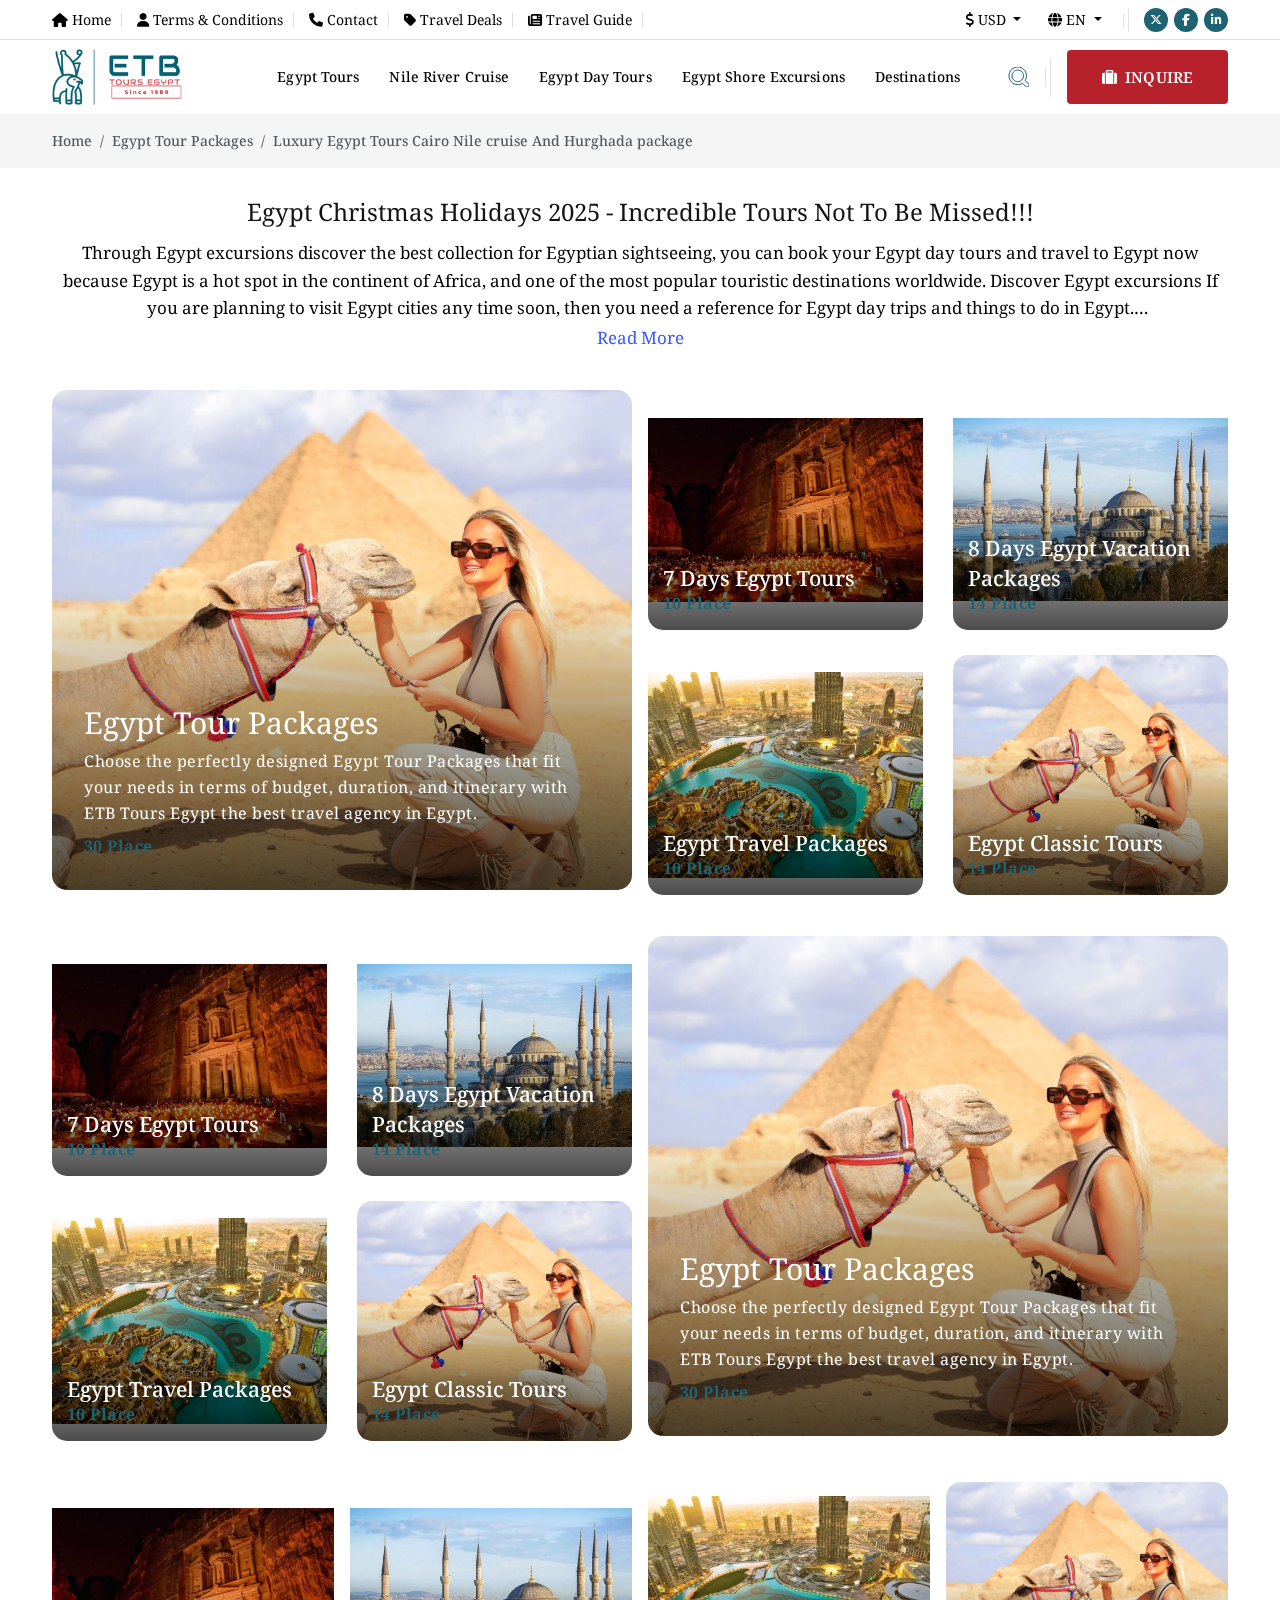
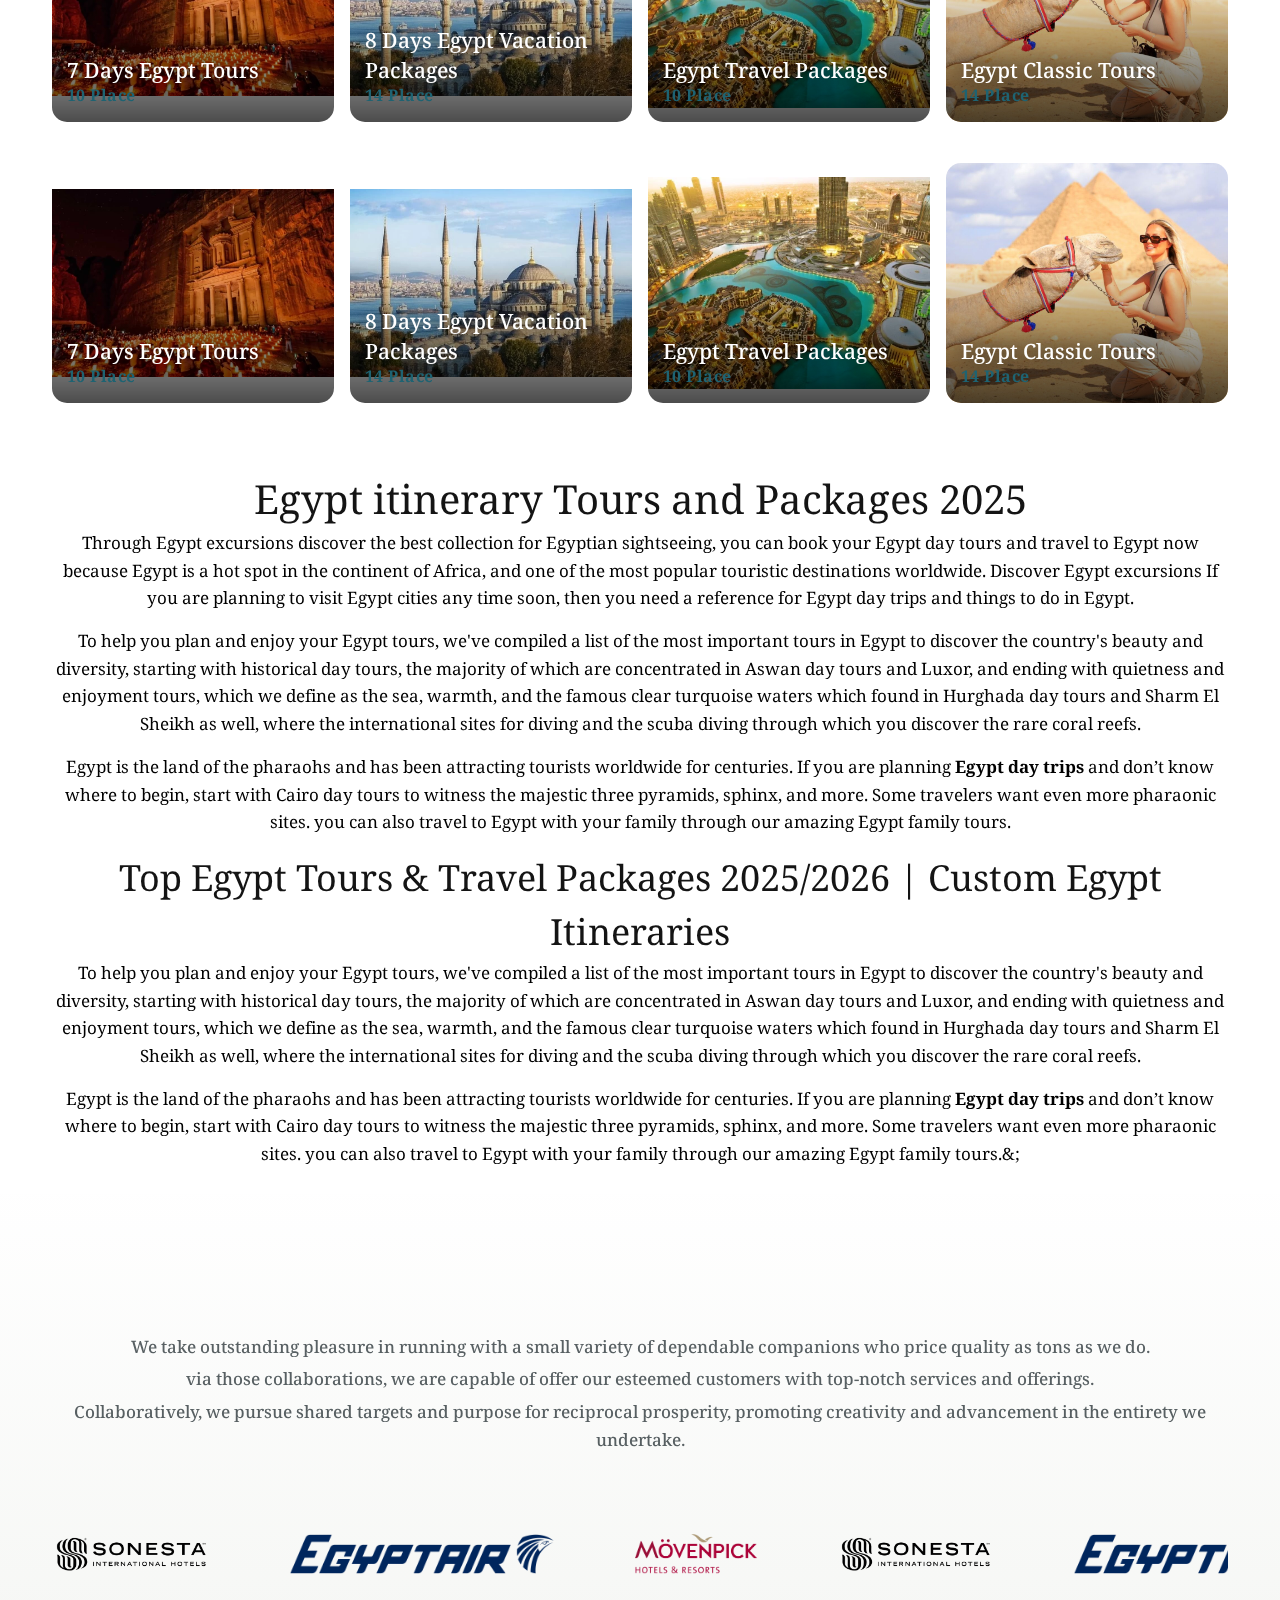
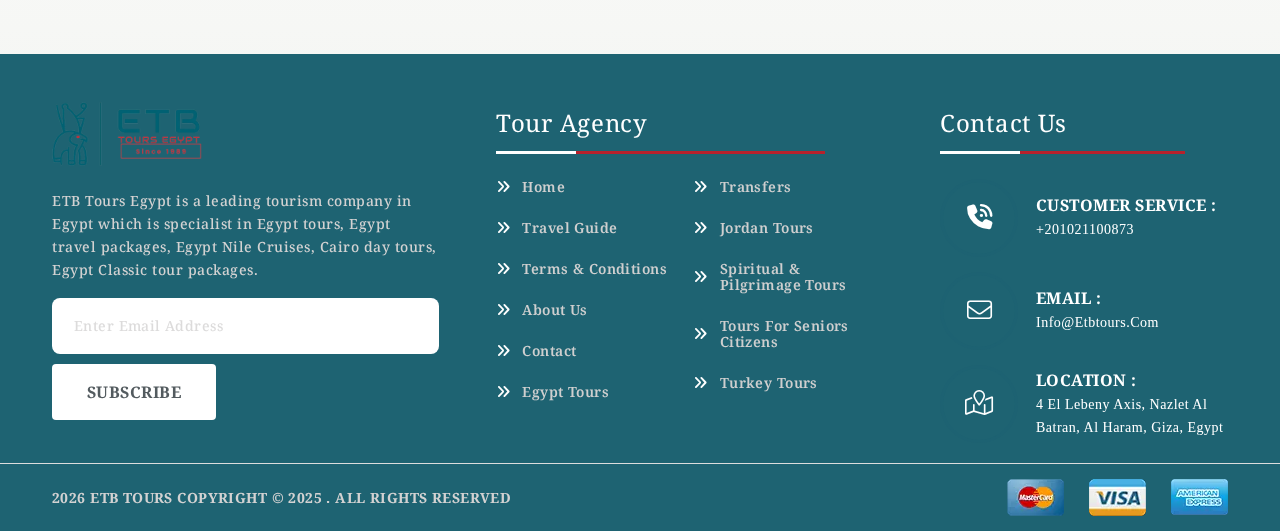
<file: Categories.html>
<!DOCTYPE html>
<html class="no-js" lang="en">
<head>
  <meta charset="utf-8" />
  <meta http-equiv="x-ua-compatible" content="ie=edge" />
  <meta name="author" content="https://is.gd/a33FWT" />
  <title>Categories :: Etb Tours Egypt</title>

  <meta name="description" content="Etb Tours Egypt" />
  <meta name="keywords" content="Etb Tours Egypt" />
  <meta name="robots" content="INDEX,FOLLOW" />

  <!-- Mobile Specific Metas -->
  <meta name="viewport" content="width=device-width, initial-scale=1, shrink-to-fit=no" />
  <link rel="shortcut icon" type="image/x-icon" href="assets/img/favicons/favicon.png" />

  <!--  <link rel="preconnect" href="https://fonts.googleapis.com/" />-->
  <!--  <link rel="preconnect" href="https://fonts.gstatic.com/" crossorigin />-->
  <!--  <link href="https://fonts.googleapis.com/css2?family=Abril+Fatface&amp;family=Bricolage+Grotesque:opsz,wght@12..96,200..800&amp;family=Poppins:ital,wght@0,100;0,200;0,300;0,400;0,500;0,600;0,700;0,800;0,900;1,100;1,200;1,300;1,400;1,500;1,600;1,700;1,800;1,900&amp;family=Rubik:ital,wght@0,300..900;1,300..900&amp;display=swap" rel="stylesheet" />-->
  <link rel="preconnect" href="https://fonts.googleapis.com">
  <link rel="preconnect" href="https://fonts.gstatic.com" crossorigin>
  <link href="https://fonts.googleapis.com/css2?family=Noto+Serif+Georgian:wght@100..900&display=swap" rel="stylesheet">


  <link rel="stylesheet" href="assets/css/plugins.css" />
  <link rel="stylesheet" href="assets/css/style.css" />
  <link rel="stylesheet" href="assets/css/custom.css" />
</head>

<body class="vs-body">



  <!--------- Mobile Menu --------->
  <div class="vs-menu-wrapper">
    <div class="vs-menu-area text-center">
      <div class="mobile-logo">
        <a href="#">
          <img src="assets/img/logo.webp" alt="Carmax" class="logo" />
        </a>
        <button class="vs-menu-toggle"><i class="fal fa-times"></i></button>
      </div>
      <div class="vs-mobile-menu">
        <ul>
          <li class="menu-item-has-children">
            <a href="javascript:void(0)">Egypt Tours</a>
            <ul class="sub-menu">
              <li class="col-md-3">
                <a href="#"> Egypt tour packages </a>
              </li>
              <li class="col-md-3">
                <a href="#"> 5 Days Egypt Tour package </a>
              </li>
              <li class="col-md-3">
                <a href="#"> 7 Days Egypt Tours </a>
              </li>
              <li class="col-md-3">
                <a href="#"> 8 Days Egypt Vacation Packages </a>
              </li>
              <li class="col-md-3">
                <a href="#"> Egypt Travel Packages </a>
              </li>
              <li class="col-md-3">
                <a href="#"> Egypt Classic Tours </a>
              </li>
              <li class="col-md-3">
                <a href="#"> 9 days Egypt tours Packages </a>
              </li>
              <li class="col-md-3">
                <a href="#"> 10 Days Egypt Tour packages </a>
              </li>
              <li class="col-md-3">
                <a href="#"> 11 days Egypt tours </a>
              </li>
              <li class="col-md-3">
                <a href="#"> 12 days Egypt tours </a>
              </li>
              <li class="col-md-3">
                <a href="#"> 13 Days Egypt Tours </a>
              </li>
              <li class="col-md-3">
                <a href="#"> 14 Days Egypt Tours </a>
              </li>
              <li class="col-md-3">
                <a href="#"> 15 Days Egypt Tours </a>
              </li>
              <li class="col-md-3">
                <a href="#"> Luxury Egypt Tours </a>
              </li>
              <li class="col-md-3">
                <a href="#"> Egypt Short Tours Packages </a>
              </li>
              <li class="col-md-3">
                <a href="#"> Red Sea Tour Packages </a>
              </li>
              <li class="col-md-3">
                <a href="#"> Egypt Easter Holidays 2025 </a>
              </li>
              <li class="col-md-3">
                <a href="#"> Egypt Christmas Tours 2025 </a>
              </li>
              <li class="col-md-3">
                <a href="#"> Egypt Honeymoon Packages </a>
              </li>
              <li class="col-md-3">
                <a href="#"> Cairo Tour Packages </a>
              </li>
              <li class="col-md-3">
                <a href="#"> Egypt Vacation Package </a>
              </li>
            </ul>
          </li>
          <li class="menu-item-has-children">
            <a href="javascript:void(0)">Nile River Cruise</a>
            <ul class="sub-menu">
              <li><a href="#"> Nile Cruise Luxor Aswan </a></li>
              <li><a href="#"> Lake Nasser Cruises </a></li>
              <li><a href="#"> Dahabiya Nile Cruise </a></li>
              <li><a href="#"> Luxury Nile Cruises </a></li>
              <li><a href="#"> Nile Cruises from Cairo </a></li>
              <li><a href="#"> Nile Cruise Aswan to Luxor </a></li>
              <li><a href="#"> Nile Cruises from Luxor </a></li>
            </ul>
          </li>
          <li class="menu-item-has-children">
            <a href="javascript:void(0)">Egypt Day Tours</a>
            <ul class="sub-menu">
              <li><a href="#"> Cairo day tours </a></li>
              <li><a href="#"> Alexandria day Tours </a></li>
              <li><a href="#"> Luxor day tours </a></li>
              <li><a href="#"> Aswan day tours </a></li>
              <li><a href="#"> Hurghada Day Tours </a></li>
              <li><a href="#"> Sharm El Sheikh day tours </a></li>
              <li><a href="#"> Taba Trips and Excursions </a></li>
            </ul>
          </li>
          <li class="menu-item-has-children">
            <a href="javascript:void(0)"> Egypt Shore Excursions  </a>
            <ul class="sub-menu">
              <li><a href="#"> Alexandria Shore Excursions </a></li>
              <li><a href="#"> Port Said Shore Excursions </a></li>
              <li><a href="#"> Ain Sokhna Shore Excursions </a></li>
              <li><a href="#"> Safaga Shore Excursions </a></li>
              <li><a href="#"> Aqaba Shore Excursions </a></li>
              <li><a href="#"> sharm el sheikh shore excursions </a></li>
            </ul>
          </li>
          <li class="menu-item-has-children">
            <a href="javascript:void(0)"> Destinations  </a>
            <ul class="sub-menu">
              <li><a href="#"> Tours for seniors Citizens </a></li>
              <li><a href="#"> Jordan Tours </a></li>
              <li><a href="#"> Turkey Tours </a></li>
              <li><a href="#"> Dubai Tours </a></li>
              <li><a href="#"> Morocco Tours </a></li>
              <li><a href="#"> South Africa Tours </a></li>
              <li><a href="#"> Saudi Arabia Tours </a></li>
              <li><a href="#"> Spiritual & Pilgrimage Tours </a></li>
            </ul>
          </li>
        </ul>
      </div>
    </div>
  </div>

  <!--------- search-box --------->
  <div class="popup-search-box">
    <button class="searchClose"><i class="fal fa-times"></i></button>
    <form action="#">
      <input type="text" class="border-theme" placeholder="What are you looking for" />
      <button type="submit"><i class="fal fa-search"></i></button>
    </form>
  </div>


  <main class="main">

    <!--------- header --------->
    <header class="vs-header layout1">
      <div class="sticky-wrapper position-relative">
        <div class="header-top-wrap">
          <div class="container custom-container">
            <div class="row">
              <div class="col-lg-12">
                <div class="header-top">
                  <div class="row g-3 justify-content-between align-items-center">
                    <div class="col-md-8 d-none d-md-block">
                      <div class="contact-info">
                        <ul class="custom-ul">
                          <li>
                            <a href="#"> <i class="fa-solid fa-house"></i> Home </a>
                          </li>
                          <li>
                            <a href="#"> <i class="fa-solid fa-user"></i>  Terms & Conditions  </a>
                          </li>
                          <li>
                            <a href="#"> <i class="fa-solid fa-phone"></i>  Contact  </a>
                          </li>
                          <li>
                            <a href="#"> <i class="fa-solid fa-tag"></i>  Travel Deals  </a>
                          </li>
                          <li>
                            <a href="#"> <i class="fa-solid fa-newspaper"></i>  Travel Guide  </a>
                          </li>
                        </ul>
                      </div>
                    </div>
                    <div class="col-md-4">
                      <div class="d-flex justify-content-end justify-content-between-phone">
                        <div class="block_lang d-flex">
                          <div class="dropdown">
                            <button class="bg-transparent mr-15 border-0  dropdown-toggle" type="button" data-bs-toggle="dropdown" aria-expanded="false">
                              <i class="fa-solid fa-dollar-sign fa-flip"></i> USD
                            </button>
                            <ul class="dropdown-menu box_lang">
                              <li><a class="dropdown-item" href="#"> <img src="assets/img/united-kingdom.png" alt="" title=""> English </a></li>
                              <li><a class="dropdown-item" href="#"> <img src="assets/img/united-kingdom.png" alt="" title=""> Span </a></li>
                              <li><a class="dropdown-item" href="#"> <img src="assets/img/united-kingdom.png" alt="" title=""> Franc </a></li>
                            </ul>
                          </div>
                          <div class="dropdown">
                            <button class="bg-transparent mr-15 border-0  dropdown-toggle" type="button" data-bs-toggle="dropdown" aria-expanded="false">
                              <i class="fa-solid fa-globe fa-spin"></i> EN
                            </button>
                            <ul class="dropdown-menu box_lang">
                              <li><a class="dropdown-item" href="#"> <img src="assets/img/united-kingdom.png" alt="" title=""> English </a></li>
                              <li><a class="dropdown-item" href="#"> <img src="assets/img/united-kingdom.png" alt="" title=""> Span </a></li>
                              <li><a class="dropdown-item" href="#"> <img src="assets/img/united-kingdom.png" alt="" title=""> Franc </a></li>
                            </ul>
                          </div>
                        </div>
                        <div class="social-share">
                          <svg xmlns="http://www.w3.org/2000/svg" width="6" height="24" viewBox="0 0 6 24" fill="none">
                            <rect x="5" width="1" height="24" fill="#D9D9D9" fill-opacity="0.7" />
                            <rect y="6" width="1" height="15" fill="#D9D9D9" fill-opacity="0.7" />
                          </svg>
                          <ul class="custom-ul">
                            <li>
                              <a href="https://x.com/" target="_blank">
                                <i class="fa-brands fa-x-twitter"></i>
                              </a>
                            </li>
                            <li>
                              <a href="https://www.facebook.com/" target="_blank">
                                <i class="fab fa-facebook-f"></i>
                              </a>
                            </li>
                            <li>
                              <a href="https://www.linkedin.com/" target="_blank">
                                <i class="fab fa-linkedin-in"></i>
                              </a>
                            </li>
                          </ul>
                        </div>
                      </div>
                    </div>
                  </div>
                </div>
              </div>
            </div>
          </div>
        </div>
        <div class="container custom-container">
          <div class="row justify-content-between align-items-center">
            <div class="col-xl-2 col-lg-auto">
              <div class="header-logo d-flex justify-content-between align-items-center">
                <a href="#">
                  <img src="assets/img/logo.webp" alt="Luxrio" class="logo" width="130" />
                </a>

                <div class="d-flex align-items-center gap-3">
                  <button class="wc-link2 searchBoxTggler d-lg-none">
                    <svg xmlns="http://www.w3.org/2000/svg" width="21" height="20" viewBox="0 0 21 20" fill="none">
                      <path d="M20.4174 16.6954L17.2213 13.4773C19.3155 10.0703 18.8936 5.54217 15.9593 2.58766C12.5328 -0.862552 6.9769 -0.862552 3.55037 2.58766C0.123835 6.03787 0.123835 11.6322 3.55037 15.0824C6.5354 18.088 11.1341 18.4736 14.5333 16.2469L17.7019 19.4335C18.4521 20.1888 19.6711 20.1888 20.4213 19.4335C21.1675 18.6781 21.1675 17.4507 20.4174 16.6954ZM5.711 12.9029C3.48395 10.6604 3.48395 7.00959 5.711 4.76715C7.93805 2.52471 11.5638 2.52471 13.7909 4.76715C16.018 7.00959 16.018 10.6604 13.7909 12.9029C11.5638 15.1453 7.93805 15.1453 5.711 12.9029Z" fill="#F6F5F5" ></path>
                    </svg>
                  </button>
                  <button class="vs-menu-toggle d-inline-block d-lg-none">
                    <i class="fal fa-bars"></i>
                  </button>
                </div>

              </div>
            </div>
            <div class="col-xl-10 col-lg-auto d-none d-lg-flex justify-content-end gap-md-4 gap-xl-5">
              <nav class="main-menu menu-style1 d-none d-lg-block">
                <ul class="d-flex justify-content-center align-items-center">
                  <li class="menu-item-has-children mega-menu-wrap">
                    <a href="javascript:void(0)">Egypt Tours</a>
                    <ul class="row mega-menu d-flex flex-warp">
                      <li class="col-md-3">
                        <a href="#"> Egypt tour packages </a>
                      </li>
                      <li class="col-md-3">
                        <a href="#"> 5 Days Egypt Tour package </a>
                      </li>
                      <li class="col-md-3">
                        <a href="#"> 7 Days Egypt Tours </a>
                      </li>
                      <li class="col-md-3">
                        <a href="#"> 8 Days Egypt Vacation Packages </a>
                      </li>
                      <li class="col-md-3">
                        <a href="#"> Egypt Travel Packages </a>
                      </li>
                      <li class="col-md-3">
                        <a href="#"> Egypt Classic Tours </a>
                      </li>
                      <li class="col-md-3">
                        <a href="#"> 9 days Egypt tours Packages </a>
                      </li>
                      <li class="col-md-3">
                        <a href="#"> 10 Days Egypt Tour packages </a>
                      </li>
                      <li class="col-md-3">
                        <a href="#"> 11 days Egypt tours </a>
                      </li>
                      <li class="col-md-3">
                        <a href="#"> 12 days Egypt tours </a>
                      </li>
                      <li class="col-md-3">
                        <a href="#"> 13 Days Egypt Tours </a>
                      </li>
                      <li class="col-md-3">
                        <a href="#"> 14 Days Egypt Tours </a>
                      </li>
                      <li class="col-md-3">
                        <a href="#"> 15 Days Egypt Tours </a>
                      </li>
                      <li class="col-md-3">
                        <a href="#"> Luxury Egypt Tours </a>
                      </li>
                      <li class="col-md-3">
                        <a href="#"> Egypt Short Tours Packages </a>
                      </li>
                      <li class="col-md-3">
                        <a href="#"> Red Sea Tour Packages </a>
                      </li>
                      <li class="col-md-3">
                        <a href="#"> Egypt Easter Holidays 2025 </a>
                      </li>
                      <li class="col-md-3">
                        <a href="#"> Egypt Christmas Tours 2025 </a>
                      </li>
                      <li class="col-md-3">
                        <a href="#"> Egypt Honeymoon Packages </a>
                      </li>
                      <li class="col-md-3">
                        <a href="#"> Cairo Tour Packages </a>
                      </li>
                      <li class="col-md-3">
                        <a href="#"> Egypt Vacation Package </a>
                      </li>
                    </ul>
                  </li>
                  <li class="menu-item-has-children">
                    <a href="javascript:void(0)">Nile River Cruise</a>
                    <ul class="sub-menu">
                      <li><a href="#"> Nile Cruise Luxor Aswan </a></li>
                      <li><a href="#"> Lake Nasser Cruises </a></li>
                      <li><a href="#"> Dahabiya Nile Cruise </a></li>
                      <li><a href="#"> Luxury Nile Cruises </a></li>
                      <li><a href="#"> Nile Cruises from Cairo </a></li>
                      <li><a href="#"> Nile Cruise Aswan to Luxor </a></li>
                      <li><a href="#"> Nile Cruises from Luxor </a></li>
                    </ul>
                  </li>
                  <li class="menu-item-has-children">
                    <a href="javascript:void(0)"> Egypt Day Tours </a>
                    <ul class="sub-menu">
                      <li><a href="#"> Cairo day tours </a></li>
                      <li><a href="#"> Alexandria day Tours </a></li>
                      <li><a href="#"> Luxor day tours </a></li>
                      <li><a href="#"> Aswan day tours </a></li>
                      <li><a href="#"> Hurghada Day Tours </a></li>
                      <li><a href="#"> Sharm El Sheikh day tours </a></li>
                      <li><a href="#"> Taba Trips and Excursions </a></li>
                    </ul>
                  </li>
                  <li class="menu-item-has-children">
                    <a href="javascript:void(0)"> Egypt Shore Excursions  </a>
                    <ul class="sub-menu">
                      <li><a href="#"> Alexandria Shore Excursions </a></li>
                      <li><a href="#"> Port Said Shore Excursions </a></li>
                      <li><a href="#"> Ain Sokhna Shore Excursions </a></li>
                      <li><a href="#"> Safaga Shore Excursions </a></li>
                      <li><a href="#"> Aqaba Shore Excursions </a></li>
                      <li><a href="#"> sharm el sheikh shore excursions </a></li>
                    </ul>
                  </li>
                  <li class="menu-item-has-children">
                    <a href="javascript:void(0)"> Destinations  </a>
                    <ul class="sub-menu">
                      <li><a href="#"> Tours for seniors Citizens </a></li>
                      <li><a href="#"> Jordan Tours </a></li>
                      <li><a href="#"> Turkey Tours </a></li>
                      <li><a href="#"> Dubai Tours </a></li>
                      <li><a href="#"> Morocco Tours </a></li>
                      <li><a href="#"> South Africa Tours </a></li>
                      <li><a href="#"> Saudi Arabia Tours </a></li>
                      <li><a href="#"> Spiritual & Pilgrimage Tours </a></li>
                    </ul>
                  </li>
                </ul>
              </nav>
              <div class="header-wc style2">
                <button class="wc-link2 searchBoxTggler">
                  <svg xmlns="http://www.w3.org/2000/svg" width="21" height="20" viewBox="0 0 21 20" fill="none">
                    <path d="M20.4174 16.6954L17.2213 13.4773C19.3155 10.0703 18.8936 5.54217 15.9593 2.58766C12.5328 -0.862552 6.9769 -0.862552 3.55037 2.58766C0.123835 6.03787 0.123835 11.6322 3.55037 15.0824C6.5354 18.088 11.1341 18.4736 14.5333 16.2469L17.7019 19.4335C18.4521 20.1888 19.6711 20.1888 20.4213 19.4335C21.1675 18.6781 21.1675 17.4507 20.4174 16.6954ZM5.711 12.9029C3.48395 10.6604 3.48395 7.00959 5.711 4.76715C7.93805 2.52471 11.5638 2.52471 13.7909 4.76715C16.018 7.00959 16.018 10.6604 13.7909 12.9029C11.5638 15.1453 7.93805 15.1453 5.711 12.9029Z" fill="#F6F5F5" />
                  </svg>
                </button>
                <svg xmlns="http://www.w3.org/2000/svg" width="6" height="39" viewBox="0 0 6 39" fill="none">
                  <rect x="5" width="1" height="39" fill="#D9D9D9" fill-opacity="0.7" />
                  <rect y="9" width="1" height="20" fill="#D9D9D9" fill-opacity="0.7" />
                </svg>
                <button class="vs-btn style8" data-bs-toggle="modal" data-bs-target="#exampleModalInquire">
                  <span> <i class="fa-solid fa-suitcase fa-shake me-1"></i>  Inquire </span>
                </button>
              </div>
            </div>
          </div>
        </div>
      </div>
    </header>

    <!------------ breadcrumb_singlepage ------------->
    <section class="breadcrumb_singlepage">
      <div class="container">
        <div class="row">
          <div class="col-md-12">
            <nav aria-label="breadcrumb">
              <ol class="breadcrumb">
                <li class="breadcrumb-item"><a href="#">Home</a></li>
                <li class="breadcrumb-item"><a href="#">Egypt Tour Packages</a></li>
                <li class="breadcrumb-item active" aria-current="page">Luxury Egypt Tours Cairo Nile cruise And Hurghada package</li>
              </ol>
            </nav>
          </div>
        </div>
      </div>
    </section>
    <!--------- Description --------->
    <div class="container">
      <div class="row">
        <div class="col-md-12">
          <div class="style_pra">
            <div class="text show-more-height">
              <div class="page-heading">
                <h5 class="mb-10">Egypt Christmas Holidays 2025 - Incredible Tours Not To Be Missed!!!</h5>
                <p>Through<strong> </strong>Egypt excursions<strong> </strong>discover the best collection for Egyptian sightseeing, you can book your Egypt day tours and  travel to Egypt now because Egypt is a hot spot in the continent of Africa, and one of the most popular touristic destinations worldwide. Discover Egypt excursions If you are planning to visit Egypt cities any time soon, then you need a reference for Egypt day trips and things to do in Egypt.</p>

                <p>To help you plan and enjoy your Egypt tours, we've compiled a list of the most important tours in Egypt to discover the country's beauty and diversity, starting with historical day tours, the majority of which are concentrated in  Aswan day tours and Luxor, and ending with quietness and enjoyment tours, which we define as the sea, warmth, and the famous clear turquoise waters which found in Hurghada day tours and Sharm El Sheikh as well, where the international sites for diving and the scuba diving through which you discover the rare coral reefs.</p>

                <p>Egypt is the land of the pharaohs and has been attracting tourists worldwide for centuries. If you are planning <strong>Egypt day trips</strong> and don’t know where to begin, start with  Cairo day tours to witness the majestic three pyramids, sphinx, and more. Some travelers want even more pharaonic sites. you can also travel to Egypt with your family through our amazing Egypt family tours.&nbsp;</p>

              </div>
            </div>
            <div class="show-more-pra"> Read More </div>
          </div>
        </div>
      </div>
    </div>


    <!--------- vs-destination --------->
    <section class="vs-destination my-3">
      <div class="container">
        <div class="row gx-3 gy-3">
          <div class="col-md-6 col-lg-6">
            <div class="destination-box-2">
              <figure class="destination-thumb destination-thumb-large">
                <a href="#"> <img src="assets/img/des_1.jpg" alt="destination" class="w-100"> </a>
              </figure>
              <div class="destination-content">
                <h5 class="title">
                  <a href="#">Egypt tour packages</a>
                </h5>
                <p class="des_block_large">Choose the perfectly designed Egypt Tour Packages that fit your needs in terms of budget, duration, and itinerary with ETB Tours Egypt the best travel agency in Egypt.</p>
                <span class="info">30 Place</span>
              </div>
            </div>
          </div>
          <div class="col-md-6 col-lg-6">
            <div class="row">
              <div class="col-md-6 col-lg-6">
                <div class="destination-box-2">
                  <figure class="destination-thumb destination-thumb-small">
                    <a href="#"> <img src="assets/img/des_2.webp" alt="destination" class="w-100"> </a>
                  </figure>
                  <div class="destination-content block-small">
                    <h5 class="title">
                      <a href="#">7 Days Egypt Tours</a>
                    </h5>
                    <span class="info">10 Place</span>
                  </div>
                </div>
              </div>
              <div class="col-md-6 col-lg-6">
                <div class="destination-box-2">
                  <figure class="destination-thumb destination-thumb-small">
                    <a href="#"> <img src="assets/img/des_3.webp" alt="destination" class="w-100"> </a>
                  </figure>
                  <div class="destination-content block-small">
                    <h5 class="title">
                      <a href="#">8 Days Egypt Vacation Packages</a>
                    </h5>
                    <span class="info">14 Place</span>
                  </div>
                </div>
              </div>
              <div class="col-md-6 col-lg-6">
                <div class="destination-box-2">
                  <figure class="destination-thumb destination-thumb-small">
                    <a href="#"> <img src="assets/img/des_4.webp" alt="destination" class="w-100"> </a>
                  </figure>
                  <div class="destination-content block-small">
                    <h5 class="title">
                      <a href="#">Egypt Travel Packages</a>
                    </h5>
                    <span class="info">10 Place</span>
                  </div>
                </div>
              </div>
              <div class="col-md-6 col-lg-6">
                <div class="destination-box-2">
                  <figure class="destination-thumb destination-thumb-small">
                    <a href="#"> <img src="assets/img/des_1.jpg" alt="destination" class="w-100"> </a>
                  </figure>
                  <div class="destination-content block-small">
                    <h5 class="title">
                      <a href="#">Egypt Classic Tours</a>
                    </h5>
                    <span class="info">14 Place</span>
                  </div>
                </div>
              </div>
            </div>
          </div>
          <div class="col-md-6 col-lg-6">
            <div class="row">
              <div class="col-md-6 col-lg-6">
                <div class="destination-box-2">
                  <figure class="destination-thumb destination-thumb-small">
                    <a href="#"> <img src="assets/img/des_2.webp" alt="destination" class="w-100"> </a>
                  </figure>
                  <div class="destination-content block-small">
                    <h5 class="title">
                      <a href="#">7 Days Egypt Tours</a>
                    </h5>
                    <span class="info">10 Place</span>
                  </div>
                </div>
              </div>
              <div class="col-md-6 col-lg-6">
                <div class="destination-box-2">
                  <figure class="destination-thumb destination-thumb-small">
                    <a href="#"> <img src="assets/img/des_3.webp" alt="destination" class="w-100"> </a>
                  </figure>
                  <div class="destination-content block-small">
                    <h5 class="title">
                      <a href="#">8 Days Egypt Vacation Packages</a>
                    </h5>
                    <span class="info">14 Place</span>
                  </div>
                </div>
              </div>
              <div class="col-md-6 col-lg-6">
                <div class="destination-box-2">
                  <figure class="destination-thumb destination-thumb-small">
                    <a href="#"> <img src="assets/img/des_4.webp" alt="destination" class="w-100"> </a>
                  </figure>
                  <div class="destination-content block-small">
                    <h5 class="title">
                      <a href="#">Egypt Travel Packages</a>
                    </h5>
                    <span class="info">10 Place</span>
                  </div>
                </div>
              </div>
              <div class="col-md-6 col-lg-6">
                <div class="destination-box-2">
                  <figure class="destination-thumb destination-thumb-small">
                    <a href="#"> <img src="assets/img/des_1.jpg" alt="destination" class="w-100"> </a>
                  </figure>
                  <div class="destination-content block-small">
                    <h5 class="title">
                      <a href="#">Egypt Classic Tours</a>
                    </h5>
                    <span class="info">14 Place</span>
                  </div>
                </div>
              </div>
            </div>
          </div>
          <div class="col-md-6 col-lg-6">
            <div class="destination-box-2">
              <figure class="destination-thumb destination-thumb-large">
                <a href="#"> <img src="assets/img/des_1.jpg" alt="destination" class="w-100"> </a>
              </figure>
              <div class="destination-content">
                <h5 class="title">
                  <a href="#">Egypt tour packages</a>
                </h5>
                <p class="des_block_large">Choose the perfectly designed Egypt Tour Packages that fit your needs in terms of budget, duration, and itinerary with ETB Tours Egypt the best travel agency in Egypt.</p>
                <span class="info">30 Place</span>
              </div>
            </div>
          </div>
          <div class="col-md-6 col-lg-3">
            <div class="destination-box-2">
              <figure class="destination-thumb destination-thumb-small">
                <a href="#"> <img src="assets/img/des_2.webp" alt="destination" class="w-100"> </a>
              </figure>
              <div class="destination-content block-small">
                <h5 class="title">
                  <a href="#">7 Days Egypt Tours</a>
                </h5>
                <span class="info">10 Place</span>
              </div>
            </div>
          </div>
          <div class="col-md-6 col-lg-3">
            <div class="destination-box-2">
              <figure class="destination-thumb destination-thumb-small">
                <a href="#"> <img src="assets/img/des_3.webp" alt="destination" class="w-100"> </a>
              </figure>
              <div class="destination-content block-small">
                <h5 class="title">
                  <a href="#">8 Days Egypt Vacation Packages</a>
                </h5>
                <span class="info">14 Place</span>
              </div>
            </div>
          </div>
          <div class="col-md-6 col-lg-3">
            <div class="destination-box-2">
              <figure class="destination-thumb destination-thumb-small">
                <a href="#"> <img src="assets/img/des_4.webp" alt="destination" class="w-100"> </a>
              </figure>
              <div class="destination-content block-small">
                <h5 class="title">
                  <a href="#">Egypt Travel Packages</a>
                </h5>
                <span class="info">10 Place</span>
              </div>
            </div>
          </div>
          <div class="col-md-6 col-lg-3">
            <div class="destination-box-2">
              <figure class="destination-thumb destination-thumb-small">
                <a href="#"> <img src="assets/img/des_1.jpg" alt="destination" class="w-100"> </a>
              </figure>
              <div class="destination-content block-small">
                <h5 class="title">
                  <a href="#">Egypt Classic Tours</a>
                </h5>
                <span class="info">14 Place</span>
              </div>
            </div>
          </div>
          <div class="col-md-6 col-lg-3">
            <div class="destination-box-2">
              <figure class="destination-thumb destination-thumb-small">
                <a href="#"> <img src="assets/img/des_2.webp" alt="destination" class="w-100"> </a>
              </figure>
              <div class="destination-content block-small">
                <h5 class="title">
                  <a href="#">7 Days Egypt Tours</a>
                </h5>
                <span class="info">10 Place</span>
              </div>
            </div>
          </div>
          <div class="col-md-6 col-lg-3">
            <div class="destination-box-2">
              <figure class="destination-thumb destination-thumb-small">
                <a href="#"> <img src="assets/img/des_3.webp" alt="destination" class="w-100"> </a>
              </figure>
              <div class="destination-content block-small">
                <h5 class="title">
                  <a href="#">8 Days Egypt Vacation Packages</a>
                </h5>
                <span class="info">14 Place</span>
              </div>
            </div>
          </div>
          <div class="col-md-6 col-lg-3">
            <div class="destination-box-2">
              <figure class="destination-thumb destination-thumb-small">
                <a href="#"> <img src="assets/img/des_4.webp" alt="destination" class="w-100"> </a>
              </figure>
              <div class="destination-content block-small">
                <h5 class="title">
                  <a href="#">Egypt Travel Packages</a>
                </h5>
                <span class="info">10 Place</span>
              </div>
            </div>
          </div>
          <div class="col-md-6 col-lg-3">
            <div class="destination-box-2">
              <figure class="destination-thumb destination-thumb-small">
                <a href="#"> <img src="assets/img/des_1.jpg" alt="destination" class="w-100"> </a>
              </figure>
              <div class="destination-content block-small">
                <h5 class="title">
                  <a href="#">Egypt Classic Tours</a>
                </h5>
                <span class="info">14 Place</span>
              </div>
            </div>
          </div>
        </div>
      </div>
    </section>


    <!--------- Description --------->
    <div class="container">
      <div class="row">
        <div class="col-md-12">
          <div class="style_pra">
            <div class="text">
              <div class="page-heading">
                <h3>Egypt itinerary Tours and Packages 2025</h3>
                <p>Through<strong> </strong>Egypt excursions<strong> </strong>discover the best collection for Egyptian sightseeing, you can book your Egypt day tours and  travel to Egypt now because Egypt is a hot spot in the continent of Africa, and one of the most popular touristic destinations worldwide. Discover Egypt excursions If you are planning to visit Egypt cities any time soon, then you need a reference for Egypt day trips and things to do in Egypt.</p>
                <p>To help you plan and enjoy your Egypt tours, we've compiled a list of the most important tours in Egypt to discover the country's beauty and diversity, starting with historical day tours, the majority of which are concentrated in   Aswan day tours and Luxor, and ending with quietness and enjoyment tours, which we define as the sea, warmth, and the famous clear turquoise waters which found in Hurghada day tours and Sharm El Sheikh as well, where the international sites for diving and the scuba diving through which you discover the rare coral reefs.</p>
                <p>Egypt is the land of the pharaohs and has been attracting tourists worldwide for centuries. If you are planning <strong>Egypt day trips</strong> and don’t know where to begin, start with  Cairo day tours to witness the majestic three pyramids, sphinx, and more. Some travelers want even more pharaonic sites. you can also travel to Egypt with your family through our amazing Egypt family tours.</p>
                <h4>Top Egypt Tours & Travel Packages 2025/2026 | Custom Egypt Itineraries</h4>
                <p>To help you plan and enjoy your Egypt tours, we've compiled a list of the most important tours in Egypt to discover the country's beauty and diversity, starting with historical day tours, the majority of which are concentrated in   Aswan day tours and Luxor, and ending with quietness and enjoyment tours, which we define as the sea, warmth, and the famous clear turquoise waters which found in Hurghada day tours and Sharm El Sheikh as well, where the international sites for diving and the scuba diving through which you discover the rare coral reefs.</p>
                <p>Egypt is the land of the pharaohs and has been attracting tourists worldwide for centuries. If you are planning <strong>Egypt day trips</strong> and don’t know where to begin, start with  Cairo day tours to witness the majestic three pyramids, sphinx, and more. Some travelers want even more pharaonic sites. you can also travel to Egypt with your family through our amazing Egypt family tours.&;</p>
              </div>
            </div>
          </div>
        </div>
      </div>
    </div>


    <!--================= Blog Area start =================-->
    <section class="blog-style1 space-top space-extra-bottom">
      <div class="container">
        <div class="row">
          <div class="col-lg-auto mx-auto">
            <div class="title-area text-center mb-0">
              <h2 class="sec-title fade-anim" data-direction="top">
                OUR PARTNERS
              </h2>
              <p class="des_par">We take outstanding pleasure in running with a small variety of dependable companions who price quality as tons as we do.</p>
              <p class="des_par">via those collaborations, we are capable of offer our esteemed customers with top-notch services and offerings.</p>
              <p class="des_par">Collaboratively, we pursue shared targets and purpose for reciprocal prosperity, promoting creativity and advancement in the entirety we undertake.</p>
            </div>
          </div>
        </div>
        <div class="row">
          <div class="col-12">
            <div class="swiper partner-slider space-top">
              <div class="swiper-wrapper">
                <div class="swiper-slide">
                  <img src="assets/img/part-1.png" alt="partner" />
                </div>
                <div class="swiper-slide">
                  <img src="assets/img/part-2.png" alt="partner" />
                </div>
                <div class="swiper-slide">
                  <img src="assets/img/part-3.png" alt="partner" />
                </div>
                <div class="swiper-slide">
                  <img src="assets/img/part-1.png" alt="partner" />
                </div>
                <div class="swiper-slide">
                  <img src="assets/img/part-2.png" alt="partner" />
                </div>
                <div class="swiper-slide">
                  <img src="assets/img/part-3.png" alt="partner" />
                </div>
                <div class="swiper-slide">
                  <img src="assets/img/part-1.png" alt="partner" />
                </div>
                <div class="swiper-slide">
                  <img src="assets/img/part-2.png" alt="partner" />
                </div>
                <div class="swiper-slide">
                  <img src="assets/img/part-3.png" alt="partner" />
                </div>
                <div class="swiper-slide">
                  <img src="assets/img/part-1.png" alt="partner" />
                </div>
                <div class="swiper-slide">
                  <img src="assets/img/part-2.png" alt="partner" />
                </div>
                <div class="swiper-slide">
                  <img src="assets/img/part-3.png" alt="partner" />
                </div>
              </div>
            </div>
          </div>
        </div>
      </div>
    </section>

    <footer class="vs-footer-style1 bg-theme-color">
      <div class="footer-center pt-5">
        <div class="container">
          <div class="row gx-4 gy-4 gx-xl-2 justify-content-between">
            <div class="col-md-6 col-lg-4 col-xl-4">
              <div class="footer-widgets">
                <a href="#" class="logo">
                  <img src="assets/img/logo.webp" width="150" alt="logo" />
                </a>
                <p class="mt-4 mb-3 text-color-5">
                  ETB Tours Egypt is a leading tourism company in Egypt which is specialist in Egypt tours, Egypt travel packages, Egypt Nile Cruises, Cairo day tours, Egypt Classic tour packages.
                </p>
                <div class="newsletter">
                  <form action="#" class="w100">
                    <input type="email" class="form-control" placeholder="Enter Email Address" />
                    <button type="submit" class="text-uppercase text-black vs-btn style10 py-2 bg-white">
                      <span>Subscribe</span>
                    </button>
                  </form>
                </div>
              </div>
            </div>
            <div class="col-lg-5 col-xl-4 order-md-3 order-lg-2">
              <div class="footer-widgets">
                <h5 class="widgets-title text-white-color text-capitalize">
                  Tour agency
                </h5>
                <div class="row gx-xl-2 g-2">
                  <div class="col-md-6">
                    <div class="footer-links">
                      <ul class="custom-ul">
                        <li>
                          <a href="#">
                            <i class="fa-solid fa-angles-right"></i>
                            Home
                          </a>
                        </li>
                        <li>
                          <a href="#">
                            <i class="fa-solid fa-angles-right"></i>
                            Travel guide
                          </a>
                        </li>
                        <li>
                          <a href="#">
                            <i class="fa-solid fa-angles-right"></i>
                            Terms & Conditions
                          </a>
                        </li>
                        <li>
                          <a href="#">
                            <i class="fa-solid fa-angles-right"></i>
                            About us
                          </a>
                        </li>
                        <li>
                          <a href="#">
                            <i class="fa-solid fa-angles-right"></i>
                            contact
                          </a>
                        </li>
                        <li>
                          <a href="#">
                            <i class="fa-solid fa-angles-right"></i>
                            Egypt Tours
                          </a>
                        </li>
                      </ul>
                    </div>
                  </div>
                  <div class="col-md-6">
                    <div class="footer-links">
                      <ul class="custom-ul">
                        <li>
                          <a href="#">
                            <i class="fa-solid fa-angles-right"></i>
                            Transfers
                          </a>
                        </li>
                        <li>
                          <a href="#">
                            <i class="fa-solid fa-angles-right"></i>
                            Jordan Tours
                          </a>
                        </li>
                        <li>
                          <a href="#">
                            <i class="fa-solid fa-angles-right"></i>
                            Spiritual & Pilgrimage Tours
                          </a>
                        </li>
                        <li>
                          <a href="#">
                            <i class="fa-solid fa-angles-right"></i>
                            Tours for seniors Citizens
                          </a>
                        </li>
                        <li>
                          <a href="#">
                            <i class="fa-solid fa-angles-right"></i>
                            Turkey Tours
                          </a>
                        </li>
                      </ul>
                    </div>
                  </div>
                </div>
              </div>
            </div>
            <div class="col-md-6 col-lg-3 col-xl-3 order-md-2 order-lg-3">
              <div class="footer-widgets">
                <h5 class="widgets-title text-white-color text-capitalize">
                  Contact Us
                </h5>
                <div class="vs-contact-list border-0">
                  <div class="contact-item">
                    <span class="icon">
                      <i class="fa-solid fa-phone-volume"></i>
                    </span>
                    <div class="info">
                      <h6 class="info-title text-white">Customer Service :</h6>
                      <p>
                        <a href="tel:+201021100873">+201021100873</a>
                      </p>
                    </div>
                  </div>
                  <div class="contact-item">
                    <span class="icon">
                      <i class="fa-light fa-envelope"></i>
                    </span>
                    <div class="info">
                      <h6 class="info-title text-white">Email :</h6>
                      <p>
                        <a href="mailto:info@etbtours.com">info@etbtours.com</a>
                      </p>
                    </div>
                  </div>
                  <div class="contact-item">
                    <span class="icon">
                      <i class="fa-light fa-map-location"></i>
                    </span>
                    <div class="info">
                      <h6 class="info-title text-white">location :</h6>
                      <p>
                        4 El Lebeny Axis, Nazlet Al Batran, Al Haram, Giza, Egypt
                      </p>
                    </div>
                  </div>
                </div>
              </div>
            </div>
          </div>
        </div>
      </div>
      <div class="footer-bottom">
        <div class="container">
          <div class="row">
            <div class="col-md-6 order-2 order-md-1 mt-2">
              <p class="footer-copyright text-center text-md-start">
                <span class="current-year"></span>
                <a href="index.html" title="" class="text-black"> ETB Tours </a>Copyright © 2025 . All Rights Reserved </p>
            </div>
            <div class="col-md-6 order-1 order-md-2">
              <div class="footer-menu">
                <ul class="custom-ul justify-content-center justify-content-md-end">
                  <li> <img src="assets/img/mastercard.webp"> </li>
                  <li> <img src="assets/img/visa.webp"> </li>
                  <li> <img src="assets/img/americanexpress.webp"> </li>
                </ul>
              </div>
            </div>
          </div>
        </div>
      </div>
    </footer>


  </main>


  <!-- Modal -->
  <div class="modal fade" id="exampleModal" tabindex="-1" aria-labelledby="exampleModalLabel" aria-hidden="true">
    <div class="modal-dialog bg-white">
      <div class="modal-content">
        <div class="modal-body">
<!--          <iframe width="560" height="315" src="https://www.youtube-nocookie.com/embed/SJuJxP5Ua0E?si=VK6keZPnnbxVeUJ6&amp;controls=0&amp;start=11" title="YouTube video player" frameborder="0" allow="accelerometer; autoplay; clipboard-write; encrypted-media; gyroscope; picture-in-picture; web-share" referrerpolicy="strict-origin-when-cross-origin" allowfullscreen></iframe>-->
        </div>
      </div>
    </div>
  </div>
<a href="#" class="scrollToTop scroll-btn"><i class="far fa-arrow-up"></i></a>


<script src="assets/js/vendor/jquery-3.6.0.min.js"></script>
<script src="assets/js/jquery-ui.min.js"></script>
<script src="assets/js/moment.min.js"></script>
<script src="assets/js/daterangepicker.min.js"></script>
<script src="assets/js/swiper-bundle.min.js"></script>
<script src="assets/js/bootstrap.min.js"></script>
<script src="assets/js/wow.min.js"></script>
<script src="assets/js/jquery.magnific-popup.min.js"></script>
<script src="assets/js/imagesloaded.pkgd.min.js"></script>
<script src="assets/js/gsap.min.js"></script>
<script src="assets/js/ScrollTrigger.min.js"></script>
<script src="assets/js/ScrollToPlugin.min.js"></script>
<script src="assets/js/SplitText.min.js"></script>
<!-- Main Js File -->
<script src="assets/js/main.js"></script>
</body>
</html>
</file>
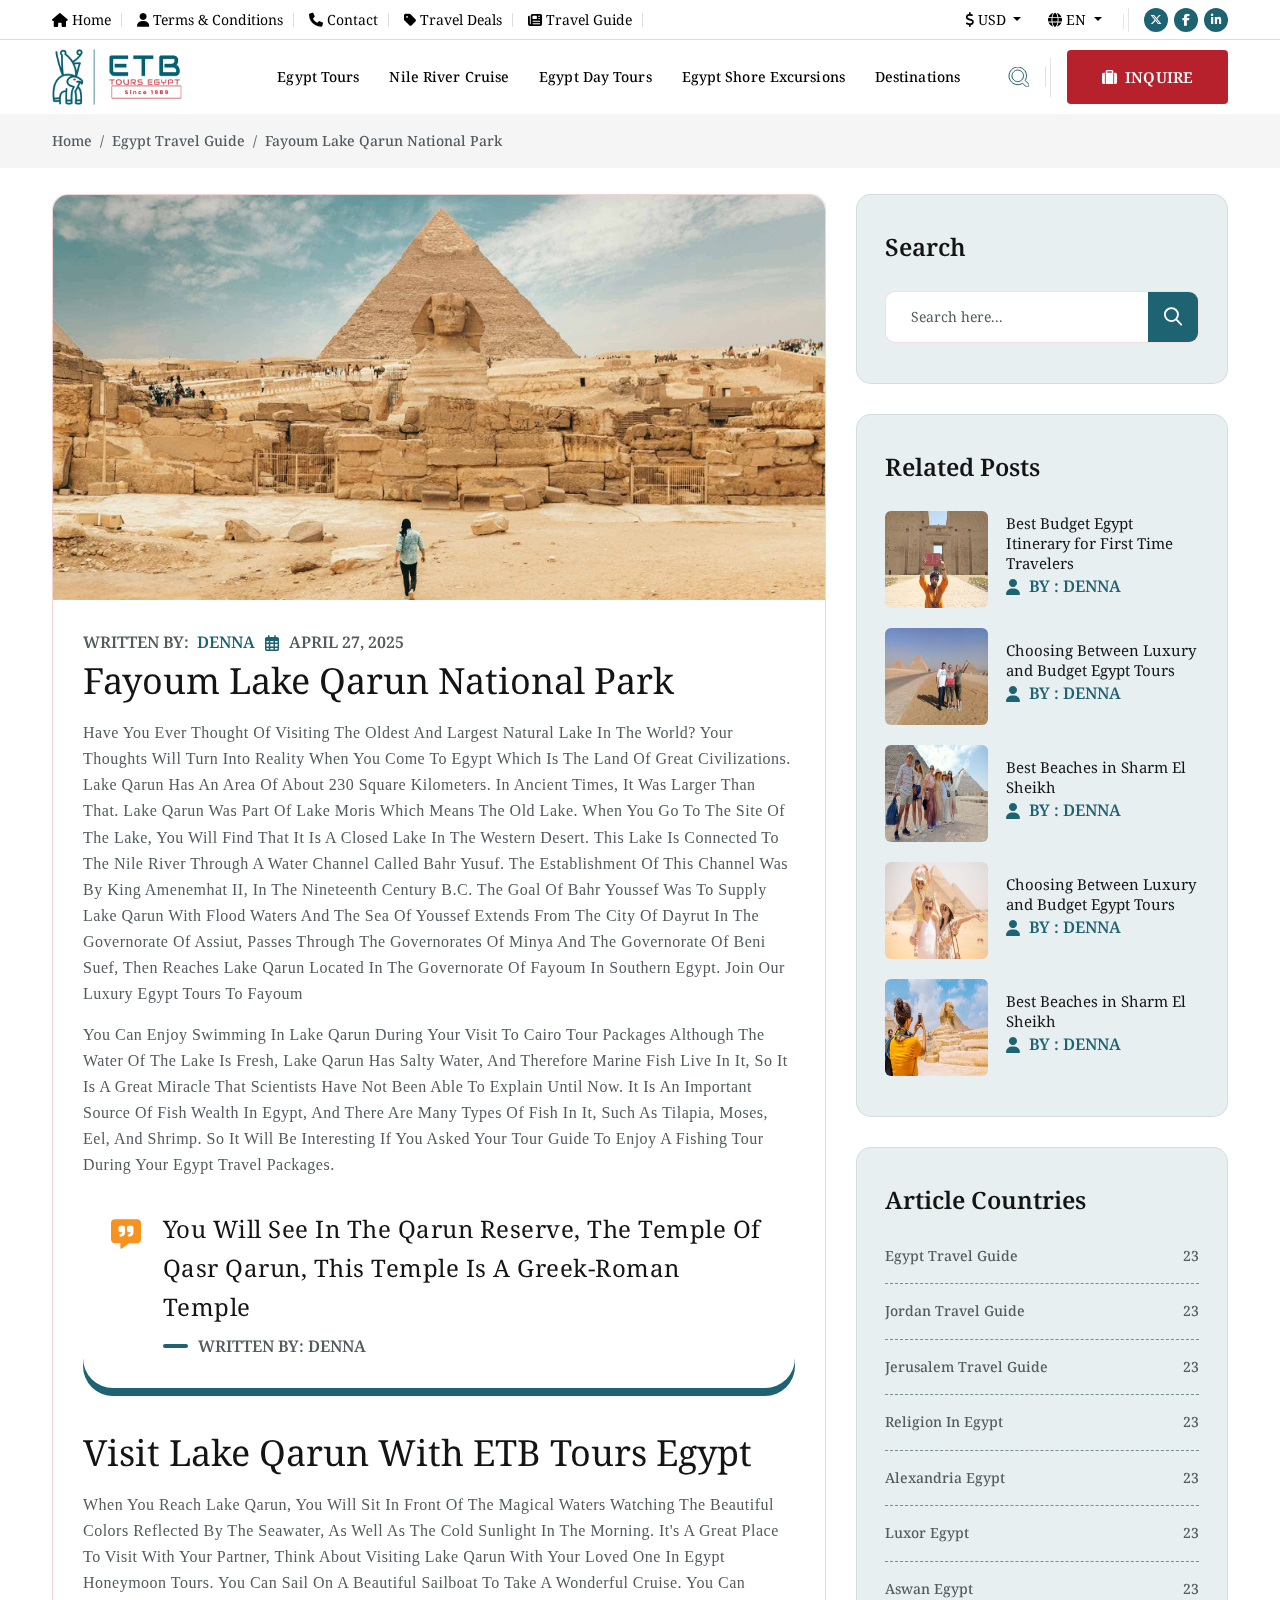
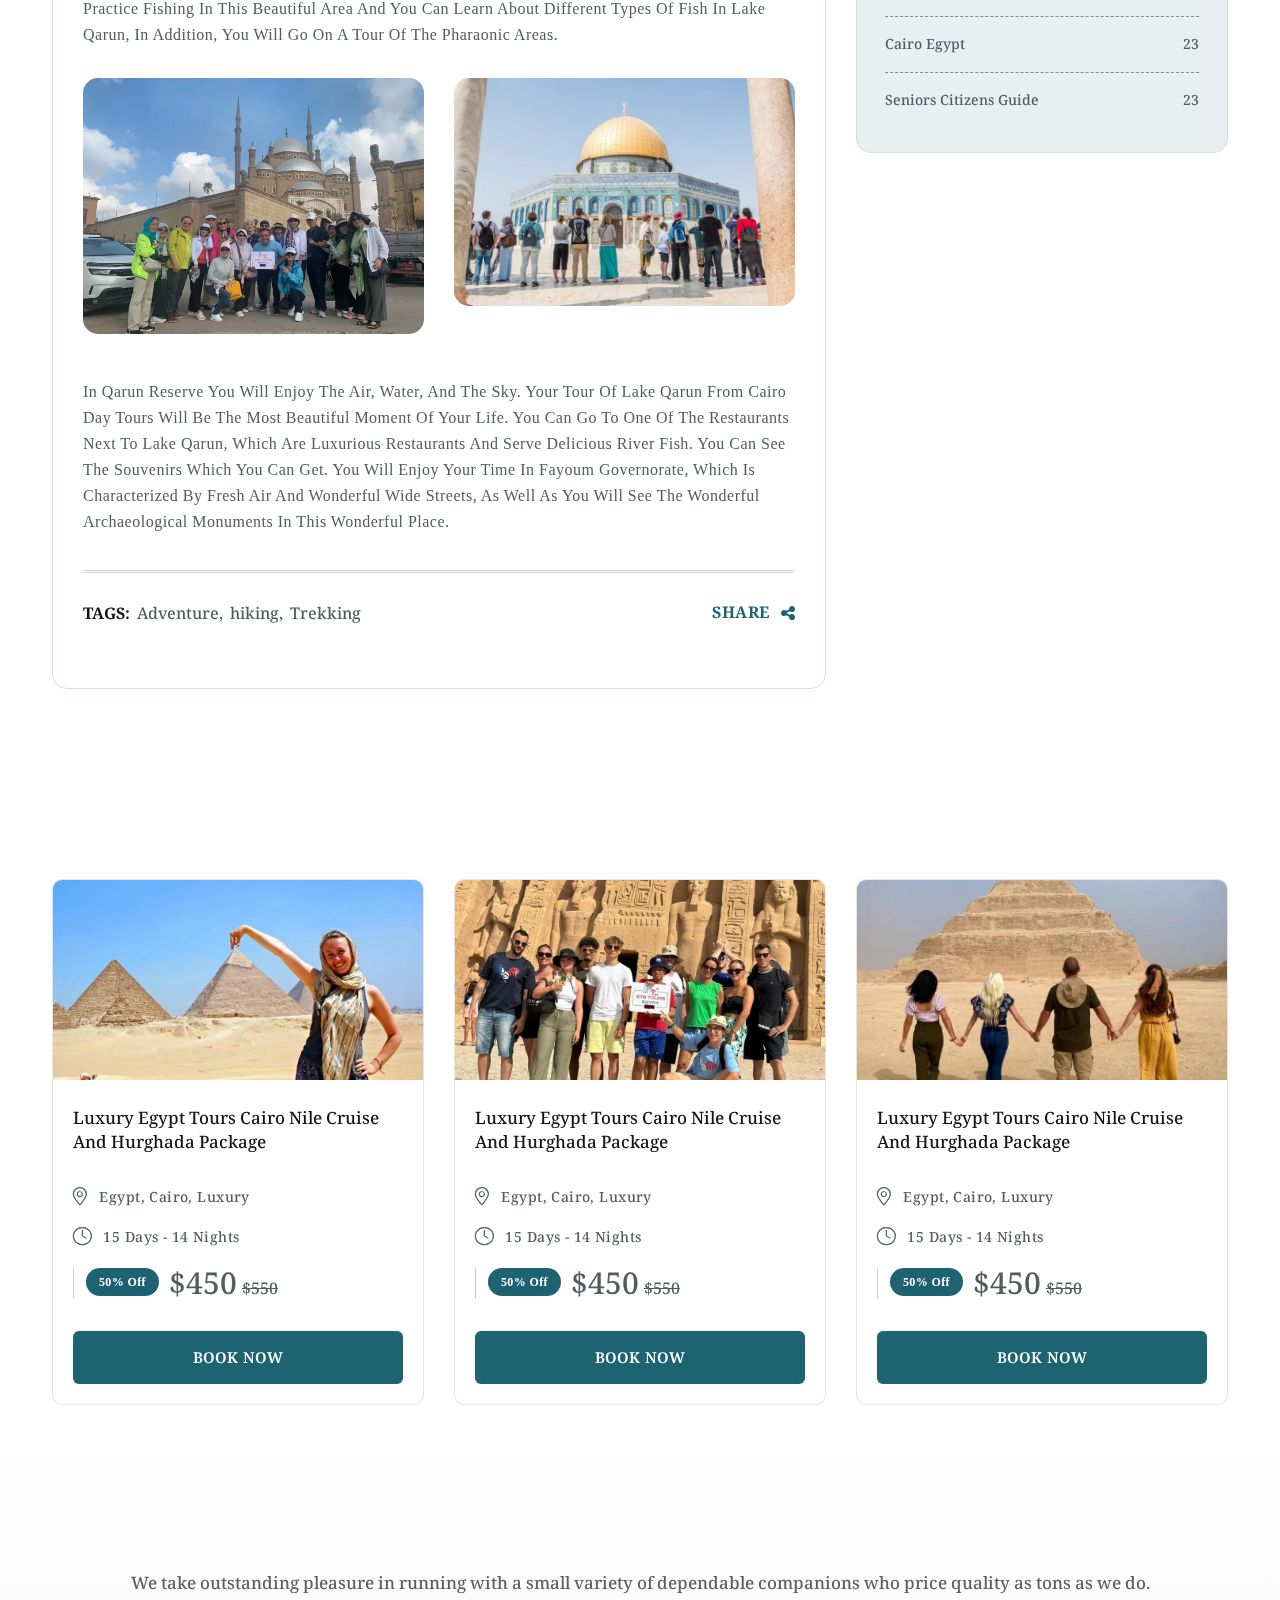
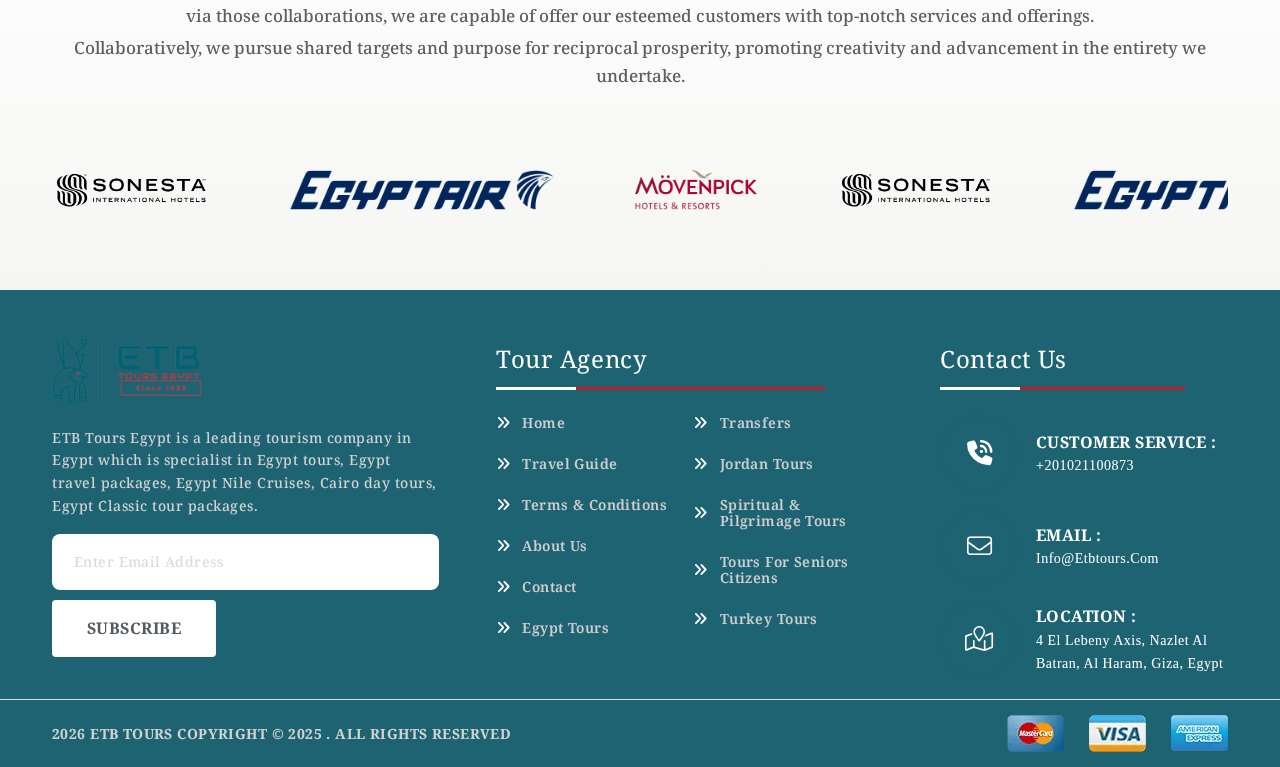
<file: SingleBlog.html>
<!DOCTYPE html>
<html class="no-js" lang="en">
<head>
  <meta charset="utf-8" />
  <meta http-equiv="x-ua-compatible" content="ie=edge" />
  <meta name="author" content="https://is.gd/a33FWT" />
  <title>Single Blog :: Etb Tours Egypt</title>

  <meta name="description" content="Etb Tours Egypt" />
  <meta name="keywords" content="Etb Tours Egypt" />
  <meta name="robots" content="INDEX,FOLLOW" />

  <!-- Mobile Specific Metas -->
  <meta name="viewport" content="width=device-width, initial-scale=1, shrink-to-fit=no" />
  <link rel="shortcut icon" type="image/x-icon" href="assets/img/favicons/favicon.png" />

  <!--  <link rel="preconnect" href="https://fonts.googleapis.com/" />-->
  <!--  <link rel="preconnect" href="https://fonts.gstatic.com/" crossorigin />-->
  <!--  <link href="https://fonts.googleapis.com/css2?family=Abril+Fatface&amp;family=Bricolage+Grotesque:opsz,wght@12..96,200..800&amp;family=Poppins:ital,wght@0,100;0,200;0,300;0,400;0,500;0,600;0,700;0,800;0,900;1,100;1,200;1,300;1,400;1,500;1,600;1,700;1,800;1,900&amp;family=Rubik:ital,wght@0,300..900;1,300..900&amp;display=swap" rel="stylesheet" />-->
  <link rel="preconnect" href="https://fonts.googleapis.com">
  <link rel="preconnect" href="https://fonts.gstatic.com" crossorigin>
  <link href="https://fonts.googleapis.com/css2?family=Noto+Serif+Georgian:wght@100..900&display=swap" rel="stylesheet">


  <link rel="stylesheet" href="assets/css/plugins.css" />
  <link rel="stylesheet" href="assets/css/style.css" />
  <link rel="stylesheet" href="assets/css/custom.css" />
</head>

<body class="vs-body">



<!--------- Mobile Menu --------->
<div class="vs-menu-wrapper">
  <div class="vs-menu-area text-center">
    <div class="mobile-logo">
      <a href="#">
        <img src="assets/img/logo.webp" alt="Carmax" class="logo" />
      </a>
      <button class="vs-menu-toggle"><i class="fal fa-times"></i></button>
    </div>
    <div class="vs-mobile-menu">
      <ul>
        <li class="menu-item-has-children">
          <a href="javascript:void(0)">Egypt Tours</a>
          <ul class="sub-menu">
            <li class="col-md-3">
              <a href="#"> Egypt tour packages </a>
            </li>
            <li class="col-md-3">
              <a href="#"> 5 Days Egypt Tour package </a>
            </li>
            <li class="col-md-3">
              <a href="#"> 7 Days Egypt Tours </a>
            </li>
            <li class="col-md-3">
              <a href="#"> 8 Days Egypt Vacation Packages </a>
            </li>
            <li class="col-md-3">
              <a href="#"> Egypt Travel Packages </a>
            </li>
            <li class="col-md-3">
              <a href="#"> Egypt Classic Tours </a>
            </li>
            <li class="col-md-3">
              <a href="#"> 9 days Egypt tours Packages </a>
            </li>
            <li class="col-md-3">
              <a href="#"> 10 Days Egypt Tour packages </a>
            </li>
            <li class="col-md-3">
              <a href="#"> 11 days Egypt tours </a>
            </li>
            <li class="col-md-3">
              <a href="#"> 12 days Egypt tours </a>
            </li>
            <li class="col-md-3">
              <a href="#"> 13 Days Egypt Tours </a>
            </li>
            <li class="col-md-3">
              <a href="#"> 14 Days Egypt Tours </a>
            </li>
            <li class="col-md-3">
              <a href="#"> 15 Days Egypt Tours </a>
            </li>
            <li class="col-md-3">
              <a href="#"> Luxury Egypt Tours </a>
            </li>
            <li class="col-md-3">
              <a href="#"> Egypt Short Tours Packages </a>
            </li>
            <li class="col-md-3">
              <a href="#"> Red Sea Tour Packages </a>
            </li>
            <li class="col-md-3">
              <a href="#"> Egypt Easter Holidays 2025 </a>
            </li>
            <li class="col-md-3">
              <a href="#"> Egypt Christmas Tours 2025 </a>
            </li>
            <li class="col-md-3">
              <a href="#"> Egypt Honeymoon Packages </a>
            </li>
            <li class="col-md-3">
              <a href="#"> Cairo Tour Packages </a>
            </li>
            <li class="col-md-3">
              <a href="#"> Egypt Vacation Package </a>
            </li>
          </ul>
        </li>
        <li class="menu-item-has-children">
          <a href="javascript:void(0)">Nile River Cruise</a>
          <ul class="sub-menu">
            <li><a href="#"> Nile Cruise Luxor Aswan </a></li>
            <li><a href="#"> Lake Nasser Cruises </a></li>
            <li><a href="#"> Dahabiya Nile Cruise </a></li>
            <li><a href="#"> Luxury Nile Cruises </a></li>
            <li><a href="#"> Nile Cruises from Cairo </a></li>
            <li><a href="#"> Nile Cruise Aswan to Luxor </a></li>
            <li><a href="#"> Nile Cruises from Luxor </a></li>
          </ul>
        </li>
        <li class="menu-item-has-children">
          <a href="javascript:void(0)">Egypt Day Tours</a>
          <ul class="sub-menu">
            <li><a href="#"> Cairo day tours </a></li>
            <li><a href="#"> Alexandria day Tours </a></li>
            <li><a href="#"> Luxor day tours </a></li>
            <li><a href="#"> Aswan day tours </a></li>
            <li><a href="#"> Hurghada Day Tours </a></li>
            <li><a href="#"> Sharm El Sheikh day tours </a></li>
            <li><a href="#"> Taba Trips and Excursions </a></li>
          </ul>
        </li>
        <li class="menu-item-has-children">
          <a href="javascript:void(0)"> Egypt Shore Excursions  </a>
          <ul class="sub-menu">
            <li><a href="#"> Alexandria Shore Excursions </a></li>
            <li><a href="#"> Port Said Shore Excursions </a></li>
            <li><a href="#"> Ain Sokhna Shore Excursions </a></li>
            <li><a href="#"> Safaga Shore Excursions </a></li>
            <li><a href="#"> Aqaba Shore Excursions </a></li>
            <li><a href="#"> sharm el sheikh shore excursions </a></li>
          </ul>
        </li>
        <li class="menu-item-has-children">
          <a href="javascript:void(0)"> Destinations  </a>
          <ul class="sub-menu">
            <li><a href="#"> Tours for seniors Citizens </a></li>
            <li><a href="#"> Jordan Tours </a></li>
            <li><a href="#"> Turkey Tours </a></li>
            <li><a href="#"> Dubai Tours </a></li>
            <li><a href="#"> Morocco Tours </a></li>
            <li><a href="#"> South Africa Tours </a></li>
            <li><a href="#"> Saudi Arabia Tours </a></li>
            <li><a href="#"> Spiritual & Pilgrimage Tours </a></li>
          </ul>
        </li>
      </ul>
    </div>
  </div>
</div>

<!--------- search-box --------->
<div class="popup-search-box">
  <button class="searchClose"><i class="fal fa-times"></i></button>
  <form action="#">
    <input type="text" class="border-theme" placeholder="What are you looking for" />
    <button type="submit"><i class="fal fa-search"></i></button>
  </form>
</div>


<main class="main">

  <!--------- header --------->
  <header class="vs-header layout1">
    <div class="sticky-wrapper position-relative">
      <div class="header-top-wrap">
        <div class="container custom-container">
          <div class="row">
            <div class="col-lg-12">
              <div class="header-top">
                <div class="row g-3 justify-content-between align-items-center">
                  <div class="col-md-8 d-none d-md-block">
                    <div class="contact-info">
                      <ul class="custom-ul">
                        <li>
                          <a href="#"> <i class="fa-solid fa-house"></i> Home </a>
                        </li>
                        <li>
                          <a href="#"> <i class="fa-solid fa-user"></i>  Terms & Conditions  </a>
                        </li>
                        <li>
                          <a href="#"> <i class="fa-solid fa-phone"></i>  Contact  </a>
                        </li>
                        <li>
                          <a href="#"> <i class="fa-solid fa-tag"></i>  Travel Deals  </a>
                        </li>
                        <li>
                          <a href="#"> <i class="fa-solid fa-newspaper"></i>  Travel Guide  </a>
                        </li>
                      </ul>
                    </div>
                  </div>
                  <div class="col-md-4">
                    <div class="d-flex justify-content-end justify-content-between-phone">
                      <div class="block_lang d-flex">
                        <div class="dropdown">
                          <button class="bg-transparent mr-15 border-0  dropdown-toggle" type="button" data-bs-toggle="dropdown" aria-expanded="false">
                            <i class="fa-solid fa-dollar-sign fa-flip"></i> USD
                          </button>
                          <ul class="dropdown-menu box_lang">
                            <li><a class="dropdown-item" href="#"> <img src="assets/img/united-kingdom.png" alt="" title=""> English </a></li>
                            <li><a class="dropdown-item" href="#"> <img src="assets/img/united-kingdom.png" alt="" title=""> Span </a></li>
                            <li><a class="dropdown-item" href="#"> <img src="assets/img/united-kingdom.png" alt="" title=""> Franc </a></li>
                          </ul>
                        </div>
                        <div class="dropdown">
                          <button class="bg-transparent mr-15 border-0  dropdown-toggle" type="button" data-bs-toggle="dropdown" aria-expanded="false">
                            <i class="fa-solid fa-globe fa-spin"></i> EN
                          </button>
                          <ul class="dropdown-menu box_lang">
                            <li><a class="dropdown-item" href="#"> <img src="assets/img/united-kingdom.png" alt="" title=""> English </a></li>
                            <li><a class="dropdown-item" href="#"> <img src="assets/img/united-kingdom.png" alt="" title=""> Span </a></li>
                            <li><a class="dropdown-item" href="#"> <img src="assets/img/united-kingdom.png" alt="" title=""> Franc </a></li>
                          </ul>
                        </div>
                      </div>
                      <div class="social-share">
                        <svg xmlns="http://www.w3.org/2000/svg" width="6" height="24" viewBox="0 0 6 24" fill="none">
                          <rect x="5" width="1" height="24" fill="#D9D9D9" fill-opacity="0.7" />
                          <rect y="6" width="1" height="15" fill="#D9D9D9" fill-opacity="0.7" />
                        </svg>
                        <ul class="custom-ul">
                          <li>
                            <a href="https://x.com/" target="_blank">
                              <i class="fa-brands fa-x-twitter"></i>
                            </a>
                          </li>
                          <li>
                            <a href="https://www.facebook.com/" target="_blank">
                              <i class="fab fa-facebook-f"></i>
                            </a>
                          </li>
                          <li>
                            <a href="https://www.linkedin.com/" target="_blank">
                              <i class="fab fa-linkedin-in"></i>
                            </a>
                          </li>
                        </ul>
                      </div>
                    </div>
                  </div>
                </div>
              </div>
            </div>
          </div>
        </div>
      </div>
      <div class="container custom-container">
        <div class="row justify-content-between align-items-center">
          <div class="col-xl-2 col-lg-auto">
            <div class="header-logo d-flex justify-content-between align-items-center">
              <a href="#">
                <img src="assets/img/logo.webp" alt="Luxrio" class="logo" width="130" />
              </a>

              <div class="d-flex align-items-center gap-3">
                <button class="wc-link2 searchBoxTggler d-lg-none">
                  <svg xmlns="http://www.w3.org/2000/svg" width="21" height="20" viewBox="0 0 21 20" fill="none">
                    <path d="M20.4174 16.6954L17.2213 13.4773C19.3155 10.0703 18.8936 5.54217 15.9593 2.58766C12.5328 -0.862552 6.9769 -0.862552 3.55037 2.58766C0.123835 6.03787 0.123835 11.6322 3.55037 15.0824C6.5354 18.088 11.1341 18.4736 14.5333 16.2469L17.7019 19.4335C18.4521 20.1888 19.6711 20.1888 20.4213 19.4335C21.1675 18.6781 21.1675 17.4507 20.4174 16.6954ZM5.711 12.9029C3.48395 10.6604 3.48395 7.00959 5.711 4.76715C7.93805 2.52471 11.5638 2.52471 13.7909 4.76715C16.018 7.00959 16.018 10.6604 13.7909 12.9029C11.5638 15.1453 7.93805 15.1453 5.711 12.9029Z" fill="#F6F5F5" ></path>
                  </svg>
                </button>
                <button class="vs-menu-toggle d-inline-block d-lg-none">
                  <i class="fal fa-bars"></i>
                </button>
              </div>

            </div>
          </div>
          <div class="col-xl-10 col-lg-auto d-none d-lg-flex justify-content-end gap-md-4 gap-xl-5">
            <nav class="main-menu menu-style1 d-none d-lg-block">
              <ul class="d-flex justify-content-center align-items-center">
                <li class="menu-item-has-children mega-menu-wrap">
                  <a href="javascript:void(0)">Egypt Tours</a>
                  <ul class="row mega-menu d-flex flex-warp">
                    <li class="col-md-3">
                      <a href="#"> Egypt tour packages </a>
                    </li>
                    <li class="col-md-3">
                      <a href="#"> 5 Days Egypt Tour package </a>
                    </li>
                    <li class="col-md-3">
                      <a href="#"> 7 Days Egypt Tours </a>
                    </li>
                    <li class="col-md-3">
                      <a href="#"> 8 Days Egypt Vacation Packages </a>
                    </li>
                    <li class="col-md-3">
                      <a href="#"> Egypt Travel Packages </a>
                    </li>
                    <li class="col-md-3">
                      <a href="#"> Egypt Classic Tours </a>
                    </li>
                    <li class="col-md-3">
                      <a href="#"> 9 days Egypt tours Packages </a>
                    </li>
                    <li class="col-md-3">
                      <a href="#"> 10 Days Egypt Tour packages </a>
                    </li>
                    <li class="col-md-3">
                      <a href="#"> 11 days Egypt tours </a>
                    </li>
                    <li class="col-md-3">
                      <a href="#"> 12 days Egypt tours </a>
                    </li>
                    <li class="col-md-3">
                      <a href="#"> 13 Days Egypt Tours </a>
                    </li>
                    <li class="col-md-3">
                      <a href="#"> 14 Days Egypt Tours </a>
                    </li>
                    <li class="col-md-3">
                      <a href="#"> 15 Days Egypt Tours </a>
                    </li>
                    <li class="col-md-3">
                      <a href="#"> Luxury Egypt Tours </a>
                    </li>
                    <li class="col-md-3">
                      <a href="#"> Egypt Short Tours Packages </a>
                    </li>
                    <li class="col-md-3">
                      <a href="#"> Red Sea Tour Packages </a>
                    </li>
                    <li class="col-md-3">
                      <a href="#"> Egypt Easter Holidays 2025 </a>
                    </li>
                    <li class="col-md-3">
                      <a href="#"> Egypt Christmas Tours 2025 </a>
                    </li>
                    <li class="col-md-3">
                      <a href="#"> Egypt Honeymoon Packages </a>
                    </li>
                    <li class="col-md-3">
                      <a href="#"> Cairo Tour Packages </a>
                    </li>
                    <li class="col-md-3">
                      <a href="#"> Egypt Vacation Package </a>
                    </li>
                  </ul>
                </li>
                <li class="menu-item-has-children">
                  <a href="javascript:void(0)">Nile River Cruise</a>
                  <ul class="sub-menu">
                    <li><a href="#"> Nile Cruise Luxor Aswan </a></li>
                    <li><a href="#"> Lake Nasser Cruises </a></li>
                    <li><a href="#"> Dahabiya Nile Cruise </a></li>
                    <li><a href="#"> Luxury Nile Cruises </a></li>
                    <li><a href="#"> Nile Cruises from Cairo </a></li>
                    <li><a href="#"> Nile Cruise Aswan to Luxor </a></li>
                    <li><a href="#"> Nile Cruises from Luxor </a></li>
                  </ul>
                </li>
                <li class="menu-item-has-children">
                  <a href="javascript:void(0)"> Egypt Day Tours </a>
                  <ul class="sub-menu">
                    <li><a href="#"> Cairo day tours </a></li>
                    <li><a href="#"> Alexandria day Tours </a></li>
                    <li><a href="#"> Luxor day tours </a></li>
                    <li><a href="#"> Aswan day tours </a></li>
                    <li><a href="#"> Hurghada Day Tours </a></li>
                    <li><a href="#"> Sharm El Sheikh day tours </a></li>
                    <li><a href="#"> Taba Trips and Excursions </a></li>
                  </ul>
                </li>
                <li class="menu-item-has-children">
                  <a href="javascript:void(0)"> Egypt Shore Excursions  </a>
                  <ul class="sub-menu">
                    <li><a href="#"> Alexandria Shore Excursions </a></li>
                    <li><a href="#"> Port Said Shore Excursions </a></li>
                    <li><a href="#"> Ain Sokhna Shore Excursions </a></li>
                    <li><a href="#"> Safaga Shore Excursions </a></li>
                    <li><a href="#"> Aqaba Shore Excursions </a></li>
                    <li><a href="#"> sharm el sheikh shore excursions </a></li>
                  </ul>
                </li>
                <li class="menu-item-has-children">
                  <a href="javascript:void(0)"> Destinations  </a>
                  <ul class="sub-menu">
                    <li><a href="#"> Tours for seniors Citizens </a></li>
                    <li><a href="#"> Jordan Tours </a></li>
                    <li><a href="#"> Turkey Tours </a></li>
                    <li><a href="#"> Dubai Tours </a></li>
                    <li><a href="#"> Morocco Tours </a></li>
                    <li><a href="#"> South Africa Tours </a></li>
                    <li><a href="#"> Saudi Arabia Tours </a></li>
                    <li><a href="#"> Spiritual & Pilgrimage Tours </a></li>
                  </ul>
                </li>
              </ul>
            </nav>
            <div class="header-wc style2">
              <button class="wc-link2 searchBoxTggler">
                <svg xmlns="http://www.w3.org/2000/svg" width="21" height="20" viewBox="0 0 21 20" fill="none">
                  <path d="M20.4174 16.6954L17.2213 13.4773C19.3155 10.0703 18.8936 5.54217 15.9593 2.58766C12.5328 -0.862552 6.9769 -0.862552 3.55037 2.58766C0.123835 6.03787 0.123835 11.6322 3.55037 15.0824C6.5354 18.088 11.1341 18.4736 14.5333 16.2469L17.7019 19.4335C18.4521 20.1888 19.6711 20.1888 20.4213 19.4335C21.1675 18.6781 21.1675 17.4507 20.4174 16.6954ZM5.711 12.9029C3.48395 10.6604 3.48395 7.00959 5.711 4.76715C7.93805 2.52471 11.5638 2.52471 13.7909 4.76715C16.018 7.00959 16.018 10.6604 13.7909 12.9029C11.5638 15.1453 7.93805 15.1453 5.711 12.9029Z" fill="#F6F5F5" />
                </svg>
              </button>
              <svg xmlns="http://www.w3.org/2000/svg" width="6" height="39" viewBox="0 0 6 39" fill="none">
                <rect x="5" width="1" height="39" fill="#D9D9D9" fill-opacity="0.7" />
                <rect y="9" width="1" height="20" fill="#D9D9D9" fill-opacity="0.7" />
              </svg>
              <button class="vs-btn style8" data-bs-toggle="modal" data-bs-target="#exampleModalInquire">
                <span> <i class="fa-solid fa-suitcase fa-shake me-1"></i>  Inquire </span>
              </button>
            </div>
          </div>
        </div>
      </div>
    </div>
  </header>

  <!------------ breadcrumb_singlepage ------------->
  <section class="breadcrumb_singlepage">
    <div class="container">
      <div class="row">
        <div class="col-md-12">
          <nav aria-label="breadcrumb">
            <ol class="breadcrumb">
              <li class="breadcrumb-item"><a href="#">Home</a></li>
              <li class="breadcrumb-item"><a href="#">Egypt Travel Guide</a></li>
              <li class="breadcrumb-item active" aria-current="page">Fayoum Lake Qarun National Park</li>
            </ol>
          </nav>
        </div>
      </div>
    </div>
  </section>





  <section class="space py-4">
    <div class="container">
      <div class="row">
        <div class="col-lg-8">
          <div class="vs-blog vs-blog-box3 blog-single">
            <div class="blog-img rounded-bottom-0">
              <img class="img" src="assets/img/view-2.jpg" alt="blog" />
            </div>
            <div class="blog-content">
              <div class="blog-meta">
                <span class="blog-author">Written by:<a href="#">Denna</a></span>
                <span class="blog-date">  <i class="fa-regular fa-calendar-days"></i> April 27, 2025 </span>
              </div>
              <h4 class="blog-title">Fayoum Lake Qarun National Park</h4>
              <p class="blog-text">
                Have you ever thought of visiting the oldest and largest natural lake in the world? Your thoughts will turn into reality when you come to Egypt which is the land of great civilizations. Lake Qarun has an area of about 230 square kilometers. In ancient times, it was larger than that. Lake Qarun was part of Lake Moris which means the old lake. When you go to the site of the lake, you will find that it is a closed lake in the western desert. This lake is connected to the Nile River through a water channel called Bahr Yusuf. The establishment of this channel was by King Amenemhat II, in the nineteenth century B.C. The goal of Bahr Youssef was to supply Lake Qarun with flood waters and the sea of Youssef extends from the city of Dayrut in the governorate of Assiut, passes through the governorates of Minya and the governorate of Beni Suef, then reaches Lake Qarun located in the governorate of Fayoum in southern Egypt. Join our luxury Egypt tours to Fayoum
              </p>
              <p class="blog-text">
                You can enjoy swimming in Lake Qarun during your visit to Cairo tour packages although the water of the lake is fresh, Lake Qarun has salty water, and therefore marine fish live in it, so it is a great miracle that scientists have not been able to explain until now. It is an important source of fish wealth in Egypt, and there are many types of fish in it, such as tilapia, Moses, eel, and shrimp. So it will be interesting if you asked your tour guide to enjoy a fishing tour during your Egypt travel packages.
              </p>
              <blockquote class="vs-quote">
                <i class="quote-icon"><img src="assets/img/icons/svg-blog-details-quote-icon-1-1.svg" alt="quote icon" /></i>
                <div class="quote-content">
                  <p>
                    You will see in the Qarun reserve, the Temple of Qasr Qarun, this temple is a Greek-Roman temple
                  </p>
                  <cite>Written by: Denna</cite>
                </div>
              </blockquote>
              <h4 class="blog-title mt-20">Visit Lake Qarun with ETB Tours Egypt</h4>
              <p class="blog-text">
                When you reach Lake Qarun, you will sit in front of the magical waters watching the beautiful colors reflected by the seawater, as well as the cold sunlight in the morning. It's a great place to visit with your partner, think about visiting Lake Qarun with your loved one in Egypt honeymoon tours. You can sail on a beautiful sailboat to take a wonderful cruise. You can practice fishing in this beautiful area and you can learn about different types of fish in Lake Qarun, in addition, you will go on a tour of the Pharaonic areas.
              </p>
              <div class="row pt-30">
                <div class="col-xl-6 col-md-auto mb-30">
                  <div class="blog-img blog-img-content rounded-15 overflow-hidden">
                    <img class="img w-100" src="assets/img/blog-1.webp" alt="blog" />
                  </div>
                </div>
                <div class="col-xl-6 col-md-auto mb-30">
                  <div class="blog-img blog-img-content rounded-15 overflow-hidden">
                    <img class="img w-100" src="assets/img/blog-3.webp" alt="blog" />
                  </div>
                </div>
              </div>
              <p class="blog-text">
                In Qarun Reserve you will enjoy the air, water, and the sky. Your tour of Lake Qarun from Cairo day tours will be the most beautiful moment of your life. You can go to one of the restaurants next to Lake Qarun, which are luxurious restaurants and serve delicious river fish. You can see the souvenirs which you can get. you will enjoy your time in Fayoum governorate, which is characterized by fresh air and wonderful wide streets, as well as you will see the wonderful archaeological monuments in this wonderful place.
              </p>
              <div class="blog-footer flex-wrap">
                <div class="block-tag-cloud">
                  <span class="title">Tags:</span>
                  <a href="#" class="tag-cloud-link">Adventure,</a>
                  <a href="#" class="tag-cloud-link">hiking,</a>
                  <a href="#" class="tag-cloud-link">Trekking</a>
                </div>
                <div class="share-box">
                                <span>
                                    share
                                    <i class="fa-solid fa-share-nodes"></i>
                                </span>
                  <ul class="custom-ul">
                    <li>
                      <a href="#" target="_blank">
                        <i class="fa-brands fa-facebook-f"></i>
                      </a>
                    </li>
                    <li>
                      <a href="#" target="_blank">
                        <i class="fa-brands fa-x-twitter"></i>
                      </a>
                    </li>
                    <li>
                      <a href="ht.html#" target="_blank">
                        <i class="fa-brands fa-instagram"></i>
                      </a>
                    </li>
                    <li>
                      <a href="#" target="_blank">
                        <i class="fa-brands fa-linkedin-in"></i>
                      </a>
                    </li>
                  </ul>
                </div>
              </div>
            </div>
          </div>
        </div>
        <div class="col-lg-4">
          <div class="sidebar-area">
            <div class="widget widget_search">
              <h5 class="widget_title title-shep">Search</h5>
              <form class="search-form">
                <input type="text" placeholder="Search here..." />
                <button type="submit"><i class="far fa-search"></i></button>
              </form>
            </div>
            <div class="widget widget_recent-posts">
              <h5 class="widget_title title-shep">related posts</h5>
              <div class="recent-post-wrap">
                <div class="recent-post">
                  <div class="media-img">
                    <a href="#">
                      <img src="assets/img/cat-1.jpg" alt="Blog Image">
                    </a>
                  </div>
                  <div class="media-body">
                    <h6 class="post-title">
                      <a class="text-inherit" href="#">Best Budget Egypt Itinerary for First Time Travelers</a>
                    </h6>
                    <div class="recent-post-meta">
                      <a href="#">
                        <i class="fa-solid fa-user"></i>
                        By : Denna
                      </a>
                    </div>

                  </div>
                </div>
                <div class="recent-post">
                  <div class="media-img">
                    <a href="#">
                      <img src="assets/img/cat-2.webp" alt="Blog Image">
                    </a>
                  </div>
                  <div class="media-body">
                    <h6 class="post-title">
                      <a class="text-inherit" href="#">Choosing Between Luxury and Budget Egypt Tours</a>
                    </h6>
                    <div class="recent-post-meta">
                      <a href="#">
                        <i class="fa-solid fa-user"></i>
                        By : Denna
                      </a>
                    </div>

                  </div>
                </div>
                <div class="recent-post">
                  <div class="media-img">
                    <a href="#">
                      <img src="assets/img/cat-3.jpg" alt="Blog Image">
                    </a>
                  </div>
                  <div class="media-body">
                    <h6 class="post-title">
                      <a class="text-inherit" href="#">Best Beaches in Sharm El Sheikh</a>
                    </h6>
                    <div class="recent-post-meta">
                      <a href="#">
                        <i class="fa-solid fa-user"></i>
                        By : Denna
                      </a>
                    </div>

                  </div>
                </div>
                <div class="recent-post">
                  <div class="media-img">
                    <a href="#">
                      <img src="assets/img/cat-4.jpg" alt="Blog Image">
                    </a>
                  </div>
                  <div class="media-body">
                    <h6 class="post-title">
                      <a class="text-inherit" href="#">Choosing Between Luxury and Budget Egypt Tours</a>
                    </h6>
                    <div class="recent-post-meta">
                      <a href="#">
                        <i class="fa-solid fa-user"></i>
                        By : Denna
                      </a>
                    </div>

                  </div>
                </div>
                <div class="recent-post">
                  <div class="media-img">
                    <a href="#">
                      <img src="assets/img/cat-5.jpg" alt="Blog Image">
                    </a>
                  </div>
                  <div class="media-body">
                    <h6 class="post-title">
                      <a class="text-inherit" href="#">Best Beaches in Sharm El Sheikh</a>
                    </h6>
                    <div class="recent-post-meta">
                      <a href="#">
                        <i class="fa-solid fa-user"></i>
                        By : Denna
                      </a>
                    </div>

                  </div>
                </div>
              </div>
            </div>
            <div class="widget widget_categories">
              <h5 class="widget_title title-shep">Article Countries</h5>
              <ul class="custom-ul">
                <li>
                  <a href="#">Egypt Travel Guide</a>
                  <span>23</span>
                </li>
                <li>
                  <a href="#"> Jordan Travel Guide </a>
                  <span>23</span>
                </li>
                <li>
                  <a href="#"> Jerusalem Travel Guide </a>
                  <span>23</span>
                </li>
                <li>
                  <a href="#"> Religion in Egypt </a>
                  <span>23</span>
                </li>
                <li>
                  <a href="#"> Alexandria Egypt </a>
                  <span>23</span>
                </li>
                <li>
                  <a href="#"> Luxor Egypt </a>
                  <span>23</span>
                </li>
                <li>
                  <a href="#"> Aswan Egypt </a>
                  <span>23</span>
                </li>
                <li>
                  <a href="#"> Cairo Egypt </a>
                  <span>23</span>
                </li>
                <li>
                  <a href="#"> Seniors Citizens Guide </a>
                  <span>23</span>
                </li>
              </ul>
            </div>
          </div>
        </div>
      </div>
    </div>
    <div class="container mt-5">
      <div class="row">
        <div class="col-lg-auto mx-auto">
          <div class="title-area text-center">
            <span class="sec-subtitle text-capitalize fade-anim" data-direction="top" style="translate: none; rotate: none; scale: none; transform: translate(0px, 0px); opacity: 1;">ETB Tours Egypt</span>
            <h2 class="sec-title fade-anim" data-direction="bottom" style="translate: none; rotate: none; scale: none; transform: translate(0px, 0px); opacity: 1;">
              Related Tours
            </h2>
          </div>
        </div>
      </div>
      <div class="row">
          <div class="col-md-4">
            <div class="tour-package-box bg-white-color">
              <div class="tour-package-thumb">
                <a href="#"> <img src="assets/img/pro-1.webp" alt="" class="w-100"> </a>
              </div>
              <div class="tour-package-content">
                <h5 class="title line-clamp-2">
                  <a href="#">Luxury Egypt Tours Cairo Nile cruise And Hurghada package</a>
                </h5>
                <div class="pricing-container">
                  <div class="package-info">
                                            <span class="package-location">
                                                <i class="fa-sharp fa-thin fa-location-dot"></i>
                                                Egypt, Cairo, Luxury
                                            </span>
                    <span class="package-time">
                                                <i class="fa-sharp fa-thin fa-clock"></i>
                                                15 Days - 14 Nights
                                            </span>
                  </div>
                  <div class="price-info">
                    <span class="price-off text-white-color ff-poppins">50% off</span>
                    <div class="price">
                      <h6 class="fs-30 ff-rubik">$450</h6>
                      <del class="fs-sm ff-rubik">$550</del>
                    </div>
                  </div>
                </div>
                <a href="#" class="vs-btn style7 w-100">Book Now</a>
              </div>
            </div>
          </div>
        <div class="col-md-4">
          <div class="tour-package-box bg-white-color">
            <div class="tour-package-thumb">
              <a href="#"> <img src="assets/img/pro-2.webp" alt="" class="w-100"> </a>
            </div>
            <div class="tour-package-content">
              <h5 class="title line-clamp-2">
                <a href="#">Luxury Egypt Tours Cairo Nile cruise And Hurghada package</a>
              </h5>
              <div class="pricing-container">
                <div class="package-info">
                                            <span class="package-location">
                                                <i class="fa-sharp fa-thin fa-location-dot"></i>
                                                Egypt, Cairo, Luxury
                                            </span>
                  <span class="package-time">
                                                <i class="fa-sharp fa-thin fa-clock"></i>
                                                15 Days - 14 Nights
                                            </span>
                </div>
                <div class="price-info">
                  <span class="price-off text-white-color ff-poppins">50% off</span>
                  <div class="price">
                    <h6 class="fs-30 ff-rubik">$450</h6>
                    <del class="fs-sm ff-rubik">$550</del>
                  </div>
                </div>
              </div>
              <a href="#" class="vs-btn style7 w-100">Book Now</a>
            </div>
          </div>
        </div>
        <div class="col-md-4">
          <div class="tour-package-box bg-white-color">
            <div class="tour-package-thumb">
              <a href="#"> <img src="assets/img/pro-3.webp" alt="" class="w-100"> </a>
            </div>
            <div class="tour-package-content">
              <h5 class="title line-clamp-2">
                <a href="#">Luxury Egypt Tours Cairo Nile cruise And Hurghada package</a>
              </h5>
              <div class="pricing-container">
                <div class="package-info">
                                            <span class="package-location">
                                                <i class="fa-sharp fa-thin fa-location-dot"></i>
                                                Egypt, Cairo, Luxury
                                            </span>
                  <span class="package-time">
                                                <i class="fa-sharp fa-thin fa-clock"></i>
                                                15 Days - 14 Nights
                                            </span>
                </div>
                <div class="price-info">
                  <span class="price-off text-white-color ff-poppins">50% off</span>
                  <div class="price">
                    <h6 class="fs-30 ff-rubik">$450</h6>
                    <del class="fs-sm ff-rubik">$550</del>
                  </div>
                </div>
              </div>
              <a href="#" class="vs-btn style7 w-100">Book Now</a>
            </div>
          </div>
        </div>
      </div>
    </div>
  </section>


  <!--================= Blog Area start =================-->
  <section class="blog-style1 space-top space-extra-bottom">
    <div class="container">
      <div class="row">
        <div class="col-lg-auto mx-auto">
          <div class="title-area text-center mb-0">
            <h2 class="sec-title fade-anim" data-direction="top">
              OUR PARTNERS
            </h2>
            <p class="des_par">We take outstanding pleasure in running with a small variety of dependable companions who price quality as tons as we do.</p>
            <p class="des_par">via those collaborations, we are capable of offer our esteemed customers with top-notch services and offerings.</p>
            <p class="des_par">Collaboratively, we pursue shared targets and purpose for reciprocal prosperity, promoting creativity and advancement in the entirety we undertake.</p>
          </div>
        </div>
      </div>
      <div class="row">
        <div class="col-12">
          <div class="swiper partner-slider space-top">
            <div class="swiper-wrapper">
              <div class="swiper-slide">
                <img src="assets/img/part-1.png" alt="partner" />
              </div>
              <div class="swiper-slide">
                <img src="assets/img/part-2.png" alt="partner" />
              </div>
              <div class="swiper-slide">
                <img src="assets/img/part-3.png" alt="partner" />
              </div>
              <div class="swiper-slide">
                <img src="assets/img/part-1.png" alt="partner" />
              </div>
              <div class="swiper-slide">
                <img src="assets/img/part-2.png" alt="partner" />
              </div>
              <div class="swiper-slide">
                <img src="assets/img/part-3.png" alt="partner" />
              </div>
              <div class="swiper-slide">
                <img src="assets/img/part-1.png" alt="partner" />
              </div>
              <div class="swiper-slide">
                <img src="assets/img/part-2.png" alt="partner" />
              </div>
              <div class="swiper-slide">
                <img src="assets/img/part-3.png" alt="partner" />
              </div>
              <div class="swiper-slide">
                <img src="assets/img/part-1.png" alt="partner" />
              </div>
              <div class="swiper-slide">
                <img src="assets/img/part-2.png" alt="partner" />
              </div>
              <div class="swiper-slide">
                <img src="assets/img/part-3.png" alt="partner" />
              </div>
            </div>
          </div>
        </div>
      </div>
    </div>
  </section>

  <footer class="vs-footer-style1 bg-theme-color">
    <div class="footer-center pt-5">
      <div class="container">
        <div class="row gx-4 gy-4 gx-xl-2 justify-content-between">
          <div class="col-md-6 col-lg-4 col-xl-4">
            <div class="footer-widgets">
              <a href="#" class="logo">
                <img src="assets/img/logo.webp" width="150" alt="logo" />
              </a>
              <p class="mt-4 mb-3 text-color-5">
                ETB Tours Egypt is a leading tourism company in Egypt which is specialist in Egypt tours, Egypt travel packages, Egypt Nile Cruises, Cairo day tours, Egypt Classic tour packages.
              </p>
              <div class="newsletter">
                <form action="#" class="w100">
                  <input type="email" class="form-control" placeholder="Enter Email Address" />
                  <button type="submit" class="text-uppercase text-black vs-btn style10 py-2 bg-white">
                    <span>Subscribe</span>
                  </button>
                </form>
              </div>
            </div>
          </div>
          <div class="col-lg-5 col-xl-4 order-md-3 order-lg-2">
            <div class="footer-widgets">
              <h5 class="widgets-title text-white-color text-capitalize">
                Tour agency
              </h5>
              <div class="row gx-xl-2 g-2">
                <div class="col-md-6">
                  <div class="footer-links">
                    <ul class="custom-ul">
                      <li>
                        <a href="#">
                          <i class="fa-solid fa-angles-right"></i>
                          Home
                        </a>
                      </li>
                      <li>
                        <a href="#">
                          <i class="fa-solid fa-angles-right"></i>
                          Travel guide
                        </a>
                      </li>
                      <li>
                        <a href="#">
                          <i class="fa-solid fa-angles-right"></i>
                          Terms & Conditions
                        </a>
                      </li>
                      <li>
                        <a href="#">
                          <i class="fa-solid fa-angles-right"></i>
                          About us
                        </a>
                      </li>
                      <li>
                        <a href="#">
                          <i class="fa-solid fa-angles-right"></i>
                          contact
                        </a>
                      </li>
                      <li>
                        <a href="#">
                          <i class="fa-solid fa-angles-right"></i>
                          Egypt Tours
                        </a>
                      </li>
                    </ul>
                  </div>
                </div>
                <div class="col-md-6">
                  <div class="footer-links">
                    <ul class="custom-ul">
                      <li>
                        <a href="#">
                          <i class="fa-solid fa-angles-right"></i>
                          Transfers
                        </a>
                      </li>
                      <li>
                        <a href="#">
                          <i class="fa-solid fa-angles-right"></i>
                          Jordan Tours
                        </a>
                      </li>
                      <li>
                        <a href="#">
                          <i class="fa-solid fa-angles-right"></i>
                          Spiritual & Pilgrimage Tours
                        </a>
                      </li>
                      <li>
                        <a href="#">
                          <i class="fa-solid fa-angles-right"></i>
                          Tours for seniors Citizens
                        </a>
                      </li>
                      <li>
                        <a href="#">
                          <i class="fa-solid fa-angles-right"></i>
                          Turkey Tours
                        </a>
                      </li>
                    </ul>
                  </div>
                </div>
              </div>
            </div>
          </div>
          <div class="col-md-6 col-lg-3 col-xl-3 order-md-2 order-lg-3">
            <div class="footer-widgets">
              <h5 class="widgets-title text-white-color text-capitalize">
                Contact Us
              </h5>
              <div class="vs-contact-list border-0">
                <div class="contact-item">
                    <span class="icon">
                      <i class="fa-solid fa-phone-volume"></i>
                    </span>
                  <div class="info">
                    <h6 class="info-title text-white">Customer Service :</h6>
                    <p>
                      <a href="tel:+201021100873">+201021100873</a>
                    </p>
                  </div>
                </div>
                <div class="contact-item">
                    <span class="icon">
                      <i class="fa-light fa-envelope"></i>
                    </span>
                  <div class="info">
                    <h6 class="info-title text-white">Email :</h6>
                    <p>
                      <a href="mailto:info@etbtours.com">info@etbtours.com</a>
                    </p>
                  </div>
                </div>
                <div class="contact-item">
                    <span class="icon">
                      <i class="fa-light fa-map-location"></i>
                    </span>
                  <div class="info">
                    <h6 class="info-title text-white">location :</h6>
                    <p>
                      4 El Lebeny Axis, Nazlet Al Batran, Al Haram, Giza, Egypt
                    </p>
                  </div>
                </div>
              </div>
            </div>
          </div>
        </div>
      </div>
    </div>
    <div class="footer-bottom">
      <div class="container">
        <div class="row">
          <div class="col-md-6 order-2 order-md-1 mt-2">
            <p class="footer-copyright text-center text-md-start">
              <span class="current-year"></span>
              <a href="index.html" title="" class="text-black"> ETB Tours </a>Copyright © 2025 . All Rights Reserved </p>
          </div>
          <div class="col-md-6 order-1 order-md-2">
            <div class="footer-menu">
              <ul class="custom-ul justify-content-center justify-content-md-end">
                <li> <img src="assets/img/mastercard.webp"> </li>
                <li> <img src="assets/img/visa.webp"> </li>
                <li> <img src="assets/img/americanexpress.webp"> </li>
              </ul>
            </div>
          </div>
        </div>
      </div>
    </div>
  </footer>


</main>


<!-- Modal -->
<div class="modal fade" id="exampleModal" tabindex="-1" aria-labelledby="exampleModalLabel" aria-hidden="true">
  <div class="modal-dialog bg-white">
    <div class="modal-content">
      <div class="modal-body">
        <!--          <iframe width="560" height="315" src="https://www.youtube-nocookie.com/embed/SJuJxP5Ua0E?si=VK6keZPnnbxVeUJ6&amp;controls=0&amp;start=11" title="YouTube video player" frameborder="0" allow="accelerometer; autoplay; clipboard-write; encrypted-media; gyroscope; picture-in-picture; web-share" referrerpolicy="strict-origin-when-cross-origin" allowfullscreen></iframe>-->
      </div>
    </div>
  </div>
</div>
<a href="#" class="scrollToTop scroll-btn"><i class="far fa-arrow-up"></i></a>


<script src="assets/js/vendor/jquery-3.6.0.min.js"></script>
<script src="assets/js/jquery-ui.min.js"></script>
<script src="assets/js/moment.min.js"></script>
<script src="assets/js/daterangepicker.min.js"></script>
<script src="assets/js/swiper-bundle.min.js"></script>
<script src="assets/js/bootstrap.min.js"></script>
<script src="assets/js/wow.min.js"></script>
<script src="assets/js/jquery.magnific-popup.min.js"></script>
<script src="assets/js/imagesloaded.pkgd.min.js"></script>
<script src="assets/js/gsap.min.js"></script>
<script src="assets/js/ScrollTrigger.min.js"></script>
<script src="assets/js/ScrollToPlugin.min.js"></script>
<script src="assets/js/SplitText.min.js"></script>
<!-- Main Js File -->
<script src="assets/js/main.js"></script>
</body>
</html>
</file>
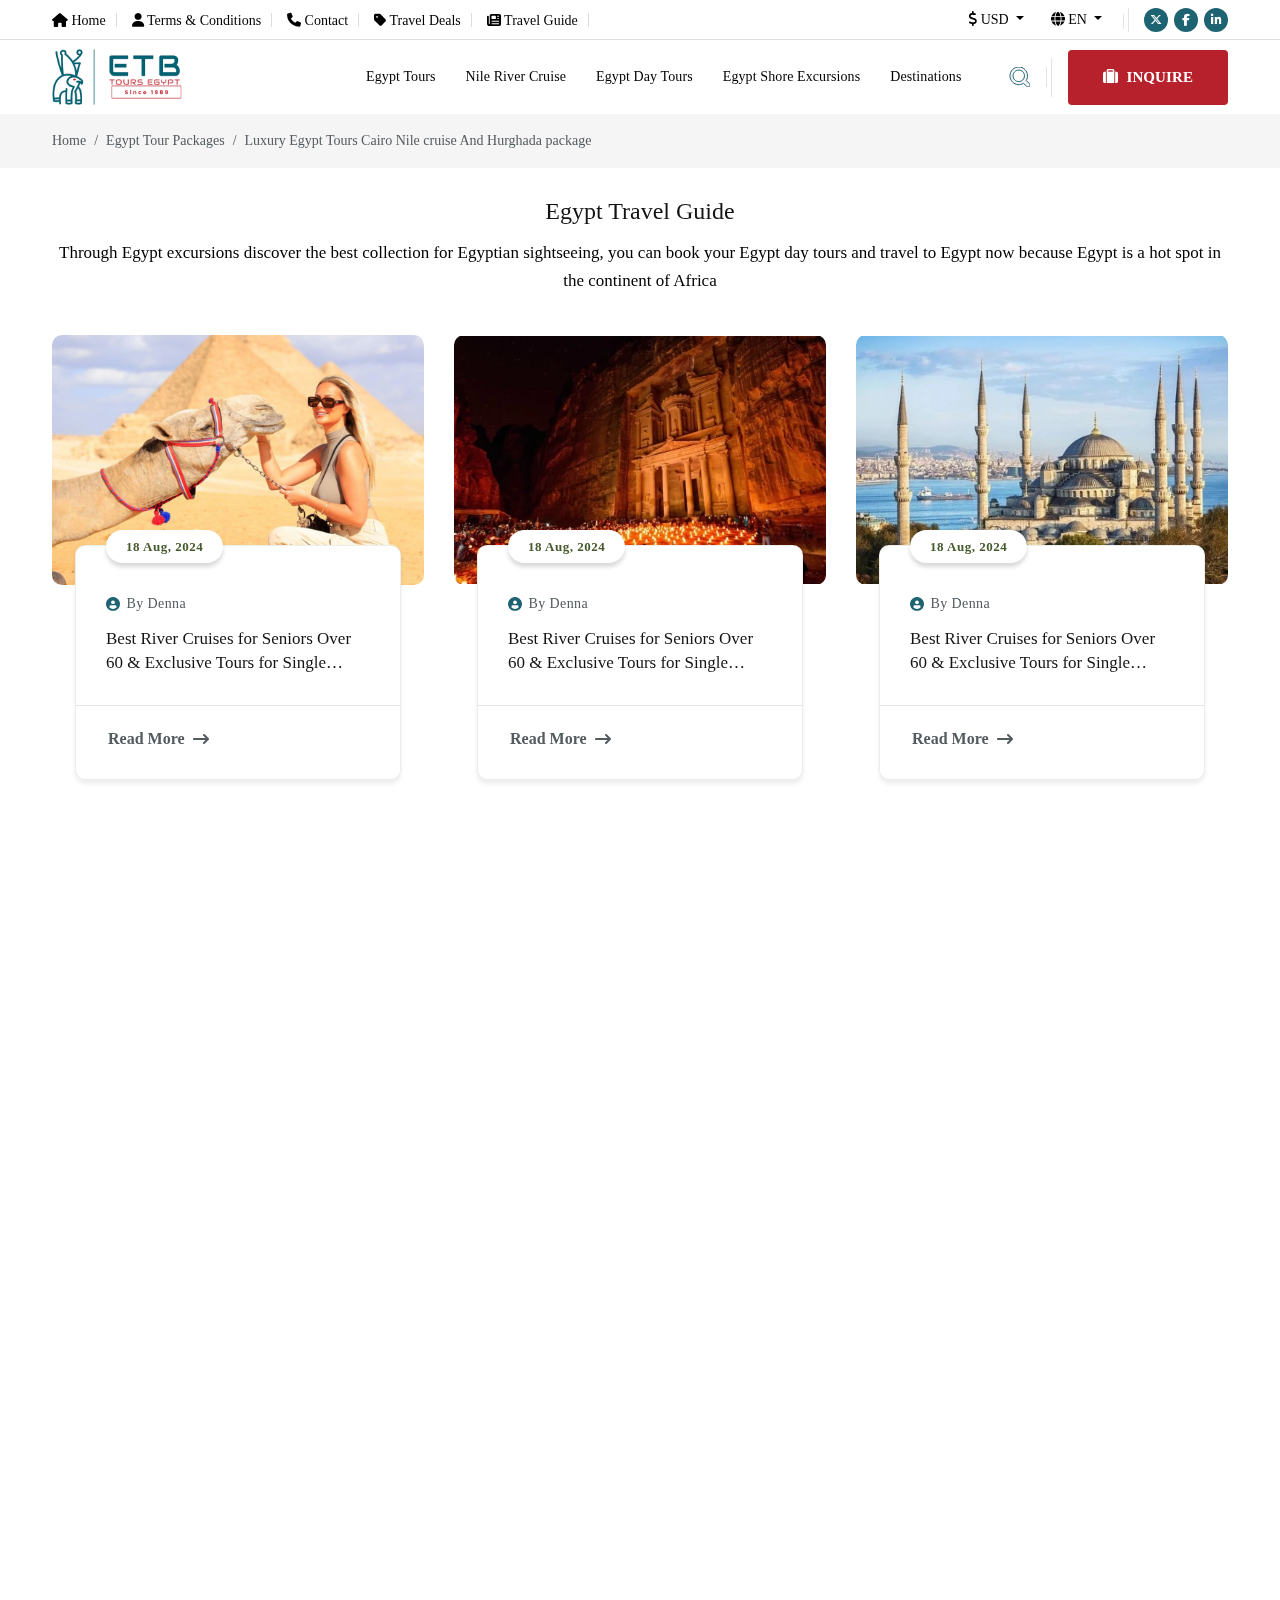
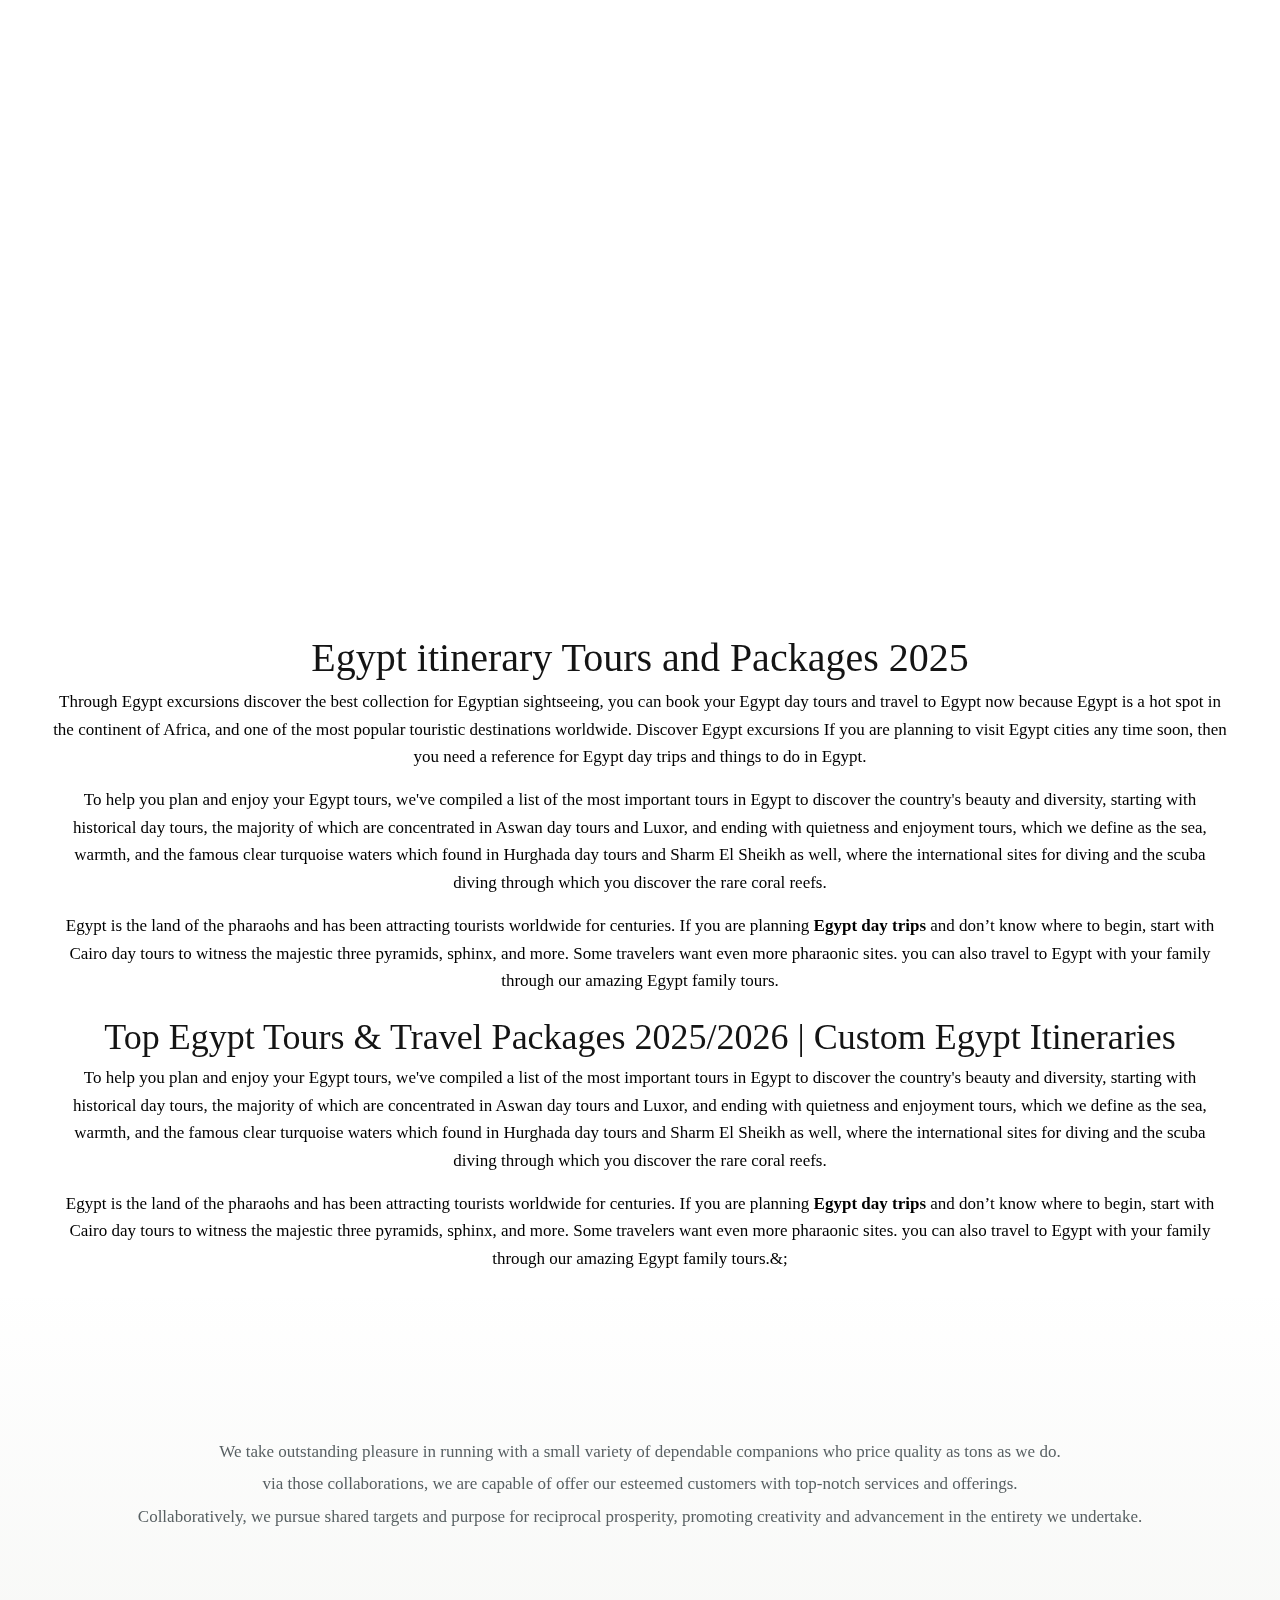
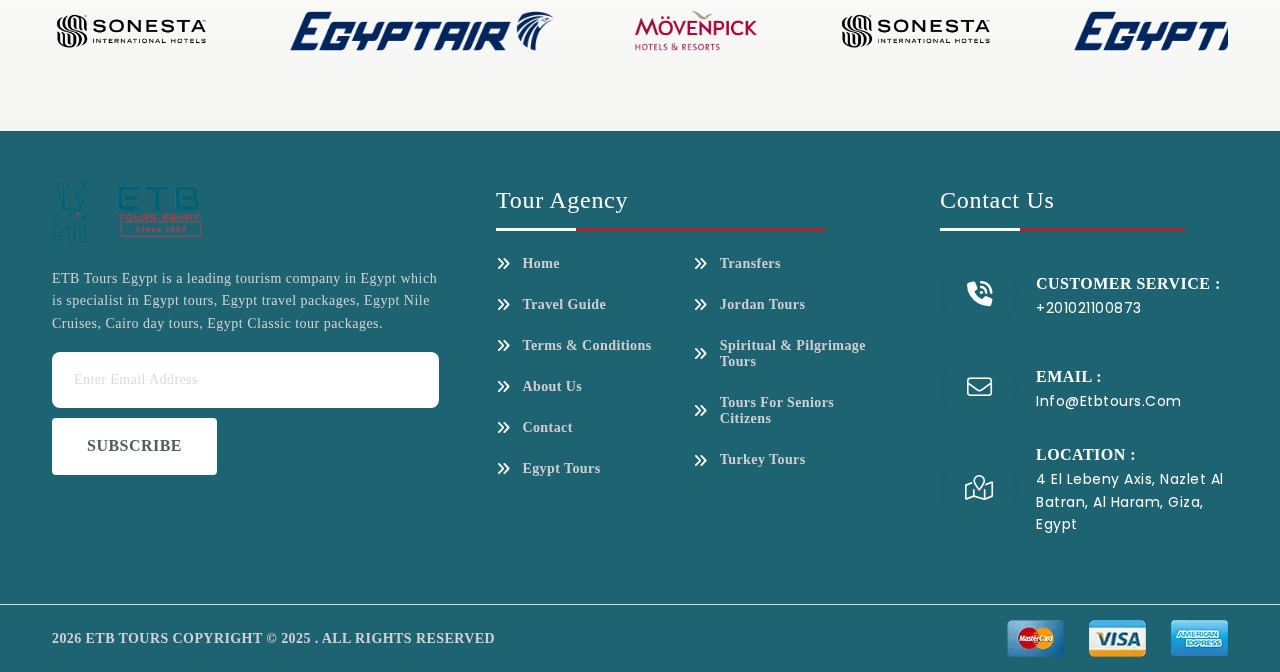
<file: SubTravelGuide.html>
<!DOCTYPE html>
<html class="no-js" lang="en">
<head>
  <meta charset="utf-8" />
  <meta http-equiv="x-ua-compatible" content="ie=edge" />
  <meta name="author" content="https://is.gd/a33FWT" />
  <title>Sub Travel Guide :: Etb Tours Egypt</title>

  <meta name="description" content="Etb Tours Egypt" />
  <meta name="keywords" content="Etb Tours Egypt" />
  <meta name="robots" content="INDEX,FOLLOW" />

  <!-- Mobile Specific Metas -->
  <meta name="viewport" content="width=device-width, initial-scale=1, shrink-to-fit=no" />
  <link rel="shortcut icon" type="image/x-icon" href="assets/img/favicons/favicon.png" />

  <link rel="preconnect" href="https://fonts.googleapis.com/" />
  <link rel="preconnect" href="https://fonts.gstatic.com/" crossorigin />
  <link href="https://fonts.googleapis.com/css2?family=Abril+Fatface&amp;family=Bricolage+Grotesque:opsz,wght@12..96,200..800&amp;family=Poppins:ital,wght@0,100;0,200;0,300;0,400;0,500;0,600;0,700;0,800;0,900;1,100;1,200;1,300;1,400;1,500;1,600;1,700;1,800;1,900&amp;family=Rubik:ital,wght@0,300..900;1,300..900&amp;display=swap" rel="stylesheet" />

  <link rel="stylesheet" href="assets/css/plugins.css" />
  <link rel="stylesheet" href="assets/css/style.css" />
  <link rel="stylesheet" href="assets/css/custom.css" />
</head>

<body class="vs-body">



<!--------- Mobile Menu --------->
<div class="vs-menu-wrapper">
  <div class="vs-menu-area text-center">
    <div class="mobile-logo">
      <a href="#">
        <img src="assets/img/logo.webp" alt="Carmax" class="logo" />
      </a>
      <button class="vs-menu-toggle"><i class="fal fa-times"></i></button>
    </div>
    <div class="vs-mobile-menu">
      <ul>
        <li class="menu-item-has-children">
          <a href="javascript:void(0)">Egypt Tours</a>
          <ul class="sub-menu">
            <li class="col-md-3">
              <a href="#"> Egypt tour packages </a>
            </li>
            <li class="col-md-3">
              <a href="#"> 5 Days Egypt Tour package </a>
            </li>
            <li class="col-md-3">
              <a href="#"> 7 Days Egypt Tours </a>
            </li>
            <li class="col-md-3">
              <a href="#"> 8 Days Egypt Vacation Packages </a>
            </li>
            <li class="col-md-3">
              <a href="#"> Egypt Travel Packages </a>
            </li>
            <li class="col-md-3">
              <a href="#"> Egypt Classic Tours </a>
            </li>
            <li class="col-md-3">
              <a href="#"> 9 days Egypt tours Packages </a>
            </li>
            <li class="col-md-3">
              <a href="#"> 10 Days Egypt Tour packages </a>
            </li>
            <li class="col-md-3">
              <a href="#"> 11 days Egypt tours </a>
            </li>
            <li class="col-md-3">
              <a href="#"> 12 days Egypt tours </a>
            </li>
            <li class="col-md-3">
              <a href="#"> 13 Days Egypt Tours </a>
            </li>
            <li class="col-md-3">
              <a href="#"> 14 Days Egypt Tours </a>
            </li>
            <li class="col-md-3">
              <a href="#"> 15 Days Egypt Tours </a>
            </li>
            <li class="col-md-3">
              <a href="#"> Luxury Egypt Tours </a>
            </li>
            <li class="col-md-3">
              <a href="#"> Egypt Short Tours Packages </a>
            </li>
            <li class="col-md-3">
              <a href="#"> Red Sea Tour Packages </a>
            </li>
            <li class="col-md-3">
              <a href="#"> Egypt Easter Holidays 2025 </a>
            </li>
            <li class="col-md-3">
              <a href="#"> Egypt Christmas Tours 2025 </a>
            </li>
            <li class="col-md-3">
              <a href="#"> Egypt Honeymoon Packages </a>
            </li>
            <li class="col-md-3">
              <a href="#"> Cairo Tour Packages </a>
            </li>
            <li class="col-md-3">
              <a href="#"> Egypt Vacation Package </a>
            </li>
          </ul>
        </li>
        <li class="menu-item-has-children">
          <a href="javascript:void(0)">Nile River Cruise</a>
          <ul class="sub-menu">
            <li><a href="#"> Nile Cruise Luxor Aswan </a></li>
            <li><a href="#"> Lake Nasser Cruises </a></li>
            <li><a href="#"> Dahabiya Nile Cruise </a></li>
            <li><a href="#"> Luxury Nile Cruises </a></li>
            <li><a href="#"> Nile Cruises from Cairo </a></li>
            <li><a href="#"> Nile Cruise Aswan to Luxor </a></li>
            <li><a href="#"> Nile Cruises from Luxor </a></li>
          </ul>
        </li>
        <li class="menu-item-has-children">
          <a href="javascript:void(0)">Egypt Day Tours</a>
          <ul class="sub-menu">
            <li><a href="#"> Cairo day tours </a></li>
            <li><a href="#"> Alexandria day Tours </a></li>
            <li><a href="#"> Luxor day tours </a></li>
            <li><a href="#"> Aswan day tours </a></li>
            <li><a href="#"> Hurghada Day Tours </a></li>
            <li><a href="#"> Sharm El Sheikh day tours </a></li>
            <li><a href="#"> Taba Trips and Excursions </a></li>
          </ul>
        </li>
        <li class="menu-item-has-children">
          <a href="javascript:void(0)"> Egypt Shore Excursions  </a>
          <ul class="sub-menu">
            <li><a href="#"> Alexandria Shore Excursions </a></li>
            <li><a href="#"> Port Said Shore Excursions </a></li>
            <li><a href="#"> Ain Sokhna Shore Excursions </a></li>
            <li><a href="#"> Safaga Shore Excursions </a></li>
            <li><a href="#"> Aqaba Shore Excursions </a></li>
            <li><a href="#"> sharm el sheikh shore excursions </a></li>
          </ul>
        </li>
        <li class="menu-item-has-children">
          <a href="javascript:void(0)"> Destinations  </a>
          <ul class="sub-menu">
            <li><a href="#"> Tours for seniors Citizens </a></li>
            <li><a href="#"> Jordan Tours </a></li>
            <li><a href="#"> Turkey Tours </a></li>
            <li><a href="#"> Dubai Tours </a></li>
            <li><a href="#"> Morocco Tours </a></li>
            <li><a href="#"> South Africa Tours </a></li>
            <li><a href="#"> Saudi Arabia Tours </a></li>
            <li><a href="#"> Spiritual & Pilgrimage Tours </a></li>
          </ul>
        </li>
      </ul>
    </div>
  </div>
</div>

<!--------- search-box --------->
<div class="popup-search-box">
  <button class="searchClose"><i class="fal fa-times"></i></button>
  <form action="#">
    <input type="text" class="border-theme" placeholder="What are you looking for" />
    <button type="submit"><i class="fal fa-search"></i></button>
  </form>
</div>




<main class="main">

  <!--------- header --------->
  <header class="vs-header layout1">
    <div class="sticky-wrapper position-relative">
      <div class="header-top-wrap">
        <div class="container custom-container">
          <div class="row">
            <div class="col-lg-12">
              <div class="header-top">
                <div class="row g-3 justify-content-between align-items-center">
                  <div class="col-md-8 d-none d-md-block">
                    <div class="contact-info">
                      <ul class="custom-ul">
                        <li>
                          <a href="#"> <i class="fa-solid fa-house"></i> Home </a>
                        </li>
                        <li>
                          <a href="#"> <i class="fa-solid fa-user"></i>  Terms & Conditions  </a>
                        </li>
                        <li>
                          <a href="#"> <i class="fa-solid fa-phone"></i>  Contact  </a>
                        </li>
                        <li>
                          <a href="#"> <i class="fa-solid fa-tag"></i>  Travel Deals  </a>
                        </li>
                        <li>
                          <a href="#"> <i class="fa-solid fa-newspaper"></i>  Travel Guide  </a>
                        </li>
                      </ul>
                    </div>
                  </div>
                  <div class="col-md-4">
                    <div class="d-flex justify-content-end justify-content-between-phone">
                      <div class="block_lang d-flex">
                        <div class="dropdown">
                          <button class="bg-transparent mr-15 border-0  dropdown-toggle" type="button" data-bs-toggle="dropdown" aria-expanded="false">
                            <i class="fa-solid fa-dollar-sign fa-flip"></i> USD
                          </button>
                          <ul class="dropdown-menu box_lang">
                            <li><a class="dropdown-item" href="#"> <img src="assets/img/united-kingdom.png" alt="" title=""> English </a></li>
                            <li><a class="dropdown-item" href="#"> <img src="assets/img/united-kingdom.png" alt="" title=""> Span </a></li>
                            <li><a class="dropdown-item" href="#"> <img src="assets/img/united-kingdom.png" alt="" title=""> Franc </a></li>
                          </ul>
                        </div>
                        <div class="dropdown">
                          <button class="bg-transparent mr-15 border-0  dropdown-toggle" type="button" data-bs-toggle="dropdown" aria-expanded="false">
                            <i class="fa-solid fa-globe fa-spin"></i> EN
                          </button>
                          <ul class="dropdown-menu box_lang">
                            <li><a class="dropdown-item" href="#"> <img src="assets/img/united-kingdom.png" alt="" title=""> English </a></li>
                            <li><a class="dropdown-item" href="#"> <img src="assets/img/united-kingdom.png" alt="" title=""> Span </a></li>
                            <li><a class="dropdown-item" href="#"> <img src="assets/img/united-kingdom.png" alt="" title=""> Franc </a></li>
                          </ul>
                        </div>
                      </div>
                      <div class="social-share">
                        <svg xmlns="http://www.w3.org/2000/svg" width="6" height="24" viewBox="0 0 6 24" fill="none">
                          <rect x="5" width="1" height="24" fill="#D9D9D9" fill-opacity="0.7" />
                          <rect y="6" width="1" height="15" fill="#D9D9D9" fill-opacity="0.7" />
                        </svg>
                        <ul class="custom-ul">
                          <li>
                            <a href="https://x.com/" target="_blank">
                              <i class="fa-brands fa-x-twitter"></i>
                            </a>
                          </li>
                          <li>
                            <a href="https://www.facebook.com/" target="_blank">
                              <i class="fab fa-facebook-f"></i>
                            </a>
                          </li>
                          <li>
                            <a href="https://www.linkedin.com/" target="_blank">
                              <i class="fab fa-linkedin-in"></i>
                            </a>
                          </li>
                        </ul>
                      </div>
                    </div>
                  </div>
                </div>
              </div>
            </div>
          </div>
        </div>
      </div>
      <div class="container custom-container">
        <div class="row justify-content-between align-items-center">
          <div class="col-xl-2 col-lg-auto">
            <div class="header-logo d-flex justify-content-between align-items-center">
              <a href="#">
                <img src="assets/img/logo.webp" alt="Luxrio" class="logo" width="130" />
              </a>

              <div class="d-flex align-items-center gap-3">
                <button class="wc-link2 searchBoxTggler d-lg-none">
                  <svg xmlns="http://www.w3.org/2000/svg" width="21" height="20" viewBox="0 0 21 20" fill="none">
                    <path d="M20.4174 16.6954L17.2213 13.4773C19.3155 10.0703 18.8936 5.54217 15.9593 2.58766C12.5328 -0.862552 6.9769 -0.862552 3.55037 2.58766C0.123835 6.03787 0.123835 11.6322 3.55037 15.0824C6.5354 18.088 11.1341 18.4736 14.5333 16.2469L17.7019 19.4335C18.4521 20.1888 19.6711 20.1888 20.4213 19.4335C21.1675 18.6781 21.1675 17.4507 20.4174 16.6954ZM5.711 12.9029C3.48395 10.6604 3.48395 7.00959 5.711 4.76715C7.93805 2.52471 11.5638 2.52471 13.7909 4.76715C16.018 7.00959 16.018 10.6604 13.7909 12.9029C11.5638 15.1453 7.93805 15.1453 5.711 12.9029Z" fill="#F6F5F5" ></path>
                  </svg>
                </button>
                <button class="vs-menu-toggle d-inline-block d-lg-none">
                  <i class="fal fa-bars"></i>
                </button>
              </div>

            </div>
          </div>
          <div class="col-xl-10 col-lg-auto d-none d-lg-flex justify-content-end gap-md-4 gap-xl-5">
            <nav class="main-menu menu-style1 d-none d-lg-block">
              <ul class="d-flex justify-content-center align-items-center">
                <li class="menu-item-has-children mega-menu-wrap">
                  <a href="javascript:void(0)">Egypt Tours</a>
                  <ul class="row mega-menu d-flex flex-warp">
                    <li class="col-md-3">
                      <a href="#"> Egypt tour packages </a>
                    </li>
                    <li class="col-md-3">
                      <a href="#"> 5 Days Egypt Tour package </a>
                    </li>
                    <li class="col-md-3">
                      <a href="#"> 7 Days Egypt Tours </a>
                    </li>
                    <li class="col-md-3">
                      <a href="#"> 8 Days Egypt Vacation Packages </a>
                    </li>
                    <li class="col-md-3">
                      <a href="#"> Egypt Travel Packages </a>
                    </li>
                    <li class="col-md-3">
                      <a href="#"> Egypt Classic Tours </a>
                    </li>
                    <li class="col-md-3">
                      <a href="#"> 9 days Egypt tours Packages </a>
                    </li>
                    <li class="col-md-3">
                      <a href="#"> 10 Days Egypt Tour packages </a>
                    </li>
                    <li class="col-md-3">
                      <a href="#"> 11 days Egypt tours </a>
                    </li>
                    <li class="col-md-3">
                      <a href="#"> 12 days Egypt tours </a>
                    </li>
                    <li class="col-md-3">
                      <a href="#"> 13 Days Egypt Tours </a>
                    </li>
                    <li class="col-md-3">
                      <a href="#"> 14 Days Egypt Tours </a>
                    </li>
                    <li class="col-md-3">
                      <a href="#"> 15 Days Egypt Tours </a>
                    </li>
                    <li class="col-md-3">
                      <a href="#"> Luxury Egypt Tours </a>
                    </li>
                    <li class="col-md-3">
                      <a href="#"> Egypt Short Tours Packages </a>
                    </li>
                    <li class="col-md-3">
                      <a href="#"> Red Sea Tour Packages </a>
                    </li>
                    <li class="col-md-3">
                      <a href="#"> Egypt Easter Holidays 2025 </a>
                    </li>
                    <li class="col-md-3">
                      <a href="#"> Egypt Christmas Tours 2025 </a>
                    </li>
                    <li class="col-md-3">
                      <a href="#"> Egypt Honeymoon Packages </a>
                    </li>
                    <li class="col-md-3">
                      <a href="#"> Cairo Tour Packages </a>
                    </li>
                    <li class="col-md-3">
                      <a href="#"> Egypt Vacation Package </a>
                    </li>
                  </ul>
                </li>
                <li class="menu-item-has-children">
                  <a href="javascript:void(0)">Nile River Cruise</a>
                  <ul class="sub-menu">
                    <li><a href="#"> Nile Cruise Luxor Aswan </a></li>
                    <li><a href="#"> Lake Nasser Cruises </a></li>
                    <li><a href="#"> Dahabiya Nile Cruise </a></li>
                    <li><a href="#"> Luxury Nile Cruises </a></li>
                    <li><a href="#"> Nile Cruises from Cairo </a></li>
                    <li><a href="#"> Nile Cruise Aswan to Luxor </a></li>
                    <li><a href="#"> Nile Cruises from Luxor </a></li>
                  </ul>
                </li>
                <li class="menu-item-has-children">
                  <a href="javascript:void(0)"> Egypt Day Tours </a>
                  <ul class="sub-menu">
                    <li><a href="#"> Cairo day tours </a></li>
                    <li><a href="#"> Alexandria day Tours </a></li>
                    <li><a href="#"> Luxor day tours </a></li>
                    <li><a href="#"> Aswan day tours </a></li>
                    <li><a href="#"> Hurghada Day Tours </a></li>
                    <li><a href="#"> Sharm El Sheikh day tours </a></li>
                    <li><a href="#"> Taba Trips and Excursions </a></li>
                  </ul>
                </li>
                <li class="menu-item-has-children">
                  <a href="javascript:void(0)"> Egypt Shore Excursions  </a>
                  <ul class="sub-menu">
                    <li><a href="#"> Alexandria Shore Excursions </a></li>
                    <li><a href="#"> Port Said Shore Excursions </a></li>
                    <li><a href="#"> Ain Sokhna Shore Excursions </a></li>
                    <li><a href="#"> Safaga Shore Excursions </a></li>
                    <li><a href="#"> Aqaba Shore Excursions </a></li>
                    <li><a href="#"> sharm el sheikh shore excursions </a></li>
                  </ul>
                </li>
                <li class="menu-item-has-children">
                  <a href="javascript:void(0)"> Destinations  </a>
                  <ul class="sub-menu">
                    <li><a href="#"> Tours for seniors Citizens </a></li>
                    <li><a href="#"> Jordan Tours </a></li>
                    <li><a href="#"> Turkey Tours </a></li>
                    <li><a href="#"> Dubai Tours </a></li>
                    <li><a href="#"> Morocco Tours </a></li>
                    <li><a href="#"> South Africa Tours </a></li>
                    <li><a href="#"> Saudi Arabia Tours </a></li>
                    <li><a href="#"> Spiritual & Pilgrimage Tours </a></li>
                  </ul>
                </li>
              </ul>
            </nav>
            <div class="header-wc style2">
              <button class="wc-link2 searchBoxTggler">
                <svg xmlns="http://www.w3.org/2000/svg" width="21" height="20" viewBox="0 0 21 20" fill="none">
                  <path d="M20.4174 16.6954L17.2213 13.4773C19.3155 10.0703 18.8936 5.54217 15.9593 2.58766C12.5328 -0.862552 6.9769 -0.862552 3.55037 2.58766C0.123835 6.03787 0.123835 11.6322 3.55037 15.0824C6.5354 18.088 11.1341 18.4736 14.5333 16.2469L17.7019 19.4335C18.4521 20.1888 19.6711 20.1888 20.4213 19.4335C21.1675 18.6781 21.1675 17.4507 20.4174 16.6954ZM5.711 12.9029C3.48395 10.6604 3.48395 7.00959 5.711 4.76715C7.93805 2.52471 11.5638 2.52471 13.7909 4.76715C16.018 7.00959 16.018 10.6604 13.7909 12.9029C11.5638 15.1453 7.93805 15.1453 5.711 12.9029Z" fill="#F6F5F5" />
                </svg>
              </button>
              <svg xmlns="http://www.w3.org/2000/svg" width="6" height="39" viewBox="0 0 6 39" fill="none">
                <rect x="5" width="1" height="39" fill="#D9D9D9" fill-opacity="0.7" />
                <rect y="9" width="1" height="20" fill="#D9D9D9" fill-opacity="0.7" />
              </svg>
              <button class="vs-btn style8" data-bs-toggle="modal" data-bs-target="#exampleModalInquire">
                <span> <i class="fa-solid fa-suitcase fa-shake me-1"></i>  Inquire </span>
              </button>
            </div>
          </div>
        </div>
      </div>
    </div>
  </header>

  <!------------ breadcrumb_singlepage ------------->
  <section class="breadcrumb_singlepage">
    <div class="container">
      <div class="row">
        <div class="col-md-12">
          <nav aria-label="breadcrumb">
            <ol class="breadcrumb">
              <li class="breadcrumb-item"><a href="#">Home</a></li>
              <li class="breadcrumb-item"><a href="#">Egypt Tour Packages</a></li>
              <li class="breadcrumb-item active" aria-current="page">Luxury Egypt Tours Cairo Nile cruise And Hurghada package</li>
            </ol>
          </nav>
        </div>
      </div>
    </div>
  </section>

  <!--------- Description --------->
  <div class="container">
    <div class="row">
      <div class="col-md-12">
        <div class="style_pra">
          <div class="text">
            <div class="page-heading">
              <h5 class="mb-10">Egypt Travel Guide</h5>
              <p>Through<strong> </strong>Egypt excursions<strong> </strong>discover the best collection for Egyptian sightseeing, you can book your Egypt day tours and  travel to Egypt now because Egypt is a hot spot in the continent of Africa</p>
            </div>
          </div>
        </div>
      </div>
    </div>
  </div>

  <!--------- vs-destination --------->
  <section class="vs-destination my-3">
    <div class="container">
      <div class="row gy-4">
        <div class="col-md-6 col-xl-4 move-anim">
          <div class="vs-blog-box2">
            <figure class="blog-thumb">
              <img src="assets/img/des_1.jpg" alt="blog-thumb" class="w-100" />
            </figure>
            <div class="blog-content">
              <div class="blog-info">
                <span class="post-date">18 aug, 2024</span>
                <div class="post-meta">
                  <a href="#" class="post-author">
                    <i class="fa-sharp fa-solid fa-circle-user"></i>
                    By Denna
                  </a>
                </div>
                <h5 class="post-title line-clamp-2">
                  <a href="#" title="Discover our luxury tour thailand & vietnam">Best River Cruises for Seniors Over 60 & Exclusive Tours for Single Seniors in Egypt</a>
                </h5>
              </div>
              <div class="blog-content-footer">
                <a href="#" class="read-more"> Read More <i class="fa-solid fa-long-arrow-right"></i> </a>
              </div>
            </div>
          </div>
        </div>
        <div class="col-md-6 col-xl-4 move-anim">
          <div class="vs-blog-box2">
            <figure class="blog-thumb">
              <img src="assets/img/des_2.webp" alt="blog-thumb" class="w-100" />
            </figure>
            <div class="blog-content">
              <div class="blog-info">
                <span class="post-date">18 aug, 2024</span>
                <div class="post-meta">
                  <a href="#" class="post-author">
                    <i class="fa-sharp fa-solid fa-circle-user"></i>
                    By Denna
                  </a>
                </div>
                <h5 class="post-title line-clamp-2">
                  <a href="#" title="Discover our luxury tour thailand & vietnam">Best River Cruises for Seniors Over 60 & Exclusive Tours for Single Seniors in Egypt</a>
                </h5>
              </div>
              <div class="blog-content-footer">
                <a href="#" class="read-more"> Read More <i class="fa-solid fa-long-arrow-right"></i> </a>
              </div>
            </div>
          </div>
        </div>
        <div class="col-md-6 col-xl-4 move-anim">
          <div class="vs-blog-box2">
            <figure class="blog-thumb">
              <img src="assets/img/des_3.webp" alt="blog-thumb" class="w-100" />
            </figure>
            <div class="blog-content">
              <div class="blog-info">
                <span class="post-date">18 aug, 2024</span>
                <div class="post-meta">
                  <a href="#" class="post-author">
                    <i class="fa-sharp fa-solid fa-circle-user"></i>
                    By Denna
                  </a>
                </div>
                <h5 class="post-title line-clamp-2">
                  <a href="#" title="Discover our luxury tour thailand & vietnam">Best River Cruises for Seniors Over 60 & Exclusive Tours for Single Seniors in Egypt</a>
                </h5>
              </div>
              <div class="blog-content-footer">
                <a href="#" class="read-more"> Read More <i class="fa-solid fa-long-arrow-right"></i> </a>
              </div>
            </div>
          </div>
        </div>
        <div class="col-md-6 col-xl-4 move-anim">
          <div class="vs-blog-box2">
            <figure class="blog-thumb">
              <img src="assets/img/des_4.webp" alt="blog-thumb" class="w-100" />
            </figure>
            <div class="blog-content">
              <div class="blog-info">
                <span class="post-date">18 aug, 2024</span>
                <div class="post-meta">
                  <a href="#" class="post-author">
                    <i class="fa-sharp fa-solid fa-circle-user"></i>
                    By Denna
                  </a>
                </div>
                <h5 class="post-title line-clamp-2">
                  <a href="#" title="Discover our luxury tour thailand & vietnam">Best River Cruises for Seniors Over 60 & Exclusive Tours for Single Seniors in Egypt</a>
                </h5>
              </div>
              <div class="blog-content-footer">
                <a href="#" class="read-more"> Read More <i class="fa-solid fa-long-arrow-right"></i> </a>
              </div>
            </div>
          </div>
        </div>
        <div class="col-md-6 col-xl-4 move-anim">
          <div class="vs-blog-box2">
            <figure class="blog-thumb">
              <img src="assets/img/des_1.jpg" alt="blog-thumb" class="w-100" />
            </figure>
            <div class="blog-content">
              <div class="blog-info">
                <span class="post-date">18 aug, 2024</span>
                <div class="post-meta">
                  <a href="#" class="post-author">
                    <i class="fa-sharp fa-solid fa-circle-user"></i>
                    By Denna
                  </a>
                </div>
                <h5 class="post-title line-clamp-2">
                  <a href="#" title="Discover our luxury tour thailand & vietnam">Best River Cruises for Seniors Over 60 & Exclusive Tours for Single Seniors in Egypt</a>
                </h5>
              </div>
              <div class="blog-content-footer">
                <a href="#" class="read-more"> Read More <i class="fa-solid fa-long-arrow-right"></i> </a>
              </div>
            </div>
          </div>
        </div>
        <div class="col-md-6 col-xl-4 move-anim">
          <div class="vs-blog-box2">
            <figure class="blog-thumb">
              <img src="assets/img/des_2.webp" alt="blog-thumb" class="w-100" />
            </figure>
            <div class="blog-content">
              <div class="blog-info">
                <span class="post-date">18 aug, 2024</span>
                <div class="post-meta">
                  <a href="#" class="post-author">
                    <i class="fa-sharp fa-solid fa-circle-user"></i>
                    By Denna
                  </a>
                </div>
                <h5 class="post-title line-clamp-2">
                  <a href="#" title="Discover our luxury tour thailand & vietnam">Best River Cruises for Seniors Over 60 & Exclusive Tours for Single Seniors in Egypt</a>
                </h5>
              </div>
              <div class="blog-content-footer">
                <a href="#" class="read-more"> Read More <i class="fa-solid fa-long-arrow-right"></i> </a>
              </div>
            </div>
          </div>
        </div>
        <div class="col-md-6 col-xl-4 move-anim">
          <div class="vs-blog-box2">
            <figure class="blog-thumb">
              <img src="assets/img/des_3.webp" alt="blog-thumb" class="w-100" />
            </figure>
            <div class="blog-content">
              <div class="blog-info">
                <span class="post-date">18 aug, 2024</span>
                <div class="post-meta">
                  <a href="#" class="post-author">
                    <i class="fa-sharp fa-solid fa-circle-user"></i>
                    By Denna
                  </a>
                </div>
                <h5 class="post-title line-clamp-2">
                  <a href="#" title="Discover our luxury tour thailand & vietnam">Best River Cruises for Seniors Over 60 & Exclusive Tours for Single Seniors in Egypt</a>
                </h5>
              </div>
              <div class="blog-content-footer">
                <a href="#" class="read-more"> Read More <i class="fa-solid fa-long-arrow-right"></i> </a>
              </div>
            </div>
          </div>
        </div>
        <div class="col-md-6 col-xl-4 move-anim">
          <div class="vs-blog-box2">
            <figure class="blog-thumb">
              <img src="assets/img/des_4.webp" alt="blog-thumb" class="w-100" />
            </figure>
            <div class="blog-content">
              <div class="blog-info">
                <span class="post-date">18 aug, 2024</span>
                <div class="post-meta">
                  <a href="#" class="post-author">
                    <i class="fa-sharp fa-solid fa-circle-user"></i>
                    By Denna
                  </a>
                </div>
                <h5 class="post-title line-clamp-2">
                  <a href="#" title="Discover our luxury tour thailand & vietnam">Best River Cruises for Seniors Over 60 & Exclusive Tours for Single Seniors in Egypt</a>
                </h5>
              </div>
              <div class="blog-content-footer">
                <a href="#" class="read-more"> Read More <i class="fa-solid fa-long-arrow-right"></i> </a>
              </div>
            </div>
          </div>
        </div>
        <div class="col-md-6 col-xl-4 move-anim">
          <div class="vs-blog-box2">
            <figure class="blog-thumb">
              <img src="assets/img/des_1.jpg" alt="blog-thumb" class="w-100" />
            </figure>
            <div class="blog-content">
              <div class="blog-info">
                <span class="post-date">18 aug, 2024</span>
                <div class="post-meta">
                  <a href="#" class="post-author">
                    <i class="fa-sharp fa-solid fa-circle-user"></i>
                    By Denna
                  </a>
                </div>
                <h5 class="post-title line-clamp-2">
                  <a href="#" title="Discover our luxury tour thailand & vietnam">Best River Cruises for Seniors Over 60 & Exclusive Tours for Single Seniors in Egypt</a>
                </h5>
              </div>
              <div class="blog-content-footer">
                <a href="#" class="read-more"> Read More <i class="fa-solid fa-long-arrow-right"></i> </a>
              </div>
            </div>
          </div>
        </div>
        <div class="col-md-6 col-xl-4 move-anim">
          <div class="vs-blog-box2">
            <figure class="blog-thumb">
              <img src="assets/img/des_2.webp" alt="blog-thumb" class="w-100" />
            </figure>
            <div class="blog-content">
              <div class="blog-info">
                <span class="post-date">18 aug, 2024</span>
                <div class="post-meta">
                  <a href="#" class="post-author">
                    <i class="fa-sharp fa-solid fa-circle-user"></i>
                    By Denna
                  </a>
                </div>
                <h5 class="post-title line-clamp-2">
                  <a href="#" title="Discover our luxury tour thailand & vietnam">Best River Cruises for Seniors Over 60 & Exclusive Tours for Single Seniors in Egypt</a>
                </h5>
              </div>
              <div class="blog-content-footer">
                <a href="#" class="read-more"> Read More <i class="fa-solid fa-long-arrow-right"></i> </a>
              </div>
            </div>
          </div>
        </div>
        <div class="col-md-6 col-xl-4 move-anim">
          <div class="vs-blog-box2">
            <figure class="blog-thumb">
              <img src="assets/img/des_3.webp" alt="blog-thumb" class="w-100" />
            </figure>
            <div class="blog-content">
              <div class="blog-info">
                <span class="post-date">18 aug, 2024</span>
                <div class="post-meta">
                  <a href="#" class="post-author">
                    <i class="fa-sharp fa-solid fa-circle-user"></i>
                    By Denna
                  </a>
                </div>
                <h5 class="post-title line-clamp-2">
                  <a href="#" title="Discover our luxury tour thailand & vietnam">Best River Cruises for Seniors Over 60 & Exclusive Tours for Single Seniors in Egypt</a>
                </h5>
              </div>
              <div class="blog-content-footer">
                <a href="#" class="read-more"> Read More <i class="fa-solid fa-long-arrow-right"></i> </a>
              </div>
            </div>
          </div>
        </div>
        <div class="col-md-6 col-xl-4 move-anim">
          <div class="vs-blog-box2">
            <figure class="blog-thumb">
              <img src="assets/img/des_4.webp" alt="blog-thumb" class="w-100" />
            </figure>
            <div class="blog-content">
              <div class="blog-info">
                <span class="post-date">18 aug, 2024</span>
                <div class="post-meta">
                  <a href="#" class="post-author">
                    <i class="fa-sharp fa-solid fa-circle-user"></i>
                    By Denna
                  </a>
                </div>
                <h5 class="post-title line-clamp-2">
                  <a href="#" title="Discover our luxury tour thailand & vietnam">Best River Cruises for Seniors Over 60 & Exclusive Tours for Single Seniors in Egypt</a>
                </h5>
              </div>
              <div class="blog-content-footer">
                <a href="#" class="read-more"> Read More <i class="fa-solid fa-long-arrow-right"></i> </a>
              </div>
            </div>
          </div>
        </div>
      </div>
    </div>
  </section>


  <!--------- Description --------->
  <div class="container">
    <div class="row">
      <div class="col-md-12">
        <div class="style_pra">
          <div class="text">
            <div class="page-heading">
              <h3>Egypt itinerary Tours and Packages 2025</h3>
              <p>Through<strong> </strong>Egypt excursions<strong> </strong>discover the best collection for Egyptian sightseeing, you can book your Egypt day tours and  travel to Egypt now because Egypt is a hot spot in the continent of Africa, and one of the most popular touristic destinations worldwide. Discover Egypt excursions If you are planning to visit Egypt cities any time soon, then you need a reference for Egypt day trips and things to do in Egypt.</p>
              <p>To help you plan and enjoy your Egypt tours, we've compiled a list of the most important tours in Egypt to discover the country's beauty and diversity, starting with historical day tours, the majority of which are concentrated in   Aswan day tours and Luxor, and ending with quietness and enjoyment tours, which we define as the sea, warmth, and the famous clear turquoise waters which found in Hurghada day tours and Sharm El Sheikh as well, where the international sites for diving and the scuba diving through which you discover the rare coral reefs.</p>
              <p>Egypt is the land of the pharaohs and has been attracting tourists worldwide for centuries. If you are planning <strong>Egypt day trips</strong> and don’t know where to begin, start with  Cairo day tours to witness the majestic three pyramids, sphinx, and more. Some travelers want even more pharaonic sites. you can also travel to Egypt with your family through our amazing Egypt family tours.</p>
              <h4>Top Egypt Tours & Travel Packages 2025/2026 | Custom Egypt Itineraries</h4>
              <p>To help you plan and enjoy your Egypt tours, we've compiled a list of the most important tours in Egypt to discover the country's beauty and diversity, starting with historical day tours, the majority of which are concentrated in   Aswan day tours and Luxor, and ending with quietness and enjoyment tours, which we define as the sea, warmth, and the famous clear turquoise waters which found in Hurghada day tours and Sharm El Sheikh as well, where the international sites for diving and the scuba diving through which you discover the rare coral reefs.</p>
              <p>Egypt is the land of the pharaohs and has been attracting tourists worldwide for centuries. If you are planning <strong>Egypt day trips</strong> and don’t know where to begin, start with  Cairo day tours to witness the majestic three pyramids, sphinx, and more. Some travelers want even more pharaonic sites. you can also travel to Egypt with your family through our amazing Egypt family tours.&;</p>
            </div>
          </div>
        </div>
      </div>
    </div>
  </div>


  <!--================= Blog Area start =================-->
  <section class="blog-style1 space-top space-extra-bottom">
    <div class="container">
      <div class="row">
        <div class="col-lg-auto mx-auto">
          <div class="title-area text-center mb-0">
            <h2 class="sec-title fade-anim" data-direction="top">
              OUR PARTNERS
            </h2>
            <p class="des_par">We take outstanding pleasure in running with a small variety of dependable companions who price quality as tons as we do.</p>
            <p class="des_par">via those collaborations, we are capable of offer our esteemed customers with top-notch services and offerings.</p>
            <p class="des_par">Collaboratively, we pursue shared targets and purpose for reciprocal prosperity, promoting creativity and advancement in the entirety we undertake.</p>
          </div>
        </div>
      </div>
      <div class="row">
        <div class="col-12">
          <div class="swiper partner-slider space-top">
            <div class="swiper-wrapper">
              <div class="swiper-slide">
                <img src="assets/img/part-1.png" alt="partner" />
              </div>
              <div class="swiper-slide">
                <img src="assets/img/part-2.png" alt="partner" />
              </div>
              <div class="swiper-slide">
                <img src="assets/img/part-3.png" alt="partner" />
              </div>
              <div class="swiper-slide">
                <img src="assets/img/part-1.png" alt="partner" />
              </div>
              <div class="swiper-slide">
                <img src="assets/img/part-2.png" alt="partner" />
              </div>
              <div class="swiper-slide">
                <img src="assets/img/part-3.png" alt="partner" />
              </div>
              <div class="swiper-slide">
                <img src="assets/img/part-1.png" alt="partner" />
              </div>
              <div class="swiper-slide">
                <img src="assets/img/part-2.png" alt="partner" />
              </div>
              <div class="swiper-slide">
                <img src="assets/img/part-3.png" alt="partner" />
              </div>
              <div class="swiper-slide">
                <img src="assets/img/part-1.png" alt="partner" />
              </div>
              <div class="swiper-slide">
                <img src="assets/img/part-2.png" alt="partner" />
              </div>
              <div class="swiper-slide">
                <img src="assets/img/part-3.png" alt="partner" />
              </div>
            </div>
          </div>
        </div>
      </div>
    </div>
  </section>

  <footer class="vs-footer-style1 bg-theme-color">
    <div class="footer-center py-5">
      <div class="container">
        <div class="row gx-4 gy-4 gx-xl-2 justify-content-between">
          <div class="col-md-6 col-lg-4 col-xl-4">
            <div class="footer-widgets">
              <a href="#" class="logo">
                <img src="assets/img/logo.webp" width="150" alt="logo" />
              </a>
              <p class="mt-4 mb-3 text-color-5">
                ETB Tours Egypt is a leading tourism company in Egypt which is specialist in Egypt tours, Egypt travel packages, Egypt Nile Cruises, Cairo day tours, Egypt Classic tour packages.
              </p>
              <div class="newsletter">
                <form action="#" class="w100">
                  <input type="email" class="form-control" placeholder="Enter Email Address" />
                  <button type="submit" class="text-uppercase text-black vs-btn style10 py-2 bg-white">
                    <span>Subscribe</span>
                  </button>
                </form>
              </div>
            </div>
          </div>
          <div class="col-lg-5 col-xl-4 order-md-3 order-lg-2">
            <div class="footer-widgets">
              <h5 class="widgets-title text-white-color text-capitalize">
                Tour agency
              </h5>
              <div class="row gx-xl-2 g-2">
                <div class="col-md-6">
                  <div class="footer-links">
                    <ul class="custom-ul">
                      <li>
                        <a href="#">
                          <i class="fa-solid fa-angles-right"></i>
                          Home
                        </a>
                      </li>
                      <li>
                        <a href="#">
                          <i class="fa-solid fa-angles-right"></i>
                          Travel guide
                        </a>
                      </li>
                      <li>
                        <a href="#">
                          <i class="fa-solid fa-angles-right"></i>
                          Terms & Conditions
                        </a>
                      </li>
                      <li>
                        <a href="#">
                          <i class="fa-solid fa-angles-right"></i>
                          About us
                        </a>
                      </li>
                      <li>
                        <a href="#">
                          <i class="fa-solid fa-angles-right"></i>
                          contact
                        </a>
                      </li>
                      <li>
                        <a href="#">
                          <i class="fa-solid fa-angles-right"></i>
                          Egypt Tours
                        </a>
                      </li>
                    </ul>
                  </div>
                </div>
                <div class="col-md-6">
                  <div class="footer-links">
                    <ul class="custom-ul">
                      <li>
                        <a href="#">
                          <i class="fa-solid fa-angles-right"></i>
                          Transfers
                        </a>
                      </li>
                      <li>
                        <a href="#">
                          <i class="fa-solid fa-angles-right"></i>
                          Jordan Tours
                        </a>
                      </li>
                      <li>
                        <a href="#">
                          <i class="fa-solid fa-angles-right"></i>
                          Spiritual & Pilgrimage Tours
                        </a>
                      </li>
                      <li>
                        <a href="#">
                          <i class="fa-solid fa-angles-right"></i>
                          Tours for seniors Citizens
                        </a>
                      </li>
                      <li>
                        <a href="#">
                          <i class="fa-solid fa-angles-right"></i>
                          Turkey Tours
                        </a>
                      </li>
                    </ul>
                  </div>
                </div>
              </div>
            </div>
          </div>
          <div class="col-md-6 col-lg-3 col-xl-3 order-md-2 order-lg-3">
            <div class="footer-widgets">
              <h5 class="widgets-title text-white-color text-capitalize">
                Contact Us
              </h5>
              <div class="vs-contact-list border-0">
                <div class="contact-item">
                    <span class="icon">
                      <i class="fa-solid fa-phone-volume"></i>
                    </span>
                  <div class="info">
                    <h6 class="info-title text-white">Customer Service :</h6>
                    <p>
                      <a href="tel:+201021100873">+201021100873</a>
                    </p>
                  </div>
                </div>
                <div class="contact-item">
                    <span class="icon">
                      <i class="fa-light fa-envelope"></i>
                    </span>
                  <div class="info">
                    <h6 class="info-title text-white">Email :</h6>
                    <p>
                      <a href="mailto:info@etbtours.com">info@etbtours.com</a>
                    </p>
                  </div>
                </div>
                <div class="contact-item">
                    <span class="icon">
                      <i class="fa-light fa-map-location"></i>
                    </span>
                  <div class="info">
                    <h6 class="info-title text-white">location :</h6>
                    <p>
                      4 El Lebeny Axis, Nazlet Al Batran, Al Haram, Giza, Egypt
                    </p>
                  </div>
                </div>
              </div>
            </div>
          </div>
        </div>
      </div>
    </div>
    <div class="footer-bottom">
      <div class="container">
        <div class="row">
          <div class="col-md-6 order-2 order-md-1 mt-2">
            <p class="footer-copyright text-center text-md-start">
              <span class="current-year"></span>
              <a href="index.html" title="" class="text-black"> ETB Tours </a>Copyright © 2025 . All Rights Reserved </p>
          </div>
          <div class="col-md-6 order-1 order-md-2">
            <div class="footer-menu">
              <ul class="custom-ul justify-content-center justify-content-md-end">
                <li> <img src="assets/img/mastercard.webp"> </li>
                <li> <img src="assets/img/visa.webp"> </li>
                <li> <img src="assets/img/americanexpress.webp"> </li>
              </ul>
            </div>
          </div>
        </div>
      </div>
    </div>
  </footer>


</main>


<!-- Modal -->
<div class="modal fade" id="exampleModal" tabindex="-1" aria-labelledby="exampleModalLabel" aria-hidden="true">
  <div class="modal-dialog bg-white">
    <div class="modal-content">
      <div class="modal-body">
        <!--          <iframe width="560" height="315" src="https://www.youtube-nocookie.com/embed/SJuJxP5Ua0E?si=VK6keZPnnbxVeUJ6&amp;controls=0&amp;start=11" title="YouTube video player" frameborder="0" allow="accelerometer; autoplay; clipboard-write; encrypted-media; gyroscope; picture-in-picture; web-share" referrerpolicy="strict-origin-when-cross-origin" allowfullscreen></iframe>-->
      </div>
    </div>
  </div>
</div>
<a href="#" class="scrollToTop scroll-btn"><i class="far fa-arrow-up"></i></a>


<script src="assets/js/vendor/jquery-3.6.0.min.js"></script>
<script src="assets/js/jquery-ui.min.js"></script>
<script src="assets/js/moment.min.js"></script>
<script src="assets/js/daterangepicker.min.js"></script>
<script src="assets/js/swiper-bundle.min.js"></script>
<script src="assets/js/bootstrap.min.js"></script>
<script src="assets/js/wow.min.js"></script>
<script src="assets/js/jquery.magnific-popup.min.js"></script>
<script src="assets/js/imagesloaded.pkgd.min.js"></script>
<script src="assets/js/gsap.min.js"></script>
<script src="assets/js/ScrollTrigger.min.js"></script>
<script src="assets/js/ScrollToPlugin.min.js"></script>
<script src="assets/js/SplitText.min.js"></script>
<!-- Main Js File -->
<script src="assets/js/main.js"></script>
</body>
</html>
</file>
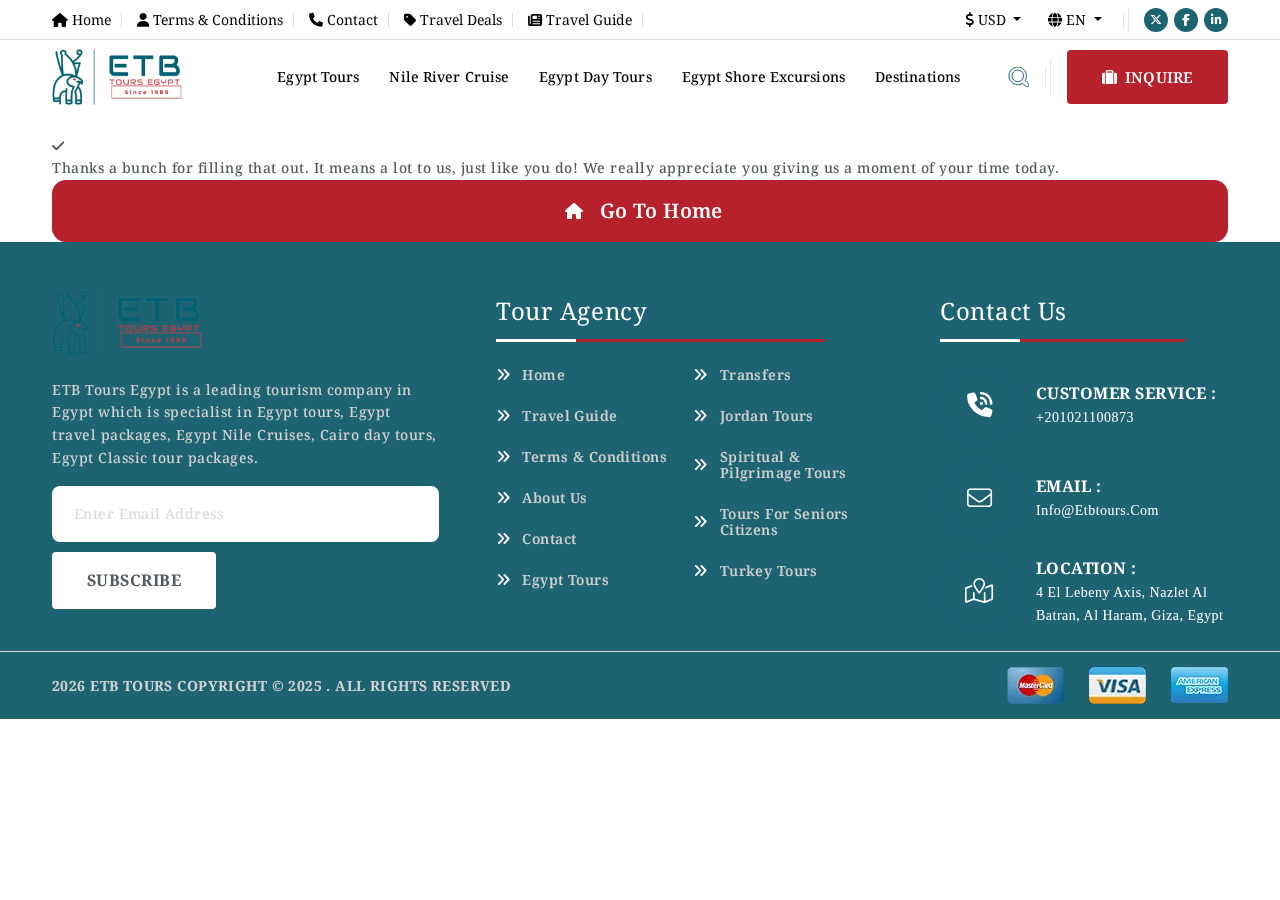
<file: Thankyou.html>
<!DOCTYPE html>
<html class="no-js" lang="en">
<head>
  <meta charset="utf-8" />
  <meta http-equiv="x-ua-compatible" content="ie=edge" />
  <meta name="author" content="https://is.gd/a33FWT" />
  <title>Thank You :: Etb Tours Egypt</title>

  <meta name="description" content="Etb Tours Egypt" />
  <meta name="keywords" content="Etb Tours Egypt" />
  <meta name="robots" content="INDEX,FOLLOW" />

  <!-- Mobile Specific Metas -->
  <meta name="viewport" content="width=device-width, initial-scale=1, shrink-to-fit=no" />
  <link rel="shortcut icon" type="image/x-icon" href="assets/img/favicons/favicon.png" />

  <!--  <link rel="preconnect" href="https://fonts.googleapis.com/" />-->
  <!--  <link rel="preconnect" href="https://fonts.gstatic.com/" crossorigin />-->
  <!--  <link href="https://fonts.googleapis.com/css2?family=Abril+Fatface&amp;family=Bricolage+Grotesque:opsz,wght@12..96,200..800&amp;family=Poppins:ital,wght@0,100;0,200;0,300;0,400;0,500;0,600;0,700;0,800;0,900;1,100;1,200;1,300;1,400;1,500;1,600;1,700;1,800;1,900&amp;family=Rubik:ital,wght@0,300..900;1,300..900&amp;display=swap" rel="stylesheet" />-->
  <link rel="preconnect" href="https://fonts.googleapis.com">
  <link rel="preconnect" href="https://fonts.gstatic.com" crossorigin>
  <link href="https://fonts.googleapis.com/css2?family=Noto+Serif+Georgian:wght@100..900&display=swap" rel="stylesheet">


  <link rel="stylesheet" href="assets/css/plugins.css" />
  <link rel="stylesheet" href="assets/css/style.css" />
  <link rel="stylesheet" href="assets/css/custom.css" />
</head>

<body class="vs-body">



  <!--------- Mobile Menu --------->
  <div class="vs-menu-wrapper">
    <div class="vs-menu-area text-center">
      <div class="mobile-logo">
        <a href="#">
          <img src="assets/img/logo.webp" alt="Carmax" class="logo" />
        </a>
        <button class="vs-menu-toggle"><i class="fal fa-times"></i></button>
      </div>
      <div class="vs-mobile-menu">
        <ul>
          <li class="menu-item-has-children">
            <a href="javascript:void(0)">Egypt Tours</a>
            <ul class="sub-menu">
              <li class="col-md-3">
                <a href="#"> Egypt tour packages </a>
              </li>
              <li class="col-md-3">
                <a href="#"> 5 Days Egypt Tour package </a>
              </li>
              <li class="col-md-3">
                <a href="#"> 7 Days Egypt Tours </a>
              </li>
              <li class="col-md-3">
                <a href="#"> 8 Days Egypt Vacation Packages </a>
              </li>
              <li class="col-md-3">
                <a href="#"> Egypt Travel Packages </a>
              </li>
              <li class="col-md-3">
                <a href="#"> Egypt Classic Tours </a>
              </li>
              <li class="col-md-3">
                <a href="#"> 9 days Egypt tours Packages </a>
              </li>
              <li class="col-md-3">
                <a href="#"> 10 Days Egypt Tour packages </a>
              </li>
              <li class="col-md-3">
                <a href="#"> 11 days Egypt tours </a>
              </li>
              <li class="col-md-3">
                <a href="#"> 12 days Egypt tours </a>
              </li>
              <li class="col-md-3">
                <a href="#"> 13 Days Egypt Tours </a>
              </li>
              <li class="col-md-3">
                <a href="#"> 14 Days Egypt Tours </a>
              </li>
              <li class="col-md-3">
                <a href="#"> 15 Days Egypt Tours </a>
              </li>
              <li class="col-md-3">
                <a href="#"> Luxury Egypt Tours </a>
              </li>
              <li class="col-md-3">
                <a href="#"> Egypt Short Tours Packages </a>
              </li>
              <li class="col-md-3">
                <a href="#"> Red Sea Tour Packages </a>
              </li>
              <li class="col-md-3">
                <a href="#"> Egypt Easter Holidays 2025 </a>
              </li>
              <li class="col-md-3">
                <a href="#"> Egypt Christmas Tours 2025 </a>
              </li>
              <li class="col-md-3">
                <a href="#"> Egypt Honeymoon Packages </a>
              </li>
              <li class="col-md-3">
                <a href="#"> Cairo Tour Packages </a>
              </li>
              <li class="col-md-3">
                <a href="#"> Egypt Vacation Package </a>
              </li>
            </ul>
          </li>
          <li class="menu-item-has-children">
            <a href="javascript:void(0)">Nile River Cruise</a>
            <ul class="sub-menu">
              <li><a href="#"> Nile Cruise Luxor Aswan </a></li>
              <li><a href="#"> Lake Nasser Cruises </a></li>
              <li><a href="#"> Dahabiya Nile Cruise </a></li>
              <li><a href="#"> Luxury Nile Cruises </a></li>
              <li><a href="#"> Nile Cruises from Cairo </a></li>
              <li><a href="#"> Nile Cruise Aswan to Luxor </a></li>
              <li><a href="#"> Nile Cruises from Luxor </a></li>
            </ul>
          </li>
          <li class="menu-item-has-children">
            <a href="javascript:void(0)">Egypt Day Tours</a>
            <ul class="sub-menu">
              <li><a href="#"> Cairo day tours </a></li>
              <li><a href="#"> Alexandria day Tours </a></li>
              <li><a href="#"> Luxor day tours </a></li>
              <li><a href="#"> Aswan day tours </a></li>
              <li><a href="#"> Hurghada Day Tours </a></li>
              <li><a href="#"> Sharm El Sheikh day tours </a></li>
              <li><a href="#"> Taba Trips and Excursions </a></li>
            </ul>
          </li>
          <li class="menu-item-has-children">
            <a href="javascript:void(0)"> Egypt Shore Excursions  </a>
            <ul class="sub-menu">
              <li><a href="#"> Alexandria Shore Excursions </a></li>
              <li><a href="#"> Port Said Shore Excursions </a></li>
              <li><a href="#"> Ain Sokhna Shore Excursions </a></li>
              <li><a href="#"> Safaga Shore Excursions </a></li>
              <li><a href="#"> Aqaba Shore Excursions </a></li>
              <li><a href="#"> sharm el sheikh shore excursions </a></li>
            </ul>
          </li>
          <li class="menu-item-has-children">
            <a href="javascript:void(0)"> Destinations  </a>
            <ul class="sub-menu">
              <li><a href="#"> Tours for seniors Citizens </a></li>
              <li><a href="#"> Jordan Tours </a></li>
              <li><a href="#"> Turkey Tours </a></li>
              <li><a href="#"> Dubai Tours </a></li>
              <li><a href="#"> Morocco Tours </a></li>
              <li><a href="#"> South Africa Tours </a></li>
              <li><a href="#"> Saudi Arabia Tours </a></li>
              <li><a href="#"> Spiritual & Pilgrimage Tours </a></li>
            </ul>
          </li>
        </ul>
      </div>
    </div>
  </div>

  <!--------- search-box --------->
  <div class="popup-search-box">
    <button class="searchClose"><i class="fal fa-times"></i></button>
    <form action="#">
      <input type="text" class="border-theme" placeholder="What are you looking for" />
      <button type="submit"><i class="fal fa-search"></i></button>
    </form>
  </div>




  <main class="main">

    <!--------- header --------->
    <header class="vs-header layout1">
      <div class="sticky-wrapper position-relative">
        <div class="header-top-wrap">
          <div class="container custom-container">
            <div class="row">
              <div class="col-lg-12">
                <div class="header-top">
                  <div class="row g-3 justify-content-between align-items-center">
                    <div class="col-md-8 d-none d-md-block">
                      <div class="contact-info">
                        <ul class="custom-ul">
                          <li>
                            <a href="#"> <i class="fa-solid fa-house"></i> Home </a>
                          </li>
                          <li>
                            <a href="#"> <i class="fa-solid fa-user"></i>  Terms & Conditions  </a>
                          </li>
                          <li>
                            <a href="#"> <i class="fa-solid fa-phone"></i>  Contact  </a>
                          </li>
                          <li>
                            <a href="#"> <i class="fa-solid fa-tag"></i>  Travel Deals  </a>
                          </li>
                          <li>
                            <a href="#"> <i class="fa-solid fa-newspaper"></i>  Travel Guide  </a>
                          </li>
                        </ul>
                      </div>
                    </div>
                    <div class="col-md-4">
                      <div class="d-flex justify-content-end justify-content-between-phone">
                        <div class="block_lang d-flex">
                          <div class="dropdown">
                            <button class="bg-transparent mr-15 border-0  dropdown-toggle" type="button" data-bs-toggle="dropdown" aria-expanded="false">
                              <i class="fa-solid fa-dollar-sign fa-flip"></i> USD
                            </button>
                            <ul class="dropdown-menu box_lang">
                              <li><a class="dropdown-item" href="#"> <img src="assets/img/united-kingdom.png" alt="" title=""> English </a></li>
                              <li><a class="dropdown-item" href="#"> <img src="assets/img/united-kingdom.png" alt="" title=""> Span </a></li>
                              <li><a class="dropdown-item" href="#"> <img src="assets/img/united-kingdom.png" alt="" title=""> Franc </a></li>
                            </ul>
                          </div>
                          <div class="dropdown">
                            <button class="bg-transparent mr-15 border-0  dropdown-toggle" type="button" data-bs-toggle="dropdown" aria-expanded="false">
                              <i class="fa-solid fa-globe fa-spin"></i> EN
                            </button>
                            <ul class="dropdown-menu box_lang">
                              <li><a class="dropdown-item" href="#"> <img src="assets/img/united-kingdom.png" alt="" title=""> English </a></li>
                              <li><a class="dropdown-item" href="#"> <img src="assets/img/united-kingdom.png" alt="" title=""> Span </a></li>
                              <li><a class="dropdown-item" href="#"> <img src="assets/img/united-kingdom.png" alt="" title=""> Franc </a></li>
                            </ul>
                          </div>
                        </div>
                        <div class="social-share">
                          <svg xmlns="http://www.w3.org/2000/svg" width="6" height="24" viewBox="0 0 6 24" fill="none">
                            <rect x="5" width="1" height="24" fill="#D9D9D9" fill-opacity="0.7" />
                            <rect y="6" width="1" height="15" fill="#D9D9D9" fill-opacity="0.7" />
                          </svg>
                          <ul class="custom-ul">
                            <li>
                              <a href="https://x.com/" target="_blank">
                                <i class="fa-brands fa-x-twitter"></i>
                              </a>
                            </li>
                            <li>
                              <a href="https://www.facebook.com/" target="_blank">
                                <i class="fab fa-facebook-f"></i>
                              </a>
                            </li>
                            <li>
                              <a href="https://www.linkedin.com/" target="_blank">
                                <i class="fab fa-linkedin-in"></i>
                              </a>
                            </li>
                          </ul>
                        </div>
                      </div>
                    </div>
                  </div>
                </div>
              </div>
            </div>
          </div>
        </div>
        <div class="container custom-container">
          <div class="row justify-content-between align-items-center">
            <div class="col-xl-2 col-lg-auto">
              <div class="header-logo d-flex justify-content-between align-items-center">
                <a href="#">
                  <img src="assets/img/logo.webp" alt="Luxrio" class="logo" width="130" />
                </a>

                <div class="d-flex align-items-center gap-3">
                  <button class="wc-link2 searchBoxTggler d-lg-none">
                    <svg xmlns="http://www.w3.org/2000/svg" width="21" height="20" viewBox="0 0 21 20" fill="none">
                      <path d="M20.4174 16.6954L17.2213 13.4773C19.3155 10.0703 18.8936 5.54217 15.9593 2.58766C12.5328 -0.862552 6.9769 -0.862552 3.55037 2.58766C0.123835 6.03787 0.123835 11.6322 3.55037 15.0824C6.5354 18.088 11.1341 18.4736 14.5333 16.2469L17.7019 19.4335C18.4521 20.1888 19.6711 20.1888 20.4213 19.4335C21.1675 18.6781 21.1675 17.4507 20.4174 16.6954ZM5.711 12.9029C3.48395 10.6604 3.48395 7.00959 5.711 4.76715C7.93805 2.52471 11.5638 2.52471 13.7909 4.76715C16.018 7.00959 16.018 10.6604 13.7909 12.9029C11.5638 15.1453 7.93805 15.1453 5.711 12.9029Z" fill="#F6F5F5" ></path>
                    </svg>
                  </button>
                  <button class="vs-menu-toggle d-inline-block d-lg-none">
                    <i class="fal fa-bars"></i>
                  </button>
                </div>

              </div>
            </div>
            <div class="col-xl-10 col-lg-auto d-none d-lg-flex justify-content-end gap-md-4 gap-xl-5">
              <nav class="main-menu menu-style1 d-none d-lg-block">
                <ul class="d-flex justify-content-center align-items-center">
                  <li class="menu-item-has-children mega-menu-wrap">
                    <a href="javascript:void(0)">Egypt Tours</a>
                    <ul class="row mega-menu d-flex flex-warp">
                      <li class="col-md-3">
                        <a href="#"> Egypt tour packages </a>
                      </li>
                      <li class="col-md-3">
                        <a href="#"> 5 Days Egypt Tour package </a>
                      </li>
                      <li class="col-md-3">
                        <a href="#"> 7 Days Egypt Tours </a>
                      </li>
                      <li class="col-md-3">
                        <a href="#"> 8 Days Egypt Vacation Packages </a>
                      </li>
                      <li class="col-md-3">
                        <a href="#"> Egypt Travel Packages </a>
                      </li>
                      <li class="col-md-3">
                        <a href="#"> Egypt Classic Tours </a>
                      </li>
                      <li class="col-md-3">
                        <a href="#"> 9 days Egypt tours Packages </a>
                      </li>
                      <li class="col-md-3">
                        <a href="#"> 10 Days Egypt Tour packages </a>
                      </li>
                      <li class="col-md-3">
                        <a href="#"> 11 days Egypt tours </a>
                      </li>
                      <li class="col-md-3">
                        <a href="#"> 12 days Egypt tours </a>
                      </li>
                      <li class="col-md-3">
                        <a href="#"> 13 Days Egypt Tours </a>
                      </li>
                      <li class="col-md-3">
                        <a href="#"> 14 Days Egypt Tours </a>
                      </li>
                      <li class="col-md-3">
                        <a href="#"> 15 Days Egypt Tours </a>
                      </li>
                      <li class="col-md-3">
                        <a href="#"> Luxury Egypt Tours </a>
                      </li>
                      <li class="col-md-3">
                        <a href="#"> Egypt Short Tours Packages </a>
                      </li>
                      <li class="col-md-3">
                        <a href="#"> Red Sea Tour Packages </a>
                      </li>
                      <li class="col-md-3">
                        <a href="#"> Egypt Easter Holidays 2025 </a>
                      </li>
                      <li class="col-md-3">
                        <a href="#"> Egypt Christmas Tours 2025 </a>
                      </li>
                      <li class="col-md-3">
                        <a href="#"> Egypt Honeymoon Packages </a>
                      </li>
                      <li class="col-md-3">
                        <a href="#"> Cairo Tour Packages </a>
                      </li>
                      <li class="col-md-3">
                        <a href="#"> Egypt Vacation Package </a>
                      </li>
                    </ul>
                  </li>
                  <li class="menu-item-has-children">
                    <a href="javascript:void(0)">Nile River Cruise</a>
                    <ul class="sub-menu">
                      <li><a href="#"> Nile Cruise Luxor Aswan </a></li>
                      <li><a href="#"> Lake Nasser Cruises </a></li>
                      <li><a href="#"> Dahabiya Nile Cruise </a></li>
                      <li><a href="#"> Luxury Nile Cruises </a></li>
                      <li><a href="#"> Nile Cruises from Cairo </a></li>
                      <li><a href="#"> Nile Cruise Aswan to Luxor </a></li>
                      <li><a href="#"> Nile Cruises from Luxor </a></li>
                    </ul>
                  </li>
                  <li class="menu-item-has-children">
                    <a href="javascript:void(0)"> Egypt Day Tours </a>
                    <ul class="sub-menu">
                      <li><a href="#"> Cairo day tours </a></li>
                      <li><a href="#"> Alexandria day Tours </a></li>
                      <li><a href="#"> Luxor day tours </a></li>
                      <li><a href="#"> Aswan day tours </a></li>
                      <li><a href="#"> Hurghada Day Tours </a></li>
                      <li><a href="#"> Sharm El Sheikh day tours </a></li>
                      <li><a href="#"> Taba Trips and Excursions </a></li>
                    </ul>
                  </li>
                  <li class="menu-item-has-children">
                    <a href="javascript:void(0)"> Egypt Shore Excursions  </a>
                    <ul class="sub-menu">
                      <li><a href="#"> Alexandria Shore Excursions </a></li>
                      <li><a href="#"> Port Said Shore Excursions </a></li>
                      <li><a href="#"> Ain Sokhna Shore Excursions </a></li>
                      <li><a href="#"> Safaga Shore Excursions </a></li>
                      <li><a href="#"> Aqaba Shore Excursions </a></li>
                      <li><a href="#"> sharm el sheikh shore excursions </a></li>
                    </ul>
                  </li>
                  <li class="menu-item-has-children">
                    <a href="javascript:void(0)"> Destinations  </a>
                    <ul class="sub-menu">
                      <li><a href="#"> Tours for seniors Citizens </a></li>
                      <li><a href="#"> Jordan Tours </a></li>
                      <li><a href="#"> Turkey Tours </a></li>
                      <li><a href="#"> Dubai Tours </a></li>
                      <li><a href="#"> Morocco Tours </a></li>
                      <li><a href="#"> South Africa Tours </a></li>
                      <li><a href="#"> Saudi Arabia Tours </a></li>
                      <li><a href="#"> Spiritual & Pilgrimage Tours </a></li>
                    </ul>
                  </li>
                </ul>
              </nav>
              <div class="header-wc style2">
                <button class="wc-link2 searchBoxTggler">
                  <svg xmlns="http://www.w3.org/2000/svg" width="21" height="20" viewBox="0 0 21 20" fill="none">
                    <path d="M20.4174 16.6954L17.2213 13.4773C19.3155 10.0703 18.8936 5.54217 15.9593 2.58766C12.5328 -0.862552 6.9769 -0.862552 3.55037 2.58766C0.123835 6.03787 0.123835 11.6322 3.55037 15.0824C6.5354 18.088 11.1341 18.4736 14.5333 16.2469L17.7019 19.4335C18.4521 20.1888 19.6711 20.1888 20.4213 19.4335C21.1675 18.6781 21.1675 17.4507 20.4174 16.6954ZM5.711 12.9029C3.48395 10.6604 3.48395 7.00959 5.711 4.76715C7.93805 2.52471 11.5638 2.52471 13.7909 4.76715C16.018 7.00959 16.018 10.6604 13.7909 12.9029C11.5638 15.1453 7.93805 15.1453 5.711 12.9029Z" fill="#F6F5F5" />
                  </svg>
                </button>
                <svg xmlns="http://www.w3.org/2000/svg" width="6" height="39" viewBox="0 0 6 39" fill="none">
                  <rect x="5" width="1" height="39" fill="#D9D9D9" fill-opacity="0.7" />
                  <rect y="9" width="1" height="20" fill="#D9D9D9" fill-opacity="0.7" />
                </svg>
                <button class="vs-btn style8" data-bs-toggle="modal" data-bs-target="#exampleModalInquire">
                  <span> <i class="fa-solid fa-suitcase fa-shake me-1"></i>  Inquire </span>
                </button>
              </div>
            </div>
          </div>
        </div>
      </div>
    </header>


    <!-- Thank You Page -->
    <div class="container">
      <div class="row">
        <div class="col-md-12">
          <div class="content_thankyou">
            <h1>THANK YOU!</h1>
            <i class="fa fa-check"></i>
            <p>Thanks a bunch for filling that out. It means a lot to us, just like you do! We really appreciate you giving us a moment of your time today.</p>
              <a href="#" class="vs-btn style4 w-100">
                 <i class="fa fa-home text-white me-3" style="font-size: 16px"></i> Go To Home
              </a>
          </div>
        </div>
      </div>
    </div>
    <!-- Thank You Page -->

    <footer class="vs-footer-style1 bg-theme-color">
      <div class="footer-center pt-5">
        <div class="container">
          <div class="row gx-4 gy-4 gx-xl-2 justify-content-between">
            <div class="col-md-6 col-lg-4 col-xl-4">
              <div class="footer-widgets">
                <a href="#" class="logo">
                  <img src="assets/img/logo.webp" width="150" alt="logo" />
                </a>
                <p class="mt-4 mb-3 text-color-5">
                  ETB Tours Egypt is a leading tourism company in Egypt which is specialist in Egypt tours, Egypt travel packages, Egypt Nile Cruises, Cairo day tours, Egypt Classic tour packages.
                </p>
                <div class="newsletter">
                  <form action="#" class="w100">
                    <input type="email" class="form-control" placeholder="Enter Email Address" />
                    <button type="submit" class="text-uppercase text-black vs-btn style10 py-2 bg-white">
                      <span>Subscribe</span>
                    </button>
                  </form>
                </div>
              </div>
            </div>
            <div class="col-lg-5 col-xl-4 order-md-3 order-lg-2">
              <div class="footer-widgets">
                <h5 class="widgets-title text-white-color text-capitalize">
                  Tour agency
                </h5>
                <div class="row gx-xl-2 g-2">
                  <div class="col-md-6">
                    <div class="footer-links">
                      <ul class="custom-ul">
                        <li>
                          <a href="#">
                            <i class="fa-solid fa-angles-right"></i>
                            Home
                          </a>
                        </li>
                        <li>
                          <a href="#">
                            <i class="fa-solid fa-angles-right"></i>
                            Travel guide
                          </a>
                        </li>
                        <li>
                          <a href="#">
                            <i class="fa-solid fa-angles-right"></i>
                            Terms & Conditions
                          </a>
                        </li>
                        <li>
                          <a href="#">
                            <i class="fa-solid fa-angles-right"></i>
                            About us
                          </a>
                        </li>
                        <li>
                          <a href="#">
                            <i class="fa-solid fa-angles-right"></i>
                            contact
                          </a>
                        </li>
                        <li>
                          <a href="#">
                            <i class="fa-solid fa-angles-right"></i>
                            Egypt Tours
                          </a>
                        </li>
                      </ul>
                    </div>
                  </div>
                  <div class="col-md-6">
                    <div class="footer-links">
                      <ul class="custom-ul">
                        <li>
                          <a href="#">
                            <i class="fa-solid fa-angles-right"></i>
                            Transfers
                          </a>
                        </li>
                        <li>
                          <a href="#">
                            <i class="fa-solid fa-angles-right"></i>
                            Jordan Tours
                          </a>
                        </li>
                        <li>
                          <a href="#">
                            <i class="fa-solid fa-angles-right"></i>
                            Spiritual & Pilgrimage Tours
                          </a>
                        </li>
                        <li>
                          <a href="#">
                            <i class="fa-solid fa-angles-right"></i>
                            Tours for seniors Citizens
                          </a>
                        </li>
                        <li>
                          <a href="#">
                            <i class="fa-solid fa-angles-right"></i>
                            Turkey Tours
                          </a>
                        </li>
                      </ul>
                    </div>
                  </div>
                </div>
              </div>
            </div>
            <div class="col-md-6 col-lg-3 col-xl-3 order-md-2 order-lg-3">
              <div class="footer-widgets">
                <h5 class="widgets-title text-white-color text-capitalize">
                  Contact Us
                </h5>
                <div class="vs-contact-list border-0">
                  <div class="contact-item">
                    <span class="icon">
                      <i class="fa-solid fa-phone-volume"></i>
                    </span>
                    <div class="info">
                      <h6 class="info-title text-white">Customer Service :</h6>
                      <p>
                        <a href="tel:+201021100873">+201021100873</a>
                      </p>
                    </div>
                  </div>
                  <div class="contact-item">
                    <span class="icon">
                      <i class="fa-light fa-envelope"></i>
                    </span>
                    <div class="info">
                      <h6 class="info-title text-white">Email :</h6>
                      <p>
                        <a href="mailto:info@etbtours.com">info@etbtours.com</a>
                      </p>
                    </div>
                  </div>
                  <div class="contact-item">
                    <span class="icon">
                      <i class="fa-light fa-map-location"></i>
                    </span>
                    <div class="info">
                      <h6 class="info-title text-white">location :</h6>
                      <p>
                        4 El Lebeny Axis, Nazlet Al Batran, Al Haram, Giza, Egypt
                      </p>
                    </div>
                  </div>
                </div>
              </div>
            </div>
          </div>
        </div>
      </div>
      <div class="footer-bottom">
        <div class="container">
          <div class="row">
            <div class="col-md-6 order-2 order-md-1 mt-2">
              <p class="footer-copyright text-center text-md-start">
                <span class="current-year"></span>
                <a href="index.html" title="" class="text-black"> ETB Tours </a>Copyright © 2025 . All Rights Reserved </p>
            </div>
            <div class="col-md-6 order-1 order-md-2">
              <div class="footer-menu">
                <ul class="custom-ul justify-content-center justify-content-md-end">
                  <li> <img src="assets/img/mastercard.webp"> </li>
                  <li> <img src="assets/img/visa.webp"> </li>
                  <li> <img src="assets/img/americanexpress.webp"> </li>
                </ul>
              </div>
            </div>
          </div>
        </div>
      </div>
    </footer>


  </main>


  <!-- Modal -->
  <div class="modal fade" id="exampleModal" tabindex="-1" aria-labelledby="exampleModalLabel" aria-hidden="true">
    <div class="modal-dialog bg-white">
      <div class="modal-content">
        <div class="modal-body">
<!--          <iframe width="560" height="315" src="https://www.youtube-nocookie.com/embed/SJuJxP5Ua0E?si=VK6keZPnnbxVeUJ6&amp;controls=0&amp;start=11" title="YouTube video player" frameborder="0" allow="accelerometer; autoplay; clipboard-write; encrypted-media; gyroscope; picture-in-picture; web-share" referrerpolicy="strict-origin-when-cross-origin" allowfullscreen></iframe>-->
        </div>
      </div>
    </div>
  </div>
<a href="#" class="scrollToTop scroll-btn"><i class="far fa-arrow-up"></i></a>


<script src="assets/js/vendor/jquery-3.6.0.min.js"></script>
<script src="assets/js/jquery-ui.min.js"></script>
<script src="assets/js/moment.min.js"></script>
<script src="assets/js/daterangepicker.min.js"></script>
<script src="assets/js/swiper-bundle.min.js"></script>
<script src="assets/js/bootstrap.min.js"></script>
<script src="assets/js/wow.min.js"></script>
<script src="assets/js/jquery.magnific-popup.min.js"></script>
<script src="assets/js/imagesloaded.pkgd.min.js"></script>
<script src="assets/js/gsap.min.js"></script>
<script src="assets/js/ScrollTrigger.min.js"></script>
<script src="assets/js/ScrollToPlugin.min.js"></script>
<script src="assets/js/SplitText.min.js"></script>
<!-- Main Js File -->
<script src="assets/js/main.js"></script>
</body>
</html>
</file>
<file: assets/css/style.css>
:root {
  --theme-color: #1e6372;
  --theme-color-rgb: 29, 97, 116;
  --second-theme-color: #b7212c;
  --second-theme-color-rgb: 183, 33, 44;
  --third-theme-color: #465b2d;
  --third-theme-color-rgb: 70, 91, 45;
  --title-color: #141414;
  --title-color-rgb: 20, 20, 20;
  --body-color: #535b5f;
  --body-color-rgb: 83, 91, 95;
  --black-color: #000000;
  --black-color-rgb: 0, 0, 0;
  --white-color: #ffffff;
  --white-color-rgb: 255, 255, 255;
  --yellow-color: #fec624;
  --success-color: #28a745;
  --error-color: #dc3545;
  --bg-color-1: #1e5378;
  --bg-color-1-rgb: 247, 146, 31;
  --bg-color-2: #223740;
  --bg-color-2-rgb: 34, 55, 64;
  --bg-color-3: #465b2d;
  --bg-color-3-rgb: 70, 91, 45;
  --bg-color-4: #141414;
  --bg-color-4-rgb: 20, 20, 20;
  --bg-color-5: #d3d2d2;
  --bg-color-5-rgb: 211, 210, 210;
  --bg-color-6: #cfcfcf;
  --bg-color-6-rgb: 207, 207, 207;
  --bg-color-7: #d9d9d9;
  --bg-color-7-rgb: 217, 217, 217;
  --bg-color-8: #fefefe;
  --bg-color-8-rgb: 254, 254, 254;
  --bg-color-9: #915612;
  --bg-color-9-rgb: 145, 86, 18;
  --bg-color-10: #dadada;
  --bg-color-10-rgb: 218, 218, 218;
  --bg-color-11: #f1eadb;
  --bg-color-11-rgb: 241, 234, 219;
  --bg-color-12: #43a32d;
  --bg-color-12-rgb: 67, 163, 45;
  --bg-color-13: #d80808;
  --bg-color-13-rgb: 217, 8, 8;
  --vs-border-color: #e0e0e0;
  --title-font: "Noto Serif Georgian", serif;
  --body-font: "Noto Serif Georgian";
  --bricolage-font: "Bricolage Grotesque", serif;
  --poppins-font: "Poppins", serif;
  --icon-font: "Font Awesome 6 Pro";
  --main-container: 1300px;
  --container-gutters: 30px;
  --section-space: 120px;
  --section-space-mobile: 80px;
  --section-title-space: 80px;
  --ripple-ani-duration: 5s;
}

/*------------------- 1.5. Reset -------------------*/
html,
body {
  scroll-behavior: smooth;
  box-sizing: border-box;
  -moz-box-sizing: border-box;
  -webkit-box-sizing: border-box;
}

body {
  font-family: var(--body-font);
  font-size: 14px;
  font-weight: 500;
  color: var(--body-color);
  line-height: 157.143%;
  -webkit-font-smoothing: antialiased;
  overflow-x: hidden;
  /* Small devices */
}
@media (max-width: 767px) {
  body {
    font-size: 14px;
    line-height: 24px;
  }
}

iframe {
  border: none;
  width: 100%;
  display: block;
}

.slick-slide:focus,
button:focus,
a:focus,
a:active,
input,
input:hover,
input:focus,
input:active,
textarea,
textarea:hover,
textarea:focus,
textarea:active {
  outline: none;
}

input:focus {
  outline: none;
  box-shadow: none;
}

img:not([draggable]),
embed,
object,
video {
  max-width: 100%;
  height: auto;
}

ul {
  list-style-type: none;
}

.custom-ul {
    margin: 0;
    padding: 0;
}

ol {
  list-style-type: decimal;
}

a {
  color: var(--white-color);
  text-decoration: none;
  outline: 0;
  transition: all ease 0.4s;
}
a:hover {
  color: var(--theme-color);
}
a:active, a:focus, a:hover, a:visited {
  text-decoration: none;
  outline: 0;
}

button {
  transition: all ease 0.4s;
}

img {
  border: none;
  max-width: 100%;
}

figure {
  display: block;
  margin: 0;
}

ins {
  text-decoration: none;
}

pre {
  background: #f5f5f5;
  color: #666;
  font-size: 14px;
  margin: 20px 0;
  overflow: auto;
  padding: 20px;
  white-space: pre-wrap;
  word-wrap: break-word;
}

span.ajax-loader:empty,
p:empty {
  display: none;
}

p {
  margin: 0 0 0 0;
  color: var(--body-color);
  line-height: 1.63;
  letter-spacing: 0.5px;
  /* Small devices */
}
@media (max-width: 767px) {
  p {
    line-height: 1.73;
  }
}

h1 a,
h2 a,
h3 a,
h4 a,
h5 a,
h6 a,
p a,
li a,
span a {
  font-size: inherit;
  font-family: inherit;
  font-weight: inherit;
  line-height: inherit;
  color: inherit;
}

.h1,
h1,
.h2,
h2,
.h3,
h3,
.h4,
h4,
.h5,
h5,
.h6,
h6 {
  font-family: var(--title-font);
  color: var(--title-color);
  text-transform: none;
  font-weight: 400;
  line-height: 1.5;
  margin: 0 0 0 0;
}

.h1,
h1 {
  font-size: 90px;
}

.h2,
h2 {
  font-size: 45px;
}

.h3,
h3 {
  font-size: 40px;
}

.h4,
h4 {
  font-size: 36px;
}

.h5,
h5 {
  font-size: 24px;
  line-height: 141.667%;
}

.h6,
h6 {
  font-size: 20px;
  line-height: 120%;
}

/* Large devices */
@media (max-width: 1199px) {
  h1,
  .h1 {
    font-size: 75px;
  }
  h2,
  .h2 {
    font-size: 40px;
  }
  h3,
  .h3 {
    font-size: 35px;
  }
  h4,
  .h4 {
    font-size: 32px;
  }
  h5,
  .h5 {
    font-size: 22px;
  }
  h6,
  .h6 {
    font-size: 18px;
  }
}
@media md {
  h1,
  .h1 {
    font-size: 60px;
  }
  h2,
  .h2 {
    font-size: 35px;
  }
  h3,
  .h3 {
    font-size: 30px;
  }
  h4,
  .h4 {
    font-size: 28px;
  }
}
/* Small devices */
@media (max-width: 767px) {
  .h1,
  h1 {
    font-size: 40px;
  }
  .h2,
  h2 {
    font-size: 30px;
  }
  .h3,
  h3 {
    font-size: 26px;
  }
  .h4,
  h4 {
    font-size: 22px;
  }
  .h5,
  h5 {
    font-size: 18px;
  }
  .h6,
  h6 {
    font-size: 16px;
  }
}
/*------------------- 1.6. Responsive -------------------*/
/*-----------------
    3.2 Responsive Media Queries
-----------------*/
/*------------------- 1.7. Wordpress Default -------------------*/
p.has-drop-cap {
  margin-bottom: 20px;
}

.page--item p:last-child .alignright {
  clear: right;
}

.blog-title,
.pagi-title,
.breadcumb-title {
  word-break: break-word;
}

.blocks-gallery-caption,
.wp-block-embed figcaption,
.wp-block-image figcaption {
  color: var(--body-color);
}

.bypostauthor,
.gallery-caption {
  display: block;
}

.page-links,
.clearfix {
  clear: both;
}

.page--item {
  margin-bottom: 30px;
}
.page--item p {
  line-height: 1.8;
}

.content-none-search {
  margin-top: 30px;
}

.wp-block-button.aligncenter {
  text-align: center;
}

.alignleft {
  display: inline;
  float: left;
  margin-bottom: 10px;
  margin-right: 1.5em;
}

.alignright {
  display: inline;
  float: right;
  margin-bottom: 10px;
  margin-left: 1.5em;
  margin-right: 1em;
}

.aligncenter {
  clear: both;
  display: block;
  margin-left: auto;
  margin-right: auto;
  max-width: 100%;
}

.gallery {
  margin-bottom: 1.5em;
  width: 100%;
}

.gallery-item {
  display: inline-block;
  text-align: center;
  vertical-align: top;
  width: 100%;
  padding: 0 5px;
}

.wp-block-columns {
  margin-bottom: 1em;
}

figure.gallery-item {
  margin-bottom: 10px;
  display: inline-block;
}

figure.wp-block-gallery {
  margin-bottom: 14px;
}

.gallery-columns-2 .gallery-item {
  max-width: 50%;
}

.gallery-columns-3 .gallery-item {
  max-width: 33.33%;
}

.gallery-columns-4 .gallery-item {
  max-width: 25%;
}

.gallery-columns-5 .gallery-item {
  max-width: 20%;
}

.gallery-columns-6 .gallery-item {
  max-width: 16.66%;
}

.gallery-columns-7 .gallery-item {
  max-width: 14.28%;
}

.gallery-columns-8 .gallery-item {
  max-width: 12.5%;
}

.gallery-columns-9 .gallery-item {
  max-width: 11.11%;
}

.gallery-caption {
  display: block;
  font-size: 12px;
  color: var(--body-color);
  line-height: 1.5;
  padding: 0.5em 0;
}

.wp-block-cover p:not(.has-text-color),
.wp-block-cover-image-text,
.wp-block-cover-text {
  color: var(--white-color);
}

.wp-block-cover {
  margin-bottom: 15px;
}

.wp-caption-text {
  text-align: center;
}

.wp-caption {
  margin-bottom: 1.5em;
  max-width: 100%;
}
.wp-caption .wp-caption-text {
  margin: 0.5em 0;
  font-size: 14px;
}

.wp-block-media-text,
.wp-block-media-text.alignwide,
figure.wp-block-gallery {
  margin-bottom: 30px;
}

.editor-styles-wrapper .has-large-font-size,
.has-large-font-size {
  line-height: 1.4;
}

.wp-block-latest-comments a {
  color: inherit;
}

.wp-block-button {
  margin-bottom: 10px;
}
.wp-block-button:last-child {
  margin-bottom: 0;
}
.wp-block-button .wp-block-button__link {
  color: #fff;
}
.wp-block-button .wp-block-button__link:hover {
  color: #fff;
  background-color: var(--theme-color);
}
.wp-block-button.is-style-outline .wp-block-button__link {
  background-color: transparent;
  border-color: var(--title-color);
  color: var(--title-color);
}
.wp-block-button.is-style-outline .wp-block-button__link:hover {
  color: #fff;
  background-color: var(--theme-color);
  border-color: var(--theme-color);
}
.wp-block-button.is-style-squared .wp-block-button__link {
  border-radius: 0;
}

ol.wp-block-latest-comments li {
  margin: 15px 0;
}

ul.wp-block-latest-posts {
  padding: 0;
  margin: 0;
  margin-bottom: 15px;
}
ul.wp-block-latest-posts a {
  color: inherit;
}
ul.wp-block-latest-posts a:hover {
  color: var(--theme-color);
}
ul.wp-block-latest-posts li {
  margin: 15px 0;
}

.wp-block-search {
  display: flex;
  flex-wrap: wrap;
  margin-bottom: 30px;
}
.wp-block-search .wp-block-search__input {
  width: 100%;
  max-width: calc(100% - 120px);
  border: 1px solid rgba(0, 0, 0, 0.1);
  height: 50px;
  padding-left: 20px;
}
.wp-block-search .wp-block-search__button {
  margin: 0;
  width: 120px;
  border: none;
  height: 50px;
  color: #fff;
  background-color: var(--theme-color);
}
.wp-block-search .wp-block-search__button:hover {
  background-color: var(--title-color);
  opacity: 0.8;
}

ul.wp-block-rss a {
  color: inherit;
}

.wp-block-group.has-background {
  padding: 15px 15px 1px;
  margin-bottom: 30px;
}

.wp-block-table td,
.wp-block-table th {
  border-color: rgba(0, 0, 0, 0.1);
}

.wp-block-table.is-style-stripes {
  border: 1px solid rgba(0, 0, 0, 0.1);
  margin-bottom: 30px;
}

.logged-in .will-sticky .sticky-active.active,
.logged-in .preloader .vs-btn {
  top: 32px;
}
@media (max-width: 782px) {
  .logged-in .will-sticky .sticky-active.active,
  .logged-in .preloader .vs-btn {
    top: 46px;
  }
}
@media (max-width: 600px) {
  .logged-in .will-sticky .sticky-active.active,
  .logged-in .preloader .vs-btn {
    top: 0;
  }
}

.post-password-form .theme-input-group {
  display: flex;
  flex-wrap: wrap;
  margin-bottom: 30px;
  margin-top: 20px;
}
.post-password-form .theme-input-group .theme-input-style {
  width: 100%;
  max-width: calc(100% - 120px);
  border: 1px solid rgba(0, 0, 0, 0.1);
  height: 50px;
  padding-left: 20px;
}
.post-password-form .theme-input-group .submit-btn {
  margin: 0;
  width: 120px;
  border: none;
  height: 50px;
  color: #fff;
  background-color: var(--theme-color);
}
.post-password-form .theme-input-group .submit-btn:hover {
  background-color: var(--title-color);
  opacity: 0.8;
}

.page-links {
  clear: both;
  margin: 0 0 1.5em;
  padding-top: 1em;
}
.page-links > .page-links-title {
  margin-right: 10px;
}
.page-links > span:not(.page-links-title):not(.screen-reader-text),
.page-links > a {
  display: inline-block;
  padding: 5px 13px;
  background-color: var(--white-color);
  color: var(--title-color);
  border: 1px solid rgba(0, 0, 0, 0.08);
  margin-right: 10px;
}
.page-links > span:not(.page-links-title):not(.screen-reader-text):hover,
.page-links > a:hover {
  opacity: 0.8;
  color: var(--white-color);
  background-color: var(--theme-color);
  border-color: transparent;
}
.page-links > span:not(.page-links-title):not(.screen-reader-text).current,
.page-links > a.current {
  background-color: var(--theme-color);
  color: var(--white-color);
  border-color: transparent;
}
.page-links span.screen-reader-text {
  display: none;
}

.blog-single .wp-block-archives-dropdown {
  margin-bottom: 30px;
}
.blog-single.format-quote, .blog-single.format-link, .blog-single.tag-sticky-2, .blog-single.sticky {
  border-color: transparent;
  position: relative;
}
.blog-single.format-quote .blog-content, .blog-single.format-link .blog-content, .blog-single.tag-sticky-2 .blog-content, .blog-single.sticky .blog-content {
  padding: 40px;
  border: none;
}
.blog-single.format-quote .blog-content:before, .blog-single.format-link .blog-content:before, .blog-single.tag-sticky-2 .blog-content:before, .blog-single.sticky .blog-content:before {
  display: none;
}
.blog-single.format-quote:before, .blog-single.format-link:before, .blog-single.tag-sticky-2:before, .blog-single.sticky:before {
  content: "\f0c1";
  position: absolute;
  font-family: "Font Awesome 5 Pro";
  font-size: 5rem;
  opacity: 0.3;
  right: 15px;
  line-height: 1;
  top: 15px;
  color: var(--theme-color);
  z-index: 1;
}
.blog-single.tag-sticky-2::before, .blog-single.sticky::before {
  content: "Featured";
  right: 0;
  top: 0;
  font-size: 18px;
  color: var(--white-color);
  background-color: var(--theme-color);
  font-family: var(--title-font);
  opacity: 1;
  text-transform: capitalize;
  padding: 10px 23px;
  font-weight: 400;
}
.blog-single.format-quote:before {
  content: "\f10e";
}
.blog-single .blog-content .wp-block-categories-dropdown.wp-block-categories,
.blog-single .blog-content .wp-block-archives-dropdown {
  display: block;
  margin-bottom: 30px;
}

.blog-details .blog-single:before {
  display: none;
}
.blog-details .blog-single .blog-content {
  background-color: transparent;
  overflow: hidden;
}
.blog-details .blog-single.format-chat .blog-meta {
  margin-bottom: 20px;
}
.blog-details .blog-single.format-chat .blog-content > p:nth-child(2n) {
  padding: 5px 20px;
}
.blog-details .blog-single.tag-sticky-2, .blog-details .blog-single.sticky, .blog-details .blog-single.format-quote, .blog-details .blog-single.format-link {
  box-shadow: none;
  border: none;
  background-color: transparent;
}
.blog-details .blog-single.tag-sticky-2:before, .blog-details .blog-single.sticky:before, .blog-details .blog-single.format-quote:before, .blog-details .blog-single.format-link:before {
  display: none;
}

.vs-search {
  background-color: #f3f3f3;
  margin-bottom: 30px;
  border: 1px solid #f3f3f3;
}
.vs-search .search-grid-content {
  padding: 30px;
  /* Small devices */
}
@media (max-width: 767px) {
  .vs-search .search-grid-content {
    padding: 20px;
  }
}
.vs-search .search-grid-title {
  font-size: 20px;
  margin-bottom: 5px;
  margin-top: -0.2em;
}
.vs-search .search-grid-title a {
  color: inherit;
}
.vs-search .search-grid-title a:hover {
  color: var(--theme-color);
}
.vs-search .search-grid-meta > * {
  display: inline-block;
  margin-right: 15px;
  font-size: 14px;
}
.vs-search .search-grid-meta > *:last-child {
  margin-right: 0;
}
.vs-search .search-grid-meta a,
.vs-search .search-grid-meta span {
  color: var(--body-color);
}

/* Large devices */
@media (max-width: 1199px) {
  .blog-single.format-quote:before, .blog-single.format-link:before, .blog-single.tag-sticky-2:before, .blog-single.sticky:before {
    font-size: 14px;
    padding: 8px 16px;
  }
  .blog-single.format-quote .blog-content, .blog-single.format-link .blog-content, .blog-single.tag-sticky-2 .blog-content, .blog-single.sticky .blog-content {
    padding: 30px;
  }
}
/* Small devices */
@media (max-width: 767px) {
  .blog-single.format-quote:before, .blog-single.format-link:before, .blog-single.tag-sticky-2:before, .blog-single.sticky:before {
    font-size: 14px;
    padding: 8px 16px;
  }
  .blog-single.format-quote .blog-content, .blog-single.format-link .blog-content, .blog-single.tag-sticky-2 .blog-content, .blog-single.sticky .blog-content {
    padding: 30px 15px;
  }
}
@media (max-width: 768px) {
  .wp-block-search .wp-block-search__input {
    max-width: 100%;
    margin-bottom: 20px;
  }
  .wp-block-latest-comments {
    padding-left: 10px;
  }
  .page--content.clearfix + .vs-comment-form {
    margin-top: 24px;
  }
}
/*=================================
    02. Reset
==================================*/
/*------------------- 2.1. Container -------------------*/
@media only screen and (min-width: 1400px) {
  .container-xxl,
  .container-xl,
  .container-lg,
  .container-md,
  .container-sm,
  .container {
    max-width: calc(var(--main-container) + var(--container-gutters));
    padding-left: calc(var(--container-gutters) / 2);
    padding-right: calc(var(--container-gutters) / 2);
  }
}
@media only screen and (min-width: 1400px) {
  .custom-container {
    max-width: calc(1600px + var(--container-gutters));
  }
}
@media only screen and (max-width: 1600px) {
  .container-fluid.px-0 {
    padding-left: 15px !important;
    padding-right: 15px !important;
  }
  .container-fluid.px-0 .row {
    margin-left: 0 !important;
    margin-right: 0 !important;
  }
}
@media (min-width: 1399px) {
  .container-style2 {
    max-width: 1920px;
    overflow: hidden;
    padding-left: 0;
    padding-right: 0;
  }
}
.container-style3 {
  --main-container: 1445px;
}

@media (min-width: 1500px) and (max-width: 1921px) {
  .container-style1 {
    max-width: 1576px;
    overflow: hidden;
    margin-right: 0;
    padding-right: 0;
  }
}
/*------------------- 2.2. Grid -------------------*/
@media (min-width: 767px) {
  .row:not([class*=gx-]) {
    --bs-gutter-x: 30px;
  }
}
.gy-gx {
  --bs-gutter-y: var(--bs-gutter-x);
}

.gy-30 {
  --bs-gutter-y: 30px;
}

.gx-15 {
  --bs-gutter-x: 15px;
}

@media (min-width: 1199px) {
  .gx-45 {
    --bs-gutter-x: 45px;
  }
  .gx-60 {
    --bs-gutter-x: 60px;
  }
  .gx-50 {
    --bs-gutter-x: 50px;
  }
  .gx-70 {
    --bs-gutter-x: 70px;
  }
  .gx-80 {
    --bs-gutter-x: 80px;
  }
}
@media (min-width: 1399px) {
  .gx-20 {
    --bs-gutter-x: 20px;
  }
  .gx-30 {
    --bs-gutter-x: 30px;
  }
  .gx-40 {
    --bs-gutter-x: 40px;
  }
}
/*------------------- 2.3. Input -------------------*/
select,
.form-control,
.form-select,
textarea,
input {
  border-radius: 10px;
  width: 100%;
  border-color: rgba(var(--second-theme-color-rgb), 0.1);
  background: transparent;
  color: var(--body-color);
  font-size: 14px;
  font-weight: normal;
  height: 69px;
  padding: 0;
  transition: all 0.3s ease-in-out;
}
select::placeholder,
.form-control::placeholder,
.form-select::placeholder,
textarea::placeholder,
input::placeholder {
  transition: all 0.3s ease-in-out;
}
select:focus,
.form-control:focus,
.form-select:focus,
textarea:focus,
input:focus {
  outline: 0;
  box-shadow: none;
  border-color: var(--theme-color);
  background: rgba(var(--second-theme-color-rgb), 0.07);
}
select:focus::placeholder,
.form-control:focus::placeholder,
.form-select:focus::placeholder,
textarea:focus::placeholder,
input:focus::placeholder {
  color: var(--body-color);
}
select::-moz-placeholder,
.form-control::-moz-placeholder,
.form-select::-moz-placeholder,
textarea::-moz-placeholder,
input::-moz-placeholder {
  color: var(--body-color);
}
select::-webkit-input-placeholder,
.form-control::-webkit-input-placeholder,
.form-select::-webkit-input-placeholder,
textarea::-webkit-input-placeholder,
input::-webkit-input-placeholder {
  color: var(--body-color);
}
select:-ms-input-placeholder,
.form-control:-ms-input-placeholder,
.form-select:-ms-input-placeholder,
textarea:-ms-input-placeholder,
input:-ms-input-placeholder {
  color: var(--body-color);
}
select::placeholder,
.form-control::placeholder,
.form-select::placeholder,
textarea::placeholder,
input::placeholder {
  color: var(--body-color);
}
select.form-control-lg,
.form-control.form-control-lg,
.form-select.form-control-lg,
textarea.form-control-lg,
input.form-control-lg {
  height: 60px;
}
select.form-control-sm,
.form-control.form-control-sm,
.form-select.form-control-sm,
textarea.form-control-sm,
input.form-control-sm {
  height: 40px;
  font-size: 12px;
}
select[readonly],
.form-control[readonly],
.form-select[readonly],
textarea[readonly],
input[readonly] {
  color: var(--title-color);
}

input,
.form-control {
  padding: 0 20px;
}

input:-webkit-autofill,
input:-webkit-autofill:hover,
input:-webkit-autofill:focus,
textarea:-webkit-autofill,
textarea:-webkit-autofill:hover,
textarea:-webkit-autofill:focus,
select:-webkit-autofill,
select:-webkit-autofill:hover,
select:-webkit-autofill:focus {
  -webkit-text-fill-color: var(--body-color);
  -webkit-box-shadow: 0 0 0px 1000px rgba(var(--second-theme-color-rgb), 0.07) inset;
  transition: background-color 5000s ease-in-out 0s;
}

.form-select,
select {
  line-height: 1.5;
  -webkit-appearance: none;
  -moz-appearance: none;
  appearance: none;
  cursor: pointer;
}

input::-webkit-outer-spin-button,
input::-webkit-inner-spin-button {
  -webkit-appearance: none;
  margin: 0;
}

/* Firefox */
input[type=number] {
  appearance: textfield;
  -moz-appearance: textfield;
}

textarea.form-control,
textarea {
  min-height: 150px;
  padding: 20px;
}

input[type=checkbox] {
  visibility: hidden;
  opacity: 0;
  display: inline-block;
  vertical-align: middle;
  width: 0;
  height: 0;
  display: none;
}
input[type=checkbox]:checked ~ label:before {
  content: "\f00c";
  color: var(--white-color);
  background-color: var(--theme-color);
  border-color: var(--theme-color);
}
input[type=checkbox] ~ label {
  position: relative;
  padding-left: 30px;
  cursor: pointer;
  display: block;
}
input[type=checkbox] ~ label:before {
  content: "";
  font-family: var(--icon-font);
  font-weight: 700;
  position: absolute;
  left: 0px;
  top: 2px;
  background-color: var(--white-color);
  border: 1px solid var(--vs-border-color);
  height: 18px;
  width: 18px;
  line-height: 18px;
  text-align: center;
  font-size: 12px;
}

input[type=radio] {
  visibility: hidden;
  opacity: 0;
  display: inline-block;
  vertical-align: middle;
  width: 0;
  height: 0;
  display: none;
}
input[type=radio] ~ label {
  position: relative;
  padding-left: 30px;
  cursor: pointer;
  line-height: 1;
  display: inline-block;
  font-weight: 600;
  margin-bottom: 0;
}
input[type=radio] ~ label::before {
  content: "\f111";
  position: absolute;
  font-family: var(--icon-font);
  left: 0;
  top: -2px;
  width: 20px;
  height: 20px;
  padding-left: 0.5px;
  font-size: 0.6em;
  line-height: 19px;
  text-align: center;
  border: 1px solid var(--theme-color);
  border-radius: 100%;
  font-weight: 700;
  background: var(--white-color);
  color: transparent;
  transition: all 0.2s ease;
}
input[type=radio]:checked ~ label::before {
  border-color: var(--theme-color);
  background-color: var(--theme-color);
  color: var(--white-color);
}

label {
  margin-bottom: 0.5em;
  margin-top: -0.3em;
  display: block;
  color: var(--title-color);
  font-family: var(--body-font);
  font-size: 16px;
}

.form-group {
  --bs-gutter-x: 14px;
  margin-bottom: var(--bs-gutter-x);
  margin-top: 0;
  position: relative;
}
.form-group > i {
  position: absolute;
  right: calc(var(--bs-gutter-x) / 2 + 30px);
  top: 18px;
  font-size: 14px;
  color: #a0abb4;
}
.form-group.has-label > i {
  top: 45px;
}

textarea.is-invalid,
select.is-invalid,
input.is-invalid,
.was-validated input:invalid {
  border: 1px solid var(--error-color) !important;
  background-position: right calc(0.375em + 0.8875rem) center;
  background-image: none;
}
textarea.is-invalid:focus,
select.is-invalid:focus,
input.is-invalid:focus,
.was-validated input:invalid:focus {
  outline: 0;
  box-shadow: none;
}

textarea.is-invalid {
  background-position: top calc(0.375em + 0.5875rem) right calc(0.375em + 0.8875rem);
}

.row.no-gutters > .form-group {
  margin-bottom: 0;
}

.form-messages {
  display: none;
}
.form-messages.mb-0 * {
  margin-bottom: 0;
}
.form-messages.success {
  color: var(--success-color);
  display: block;
}
.form-messages.error {
  color: var(--error-color);
  display: block;
}
.form-messages pre {
  padding: 0;
  background-color: transparent;
  color: inherit;
}

/*------------------- 2.4. Slick Slider -------------------*/
.swiper-arrow {
  background-color: var(--white-color);
  position: absolute;
  bottom: 0;
  right: 25.15%;
  left: auto;
  box-shadow: 0px 4px 10px rgba(0, 0, 0, 0.25);
  display: flex;
  align-items: center;
  /* Small devices */
}
@media (max-width: 767px) {
  .swiper-arrow {
    right: 0;
  }
}
.swiper-arrow .vs-btn {
  padding: 18px 15px;
  background-color: transparent;
  color: var(--title-color);
}
.swiper-arrow .vs-btn::before, .swiper-arrow .vs-btn::after {
  width: 101%;
  background-color: var(--theme-color);
}
.swiper-arrow .vs-btn > i {
  margin-left: 0;
}
.swiper-arrow .vs-btn:hover {
  color: var(--title-color);
}

[data-animation-in] {
  opacity: 0;
  animation-duration: 1.5s;
  transition: opacity 0.5s ease 0.3s;
}

.swiper-arrow2 {
  display: flex;
  align-items: center;
  gap: 22px;
}
.swiper-arrow2 button {
  border: 1.5px dashed #909D81;
  width: 50px;
  height: 50px;
  background-color: transparent;
  border-radius: 50%;
  overflow: hidden;
  padding: 0;
  position: relative;
  z-index: 1;
  transition: all 0.3s ease;
}
.swiper-arrow2 button svg {
  color: #fff;
}
.swiper-arrow2 button::before, .swiper-arrow2 button::after {
  content: "";
  width: 42.86px;
  height: 42.86px;
  background-color: var(--second-theme-color);
  border-radius: 50%;
  position: absolute;
  top: 50%;
  left: 50%;
  transform: translate(-50%, -50%);
  transition: all 0.3s ease;
  z-index: -1;
}
.swiper-arrow2 button:hover::before, .swiper-arrow2 button:hover::after {
  background-color: var(--theme-color);
}
.swiper-arrow2 button.active {
  border-color: var(--theme-color);
}
.swiper-arrow2 button.active::before, .swiper-arrow2 button.active::after {
  background-color: var(--theme-color);
}

.slick-status {
  transition: opacity 0.3s ease-in-out;
  display: flex;
  align-items: center;
  letter-spacing: 0.5px;
  gap: 7px;
  font-size: 16px;
  font-weight: 700;
}
.slick-status__active {
  color: var(--theme-color);
}

/*------------------- 2.5. Mobile Menu -------------------*/
.vs-menu-wrapper {
  position: fixed;
  top: 0;
  left: 0;
  bottom: 0;
  background-color: rgba(0, 0, 0, 0.6);
  z-index: 999999;
  width: 0;
  width: 100%;
  height: 100%;
  transition: all ease 0.8s;
  opacity: 0;
  visibility: hidden;
}
.vs-menu-wrapper .mobile-logo {
    padding-bottom: 15px;
    padding-top: 20px;
  display: block;
  text-align: center;
  background-color: var(--title-color);
}
.vs-menu-wrapper .mobile-logo img {
  max-width: 155px;
}
.vs-menu-wrapper .vs-menu-toggle {
  border: none;
  font-size: 22px;
  position: absolute;
  right: 10px;
  top: 10px;
  padding: 0;
  line-height: 1;
  width: 33px;
  height: 33px;
  line-height: 33px;
  font-size: 18px;
  z-index: 1;
  border-radius: 50%;
}
.vs-menu-wrapper .vs-menu-toggle:hover {
  background-color: var(--title-color);
  color: var(--theme-color);
}
.vs-menu-wrapper .vs-menu-area {
  width: 100%;
  max-width: 310px;
  background-color: #fff;
  border-right: 3px solid var(--theme-color);
  height: 100%;
  position: relative;
  left: -110%;
  opacity: 0;
  visibility: hidden;
  transition: all ease 1s;
  z-index: 1;
}
.vs-menu-wrapper.vs-body-visible {
  opacity: 1;
  visibility: visible;
}
.vs-menu-wrapper.vs-body-visible .vs-menu-area {
  left: 0;
  opacity: 1;
  visibility: visible;
}

.vs-mobile-menu {
  overflow-y: scroll;
  max-height: calc(100vh - 200px);
  padding-bottom: 40px;
  margin-top: 33px;
  text-align: left;
}
.vs-mobile-menu .new-label {
  margin-left: 5px;
  text-transform: capitalize;
  position: absolute;
  top: 50%;
  transform: translateY(-50%);
}
.vs-mobile-menu ul {
  margin: 0;
  padding: 0 0;
}
.vs-mobile-menu ul li {
  border-bottom: 1px solid #fdedf1;
  list-style-type: none;
}
.vs-mobile-menu ul li li:first-child {
  border-top: 1px solid #fdedf1;
}
.vs-mobile-menu ul li a {
    display: block;
    position: relative;
    padding: 12px 0;
    line-height: 1;
    font-size: 14px;
    text-transform: capitalize;
    color: var(--title-color);
    font-weight: normal;
}
.vs-mobile-menu ul li a:before {
  content: "\f105";
  font-family: var(--icon-font);
  position: relative;
  left: 0;
  top: 0;
  margin-right: 10px;
  display: inline-block;
}
.vs-mobile-menu ul li.vs-active > a {
  color: var(--theme-color);
}
.vs-mobile-menu ul li.vs-active > a:before {
  transform: rotate(90deg);
}
.vs-mobile-menu ul li ul li {
  padding-left: 10px;
}
.vs-mobile-menu ul li ul li:last-child {
  border-bottom: none;
}
.vs-mobile-menu ul .vs-item-has-children > a .vs-mean-expand {
  position: absolute;
  right: 0;
  top: 50%;
  font-weight: 400;
  font-size: 12px;
  width: 25px;
  height: 25px;
  line-height: 25px;
  margin-top: -12.5px;
  display: inline-block;
  text-align: center;
  background-color: var(--title-color);
  color: var(--white-color);
  box-shadow: none;
  border-radius: 50%;
}
.vs-mobile-menu ul .vs-item-has-children > a .vs-mean-expand:before {
  content: "\f067";
  font-family: var(--icon-font);
}
.vs-mobile-menu ul .vs-item-has-children.vs-active > a .vs-mean-expand:before {
  content: "\f068";
}
.vs-mobile-menu ul .vs-item-has-children.vs-active .vs-mean-expand {
  background-color: var(--theme-color);
}
.vs-mobile-menu > ul {
  padding: 0 40px;
}
.vs-mobile-menu > ul > li:last-child {
  border-bottom: none;
}

.vs-menu-toggle {
  width: auto;
  height: 50px;
  padding: 0;
  font-size: 24px;
  border: none;
  display: inline-block;
  background-color: transparent;
  color: var(--theme-color);
  border-radius: 5px;
}
.vs-menu-toggle:hover {
  color: var(--theme-color);
}
.vs-menu-toggle.style2 {
  color: var(--title-color);
}

@media (max-width: 400px) {
  .vs-menu-wrapper .vs-menu-area {
    width: 100%;
    max-width: 270px;
  }
  .vs-mobile-menu > ul {
    padding: 0 20px;
  }
}
/*=================================
    03. Utilities
==================================*/
/*------------------- 3.1. Preloader -------------------*/
.preloader {
  position: fixed;
  left: 0;
  right: 0;
  top: 0;
  bottom: 0;
  z-index: 999;
  background-color: var(--title-color);
}
.preloader .vs-btn {
  padding: 20px 20px;
  border-radius: 0;
  font-size: 18px;
  font-weight: 700;
  /* Small devices */
}
@media (max-width: 767px) {
  .preloader .vs-btn {
    font-size: 16px;
    padding: 15px 15px;
  }
}
.preloader .vs-btn::before, .preloader .vs-btn::after {
  background-color: var(--white-color);
}
.preloader .vs-btn:hover {
  color: var(--theme-color);
}

.preloader-inner {
  position: absolute;
  left: 50%;
  top: 50%;
  transform: translate(-50%, -50%);
  text-align: center;
  display: flex;
  flex-direction: column;
  align-items: center;
  justify-content: center;
}
.preloader-inner img {
  display: block;
  margin: 0 auto 10px auto;
}

.loader {
  animation: loaderspin 1.5s infinite;
  height: 50px;
  width: 50px;
  display: block;
}
.loader:before, .loader:after {
  border-radius: 50%;
  content: "";
  display: block;
  height: 20px;
  width: 20px;
}
.loader:before {
  animation: ball1 1.5s infinite;
  background-color: var(--white-color);
  box-shadow: 30px 0 0 var(--theme-color);
  margin-bottom: 10px;
}
.loader:after {
  animation: ball2 1.5s infinite;
  background-color: var(--theme-color);
  box-shadow: 30px 0 0 var(--title-color);
}

@keyframes loaderspin {
  0% {
    transform: rotate(0deg) scale(0.8);
  }
  50% {
    transform: rotate(360deg) scale(1);
  }
  100% {
    transform: rotate(720deg) scale(0.8);
  }
}
@keyframes ball1 {
  0% {
    box-shadow: 30px 0 0 var(--theme-color);
  }
  50% {
    box-shadow: 0 0 0 var(--theme-color);
    margin-bottom: 0;
    transform: translate(15px, 15px);
  }
  100% {
    box-shadow: 30px 0 0 var(--theme-color);
    margin-bottom: 10px;
  }
}
@keyframes ball2 {
  0% {
    box-shadow: 30px 0 0 var(--white-color);
  }
  50% {
    box-shadow: 0 0 0 var(--white-color);
    margin-top: -20px;
    transform: translate(15px, 15px);
  }
  100% {
    box-shadow: 30px 0 0 var(--white-color);
    margin-top: 0;
  }
}
/*------------------- 3.2. Buttons -------------------*/
.vs-btn {
  position: relative;
  display: inline-flex;
  align-items: center;
  justify-content: center;
  border: none;
  text-transform: uppercase;
  text-align: center;
  background-color: var(--second-theme-color);
  color: var(--white-color);
  font-family: var(--body-font);
  font-size: 15px;
  font-weight: 600;
  line-height: 1;
  padding: 19px 45px;
  border-radius: 14px;
  z-index: 1;
  overflow: hidden;
  letter-spacing: 0.1px;
  height: max-content;
  width: max-content;
}
.vs-btn::after, .vs-btn::before {
  width: 101%;
  height: 100%;
  content: "";
  margin: auto;
  position: absolute;
  top: 0%;
  left: 0%;
  background: var(--theme-color);
  transition: all ease 0.5s;
  z-index: -1;
  border-radius: inherit;
}
.vs-btn:before {
  transform: rotateX(90deg);
}
.vs-btn:after {
  transform: rotateY(90deg);
}
.vs-btn > i {
  margin-left: 8px;
}
.vs-btn.style2, .vs-btn.style3 {
  background-color: var(--white-color);
  color: var(--theme-color);
  min-height: 65px;
  padding: 5px;
  font-size: 15px;
  font-weight: 700;
  letter-spacing: 0.1px;
}
.vs-btn.style2 {
  padding: 15px 48px;
}
.vs-btn.style3 {
  gap: 25px;
  padding-right: 25px;
}
.vs-btn.style3 > i {
  width: 59px;
  height: 55px;
  margin-left: 0;
  background-color: var(--theme-color);
  display: flex;
  align-items: center;
  justify-content: center;
  border-radius: 3px;
}
.vs-btn.style4 {
  font-size: 20px;
  font-weight: 600;
  line-height: 1;
  letter-spacing: 0.4px;
  text-transform: capitalize;
  padding: 21px 33px;
  min-height: 57px;
}
@media (max-width: 1199px) {
  .vs-btn.style4 {
    padding: 10px 25px;
  }
}
.vs-btn.style6 {
  background-color: var(--theme-color);
  font-size: 20px;
  font-weight: 600;
  line-height: 1;
  padding: 20px 40px;
}
@media (max-width: 1199px) {
  .vs-btn.style6 {
    padding: 15px 30px;
  }
}
.vs-btn.style7 {
  border-radius: 6px;
  background: var(--theme-color);
  padding: 19px;
}
.vs-btn.style8 {
  border-radius: 4px;
  background: var(--second-theme-color);
  padding: 19.5px 35px;
}
@media (max-width: 991px) {
  .vs-btn.style8 {
    padding: 15px 30px;
  }
}
.vs-btn.style9 {
  border-radius: 10px;
  background: var(--bg-color-2);
  padding: 19px;
}
.vs-btn.style10 {
  border-radius: 4px;
  background: var(--theme-color);
  padding: 19.5px 35px;
}
@media (max-width: 991px) {
  .vs-btn.style10 {
    padding: 15px 30px;
  }
}
.vs-btn.style10::before, .vs-btn.style10::after {
  background: var(--white-color);
}
.vs-btn.style10:hover {
  color: var(--title-color);
}
.vs-btn:hover {
  color: var(--white-color);
}
.vs-btn:hover:before {
  transform: rotateX(0);
}
.vs-btn:hover:after {
  transform: rotateY(0);
}

.icon-btn {
  display: inline-block;
  width: var(--btn-size, 67px);
  height: var(--btn-size, 67px);
  line-height: var(--btn-size, 67px);
  font-size: var(--btn-font-size, 20px);
  background-color: var(--theme-color);
  color: var(--white-color);
  border: none;
  text-align: center;
  border-radius: 50%;
  padding: 0;
}
.icon-btn.style2 {
  border: 2px solid var(--white-color);
  color: var(--white-color);
  background-color: transparent;
}
.icon-btn.style2:hover {
  background-color: var(--theme-color);
  color: var(--white-color);
}
.icon-btn.style4, .icon-btn.style3 {
  --btn-size: 55px;
  background-color: #f2f6ff;
  color: var(--theme-color);
  border-radius: 5px;
}
.icon-btn.style4 {
  background-color: var(--white-color);
}
.icon-btn.style5 {
  background-color: var(--white-color);
  color: var(--title-color);
  box-shadow: 0px 10px 24px rgba(0, 0, 0, 0.08);
}
.icon-btn.style5:hover {
  background-color: var(--theme-color);
  color: var(--white-color);
  box-shadow: none;
}
.icon-btn.style6 {
  background-color: var(--theme-color);
  color: var(--white-color);
  --btn-size: 55px;
  --btn-font-size: 17px;
}
.icon-btn:hover {
  background-color: var(--title-color);
  color: var(--white-color);
  border-color: transparent;
}

.play-btn {
  display: inline-block;
  position: relative;
  z-index: 1;
  border: none;
  background-color: transparent;
  padding: 0;
}
.play-btn > i {
  display: inline-flex;
  align-items: center;
  justify-content: center;
  width: var(--icon-size, 102px);
  height: var(--icon-size, 102px);
  line-height: var(--icon-size, 102px);
  font-size: var(--icon-font-size, 1.5em);
  text-align: center;
  background-color: rgba(0, 0, 0, 0.5);
  color: var(--white-color);
  border-radius: 50%;
  z-index: 1;
  transition: all ease 0.4s;
  border: 3px solid var(--rating-color1);
}
.play-btn:after, .play-btn:before {
  content: "";
  position: absolute;
  left: 0;
  top: 0;
  right: 0;
  bottom: 0;
  background-color: transparent;
  z-index: -1;
  border-radius: 50%;
  transition: all ease 0.4s;
}
.play-btn:after {
  animation-delay: 2s;
}
.play-btn.style2 i {
  --icon-size: 60px;
  border-radius: 5px;
  --icon-font-size: 18px;
}
.play-btn:hover::after, .play-btn:hover::before {
  background-color: var(--theme-color);
}
.play-btn:hover:after, .play-btn:hover::before,
.play-btn:hover i {
  background-color: var(--theme-color);
  color: var(--white-color);
}

.link-btn {
  font-weight: 500;
  font-size: 16px;
  display: inline-block;
  line-height: 0.8;
  position: relative;
  padding-bottom: 2px;
  margin-bottom: -2px;
  text-transform: uppercase;
}
.link-btn i {
  margin-left: 7px;
  font-size: 0.9rem;
}
.link-btn:before {
  content: "";
  position: absolute;
  left: 0;
  bottom: 0;
  width: 0;
  height: 1px;
  background-color: var(--theme-color);
  transition: all ease 0.4s;
}
.link-btn:hover {
  color: var(--theme-color);
}
.link-btn:hover::before {
  width: 100%;
}

.expand-btn {
  color: var(--title-color);
  font-weight: 500;
  letter-spacing: 0.42px;
  text-transform: capitalize;
}

.scroll-btn {
  position: fixed;
  bottom: 300px;
  right: 30px;
  z-index: 94;
  opacity: 0;
  visibility: hidden;
  display: inline-block;
  border-radius: 50%;
  /* Small devices */
}
.scroll-btn i {
  display: inline-block;
  background-color: var(--theme-color);
  color: var(--white-color);
  text-align: center;
  font-size: 16px;
  width: var(--btn-size, 50px);
  height: var(--btn-size, 50px);
  line-height: var(--btn-size, 50px);
  z-index: 2;
  border-radius: inherit;
  position: relative;
  transition: all ease 0.8s;
}
.scroll-btn:before {
  content: "";
  position: absolute;
  left: var(--extra-shape, -6px);
  top: var(--extra-shape, -6px);
  right: var(--extra-shape, -6px);
  bottom: var(--extra-shape, -6px);
  background-color: transparent;
  border-radius: inherit;
  z-index: 1;
  border: 2px dashed var(--theme-color);
  animation: spin 13s infinite linear;
}
.scroll-btn:focus i, .scroll-btn:hover i {
  background-color: var(--title-color);
  color: var(--white-color);
}
.scroll-btn.show {
  bottom: 120px;
  opacity: 1;
  visibility: visible;
}
@media (max-width: 767px) {
  .scroll-btn {
    --btn-size: 40px;
    --extra-shape: -4px;
    right: 15px;
    bottom: 50px;
  }
  .scroll-btn.show {
    bottom: 15px;
  }
}

.scrollToTop {
  position: fixed;
  right: 60px;
  bottom: 60px;
  opacity: 0;
  visibility: hidden;
  transition: all ease 0.4s;
  z-index: 96;
}
.scrollToTop.show {
  bottom: 60px;
  opacity: 1;
  visibility: visible;
}

/* Large devices */
@media (max-width: 1199px) {
  .play-btn.style4 {
    --icon-size: 80px;
    --icon-font-size: 20px;
  }
}
/* Small devices */
@media (max-width: 767px) {
  .play-btn {
    --icon-size: 60px;
  }
  .scrollToTop {
    right: 20px;
  }
  .scrollToTop.show {
    bottom: 20px;
  }
}
/*------------------- 3.3. Titles -------------------*/
.sec-title {
  text-transform: capitalize;
  line-height: 122.222%;
}
.sec-title span {
  color: var(--theme-color);
}
.sec-title.style2 {
  font-size: 90px;
  line-height: 85px;
  margin: 0;
}

.sec-subtitle {
  text-transform: uppercase;
  display: block;
  color: var(--theme-color);
  font-size: 16px;
  font-weight: normal;
  margin: 0 0 5px 0;
}
.sec-subtitle.style-2 {
  position: relative;
  padding-left: 53px;
}
.sec-subtitle.style-2::before {
  position: absolute;
  content: "";
  width: 42px;
  height: 3.004px;
  left: 0;
  top: 50%;
  border-radius: 5px;
  background: var(--theme-color);
  transform: translateY(-50%);
}

.sec-text {
  color: var(--smoke-color);
  letter-spacing: 0.5px;
  text-transform: capitalize;
  font-weight: 500;
  line-height: 30px;
}

.title-area {
  margin-bottom: calc(var(--section-title-space) - 20px);
  /* Small devices */
}
@media (max-width: 767px) {
  .title-area {
    text-align: center;
  }
}
.title-area.style2 {
  margin-bottom: 0;
}
.title-area.style2 img {
  margin-bottom: 0px;
}
.title-area.style2 .sec-title {
  font-size: 80px;
  line-height: 95px;
  margin: 0em 0 15px 0;
  /* Medium devices */
  /* Small devices */
}
@media (max-width: 991px) {
  .title-area.style2 .sec-title {
    font-size: 50px;
    line-height: 70px;
  }
}
@media (max-width: 767px) {
  .title-area.style2 .sec-title {
    font-size: 44px;
    line-height: 54px;
  }
}
.title-area.style2 .sec-subtitle {
  margin: -0.6em 0 44px 0;
  color: var(--white-color);
  /* Small devices */
}
@media (max-width: 767px) {
  .title-area.style2 .sec-subtitle {
    margin: -0.6em 0 30px 0;
  }
}

.sec-btns {
  padding: 13px 0 0 0;
  display: flex;
  flex-wrap: wrap;
  gap: 10px;
}
.sec-btns i.fa-arrow-left {
  margin-left: 0;
  margin-right: 10px;
}

.sec-line-wrap {
  display: flex;
  gap: 25px;
  align-items: center;
  margin: 0 0 80px 0;
}
.sec-line-wrap .sec-title2 {
  margin: -0.3em 0 -0.4em 0;
}

.sec-line {
  background-color: var(--theme-color);
  flex: 1;
  height: 2px;
}

.border-title {
  position: relative;
  padding: 0 0 5px 0;
  margin-bottom: 0;
}
.border-title-border {
  width: 48px;
  height: 2px;
  display: inline-block;
  background-color: var(--theme-color);
  margin-bottom: 25px;
}

/* Medium Large devices */
@media (max-width: 1399px) {
  .sec-title4 {
    font-size: 42px;
  }
}
/* Large devices */
@media (max-width: 1199px) {
  .sec-title4 {
    font-size: 36px;
    line-height: 1.4;
  }
}
/* Medium devices */
@media (max-width: 991px) {
  .sec-title3.h1,
  .sec-title.h1 {
    font-size: 36px;
  }
  .sec-line-wrap {
    margin: 0 0 60px 0;
  }
  .sec-subtitle2 {
    margin-bottom: 15px;
  }
  .title-area {
    margin-bottom: 40px;
  }
}
/* Small devices */
@media (max-width: 767px) {
  .sec-title3.h1,
  .sec-title.h1 {
    font-size: 30px;
  }
  .sec-subtitle {
    font-size: 16px;
    margin: 0 0 10px 0;
  }
  .sec-line-wrap {
    margin: 0 0 40px 0;
    gap: 10px;
  }
  .sec-title4 {
    font-size: 30px;
    line-height: 1.4;
  }
}
/*------------------- 3.4. Common -------------------*/
.image-scale-hover {
  overflow: hidden;
}
.image-scale-hover img {
  transition: all ease 0.4s;
  transform: scale(1.001);
}
.image-scale-hover:hover img {
  transform: scale(1.2);
}

.alert-dismissible .btn-close {
  font-size: 18px;
  line-height: 1;
}

.z-index-step1 {
  position: relative;
  z-index: 4 !important;
}

.z-index-common {
  position: relative;
  z-index: 3;
}

.z-index-n1 {
  z-index: -1;
}

.line-clamp-1 {
  overflow: hidden;
  display: -webkit-box;
  -webkit-box-orient: vertical;
  -webkit-line-clamp: 1;
}

.line-clamp-2 {
  overflow: hidden;
  display: -webkit-box;
  -webkit-box-orient: vertical;
  -webkit-line-clamp: 2;
  font-family: var(--body-font);
  font-size: 17px;
  font-weight: 500;
}

.line-clamp-3 {
  overflow: hidden;
  display: -webkit-box;
  -webkit-box-orient: vertical;
  -webkit-line-clamp: 3;
}

.g-6,
.gy-6 {
  --bs-gutter-y: 5rem;
}

.g-6,
.gx-6 {
  --bs-gutter-x: 5rem;
}

@media (min-width: 992px) {
  .g-md-6,
  .gy-md-6 {
    --bs-gutter-y: 3rem;
  }
}

@media (min-width: 992px) {
  .g-md-6,
  .gx-md-6 {
    --bs-gutter-x: 3rem;
  }
}

@media (min-width: 1200px) {
  .g-lg-6,
  .gy-lg-6 {
    --bs-gutter-y: 4rem;
  }
}

@media (min-width: 1200px) {
  .g-lg-6,
  .gx-lg-6 {
    --bs-gutter-x: 4rem;
  }
}

.media-body {
  flex: 1;
}

.badge {
  position: absolute;
  width: -webkit-fit-content;
  width: -moz-fit-content;
  width: fit-content;
  display: inline-block;
  text-align: center;
  background-color: var(--theme-color);
  color: var(--white-color);
  padding: 0.35em 0.55em;
  border-radius: 50%;
}

.hr-style1 {
  background-color: var(--white-color);
  margin: 20px 0 30px 0;
}

.new-label {
  font-size: 12px;
  background-color: var(--error-color);
  color: var(--white-color);
  line-height: 1;
  padding: 1px 5px;
  border-radius: 4px;
  text-transform: capitalize;
  position: relative;
  top: -1px;
}

.big-name {
  font-size: 450px;
  color: var(--white-color);
  -webkit-text-stroke: 2px #eef0ff;
  line-height: 1;
  letter-spacing: -0.08em;
  font-weight: 400;
  position: relative;
  z-index: 31;
  text-align: right;
  margin: -234px 30px -59px 0;
}

.sec-big-text2,
.sec-big-text {
  font-size: 160px;
  font-weight: 700;
  font-family: var(--title-font);
  line-height: 1;
  display: block;
  color: #f1f3f9;
  position: absolute;
  left: 0;
  right: 0;
  top: -37px;
  z-index: -1;
}

.sec-big-text2 {
  top: auto;
  left: auto;
  right: 120px;
  bottom: -26px;
}

.home-five-shape1 {
  position: absolute;
  left: 0;
  top: 0;
  bottom: 0;
  background-color: #f6f7fc;
  width: 100%;
  max-width: 1255px;
  z-index: -3;
}

.home-five-shape2 {
  position: absolute;
  left: -428px;
  bottom: 250px;
  width: 1024px;
  height: 1024px;
  border: 50px solid var(--theme-color);
  border-radius: 50%;
  z-index: -2;
}

.home-five-shape3 {
  position: absolute;
  right: 60px;
  bottom: 325px;
}

.home-five-wrap1 {
  position: relative;
  border-bottom: 7px solid var(--theme-color);
  z-index: 1;
}

/* Hight Resoulation devices */
@media (min-width: 1921px) {
  .ls-wrapper > .ls-layer.d-hd-none,
  .ls-wrapper > a > .ls-layer.d-hd-none,
  .d-hd-none {
    display: none !important;
  }
}
@media (min-width: 1500px) {
  .d-xxxl-block {
    display: block !important;
  }
}
/* Extra large devices */
@media (max-width: 1500px) {
  .big-name {
    font-size: 320px;
    margin: -168px 30px -59px 0;
  }
  .home-five-shape3 {
    right: 30px;
    bottom: 50px;
    max-width: 200px;
  }
  .home-five-shape2 {
    left: -18%;
    bottom: 34%;
    width: 500px;
    height: 500px;
  }
  .home-five-shape1 {
    max-width: 100%;
    right: 60px;
    width: auto;
  }
  .sec-big-text2,
  .sec-big-text {
    font-size: 130px;
  }
}
/* Medium Large devices */
@media (max-width: 1399px) {
  .big-name {
    font-size: 245px;
    margin: -128px 40px -42px 0;
  }
  .home-five-shape1 {
    right: 0;
  }
}
/* Large devices */
@media (max-width: 1199px) {
  .big-name {
    font-size: 190px;
    margin: -100px 40px -42px 0;
  }
}
/* Medium devices */
@media (max-width: 991px) {
  .big-name {
    font-size: 146px;
    margin: -78px 40px -25px 0;
  }
}
/* Small devices */
@media (max-width: 767px) {
  .big-name {
    font-size: 75px;
    margin: -20px 0 -12px 0;
    letter-spacing: 0;
    text-align: center;
  }
}
.vs-body {
  background-color: var(--black-bg);
}

.vs-body2 {
  background-color: var(--bg-color5);
}

::-webkit-scrollbar {
  width: 5px;
}

/* Track */
::-webkit-scrollbar-track {
  background: #ddd;
}

/* Handle */
::-webkit-scrollbar-thumb {
  background: #888;
}

/* Handle on hover */
::-webkit-scrollbar-thumb:hover {
  background: #000;
}

.extra-shape {
  position: absolute;
  width: 100%;
  height: 1006px;
  background: linear-gradient(180deg, #161a20 4.67%, #000000 22.27%);
  opacity: 0.4;
  top: 0;
  left: 0;
  right: 0;
  z-index: -1;
}

.gradient-bg {
  background: linear-gradient(0deg, #000000 0%, #000000 100%);
  opacity: 0.25;
  position: absolute;
  width: 100%;
  height: 100%;
  top: 0;
  left: 0;
  right: 0;
  z-index: -1;
}

.main {
  perspective: 1px;
  min-width: 100vw;
  overflow-x: hidden;
  backface-visibility: hidden;
  transform-style: preserve-3d;
}

.image-boom {
  width: 100%;
  opacity: 0;
  transform: scale(1.2);
  transition-duration: 0.7s;
  -webkit-transition-duration: 0.7s;
  transition-timing-function: cubic-bezier(0.86, 0, 0.09, 1);
  -webkit-transition-timing-function: cubic-bezier(0.86, 0, 0.09, 1);
}
.image-boom.is-inview {
  opacity: 1;
  transform: scale(1);
}

.bg-scroll {
  background-attachment: scroll;
}

.overflow-clip {
  overflow: clip;
}

.overflow-x-clip {
  overflow-x: clip;
}

.overflow-y-clip {
  overflow-y: clip;
}

.height-content {
  height: max-content;
}

.width-content {
  width: max-content;
}

html.lenis,
html.lenis body {
  height: auto;
}

.lenis.lenis-smooth {
  scroll-behavior: auto !important;
}

.lenis.lenis-smooth [data-lenis-prevent] {
  overscroll-behavior: contain;
}

.lenis.lenis-stopped {
  overflow: clip;
}

.lenis.lenis-smooth iframe {
  pointer-events: none;
}

.element-layout .h3ele1 {
  position: absolute;
  top: 121px;
  left: 50px;
}

.daterangepicker td.active,
.daterangepicker td.active:hover {
  background-color: var(--theme-color);
}

/*------------------- 3.5. Font -------------------*/
.font-icon {
  font-family: var(--icon-font);
}

.font-title {
  font-family: var(--title-font);
}

.font-body {
  font-family: var(--body-font);
}

.fw-light {
  font-weight: 300;
}

.fw-normal {
  font-weight: 400;
}

.fw-medium {
  font-weight: 500;
}

.fw-semibold {
  font-weight: 600;
}

.fw-bold {
  font-weight: 700;
}

.fw-extrabold {
  font-weight: 800;
}

.fs-32 {
  font-size: 32px;
}

.fs-30 {
  font-size: 30px;
}

.fs-md {
  font-size: 18px;
}

.fs-sm {
  font-size: 16px;
}

.fs-xs {
  font-size: 14px;
}

.fs-xxs {
  font-size: 13px;
}

.ff-rubik {
  font-family: var(--body-font);
}

.ff-bricolage {
  font-family: var(--bricolage-font);
}

.ff-poppins {
  font-family: var(--poppins-font);
}

/*------------------- 3.6. Background -------------------*/
.bg-theme {
  background-color: var(--theme-color) !important;
}

.bg-white {
  background-color: var(--white-color) !important;
}

.bg-black {
  background-color: var(--black-color) !important;
}

.bg-title {
  background-color: var(--title-color) !important;
}

.bg-theme-color {
  background-color: var(--theme-color);
}

.bg-second-theme-color {
  background-color: var(--second-theme-color);
}

.bg-third-theme-color {
  background-color: #007f4a;
}

.bg-white-color {
  background-color: var(--white-color);
}

.bg-title-color {
  background-color: var(--title-color);
}

.bg-third-theme {
  background-color: var(--third-theme-color);
}

.bg-third-theme-12 {
  background-color: rgba(var(--third-theme-color-rgb), 0.12);
}

.bg-theme-07 {
  background-color: rgba(var(--theme-color-rgb), 0.07);
}

.bg-third-theme-14 {
  background-color: rgba(var(--third-theme-color-rgb), 0.14);
}

.background-image,
[data-bg-src] {
  background-repeat: no-repeat;
  background-size: cover;
  background-position: center center;
}

.bg-fluid {
  background-repeat: no-repeat;
  background-size: 100% 100%;
  background-position: center center;
}

.bg-auto {
  background-size: auto auto;
}

.bg-color-5 {
  background-color: var(--bg-color-5);
}

/*------------------- 3.7. Text Color -------------------*/
.text-theme {
  color: var(--theme-color) !important;
}

.text-title {
  color: var(--title-color) !important;
}

.text-body {
  color: var(--body-color) !important;
}

.text-white {
  color: var(--white-color) !important;
}

.text-yellow {
  color: var(--yellow-color) !important;
}

.text-success {
  color: var(--success-color) !important;
}

.text-error {
  color: var(--error-color) !important;
}

.text-inherit {
  color: inherit;
}
.text-inherit:hover {
  color: var(--theme-color);
}

a.text-theme:hover,
.text-reset:hover {
  text-decoration: underline;
}

.text-title-color {
  color: var(--title-color);
}

.text-theme-color {
  color: var(--theme-color);
}

.text-white-color {
  color: var(--white-color);
}

.text-second-theme-color {
  color: var(--second-theme-color);
}

.text-third-theme-color {
  color: var(--third-theme-color);
}

.text-body-color {
  color: var(--body-color);
}

.text-color-5 {
  color: var(--bg-color-5);
}

/*------------------- 3.8. Overlay -------------------*/
.overlay {
  position: absolute;
  top: 0;
  left: 0;
  height: 100%;
  width: 100%;
}

.position-center {
  position: absolute;
  left: 50%;
  top: 50%;
  transform: translate(-50%, -50%);
}

[data-overlay] {
  position: relative;
}
[data-overlay] [class^=col-],
[data-overlay] [class*=col-] {
  z-index: 1;
}

[data-overlay]:before {
  content: "";
  position: absolute;
  left: 0;
  top: 0;
  right: 0;
  bottom: 0;
  z-index: 1;
}

[data-overlay=theme]:before {
  background-color: var(--theme-color);
}

[data-overlay=title]:before {
  background-color: var(--title-color);
}

[data-overlay=white]:before {
  background-color: var(--white-color);
}

[data-overlay=black]:before {
  background-color: var(--black-color);
}

[data-opacity="1"]:before {
  opacity: 0.1;
}

[data-opacity="2"]:before {
  opacity: 0.2;
}

[data-opacity="3"]:before {
  opacity: 0.3;
}

[data-opacity="4"]:before {
  opacity: 0.4;
}

[data-opacity="5"]:before {
  opacity: 0.5;
}

[data-opacity="6"]:before {
  opacity: 0.6;
}

[data-opacity="7"]:before {
  opacity: 0.7;
}

[data-opacity="8"]:before {
  opacity: 0.8;
}

[data-opacity="9"]:before {
  opacity: 0.9;
}

[data-opacity="10"]:before {
  opacity: 1;
}

/*------------------- 3.9. Animation -------------------*/
.fadeInUp {
  -webkit-animation-name: fadeInUp;
  animation-name: fadeInUp;
}

.wow-animated {
  -webkit-animation-duration: 1s;
  animation-duration: 1s;
  -webkit-animation-fill-mode: both;
  animation-fill-mode: both;
}

.fadein {
  --animation-name: fadein-custom;
}

.slideinup {
  --animation-name: slideinup;
}

.slideindown {
  --animation-name: slideindown;
}

.slideinleft {
  --animation-name: slideinleft;
}

.slideinright {
  --animation-name: slideinright;
}

.vs-animated {
  animation-fill-mode: both;
  animation-iteration-count: 1;
  animation-duration: 1s;
  animation-delay: 0.3s;
  animation-name: var(--animation-name);
}

.animated {
  transition: all 0.5s ease-in-out;
}

.ripple-animation, .play-btn:after, .play-btn:before {
  animation-duration: var(--ripple-ani-duration);
  animation-timing-function: ease-in-out;
  animation-iteration-count: infinite;
  animation-name: ripple;
}

@keyframes ripple {
  0% {
    transform: scale(1);
    opacity: 0;
  }
  30% {
    opacity: 0.4;
  }
  100% {
    transform: scale(1.5);
    opacity: 0;
  }
}
@keyframes slideinup {
  0% {
    opacity: 0;
    transform: translateY(70px);
  }
  100% {
    transform: translateY(0);
  }
}
@keyframes slideindown {
  0% {
    opacity: 0;
    transform: translateY(-70px);
  }
  100% {
    transform: translateY(0);
  }
}
@keyframes slideinleft {
  0% {
    opacity: 0;
    transform: translateX(-70px);
  }
  100% {
    transform: translateX(0);
  }
}
@keyframes slideinright {
  0% {
    opacity: 0;
    transform: translateX(70px);
  }
  100% {
    transform: translateX(0);
  }
}
@keyframes fadein-custom {
  0% {
    opacity: 0;
  }
  100% {
    opacity: 1;
  }
}
@keyframes vsfadeInUp {
  0% {
    opacity: 0;
    -webkit-transform: translateY(20px);
    -ms-transform: translateY(20px);
    transform: translateY(20px);
  }
  100% {
    opacity: 1;
    -webkit-transform: translateY(0);
    -ms-transform: translateY(0);
    transform: translateY(0);
  }
}
@keyframes spin {
  to {
    transform: rotate(360deg);
  }
}
.vs-hero .slick-current {
  --animation-name: slideinup;
  --animation-name2: slideinright;
  --animation-name3: fadeInLeft;
}

.animate-elements .hero-subtitle,
.animate-elements .hero-text,
.animate-elements .hbtn1,
.animate-elements .hero-img1,
.animate-elements .hero-img2,
.animate-elements .hero-img3,
.animate-elements .hero-img4,
.animate-elements .hero-title .htext1,
.animate-elements .hero-title .htext2 {
  animation-fill-mode: both;
  animation-iteration-count: 1;
  animation-duration: 1s;
  animation-delay: 0.3s;
  animation-name: var(--animation-name);
}
.animate-elements .hero-img3 {
  animation-name: var(--animation-name2);
}
.animate-elements .hero-img1 {
  animation-name: var(--animation-name3);
}
.animate-elements .hero-img3.style2 {
  animation-name: var(--animation-name);
}

@keyframes fadeInUp {
  0% {
    opacity: 0;
    -webkit-transform: translate3d(0, 8%, 0);
    transform: translate3d(0, 8%, 0);
  }
  100% {
    opacity: 1;
    -webkit-transform: translateZ(0);
    transform: translateZ(0);
  }
}
@keyframes treeSway {
  0% {
    transform: rotate(0deg);
  }
  25% {
    transform: rotate(8deg);
  }
  50% {
    transform: rotate(-8deg);
  }
  75% {
    transform: rotate(5deg);
  }
  100% {
    transform: rotate(0deg);
  }
}
/* Apply the animation */
.animate-tree {
  transform-origin: bottom right;
  animation: treeSway 3s infinite ease-in-out;
}

@keyframes parachuteFloat3D {
  0% {
    transform: translate3d(0, 0, 0) rotateX(0deg) rotateY(0deg);
  }
  20% {
    transform: translate3d(-8px, -8px, 5px) rotateX(5deg) rotateY(-5deg);
  }
  40% {
    transform: translate3d(8px, -4px, -5px) rotateX(-5deg) rotateY(5deg);
  }
  60% {
    transform: translate3d(-6px, 6px, 3px) rotateX(3deg) rotateY(-3deg);
  }
  80% {
    transform: translate3d(6px, 4px, -3px) rotateX(-3deg) rotateY(3deg);
  }
  100% {
    transform: translate3d(0, 0, 0) rotateX(0deg) rotateY(0deg);
  }
}
/* Apply the animation */
.animate-parachute {
  transform-origin: center top;
  animation: parachuteFloat3D 5s infinite ease-in-out;
}

@keyframes slide_plain {
  from {
    left: -81px;
  }
  40% {
    left: 20%;
  }
  80% {
    left: 70%;
  }
  to {
    left: 100%;
  }
}
@keyframes slide_plain2 {
  0% {
    left: -81px;
    animation-timing-function: ease-in;
  }
  10% {
    left: 0%;
    animation-timing-function: linear;
  }
  40% {
    left: 20%;
  }
  80% {
    left: 70%;
  }
  90% {
    left: 90%;
    animation-timing-function: ease-out;
  }
  100% {
    left: 100%;
  }
}
.animate-plain {
  transform-origin: center top;
  animation: slide_plain 8s linear infinite;
}

.animate-plain-2 {
  transform-origin: center top;
  animation: slide_plain2 8s linear infinite reverse;
}

.animate-linear {
  transition-timing-function: linear !important;
}

.swing {
  animation: swing 2.5s infinite ease-in-out;
  transform-origin: top center;
}

@keyframes swing {
  0%, 100% {
    transform: rotate(-5deg);
  }
  50% {
    transform: rotate(5deg);
  }
}
@keyframes forward-backward {
  0% {
    transform: translateX(0);
  }
  100% {
    transform: translateX(5px);
  }
}
.forward-backward {
  animation: forward-backward 2.5s infinite cubic-bezier(0.4, 0, 0.2, 1) alternate;
}

/*------------------- 3.10. Icon -------------------*/
.icon-box {
  display: flex;
  align-items: center;
  gap: 18.25px;
}
.icon-box__title {
  font-size: 16px;
  font-weight: 700;
  letter-spacing: 0.5px;
  color: var(--smoke-color);
  font-family: var(--body-font);
  margin-bottom: 0;
}

/*------------------- 3.11. Search -------------------*/
.search-box {
  border-radius: 25px;
  background: rgba(217, 217, 217, 0.2);
  backdrop-filter: blur(2px);
  padding: 10px 10px;
}
.search-box form {
  border-radius: 20px;
  border: 1px solid rgba(var(--white-color-rgb), 0.2);
  background: rgba(var(--white-color-rgb), 0.95);
  box-shadow: 0px 4px 4px 0px rgba(var(--black-color-rgb), 0.1);
  padding: 10px 10px;
  display: grid;
  grid-template-columns: repeat(4, minmax(0, 1fr));
}
@media (max-width: 991px) {
  .search-box form {
    grid-template-columns: repeat(2, minmax(0, 1fr));
    row-gap: 30px;
  }
}
@media (max-width: 575px) {
  .search-box form {
    grid-template-columns: repeat(1, minmax(0, 1fr));
    row-gap: 20px;
  }
}
.search-box form .form-group {
  margin-bottom: 0;
  padding: 0 24px;
  position: relative;
  background-color: transparent;
  z-index: 1;
}
.search-box form .form-group:not(:last-child)::after {
  font: var(--fa-font-solid);
  content: "\f107";
  position: absolute;
  bottom: 4px;
  right: 25px;
  font-size: 20px;
  z-index: -1;
}
@media (max-width: 767px) {
  .search-box form .form-group:not(:last-child)::after {
    right: 10px;
  }
}
@media (max-width: 575px) {
  .search-box form .form-group:not(:last-child)::after {
    right: 8px;
  }
}
@media (max-width: 991px) {
  .search-box form .form-group:nth-child(3) {
    padding-left: 0;
  }
}
@media (max-width: 575px) {
  .search-box form .form-group:nth-child(2), .search-box form .form-group:nth-child(4) {
    padding-left: 0;
  }
}
.search-box form .form-group .form-select {
  padding: 0;
  height: max-content;
  appearance: none;
  -webkit-appearance: none;
  -moz-appearance: none;
  background-image: none;
  position: relative;
  background-color: transparent;
}
.search-box form .form-group .form-select::before {
  font: var(--fa-font-solid);
  content: "\f007";
}
@media (min-width: 992px) {
  .search-box form .form-group:not(:first-child) {
    border-left: 1px solid var(--bg-color-7);
  }
}
@media (max-width: 575px) {
  .search-box form .form-group:not(:last-child) {
    border-bottom: 1px solid var(--bg-color-7);
  }
}
@media (max-width: 575px) {
  .search-box form .form-group button {
    width: max-content;
  }
}
.search-box form input,
.search-box form select {
  border: none;
  color: var(--title-color);
  font-size: 16px;
  font-weight: 500;
  line-height: 162.5%;
  letter-spacing: 0.32px;
  text-transform: capitalize;
  padding-left: 0;
}
.search-box form input::placeholder,
.search-box form select::placeholder {
  color: var(--title-color);
  opacity: 1;
}
.search-box form input:focus, .search-box form input:active,
.search-box form select:focus,
.search-box form select:active {
  color: var(--title-color);
  box-shadow: none;
}
.search-box form input:focus::placeholder, .search-box form input:active::placeholder,
.search-box form select:focus::placeholder,
.search-box form select:active::placeholder {
  color: var(--title-color);
}
.search-box form .form-group #select-division-button,
.search-box form .form-group #guest-dropdown-button {
  width: 100%;
  background-color: transparent;
  border: none;
  padding-left: 0;
  color: var(--title-color);
  font-size: 16px;
  font-weight: 500;
  line-height: 162.5%;
  letter-spacing: 0.32px;
  text-transform: capitalize;
  padding-left: 0;
  font-family: var(--body-font);
  padding-top: 0;
  padding-bottom: 0;
}
.search-box form .form-group #select-division-button:focus, .search-box form .form-group #select-division-button:active,
.search-box form .form-group #guest-dropdown-button:focus,
.search-box form .form-group #guest-dropdown-button:active {
  background-color: transparent;
  color: var(--title-color);
}
.search-box form .form-group #select-division-button .ui-icon,
.search-box form .form-group #guest-dropdown-button .ui-icon {
  display: none;
}

/*=================================
    04. Template Style
==================================*/
/*------------------- 4.1. widget  -------------------*/
.sidebar-area .widget {
  padding: 40px 28px 40px;
}
.sidebar-area .widget:not(:last-of-type) {
  margin-bottom: 30px;
}
@media (max-width: 991px) {
  .sidebar-area .widget {
    padding: 30px 20px 30px;
  }
  .sidebar-area .widget:not(:last-of-type) {
    margin-bottom: 20px;
  }
}

.widget {
  border-radius: 15px;
  border: 1px solid rgba(var(--bg-color-2-rgb), 0.1);
  background: rgba(var(--theme-color-rgb), 0.1);
}
.widget .sidebar-gallery {
  display: grid;
  grid-template-columns: repeat(3, minmax(0, 1fr));
  gap: 10px;
}
@media (max-width: 1199px) {
  .widget .sidebar-gallery {
    grid-template-columns: repeat(2, minmax(0, 1fr));
  }
}
@media (max-width: 991px) {
  .widget .sidebar-gallery {
    grid-template-columns: repeat(3, minmax(0, 1fr));
  }
}
@media (max-width: 424px) {
  .widget .sidebar-gallery {
    grid-template-columns: repeat(2, minmax(0, 1fr));
  }
}
.widget .sidebar-gallery .gallery-box {
  position: relative;
}
.widget .sidebar-gallery .gallery-box .post-thumb {
  border: 2px solid var(--theme-color);
  border-radius: 5px;
  overflow: hidden;
}
.widget .sidebar-gallery .gallery-box .post-thumb img {
  transition: all 0.3s ease-in-out;
  transform: scale(1.01);
}
.widget .sidebar-gallery .gallery-box a {
  position: absolute;
  inset: 0;
  display: block;
}
.widget .sidebar-gallery .gallery-box:hover .post-thumb img {
  transform: scale(1.1);
}

.widget_title {
  font-family: var(--body-font);
  font-size: 24px;
  font-weight: 600;
  line-height: 1;
  text-transform: capitalize;
  display: flex;
  align-items: center;
  gap: 8px;
  margin-bottom: 32px;
}
@media (max-width: 991px) {
  .widget_title {
    margin-bottom: 20px;
  }
}

.title-shep {
  position: relative;
}

.widget_meta .tagcloud {
  display: flex;
  flex-wrap: wrap;
  gap: 7px;
}
.widget_meta .tagcloud a {
  font-weight: 600;
  line-height: 1;
  text-transform: capitalize;
  background-color: var(--theme-color);
  border-radius: 6px;
  padding: 12px 15px;
}
.widget_meta .tagcloud a:hover {
  background-color: var(--second-theme-color);
  color: var(--white-color);
}
@media (max-width: 991px) {
  .widget_meta .tagcloud a {
    padding: 8px 10px;
  }
}

.widget_categories ul li {
  display: flex;
  justify-content: space-between;
  color: var(--body-color);
  font-size: 14px;
  font-style: normal;
  font-weight: 500;
  line-height: 175%;
  text-transform: capitalize;
  padding: 15px 0;
}
.widget_categories ul li:first-child {
  padding-top: 0;
}
.widget_categories ul li:last-child {
  padding-bottom: 0;
}
.widget_categories ul li:not(:last-child) {
  border-bottom: 1px dashed rgba(6, 47, 52, 0.5);
}
.widget_categories ul li a,
.widget_categories ul li span {
  transition: all 0.3s ease-in-out;
  color: inherit;
  font-size: inherit;
  font-weight: inherit;
  line-height: inherit;
}
.widget_categories ul li:hover {
  color: var(--theme-color);
}
@media (max-width: 991px) {
  .widget_categories ul li {
    padding: 10px 0;
  }
  .widget_categories ul li:first-child {
    padding-top: 0;
  }
  .widget_categories ul li:last-child {
    padding-bottom: 0;
  }
}

.widget_recent-posts .recent-post {
  display: flex;
  align-items: center;
  gap: 18px;
}
.widget_recent-posts .recent-post:not(:last-of-type) {
  margin-bottom: 20px;
}
.widget_recent-posts .recent-post:hover .media-img img {
  transform: scale(1.1);
}
.widget_recent-posts .recent-post:hover .media-body .post-title a {
  background-size: 100% 1px;
}
.widget_recent-posts .media-img {
  border-radius: 6px;
  overflow: hidden;
  width: 103px;
  height: 97px;
  flex-shrink: 0;
  display: flex;
  align-items: center;
}
.widget_recent-posts .media-img a{
  display: block;
  height: 100%;
}
.widget_recent-posts .media-img img {
  transition: all 0.3s ease-in-out;
  min-height: 100%;
}
@media (max-width: 424px) {
  .widget_recent-posts .media-img {
    width: 80px;
    height: 75px;
  }
}
.widget_recent-posts .media-body .recent-post-meta {
  margin-bottom: 5px;
}
.widget_recent-posts .media-body .recent-post-meta a {
  display: flex;
  align-items: center;
  gap: 9px;
  color: var(--theme-color);
  font-size: 16px;
  font-style: normal;
  font-weight: 600;
  line-height: 162.5%;
  text-transform: uppercase;
}
@media (max-width: 424px) {
  .widget_recent-posts .media-body .recent-post-meta a {
    font-size: 14px;
  }
}
.widget_recent-posts .media-body .post-title {
  font-family: var(--body-font);
  font-size: 15px;
  font-style: normal;
  font-weight: normal;
  line-height: 133.333%;
}
.widget_recent-posts .media-body .post-title a {
  position: relative;
  background-image: linear-gradient(to right, currentColor 0%, currentColor 100%);
  background-size: 0px 1px;
  background-position: 0px 95%;
  transition: background-size 0.25s cubic-bezier(0.785, 0.135, 0.15, 0.86) 0s;
  background-repeat: no-repeat;
  color: inherit;
}
@media (max-width: 424px) {
  .widget_recent-posts .media-body .post-title {
    font-size: 14px;
  }
}

.widget_search .search-form {
  position: relative;
  display: flex;
  align-items: center;
  background-color: var(--white-color);
  padding: 0px;
  border-radius: 10px;
  overflow: hidden;
  border: 1px solid rgba(var(--second-theme-color-rgb), 0.15);
}
.widget_search .search-form input {
  flex: 1;
  color: var(--body-color);
  height: 63px;
  border: none;
  background-color: var(--white-color);
  padding: 2px;
  padding-left: 25px;
  font-weight: 400;
}
@media (max-width: 1399px) {
  .widget_search .search-form input {
    height: 50px;
  }
}
.widget_search .search-form button {
  width: 70px;
  height: 63px;
  flex-shrink: 0;
  background-color: var(--theme-color);
  color: var(--white-color);
  border: none;
  padding: 0;
  display: grid;
  place-content: center;
}
.widget_search .search-form button i,
.widget_search .search-form button svg {
  color: var(--white-color);
  font-size: 18px;
}
@media (max-width: 1399px) {
  .widget_search .search-form button {
    width: 50px;
    height: 50px;
  }
}

.tours-sidebar .widget {
  border-radius: 10px;
  overflow: hidden;
  background: var(--white-color);
  box-shadow: 0px 4px 4px 0px rgba(var(--black-color-rgb), 0.08);
  padding: 40px 37px 40px;
}
@media (max-width: 991px) {
  .tours-sidebar .widget {
    padding: 30px 20px 30px;
  }
}
.tours-sidebar .widget.widget_trip-Availability {
  padding: 0;
}

.widget_trip .trip-info-box:not(:last-of-type) {
  margin-bottom: 22px;
}
@media (max-width: 991px) {
  .widget_trip .trip-info-box:not(:last-of-type) {
    margin-bottom: 15px;
  }
}

.widget_trip-Availability .accordion-item {
  border: none;
}
.widget_trip-Availability .accordion-header {
  font-weight: 600;
  line-height: 1;
  font-family: var(--body-font);
}
.widget_trip-Availability .accordion-button {
  box-shadow: none;
  background-color: var(--theme-color);
  color: var(--white-color);
  font-size: inherit;
  font-weight: inherit;
  line-height: inherit;
  text-transform: uppercase;
  font-family: inherit;
  padding: 20px 26px;
}
.widget_trip-Availability .accordion-button small{
  font-weight: normal;
  font-size: 12px;
  margin: 0 10px 0 0;
}
.widget_trip-Availability .accordion-body {
  padding: 24px 26px 40px;
}
@media (max-width: 991px) {
  .widget_trip-Availability .accordion-body {
    padding: 24px 26px 30px;
  }
}
.widget_trip-Availability .accordion-body .header .offer {
  display: inline-block;
  border-radius: 20px;
  background: var(--theme-color);
  line-height: 1;
  padding: 6px 15px;
  color: var(--title-color);
  font-size: 12px;
  font-style: normal;
  font-weight: 500;
  letter-spacing: 0.6px;
  text-transform: capitalize;
  margin-bottom: 20px;
}
.widget_trip-Availability .accordion-body .header .package-wrapper {
  padding-bottom: 25px;
  border-bottom: 1px solid rgba(var(--second-theme-color-rgb), 0.2);
}
.widget_trip-Availability .accordion-body .header .title {
  display: flex;
  align-items: center;
  color: var(--body-color);
  font-weight: 500;
  line-height: 157.143%;
  letter-spacing: 0.42px;
  text-transform: capitalize;
  gap: 15px;
  margin-bottom: 10px;
}
.widget_trip-Availability .accordion-body .header .price {
  font-family: var(--body-font);
  font-weight: 500;
  letter-spacing: 0.72px;
  line-height: 91.667%;
  display: flex;
  align-items: center;
  gap: 8px;
}
.widget_trip-Availability .accordion-body .header .price span {
  color: var(--body-color);
  font-size: 14px;
  font-weight: 500;
  line-height: 1;
  letter-spacing: 0.42px;
  text-transform: capitalize;
}
.widget_trip-Availability .accordion-body .body {
}
.widget_trip-Availability .accordion-body .body ul li {
  display: flex;
  align-items: center;
  gap: 8px;
  font-weight: 500;
  line-height: 157.143%;
  letter-spacing: 0.42px;
  text-transform: capitalize;
}
.widget_trip-Availability .accordion-body .body ul li i {
  color: var(--theme-color);
}
.widget_trip-Availability .accordion-body .body ul li:not(:last-of-type) {
  margin-bottom: 8px;
}
.widget_trip-Availability .accordion-body .footer p {
  letter-spacing: 0.42px;
  text-transform: capitalize;
  margin-top: 25px;
}
@media (max-width: 991px) {
  .widget_trip-Availability .accordion-body .footer p {
    margin-top: 15px;
  }
}
.widget_trip-Availability .accordion-body .footer p a {
  color: var(--theme-color);
}

/*------------------- 4.2. Header  -------------------*/
.vs-header {
  position: relative;
  z-index: 41;
}
.vs-header.layout1 {
  position: absolute;
  right: 0;
  left: 0;
  top: 0;
  background: var(--white-color);
}
.vs-header.layout2 .header-bottom {
  background-color: var(--white-color);
}
.vs-header.layout3 {
  background-color: var(--bg-color9);
  position: absolute;
  right: 0;
  left: 0;
  top: 0;
}
.vs-header.layout3 .svg-line {
  position: absolute;
  bottom: -9px;
  left: 50%;
  transform: translateX(-50%);
}

.header-top-wrap {
  position: relative;
  background: var(--white-color);
  border-bottom: 1px solid #ddd;
}
@media (max-width: 767px) {
  .header-top-wrap::before {
    display: none;
  }
}
@media (max-width: 767px) {
  .header-top-wrap {
    border-bottom: 2px solid var(--theme-color);
  }
}

.header-top {
  padding: 7.5px 0;
  position: relative;
  z-index: 9;
}
@media (max-width: 991px) {
  .header-top::before {
    right: 290px;
  }
}
@media (max-width: 767px) {
  .header-top::before {
    display: none;
  }
}
@media (max-width: 991px) {
  .header-top::after {
    width: 350px;
  }
}
@media (max-width: 767px) {
  .header-top::after {
    display: none;
  }
}
.header-top .contact-info ul {
  display: flex;
  align-items: center;
  gap: 15px;
}
.header-top .contact-info ul li {
  display: flex;
  align-items: center;
  gap: 10px;
  border-right: 1px solid #ddd;
  padding: 0 10px 0 0;
  line-height: 0;
}

.header-top .contact-info ul li a {
  color: var(--black-color);
  font-weight: normal;
}
.header-top .contact-info ul li a:hover {
  color: var(--second-theme-color);
}
.header-top .social-share {
  display: flex;
  align-items: center;
  justify-content: end;
  gap: 15px;
  font-size: 15px;
  font-weight: 600;
  line-height: 1;
  text-transform: capitalize;
}
@media (max-width: 767px) {
  .header-top .social-share {
    justify-content: center;
  }
}
.header-top .social-share ul {
  display: flex;
  align-items: center;
  gap: 6px;
}
.header-top .social-share ul li a {
  width: 24px;
  height: 24px;
  display: grid;
  place-content: center;
  border-radius: 50%;
  background-color: var(--theme-color);
  font-size: 12px;
  color: var(--white-color);
}
.header-top .social-share ul li a:hover{
  background-color: var(--second-theme-color);
  color: var(--white-color);
}
@media (max-width: 767px) {
  .header-top .social-share ul li a {
    width: 26px;
    height: 26px;
    background-color: var(--second-theme-color);
  }

  .justify-content-between-phone{
      justify-content: space-between !important;
  }
}

.header-logo {
  /* Small devices */
}
.header-logo.style3 {
  padding: 30px 0;
  position: relative;
  z-index: 1;
  /* Large devices */
}
.header-logo.style3::before {
  position: absolute;
  content: "";
  width: 273px;
  height: 28px;
  background-color: var(--bg-color9);
  z-index: -1;
  bottom: -9px;
  border-radius: 999px;
  left: 50%;
  transform: translateX(-50%);
  display: none;
}


.header-wc {
  display: flex;
  align-items: center;
  gap: 23px;
  justify-content: flex-end;
}
.header-wc.style2 {
  gap: 1rem;
}

.wc-link {
  display: flex;
  align-items: center;
  gap: 9px;
  font-size: 12px;
  font-weight: 800;
  text-transform: uppercase;
  color: var(--white-color);
  letter-spacing: 1.2px;
}
.wc-link:hover {
  color: var(--theme-color);
}

.wc-link2 svg path {
  transition: all ease 0.4s;
}
.wc-link2:hover svg path {
  stroke: var(--theme-color);
}

.header-bottom {
  position: relative;
  z-index: 9;
}

.will-sticky .header-logo.style3 {
  padding: 0 0;
}
.will-sticky .sticky-active {
  position: fixed;
  top: -100%;
  right: 0;
  left: 0;
  background-color: var(--bg-color1);
  transition: all ease 1s;
  box-shadow: 0 0 10px 0 rgba(0, 0, 0, 0.07);
  padding: 10px 0;
}
.will-sticky .sticky-active.active {
  top: 0;
}
.will-sticky .sticky-active.active .main-menu > ul > li > a {
  color: var(--white-color);
}
.will-sticky .sticky-active.active .menu-style1 > ul > li > a {
  color: var(--white-color);
}
.will-sticky .sticky-active.active .menu-style1 > ul > li > a:hover {
  color: var(--theme-color);
}

.main-menu a {
  display: block;
  position: relative;
  font-size: 14px;
  color: var(--title-color);
  letter-spacing: 0.1px;
}
.main-menu a:hover {
  color: var(--theme-color);
}
.main-menu > ul > li {
  margin: 0 24px;
  /* Extra large devices */
  /* Large devices */
}
@media (max-width: 1500px) {
  .main-menu > ul > li {
    margin: 0 10px;
  }
}
@media (max-width: 1199px) {
  .main-menu > ul > li {
    margin: 0 10px;
  }
}
.main-menu > ul > li > a {
  padding: 28px 0;
  color: var(--black-color);
}
.main-menu > ul > li > a .new-label {
  position: absolute;
  top: -10px;
  right: -27px;
  font-size: 11px;
  border-radius: 3px;
}
.main-menu > ul > li > a .has-new-lable {
  position: relative;
}
.main-menu ul {
  margin: 0;
  padding: 0;
}
.main-menu ul li {
  list-style-type: none;
  display: inline-block;
  position: relative;
}
.main-menu ul li.menu-item-has-children > a:after {
  content: "\f078";
  position: relative;
  font-family: var(--icon-font);
  margin-left: 5px;
  font-size: 0.8rem;
  display: none;
}
.main-menu ul li:last-child {
  margin-right: 0;
}
.main-menu ul li:first-child {
  margin-left: 0;
}
.main-menu ul li:hover > ul.sub-menu, .main-menu ul li:hover > ul.mega-menu {
  visibility: visible;
  opacity: 1;
  margin-top: 0;
  z-index: 9;
  top: 100%;
  transition: all 0.3s ease-in-out;
}
.main-menu ul.sub-menu,
.main-menu ul.mega-menu {
  position: absolute;
  text-align: left;
  top: 150%;
  left: 0;
  background-color: var(--white-color);
  box-shadow: 0 5px 10px 0 rgba(0, 0, 0, 0.1);
  visibility: hidden;
  min-width: 190px;
  width: max-content;
  padding: 7px;
  left: -14px;
  margin-top: 0px;
  opacity: 0;
  z-index: -1;
  border-bottom: 3px solid var(--theme-color);
  box-shadow: 0px 10px 60px 0px rgba(0, 0, 0, 0.09), 0px 3px 0px 0px rgba(231, 13, 60, 0.004);
  transform-origin: top center;
  transition: all 0.3s ease-in-out;
}
.main-menu ul.sub-menu a,
.main-menu ul.mega-menu a {
  font-size: 16px;
  line-height: 30px;
  font-weight:normal;
}
.main-menu ul.sub-menu {
  padding: 18px 20px;
  left: -27px;
}
.main-menu ul.sub-menu:before {
  content: "";
  position: absolute;
  left: 34.5px;
  top: 30px;
  width: 1px;
  background-color: #ededed;
  height: calc(100% - 60px);
  opacity: 0;
  display: none;
}
.main-menu ul.sub-menu li {
  display: block;
  margin: 0 0;
  padding: 3px 0px;
}
.main-menu ul.sub-menu li.menu-item-has-children > a:after {
  content: "\f105";
  float: right;
  top: 3px;
}
.main-menu ul.sub-menu li a {
  position: relative;
  padding-left: 0px;
}
.main-menu ul.sub-menu li a:before {
  content: "\f105";
  font-family: var(--icon-font);
  font-weight: 400;
  margin: 0 10px 0 0;
}
.main-menu ul.sub-menu li ul.sub-menu {
  left: 100%;
  right: auto;
  top: 0;
  margin: 0 0;
  margin-left: 20px;
}
.main-menu ul.sub-menu li ul.sub-menu li ul {
  left: 100%;
  right: auto;
}
.main-menu .mega-menu-wrap {
  position: static;
}
.main-menu ul.mega-menu {
  display: flex;
  justify-content: start;
  text-align: left;
  width: 100%;
  max-width: var(--main-container);
  padding: 20px 15px 23px 15px;
  left: 50%;
  transform: translateX(-50%);
}
.main-menu ul.mega-menu .main-menu ul.mega-menu > li > ul > li > a {
  position: relative;
}
.main-menu ul.mega-menu li {
  display: block;
  padding: 0 15px;
}
.main-menu ul.mega-menu li li {
  padding: 4px 0;
}
.main-menu ul.mega-menu li a {
  display: inline-block;
}
.main-menu ul.mega-menu > li > a {
  display: block;
  padding: 0;
  margin-top: 8px;
  text-transform: capitalize;
  font-weight: normal;
  color: var(--title-color);
  border-color: var(--theme-color);
}

.main-menu ul.mega-menu > li > a:hover {
  padding-left: 0;
}
.main-menu ul.mega-menu > li > ul > li > a:before {
  content: "\f105";
  font-family: var(--icon-font);
  font-weight: 400;
  margin: 0 10px 0 0;
}

.menu-style1 > ul > li {
  margin: 0 0px;
}
.menu-style1 > ul > li > a {
  padding: 30px 15px;
  position: relative;
  line-height: 1;
}
@media (max-width: 1919px) {
  .menu-style1 > ul > li > a {
    padding: 56px 20px;
  }
}
@media (max-width: 1500px) {
  .menu-style1 > ul > li > a {
    padding: 30px 15px;
  }
}
.menu-style1 > ul > li:first-child a {
  padding-left: 0;
}
.menu-style1 > ul > li:last-child a {
  padding-right: 0;
}


ul.mega-menu li a:before {
  content: "\f105";
  font-family: var(--icon-font);
  font-weight: 400;
  margin: 0 10px 0 0;
}

.menu-style1 > ul > li.menu-item-has-children > a {
  display: inline-flex;
  flex-direction: row-reverse;
  gap: 6px;
  transition: all ease 0.4s;
  align-items: center;
}
.menu-style1 > ul > li.menu-item-has-children > a::after {
  content: url("[data-uri]");
  position: relative;
  font-family: var(--icon-font);
  margin-left: 0px;
  font-size: 0.8rem;
  display: inline-block;
  opacity: 0;
  visibility: hidden;
  transition: all ease 0.4s;
  color: var(--theme-color);
  /* Extra large devices */
}
@media (max-width: 1919px) {
  .menu-style1 > ul > li.menu-item-has-children > a::after {
    display: none;
  }
}
@media (max-width: 1500px) {
  .menu-style1 > ul > li.menu-item-has-children > a::after {
    display: none;
  }
}
.menu-style1 > ul > li.menu-item-has-children > a:hover::after {
  opacity: 1;
  visibility: visible;
  transition: all ease 0.4s;
}
.menu-style1 > ul.sub-menu li a {
  display: inline-flex;
  align-items: center;
}
.menu-style1 > ul.sub-menu li a::before {
  content: url("[data-uri]");
  position: relative;
  font-family: var(--icon-font);
  margin-left: 0px;
  font-size: 0.8rem;
  display: inline-block;
  transition: all ease 0.4s;
  color: var(--theme-color);
  margin-right: 10px;
  width: auto;
  height: auto;
  line-height: 1;
  top: 0px;
  background-color: transparent;
  border: none;
  box-shadow: none;
}
.menu-style1 > ul > li.menu-item-has-children > a + ul.sub-menu, .menu-style1 > ul > li.menu-item-has-children > a + ul.mega-menu {
  top: 110%;
  z-index: 99;
}
.menu-style1 > ul > li.menu-item-has-children:hover > a + ul.sub-menu, .menu-style1 > ul > li.menu-item-has-children:hover > a + ul.mega-menu {
  top: 80%;
}
.menu-style1.v2 > ul > li > a {
  padding: 43.5px 24px;
  color: var(--title-color);
}
@media (max-width: 1499px) {
  .menu-style1.v2 > ul > li > a {
    padding: 30px 10px;
  }
}

.header-text {
  margin: 0;
}
.header-text i {
  margin-right: 10px;
}

.header-info {
  display: flex;
  align-items: center;
  padding-top: 28px;
  padding-bottom: 28px;
  margin-left: 40px;
  padding-left: 40px;
  border-left: 1px solid #e7ebf3;
}
.header-info:nth-child(2) {
  margin-left: 0;
  padding-left: 0;
  border-left: none;
}
.header-info_icon {
  color: var(--theme-color);
  font-size: 24px;
  margin-right: 20px;
}
.header-info_label {
  font-size: 14px;
  color: var(--body-color);
  display: block;
  margin-bottom: 2px;
}
.header-info_link {
  color: var(--title-color);
  font-size: 20px;
  font-weight: 600;
  margin: 0;
}
.header-info_link a {
  color: inherit;
}
.header-info_link a:hover {
  color: var(--theme-color);
}

.header-search {
  display: inline-flex;
  position: relative;
}
.header-search input {
  flex: 1;
  border: none;
  transition: all ease 0.4s;
  background-color: transparent;
  height: auto;
  padding: 2px 25px 2px 0;
  color: var(--gold-light-color);
  text-transform: uppercase;
  font-weight: 800;
  letter-spacing: 1.1px;
  font-size: 11px;
  min-width: 189px;
}
.header-search input::placeholder {
  color: var(--gold-light-color);
  font-size: 11px;
}
.header-search button {
  position: absolute;
  background-color: transparent;
  height: auto;
  right: 3px;
  top: 50%;
  transform: translateY(-50%);
  border: 0;
  padding: 0;
  color: var(--white-color);
  line-height: 1;
}
.header-search::after {
  position: absolute;
  content: "";
  width: 100%;
  height: 2px;
  background-color: var(--white-color);
  border-radius: 3px;
  left: 0;
  bottom: 0;
  transition: all 0.3s ease-in-out;
}
.header-search:hover::after, .header-search:focus::after {
  background-color: var(--theme-color);
}

.header-links ul {
  margin: 0;
  padding: 0;
  list-style-type: none;
}
.header-links li {
  display: inline-block;
  font-size: 14px;
  font-weight: 500;
  color: var(--title-color);
  font-family: var(--title-font);
  padding: 0 30px 0 0;
  margin: 0 26px 0 0;
  border-right: 1px solid #cad4f1;
  line-height: 23px;
}
.header-links li:last-child {
  margin-right: 0;
  padding-right: 0;
  border-right: none;
}
.header-links i {
  color: var(--theme-color);
  margin: 0 10px 0 0;
}
.header-links a {
  color: inherit;
}
.header-links a:hover {
  color: var(--theme-color);
}
.header-links.style-white i,
.header-links.style-white li {
  color: var(--white-color);
  border-color: #558eff;
}

.header-social {
  font-size: 14px;
}
.header-social .social-title {
  color: var(--title-color);
  display: inline-block;
}
.header-social a {
  display: inline-block;
  color: var(--title-color);
  margin-left: 16px;
}
.header-social a:hover {
  color: var(--theme-color);
}
.header-social.style-white .social-title,
.header-social.style-white a {
  color: var(--white-color);
}
.header-social.style-white a:hover {
  color: var(--title-color);
}

.header-btns {
  display: flex;
  flex-wrap: wrap;
  gap: 20px;
}

.header-box {
  border: 10px solid var(--theme-color);
  background-color: var(--white-color);
  padding: 20px;
}
.header-box__icon {
  border-radius: 5px;
  margin: 0 15px 0 0;
  font-size: 18px;
  width: 43px;
  height: 43px;
  line-height: 43px;
  text-align: center;
  display: inline-block;
  background-color: var(--theme-color);
  color: var(--white-color);
}
.header-box__title {
  display: inline-block;
  color: var(--title-color);
  font-weight: 600;
  font-family: var(--title-font);
}
.header-box__number {
  display: block;
  width: fit-content;
  font-family: var(--title-font);
  font-size: 22px;
  font-weight: 700;
  color: var(--theme-color);
  margin: 15px 0 0 0;
}

.header-dropdown > .dropdown-toggle {
  color: var(--title-color);
}
.header-dropdown > .dropdown-toggle i {
  margin: 0 10px 0 0;
}
.header-dropdown > .dropdown-toggle:after {
  content: "\f107";
  font-family: var(--icon-font);
  border: none;
  vertical-align: middle;
  position: relative;
  top: -1px;
  margin-left: 5px;
}
.header-dropdown > .dropdown-toggle:hover {
  color: var(--theme-color);
}
.header-dropdown ul.dropdown-menu {
  padding: 10px 15px;
  border: none;
  box-shadow: 0 0 15px 0 rgba(0, 0, 0, 0.07);
  margin: 0;
  margin-left: -15px !important;
  margin-top: 15px !important;
  width: max-content;
  min-width: auto;
  position: relative;
  z-index: 1;
  border: none;
}
.header-dropdown ul.dropdown-menu li {
  margin-bottom: 10px;
}
.header-dropdown ul.dropdown-menu li:last-child {
  margin-bottom: 0;
}
.header-dropdown ul.dropdown-menu a {
  display: block;
  margin: 0 0;
  width: max-content;
  padding: 2px 10px;
  color: var(--title-color);
  font-weight: 400;
  font-size: 14px;
}
.header-dropdown ul.dropdown-menu a:hover {
  color: var(--theme-color);
}
.header-dropdown ul.dropdown-menu a:first-child {
  margin-top: 0;
  padding-top: 0;
}
.header-dropdown ul.dropdown-menu a:last-of-type, .header-dropdown ul.dropdown-menu a:last-child {
  padding-bottom: 0;
  margin-bottom: 0;
}
.header-dropdown ul.dropdown-menu:before {
  content: "";
  position: absolute;
  left: 47px;
  top: -7px;
  width: 14px;
  height: 14px;
  background-color: var(--white-color);
  z-index: -1;
  transform: rotate(45deg);
  border-top: 1px solid #ededed;
  border-left: 1px solid #ededed;
}
.header-dropdown.style-white > .dropdown-toggle {
  color: var(--white-color);
}
.header-dropdown.style-white > .dropdown-toggle:hover {
  text-decoration: underline;
  color: rgba(255, 255, 255, 0.7);
}

.login-tab {
  display: flex;
  border-radius: 9999px;
  position: relative;
  z-index: 1;
}
.login-tab:before {
  content: "";
  position: absolute;
  left: 0;
  top: 0;
  bottom: 0;
  right: 0;
  border-radius: inherit;
  border: 2px solid var(--theme-color);
  z-index: -1;
}
.login-tab a {
  display: inline-block;
  color: var(--theme-color);
  background-color: transparent;
  font-family: var(--title-font);
  text-transform: capitalize;
  font-weight: 600;
  font-size: 18px;
  padding: 18.5px 37px;
  line-height: 1;
  border-radius: inherit;
}
.login-tab a:hover, .login-tab a.active {
  color: var(--white-color);
}
.login-tab .indicator {
  position: absolute;
  display: inline-block;
  left: 0;
  top: 0;
  background-color: var(--theme-color);
  z-index: -1;
  transition: all ease 0.4s;
  border-radius: inherit;
}

.header-layout1 .header-top {
  background-color: var(--theme-color);
  padding: 9.5px 0;
}

.header-layout1 .menu-top {
  border-bottom: 1px solid #e7ebf3;
}
.header-layout1 .header-text {
  color: var(--white-color);
}

.sideMenuToggler {
  background-color: transparent;
  border: 0;
  padding: 0;
}
.sideMenuToggler svg path {
  transition: all 0.3s ease-in-out;
}
.sideMenuToggler:hover svg path {
  fill: var(--theme-color);
}

#navbars {
  position: fixed;
  top: 0;
  z-index: 9;
  right: 0;
  left: 0;
  background: var(--white-color);
  box-shadow: 0 4px 8px rgba(102, 102, 102, 0.116);
  transition: all 0.15s ease;
}
#navbars .logo {
  max-width: 150px;
  width: 100%;
}
@media (max-width: 991px) {
  #navbars .logo {
    max-width: 100px;
  }
}

.menu-category {
  position: relative;
  min-height: 82px;
  display: grid;
  align-items: center;
}

.menu-toggle {
  display: flex;
  align-items: center;
  justify-content: space-between;
  width: 100%;
  background: none;
  border: none;
  color: inherit;
  padding: 0;
  width: 31px;
  height: 23px;
}
.menu-toggle .menu-icon {
  transition: transform 0.3s ease, color 0.3s ease;
}
.menu-toggle .menu-icon .line1,
.menu-toggle .menu-icon .line2,
.menu-toggle .menu-icon .line3 {
  transition: all 0.3s ease;
}
.menu-toggle .menu-icon .line3 {
  width: 16px;
}
.menu-toggle:hover svg path {
  fill: var(--theme-color);
  transition: all 0.3s ease;
}

.menu-toggle.active {
  transform: translateX(-11.91px);
}
.menu-toggle.active .line1 {
  transform: rotate(45deg) translateY(7px);
  width: 31px; /* Expand width of line1 to match line2 */
  transform-origin: center;
}
.menu-toggle.active .line2 {
  opacity: 0;
}
.menu-toggle.active .line3 {
  transform: rotate(-45deg) translateY(-6px);
  width: 31px; /* Expand width of line3 to match line2 */
  transform-origin: center;
}
.menu-toggle.active .menu-icon path {
  fill: var(--theme-color);
}

.menu-category .menu-list {
  list-style: none;
  background-color: #ffffff;
  position: absolute;
  top: 100%;
  left: 0;
  width: 80%;
  padding: 0;
  margin: 0;
  box-shadow: 0px 4px 12px rgba(0, 0, 0, 0.1);
  border-radius: 5px;
  overflow: hidden;
  opacity: 0;
  visibility: hidden;
  transform: translateY(-20%); /* Initial slide up for menu list */
}
.menu-category .menu-item {
  font-size: 18px;
  font-weight: 500;
  color: var(--title-color);
  display: flex;
  align-items: center;
  justify-content: flex-start;
  padding: 15px;
  border-bottom: 1px solid #e0e0e0;
  cursor: pointer;
  opacity: 0; /* Start fully hidden */
  transform: translateY(100%); /* Initial slide down for menu items */
  transition: background-color 0.3s ease;
  gap: 5px;
}
.menu-category .menu-item:hover {
  background-color: #f3f4f6;
}

/*------------------- 4.3. Footer  -------------------*/
.footer-bottom {
    padding: 15px 0;
    border-top: 1px solid #ddd;
}
@media (max-width: 991px) {
  .footer-bottom {
    padding: 20px 0;
  }
}

.footer-cta {
  border-radius: 14px;
  border: 1px solid rgba(var(--white-color-rgb), 0.2);
  padding: 40px 55px;
  overflow: clip;
}
@media (max-width: 991px) {
  .footer-cta {
    padding: 20px 30px;
  }
}

.cta-contact-items {
  display: inline-flex;
  align-items: center;
  gap: 50px;
}
@media (max-width: 767px) {
  .cta-contact-items {
    flex-direction: column;
    align-items: start;
    gap: 20px;
    width: 100%;
  }
}
.cta-contact-items .contact-item {
  display: flex;
  align-items: center;
  gap: 18px;
}
.cta-contact-items .contact-item .icon {
  width: 78px;
  height: 78px;
  flex-shrink: 0;
  background-color: var(--white-color);
  color: var(--theme-color);
  transition: all 0.3s;
  display: grid;
  place-content: center;
  border-radius: 50%;
  font-size: 36px;
  transition: all 0.3s;
  /* Small devices */
}
@media (max-width: 767px) {
  .cta-contact-items .contact-item .icon {
    width: 58px;
    height: 58px;
    font-size: 23px;
  }
}
.cta-contact-items .contact-item .info p {
  color: var(--bg-color-5);
  max-width: 234px;
}
@media (max-width: 767px) {
  .cta-contact-items .contact-item .info p {
    max-width: 100%;
  }
}
.cta-contact-items .contact-item .info p a {
  display: block;
}
.cta-contact-items .contact-item:hover .icon {
  background-color: var(--theme-color);
  color: var(--white-color);
}

.footer-copyright {
  color: var(--bg-color-5);
  font-weight: 700;
  letter-spacing: 0.42px;
  text-transform: uppercase;
}

.footer-menu ul {
  display: flex;
  align-items: center;
  gap: 25px;
}
.footer-menu ul a {
  color: var(--bg-color-5);
  font-weight: 700;
  letter-spacing: 0.42px;
  text-transform: uppercase;
}
.footer-menu ul a:hover {
  color: var(--theme-color);
}

.footer-widgets .social-media {
  margin-top: 35px;
}
@media (max-width: 991px) {
  .footer-widgets .social-media {
    margin-top: 25px;
  }
}
.footer-widgets .widgets-title {
  letter-spacing: 0.72px;
  position: relative;
  line-height: 175%;
  z-index: 0;
  margin-bottom: 35px;
}
@media (max-width: 991px) {
  .footer-widgets .widgets-title {
    margin-bottom: 25px;
  }
}
.footer-widgets .widgets-title::after {
  position: absolute;
  content: "";
  left: 0;
  bottom: -10px;
  width: 85%;
  height: 2.5px;
  background: var(--second-theme-color);
  z-index: 1;
}
.footer-widgets .widgets-title::before {
  position: absolute;
  content: "";
  left: 0;
  bottom: -10px;
  width: 80px;
  height: 2.5px;
  background: var(--white-color);
  z-index: 2;
}

.social-media ul {
  display: flex;
  align-items: center;
  gap: 8px;
}
.social-media ul li a {
  display: inline-block;
  width: 48px;
  height: 44px;
  flex-shrink: 0;
  border-radius: 6px;
  border: 2px solid rgba(var(--third-theme-color-rgb), 0.8);
  display: grid;
  place-content: center;
  color: var(--bg-color-5);
  font-size: 16px;
  font-weight: 400;
  line-height: 1;
  letter-spacing: 0.48px;
  text-transform: capitalize;
}
.social-media ul li a:hover {
  background-color: var(--theme-color);
  border-color: var(--theme-color);
}

.newsletter input {
  padding: 16px 22px;
  border-radius: 8px;
  background: var(--white-color);
  color: var(--black-color);
  font-weight: 500;
  line-height: 171.429%;
  height: max-content;
  letter-spacing: 0.42px;
  text-transform: capitalize;
  border: 0;
}
.newsletter input::placeholder {
  color: rgba(var(--bg-color-5-rgb), 0.8);
}
.newsletter input:focus, .newsletter input:active {
    background: var(--white-color);
  color: var(--black-color);
}
.newsletter button {
  margin-top: 10px;
  display: flex;
  align-items: center;
  gap: 8px;
  border: none;
  padding: 0;
  height: max-content;
  line-height: 1;
  font-size: 16px;
  font-style: normal;
  font-weight: 700;
  line-height: 256.25%;
  letter-spacing: 0.48px;
  text-transform: uppercase;
  background-color: transparent;
}
.newsletter button i {
  color: var(--theme-color);
}
.newsletter button:hover {
  color: var(--theme-color);
}

.instagram {
  display: grid;
  grid-template-columns: repeat(3, minmax(0, 1fr));
  row-gap: 11px;
  column-gap: 13px;
}
.instagram a {
  display: block;
  border-radius: 10px;
  border: 3px solid var(--theme-color);
  overflow: hidden;
  position: relative;
}
.instagram a::before {
  position: absolute;
  content: "";
  left: 15px;
  top: 15px;
  right: 15px;
  bottom: 15px;
  opacity: 0;
  border-radius: 10px;
  background: rgba(var(--theme-color-rgb), 0.5);
  z-index: 2;
  transition: all 0.3s;
}
.instagram a img {
  transition: all 0.3s;
}
.instagram a:hover::before {
  left: 0px;
  top: 0px;
  right: 0px;
  bottom: 0px;
  opacity: 1;
}
.instagram a:hover img {
  transform: scale(1.05);
}

.footer-links ul {
  display: flex;
  flex-direction: column;
  align-items: start;
  gap: 25px;
}
@media (max-width: 1199px) {
  .footer-links ul {
    gap: 15px;
  }
}
.footer-links ul li a {
  display: flex;
  align-items: center;
  gap: 12px;
  color: var(--bg-color-6);
  font-weight: 600;
  line-height: 1.15;
  letter-spacing: 0.42px;
  text-transform: capitalize;
}
.footer-links ul li a i {
  color: var(--white-color);
}
.footer-links ul li a:hover {
  color: var(--black-color);
}

/*------------------- 4.4. Breadcrumb  -------------------*/
.vs-breadcrumb {
  padding: 168px 0 80px;
  position: relative;
}
.vs-breadcrumb::after {
  position: absolute;
  content: "";
  width: 1006px;
  height: 33px;
  right: -30px;
  bottom: 0;
  background-color: rgba(var(--theme-color-rgb), 0.85);
  transform: skewX(-56deg);
}
@media (max-width: 1199px) {
  .vs-breadcrumb {
    padding: 120px 0;
  }
  .vs-breadcrumb::after {
    width: 700px;
    height: 25px;
  }
}
@media (max-width: 991px) {
  .vs-breadcrumb {
    padding: 100px 0;
  }
  .vs-breadcrumb::after {
    width: 500px;
    height: 20px;
  }
}
@media (max-width: 767px) {
  .vs-breadcrumb {
    padding: 60px 0;
  }
  .vs-breadcrumb::after {
    width: 250px;
    height: 15px;
  }
}

.vs-breadcrumb-icon-1,
.vs-breadcrumb-icon-2 {
  position: absolute;
}
@media (max-width: 991px) {
  .vs-breadcrumb-icon-1,
  .vs-breadcrumb-icon-2 {
    display: none;
  }
}

.vs-breadcrumb-icon-1 {
  left: 142px;
  bottom: 60px;
}
@media (max-width: 1199px) {
  .vs-breadcrumb-icon-1 {
    left: 100px;
  }
}
@media (max-width: 991px) {
  .vs-breadcrumb-icon-1 {
    left: 80px;
  }
}

.vs-breadcrumb-icon-2 {
  right: 340px;
  top: 88px;
}
@media (max-width: 1199px) {
  .vs-breadcrumb-icon-2 {
    right: 200px;
    top: 88px;
  }
}
@media (max-width: 991px) {
  .vs-breadcrumb-icon-2 {
    right: 100px;
  }
}

.breadcrumb-title {
  color: var(--white-color);
  font-size: 45px;
  font-weight: 400;
  line-height: 111.111%;
  text-transform: capitalize;
}

.breadcrumb-menu {
  margin-top: 10px;
}
@media (max-width: 991px) {
  .breadcrumb-menu {
    margin-top: 8px;
  }
}
.breadcrumb-menu ul {
  display: flex;
  justify-content: center;
  align-items: center;
  gap: 30px;
}
.breadcrumb-menu ul li {
  color: var(--white-color);
  text-transform: capitalize;
}
.breadcrumb-menu ul li a {
  position: relative;
}
.breadcrumb-menu ul li a::before {
  font: var(--fa-font-sharp);
  content: "/";
  position: absolute;
  right: -18px;
  top: 50%;
  transform: translateY(-50%);
  color: var(--theme-color);
}
.breadcrumb-menu ul li a::after {
  font: var(--fa-font-sharp);
  content: "/";
  position: absolute;
  right: -23px;
  top: 50%;
  transform: translateY(-50%);
  color: var(--theme-color);
}
.breadcrumb-menu ul li:not(:has(a)) {
  color: var(--theme-color);
}

/*------------------- 4.5. Blog  -------------------*/
.blog-style1 {
  position: relative;
}
.blog-style1::before {
  position: absolute;
  content: "";
  inset: 0;
  opacity: 0.05;
  background: linear-gradient(0deg, var(--third-theme-color) 0%, var(--white-color) 100%);
}

.vs-blog-box {
  border-radius: 10px;
  box-shadow: 0px 8px 10px 0px rgba(var(--black-color-rgb), 0.08);
  background-color: var(--white-color);
  overflow: hidden;
}
.vs-blog-box .blog-thumb {
  overflow: hidden;
}
.vs-blog-box .blog-thumb img {
  transition: all ease 0.4s;
}
.vs-blog-box .blog-content {
  padding: 25px 35px;
  position: relative;
}
@media (max-width: 1399px) {
  .vs-blog-box .blog-content {
    padding: 25px 30px;
  }
}
.vs-blog-box .blog-meta {
  padding-bottom: 20px;
  border-bottom: 3px dashed rgba(var(--title-color-rgb), 0.3);
}
.vs-blog-box .blog-meta ul {
  display: flex;
  align-items: center;
  gap: 15px;
}
@media (min-width: 992px) {
  .vs-blog-box .blog-meta ul {
    flex-direction: column;
    gap: 0px;
  }
}
@media (min-width: 1200px) {
  .vs-blog-box .blog-meta ul {
    flex-direction: row;
    gap: 15px;
  }
}
.vs-blog-box .blog-meta ul li {
  color: var(--body-color);
  text-transform: capitalize;
  font-size: 16px;
  font-weight: 500;
  line-height: 150%;
  letter-spacing: 0.48px;
}
@media (max-width: 575px) {
  .vs-blog-box .blog-meta ul li {
    font-size: 14px;
  }
}
.vs-blog-box .blog-meta ul li a {
  display: flex;
  align-items: center;
  gap: 8px;
}
.vs-blog-box .blog-meta ul li i {
  color: var(--third-theme-color);
}
.vs-blog-box .blog-meta ul li:hover i {
  color: inherit;
}
.vs-blog-box .blog-meta ul li.date {
  width: 75px;
  height: 69px;
  flex-shrink: 0;
  position: absolute;
  bottom: 100%;
  right: 35px;
  background-color: var(--theme-color);
  display: grid;
  place-content: center;
  text-align: center;
  border-radius: 10px 10px 0px 0px;
  box-shadow: 0px 5px 7px 0px rgba(var(--black-color-rgb), 0.08);
  color: var(--white-color);
  font-size: 20px;
  font-weight: 700;
  line-height: 100%;
  text-transform: capitalize;
}
@media (max-width: 1199px) {
  .vs-blog-box .blog-meta ul li.date {
    width: 60px;
    height: 60px;
    font-size: 16px;
  }
}
@media (max-width: 991px) {
  .vs-blog-box .blog-meta ul li.date {
    width: 50px;
    height: 50px;
    font-size: 13px;
  }
}
.vs-blog-box .blog-title {
  margin: 30px 0;
}
@media (max-width: 1199px) {
  .vs-blog-box .blog-title {
    margin: 20px 0;
  }
}
.vs-blog-box .blog-title a {
  position: relative;
  background-image: linear-gradient(to right, currentColor 0%, currentColor 100%);
  background-size: 0px 1px;
  background-position: 0px 95%;
  transition: background-size 0.25s cubic-bezier(0.785, 0.135, 0.15, 0.86) 0s;
  padding: 0.1% 0px;
  background-repeat: no-repeat;
  color: inherit;
}
.vs-blog-box .blog-title a:hover {
  background-size: 100% 1px;
}
.vs-blog-box .blog-footer {
  display: flex;
  justify-content: space-between;
  align-items: center;
}
.vs-blog-box .blog-footer .vs-btn {
  border-radius: 5px;
}
.vs-blog-box .blog-share {
  color: var(--third-theme-color);
  font-size: 20px;
  padding-left: 19px;
  border-left: 1px solid rgba(var(--title-color-rgb), 0.2);
  transition: all 0.3s;
  cursor: pointer;
  position: relative;
  z-index: 1;
}
.vs-blog-box .blog-share:hover .share-list {
  right: 0;
  opacity: 1;
  transform: scaleY(1);
}
.vs-blog-box .blog-share .share-list {
  opacity: 0;
  position: absolute;
  right: 0;
  bottom: 25px;
  transition: all 0.3s;
  transform: scaleY(0);
  display: flex;
  border: 1px solid rgba(var(--black-color-rgb), 0.5);
  border-radius: 2px;
}
.vs-blog-box .blog-share .share-list:hover {
  right: 0;
  opacity: 1;
  transform: scaleY(1);
}
.vs-blog-box .blog-share .share-list li {
  transition: all ease-in-out 0.3s;
}
.vs-blog-box .blog-share .share-list li a {
  color: var(--second-theme-color);
  display: inline-block;
}
.vs-blog-box .blog-share .share-list li a i {
  height: 50px;
  width: 50px;
  line-height: 50px;
  text-align: center;
  border-radius: 2px;
  background-color: var(--white-color);
  transition: all 0.5s;
}
.vs-blog-box .blog-share .share-list li a:hover i.fa {
  color: #fff;
}
.vs-blog-box .blog-share .share-list li a:hover.facebook i.fa {
  background-color: #3b5999;
}
.vs-blog-box .blog-share .share-list li a:hover.twitter i.fa {
  background-color: #55acee;
}
.vs-blog-box .blog-share .share-list li a:hover.googlePlus i.fa {
  background-color: #dd4b39;
}
.vs-blog-box .blog-share .share-list li a:hover.instagram i.fa {
  background-color: #e4405f;
}
.vs-blog-box .blog-share:hover {
  color: var(--theme-color);
}
.vs-blog-box:hover .blog-thumb img {
  transform: scale(1.1);
}

.blog-style2 {
  background: linear-gradient(0deg, rgba(var(--third-theme-color-rgb), 0.1) 0%, var(--white-color) 100%);
}

.vs-blog-box2 .blog-thumb {
  border-radius: 10px;
  overflow: hidden;
  height: 250px;
  display: flex;
  align-items: center;
}
.vs-blog-box2 .blog-thumb img {
  transition: all 0.3s ease-in-out;
}
.vs-blog-box2 .blog-content {
  border-radius: 10px;
  border: 1px solid rgba(var(--bg-color-3-rgb), 0.1);
  background: var(--white-color);
  box-shadow: 0px 4px 4px 0px rgba(var(--black-color-rgb), 0.07);
  margin-top: -40px;
  position: relative;
  margin-inline: 23px;
}
@media (max-width: 575px) {
  .vs-blog-box2 .blog-content {
    margin-inline: 15px;
  }
}
.vs-blog-box2 .blog-info {
  padding: 30px;
  padding-top: 47px;
  position: relative;
}
@media (max-width: 991px) {
  .vs-blog-box2 .blog-info {
    padding-top: 30px;
  }
}
@media (max-width: 575px) {
  .vs-blog-box2 .blog-info {
    padding: 20px;
    padding-top: 35px;
  }
}
.vs-blog-box2 .blog-info .post-date {
  position: absolute;
  left: 30px;
  top: -16.5px;
  border-radius: 50px;
  background: var(--white-color);
  box-shadow: 0px 4px 4px 0px rgba(var(--black-color-rgb), 0.15);
  padding-inline: 20px;
  color: var(--third-theme-color);
  font-size: 13px;
  line-height: 33px;
  font-weight: 700;
  letter-spacing: 0.5px;
  text-transform: capitalize;
}
.vs-blog-box2 .blog-info .post-meta {
  display: flex;
  align-items: center;
  gap: 12px;
  margin-bottom: 12px;
}
@media (max-width: 991px) {
  .vs-blog-box2 .blog-info .post-meta {
    margin-bottom: 8px;
  }
}
.vs-blog-box2 .blog-info .post-meta a {
  display: inline-flex;
  align-items: center;
  gap: 6px;
  letter-spacing: 0.42px;
  text-transform: capitalize;
  color: var(--body-color);
}
.vs-blog-box2 .blog-info .post-meta a i,
.vs-blog-box2 .blog-info .post-meta a svg {
  color: var(--theme-color);
}
.vs-blog-box2 .blog-info .post-meta a:hover {
  color: var(--theme-color);
}
@media (max-width: 575px) {
  .vs-blog-box2 .blog-info .post-meta a {
    font-size: 12px;
  }
}
.vs-blog-box2 .blog-info .post-title a {
  position: relative;
  background-image: linear-gradient(to right, currentColor 0%, currentColor 100%);
  background-size: 0px 1px;
  background-position: 0px 95%;
  transition: background-size 0.25s cubic-bezier(0.785, 0.135, 0.15, 0.86) 0s;
  padding: 0.1% 0px;
  background-repeat: no-repeat;
  color: inherit;
}
.vs-blog-box2 .blog-content-footer {
  border-top: 1.5px solid rgba(var(--bg-color-3-rgb), 0.15);
  display: flex;
  justify-content: space-between;
  align-items: center;
  padding: 25px 32px 32px;
}
@media (max-width: 575px) {
  .vs-blog-box2 .blog-content-footer {
    padding: 20px 20px 20px;
  }
}
.vs-blog-box2 .blog-content-footer .read-more {
  color: var(--body-color);
  font-size: 16px;
  font-style: normal;
  font-weight: 600;
  line-height: 1;
  text-transform: capitalize;
  display: flex;
  align-items: center;
  gap: 8px;
}
.vs-blog-box2 .blog-content-footer .read-more:hover {
  color: var(--theme-color);
}
.vs-blog-box2 .blog-content-footer .share-box {
  position: relative;
}
.vs-blog-box2 .blog-content-footer .share-box > i,
.vs-blog-box2 .blog-content-footer .share-box svg {
  position: relative;
  cursor: pointer;
}
.vs-blog-box2 .blog-content-footer .share-box > i:hover,
.vs-blog-box2 .blog-content-footer .share-box svg:hover {
  color: var(--theme-color);
}
.vs-blog-box2 .blog-content-footer .share-box > i:hover + ul,
.vs-blog-box2 .blog-content-footer .share-box svg:hover + ul {
  opacity: 1;
  transform: scale(1);
}
.vs-blog-box2 .blog-content-footer .share-box ul {
  position: absolute;
  right: 0;
  top: -40px;
  display: flex;
  align-items: center;
  gap: 12px;
  background-color: var(--white-color);
  border-radius: 4px;
  border: 1px solid rgba(var(--black-color-rgb), 0.1);
  box-shadow: 0px 4px 4px 0px rgba(var(--black-color-rgb), 0.07);
  line-height: 0;
  padding: 8px 12px;
  opacity: 0;
  transform: scale(0.8);
  transition: all 0.3s ease-in-out;
}
.vs-blog-box2 .blog-content-footer .share-box ul:hover {
  opacity: 1;
  transform: scale(1);
}
.vs-blog-box2 .blog-content-footer .share-box ul::after {
  position: absolute;
  content: "";
  background-color: transparent;
  bottom: -7px;
  right: 3px;
  width: 0;
  height: 0;
  border-left: 6px solid transparent;
  border-right: 6px solid transparent;
  border-top: 6px solid var(--bg-color-5);
}
.vs-blog-box2 .blog-content-footer .share-box ul li a {
  font-size: 16px;
}
.vs-blog-box2:hover .blog-thumb img {
  transform: scale(1.08);
}
.vs-blog-box2:hover .blog-info .post-title a {
  background-size: 100% 1px;
}
.vs-blog-box2:hover .blog-content-footer .read-more {
  color: var(--theme-color);
}

.vs-blog-box3 {
  border-radius: 15px;
  border: 1px solid rgba(var(--second-theme-color-rgb), 0.2);
}
.vs-blog-box3 .blog-img {
  border-radius: 15px;
  overflow: hidden;
}
.vs-blog-box3 .blog-img img {
  transition: all 0.3s ease-in-out;
}
.vs-blog-box3 .blog-content {
  padding: 40px 40px 30px 40px;
}
.vs-blog-box3 .blog-content .blog-meta {
  display: flex;
  align-items: center;
  gap: 10px;
  font-size: 16px;
  font-weight: 600;
  line-height: 162.5%;
  text-transform: uppercase;
}
@media (max-width: 575px) {
  .vs-blog-box3 .blog-content .blog-meta {
    font-size: 14px;
  }
}
@media (max-width: 424px) {
  .vs-blog-box3 .blog-content .blog-meta {
    flex-direction: column;
    gap: 0;
  }
}
.vs-blog-box3 .blog-content .blog-meta .blog-author a {
  margin-left: 8px;
  color: var(--theme-color);
}
.vs-blog-box3 .blog-content .blog-meta .blog-date {
  position: relative;
  display: flex;
  align-items: center;
  gap: 10px;
  transition: all 0.3s ease-in-out;
}
.vs-blog-box3 .blog-content .blog-meta .blog-date i,
.vs-blog-box3 .blog-content .blog-meta .blog-date svg {
  color: var(--theme-color);
}
.vs-blog-box3 .blog-content .blog-title {
  color: var(--bg-color-4);
  font-family: var(--body-font);
  text-transform: capitalize;
  font-weight: 600;
}
.vs-blog-box3 .blog-content .blog-title a {
  position: relative;
  background-image: linear-gradient(to right, currentColor 0%, currentColor 100%);
  background-size: 0px 1px;
  background-position: 0px 95%;
  transition: background-size 0.25s cubic-bezier(0.785, 0.135, 0.15, 0.86) 0s;
  background-repeat: no-repeat;
  color: inherit;
}
.vs-blog-box3 .blog-content .blog-title a:hover {
  background-size: 100% 1px;
}
.vs-blog-box3 .blog-content .blog-text {
  font-size: 16px;
  font-weight: 300;
  text-transform: capitalize;
  margin-top: 15px;
}
@media (max-width: 991px) {
  .vs-blog-box3 .blog-content .blog-text {
    margin-top: 10px;
  }
}
@media (max-width: 1399px) {
  .vs-blog-box3 .blog-content {
    padding: 30px 30px 20px 30px;
  }
}
@media (max-width: 991px) {
  .vs-blog-box3 .blog-content {
    padding: 20px 20px 15px 20px;
  }
}
.vs-blog-box3 .blog-footer {
  display: flex;
  justify-content: space-between;
  align-items: center;
  gap: 20px;
  border-top: 3px double rgba(var(--bg-color-2-rgb), 0.2);
  margin-top: 35px;
  padding-top: 15px;
}
@media (max-width: 991px) {
  .vs-blog-box3 .blog-footer {
    margin-top: 20px;
    padding-top: 10px;
    gap: 10px;
  }
}
@media (max-width: 767px) {
  .vs-blog-box3 .blog-footer {
    gap: 0px;
  }
}
.vs-blog-box3 .blog-footer .blog-link {
  color: var(--title-color);
  font-size: 16px;
  font-style: normal;
  font-weight: 700;
  line-height: normal;
  text-transform: uppercase;
  display: inline-flex;
  align-items: center;
  gap: 6px;
}
.vs-blog-box3 .blog-footer .blog-link i,
.vs-blog-box3 .blog-footer .blog-link svg {
  color: var(--theme-color);
}
.vs-blog-box3 .blog-footer .blog-link:hover {
  color: var(--theme-color);
}
.vs-blog-box3 .blog-footer .blog-link:hover i,
.vs-blog-box3 .blog-footer .blog-link:hover svg {
  animation: forward-backward 1s infinite cubic-bezier(0.4, 0, 0.2, 1) alternate;
}
.vs-blog-box3 .blog-footer .share-box {
  position: relative;
  cursor: pointer;
}
.vs-blog-box3 .blog-footer .share-box span {
  display: flex;
  align-items: center;
  gap: 11px;
  text-transform: uppercase;
  color: var(--theme-color);
  font-size: 16px;
  font-weight: 700;
  line-height: 312.5%;
  letter-spacing: 0.48px;
}
.vs-blog-box3 .blog-footer .share-box ul {
  position: absolute;
  right: 0;
  top: -30px;
  display: flex;
  align-items: center;
  gap: 12px;
  background-color: var(--white-color);
  border-radius: 4px;
  border: 1px solid rgba(var(--black-color-rgb), 0.1);
  box-shadow: 0px 4px 4px 0px rgba(var(--black-color-rgb), 0.07);
  line-height: 0;
  padding: 10px 15px;
  opacity: 0;
  transform: scale(0.8);
  transition: all 0.3s ease-in-out;
}
.vs-blog-box3 .blog-footer .share-box ul a {
  font-size: 18px;
}
.vs-blog-box3 .blog-footer .share-box ul::after {
  position: absolute;
  content: "";
  background-color: transparent;
  bottom: -7px;
  right: 3px;
  width: 0;
  height: 0;
  border-left: 6px solid transparent;
  border-right: 6px solid transparent;
  border-top: 6px solid var(--bg-color-5);
}
.vs-blog-box3 .blog-footer .share-box ul:hover {
  opacity: 1;
  transform: scale(1);
}
.vs-blog-box3 .blog-footer .share-box:hover ul {
  opacity: 1;
  transform: scale(1);
}
.vs-blog-box3:hover .blog-img img {
  transform: scale(1.08);
}
.vs-blog-box3:hover .blog-meta .blog-date {
  color: var(--theme-color);
}

/*------------------- 4.6. Hero Area  -------------------*/
.vs-hero {
  position: relative;
}

.hero-layout1 {
  padding: 200px 0 0;
  height: 100vh;
}
.hero-layout1:before {
  position: absolute;
  content: "";
  bottom: 0;
  top: 0;
  left: 0;
  right: 0;
  background: rgb(0 0 0 / 50%);
}
@media (min-width: 1200px) {
  .hero-layout1 {
    background-size: 100% 100%;
  }
}
@media (max-width: 1199px) {
  .hero-layout1 {
    padding: 220px 0 120px;
  }
}
@media (max-width: 991px) {
  .hero-layout1 {
    padding: 160px 0 60px;
  }
}
.hero-layout1 .title-area {
  margin-bottom: calc(var(--section-title-space) - 40px);
  /* Small devices */
}
@media (max-width: 767px) {
  .hero-layout1 .title-area {
    text-align: center;
  }
}
.hero-layout1 .sec-subtitle {
  font-size: 24px;
  font-weight: 500;
  line-height: normal;
  text-transform: capitalize;
  margin-top: 5px;
}
.hero-layout1 .sec-title {
  font-style: normal;
  font-weight: 400;
  line-height: 100%;
  text-transform: capitalize;
  font-size: 72px;
}
.hero-layout1.style2 {
  padding: 165px 0 180px;
  min-height: auto;
  background-size: cover;
}
@media (max-width: 1399px) {
  .hero-layout1.style2 {
    padding: 150px 0;
  }
}
@media (max-width: 1199px) {
  .hero-layout1.style2 {
    padding: 120px 0;
  }
}
@media (max-width: 991px) {
  .hero-layout1.style2 {
    padding: 60px 0;
  }
}
.hero-layout1.style2 .icon-cloud,
.hero-layout1.style2 .icon-ballon-sclation {
  position: absolute;
}
@media (max-width: 767px) {
  .hero-layout1.style2 .icon-cloud,
  .hero-layout1.style2 .icon-ballon-sclation {
    display: none;
  }
}
.hero-layout1.style2 .icon-cloud {
  left: 100px;
  bottom: 150px;
}
@media (max-width: 1399px) {
  .hero-layout1.style2 .icon-cloud {
    bottom: 80px;
  }
}
@media (max-width: 991px) {
  .hero-layout1.style2 .icon-cloud {
    bottom: 20px;
  }
}
.hero-layout1.style2 .icon-ballon-sclation {
  top: 110px;
  left: 80%;
}
@media (max-width: 1199px) {
  .hero-layout1.style2 .icon-ballon-sclation {
    top: 50px;
  }
}
.hero-layout1.style2::after {
  position: absolute;
  content: "";
  width: 200vw;
  height: 33px;
  left: 48%;
  bottom: 0;
  background-color: var(--theme-color);
  transform: skewX(-45deg);
}
@media (max-width: 991px) {
  .hero-layout1.style2::after {
    height: 25px;
  }
}

.hero-layout3 {
  min-height: 100vh;
  padding: 175px 0 106px;
}
@media (max-width: 1399px) {
  .hero-layout3 {
    padding: 120px 0 90px;
  }
}
@media (max-width: 1199px) {
  .hero-layout3 {
    padding: 100px 0 80px;
  }
}
@media (max-width: 991px) {
  .hero-layout3 {
    padding: 100px 0 60px;
  }
}
@media (max-width: 991px) {
  .hero-layout3 .sec-subtitle,
  .hero-layout3 .sec-title {
    text-align: center;
  }
}
.hero-layout3 .trip-booking {
  border-radius: 15px;
  background: rgba(var(--second-theme-color-rgb), 0.95);
  padding: 50px 40px;
  border-bottom: 10px solid var(--theme-color);
}
@media (max-width: 1199px) {
  .hero-layout3 .trip-booking {
    padding: 30px 20px;
    border-bottom: 6px solid var(--theme-color);
  }
}
@media (min-width: 1400px) {
  .hero-layout3 .trip-booking {
    margin-left: 50px;
  }
}
.hero-layout3 .trip-booking .booking-header {
  display: flex;
  justify-content: space-between;
  align-items: center;
  gap: 20px;
  margin-bottom: 25px;
}
@media (min-width: 992px) {
  .hero-layout3 .trip-booking .booking-header {
    margin-bottom: 20px;
  }
}
.hero-layout3 .trip-booking .booking-header .title {
  color: var(--white-color);
  font-family: var(--body-font);
  font-style: normal;
  font-weight: 700;
  text-transform: uppercase;
}
@media (min-width: 992px) {
  .hero-layout3 .trip-booking .booking-header .title {
    max-width: 280px;
  }
}
.hero-layout3 .trip-booking .booking-header .avatar {
  width: 73px;
  height: 73px;
  flex-shrink: 0;
  border-radius: 100%;
  overflow: hidden;
}
.hero-layout3 .trip-booking .form-group {
  --bs-gutter-x: 12px;
}
.hero-layout3 .trip-booking .form-group label {
  color: var(--vs-border-color);
  font-family: var(--body-font);
  font-size: 14px;
  font-style: normal;
  font-weight: 700;
  line-height: 228.571%;
  letter-spacing: 0.7px;
  text-transform: uppercase;
  margin-bottom: 4px;
}
.hero-layout3 .trip-booking .form-group .form-control {
  background-color: var(--white-color);
  height: 50px;
  border-radius: 4px;
  padding-left: 20px;
  padding-right: 60px;
  border: none;
}
.hero-layout3 .trip-booking .form-group .form-control-wrapper {
  position: relative;
}
.hero-layout3 .trip-booking .form-group .form-control-wrapper::after {
  position: absolute;
  right: 0;
  top: 50%;
  transform: translateY(-50%);
  width: 50px;
  height: 100%;
  border-radius: 0px 4px 4px 0px;
  background: rgba(247, 146, 30, 0.25);
  display: grid;
  place-content: center;
  font-size: 16px;
  font-weight: 900;
  letter-spacing: 0.8px;
  text-transform: uppercase;
  font: var(--fa-font-solid);
}
.hero-layout3 .trip-booking .form-group .form-control-wrapper.destination::after {
  content: "\f3c5";
}
.hero-layout3 .trip-booking .form-group .form-control-wrapper.adults::after {
  content: "\f183";
}
.hero-layout3 .trip-booking .form-group .form-control-wrapper.children::after {
  content: "\e59d";
}
.hero-layout3 .trip-booking .form-group .form-control-wrapper.check-in-date::after {
  content: "\f073";
}
.hero-layout3 .trip-booking .form-group .form-control-wrapper.check-out-date::after {
  content: "\f073";
}
.hero-layout3 .trip-booking .form-group .vs-btn {
  margin-top: 22px;
}

.search-box .form-group .form-label {
  color: #535B5F;
  font-size: 14px;
  font-weight: 500;
  letter-spacing: 0.28px;
  text-transform: capitalize;
}

/*------------------- 4.7. Feature  -------------------*/
.vs-feature-style1 {
  padding-block: 100px;
  position: relative;
  overflow: hidden;
  z-index: 1;
}
.vs-feature-style1 .container {
  position: relative;
}
.vs-feature-style1 .container::before {
  position: absolute;
  content: "";
  top: 50%;
  left: -45px;
  transform: skewX(-25deg) translateY(-50%);
  width: 533px;
  height: 83px;
  background-color: var(--second-theme-color);
  z-index: -1;
}
@media (max-width: 1499px) {
  .vs-feature-style1 .container::before {
    width: 480px;
    height: 60px;
  }
}
@media (max-width: 1199px) {
  .vs-feature-style1 .container::before {
    width: 400px;
    height: 60px;
  }
}
@media (max-width: 767px) {
  .vs-feature-style1 .container::before {
    content: unset;
  }
}
.vs-feature-style1 .container::after {
  position: absolute;
  content: "";
  top: 50%;
  left: 0;
  transform: skewX(-25deg) translateX(-100%) translateY(-50%);
  width: 10000px;
  height: 83px;
  background-color: var(--second-theme-color);
  z-index: -1;
}
@media (max-width: 1499px) {
  .vs-feature-style1 .container::after {
    height: 60px;
  }
}
@media (max-width: 1199px) {
  .vs-feature-style1 .container::after {
    height: 60px;
  }
}
@media (max-width: 767px) {
  .vs-feature-style1 .container::after {
    content: unset;
  }
}
.vs-feature-style1 h2 {
  position: absolute;
  left: 50%;
  bottom: 0;
  transform: translateX(-50%);
  text-shadow: 0px 4px 4px rgba(var(--black-color-rgb), 0.25);
  font-size: 50px;
  line-height: 0.78;
  text-transform: capitalize;
  opacity: 0.14;
  z-index: -2;
}
@media (min-width: 576px) {
  .vs-feature-style1 h2 {
    font-size: 110px;
  }
}
@media (min-width: 768px) {
  .vs-feature-style1 h2 {
    font-size: 130px;
  }
}
@media (min-width: 992px) {
  .vs-feature-style1 h2 {
    font-size: 180px;
  }
}
@media (min-width: 1200px) {
  .vs-feature-style1 h2 {
    font-size: 230px;
  }
}
@media (min-width: 1400px) {
  .vs-feature-style1 h2 {
    font-size: 260px;
  }
}
@media (min-width: 1500px) {
  .vs-feature-style1 h2 {
    font-size: 280px;
  }
}
@media (max-width: 1199px) {
  .vs-feature-style1 {
    padding-block: 80px;
  }
}
@media (max-width: 991px) {
  .vs-feature-style1 {
    padding-block: 50px;
  }
}

/*------------------- 4.8 Destination Gallery  -------------------*/
.destination-gallery-box {
  display: block;
  overflow: clip;
  position: relative;
  z-index: 0;
    border: 4px solid #fff;
}
.destination-gallery-box img {
  transition: all 0.3s;
}
.destination-gallery-box .icon-box {
  display: grid;
  place-content: center;
  position: absolute;
  inset: 0;
  background: rgba(var(--theme-color-rgb), 0.8);
  z-index: 1;
  transition: all 0.3s;
  transform: scale(0.8);
  opacity: 0;
}
.destination-gallery-box .icon-box a {
  display: block;
  width: 100%;
  height: 100%;
  opacity: 0;
  z-index: 2;
  border-radius: 50%;
  position: absolute;
}
@media (max-width: 1199px) {
  .destination-gallery-box .icon-box a {
    width: 80px;
    height: 80px;
  }
}
.destination-gallery-box .icon-box a::before {
  position: absolute;
  content: "";
  inset: -18px;
  background: rgba(var(--second-theme-color-rgb), 0.2);
  border-radius: 50%;
  z-index: 1;
}
@media (max-width: 1199px) {
  .destination-gallery-box .icon-box a::before {
    inset: -8px;
  }
}
.destination-gallery-box .icon-box a i {
  font-size: 30px;
  width: 100%;
  height: 100%;
  position: absolute;
  left: 0;
  right: 0;
  top: 0;
  bottom: 0;
  opacity: 0;
}
@media (max-width: 1199px) {
  .destination-gallery-box .icon-box a i {
    font-size: 15px;
  }
}
.destination-gallery-box .content {
  display: inline-block;
  position: absolute;
  bottom: -100%;
  left: 50%;
  transform: translateX(-50%);
  opacity: 0;
  z-index: 1;
  padding: 24px;
  width: 80%;
  background-color: var(--second-theme-color);
  border-radius: 10px 10px 0px 0px;
  text-align: center;
  color: var(--theme-color);
  font-family: var(--bricolage-font);
  font-weight: 800;
  line-height: 1;
  text-transform: uppercase;
  transition: all 0.5s;
}
@media (max-width: 1199px) {
  .destination-gallery-box .content {
    padding: 15px;
  }
}
.destination-gallery-box:hover img {
  transform: scale(1.05);
}
.destination-gallery-box:hover .icon-box {
  transform: scale(1);
  opacity: 1;
}
.destination-gallery-box:hover .content {
  bottom: 0;
  opacity: 1;
}

/*------------------- 4.9 Destination  -------------------*/
.vs-destination-style1 {
  position: relative;
}
.vs-destination-style1 .des-icon-1,
.vs-destination-style1 .des-icon-2 {
  position: absolute;
  z-index: 1;
}
@media (max-width: 991px) {
  .vs-destination-style1 .des-icon-1,
  .vs-destination-style1 .des-icon-2 {
    display: none;
  }
}
.vs-destination-style1 .des-icon-1 {
  top: 100px;
  right: 260px;
}
@media (max-width: 1399px) {
  .vs-destination-style1 .des-icon-1 {
    top: 100px;
    right: 100px;
  }
}
@media (max-width: 1199px) {
  .vs-destination-style1 .des-icon-1 {
    top: 50px;
    right: 50px;
  }
}
.vs-destination-style1 .des-icon-2 {
  bottom: -5px;
  left: 100px;
}
@media (max-width: 1399px) {
  .vs-destination-style1 .des-icon-2 {
    bottom: -5px;
    left: 50px;
  }
}
@media (max-width: 1199px) {
  .vs-destination-style1 .des-icon-2 {
    bottom: -5px;
    left: 20px;
  }
}

.destination-box-wrapper {
  position: relative;
  display: grid;
  gap: 25px;
  transition: 0.5s;
}
@media (min-width: 768px) {
  .destination-box-wrapper {
    grid-template-columns: 1fr 1fr;
  }
  .destination-box-wrapper:has(> :nth-child(1):hover), .destination-box-wrapper:has(> :nth-child(1).active) {
    grid-template-columns: 1fr 1fr;
  }
  .destination-box-wrapper:has(> :nth-child(2):hover), .destination-box-wrapper:has(> :nth-child(2).active) {
    grid-template-columns: 1fr 1fr;
  }
  .destination-box-wrapper:has(> :nth-child(3):hover), .destination-box-wrapper:has(> :nth-child(3).active) {
    grid-template-columns: 1fr 1fr;
  }
  .destination-box-wrapper:has(> :nth-child(4):hover), .destination-box-wrapper:has(> :nth-child(4).active) {
    grid-template-columns: 1fr 1fr;
  }
}
@media (min-width: 992px) {
  .destination-box-wrapper {
    grid-template-columns: 1fr 1fr 1fr;
  }
  .destination-box-wrapper:has(> :nth-child(1):hover), .destination-box-wrapper:has(> :nth-child(1).active) {
    grid-template-columns: 1fr 0.5fr 0.5fr;
  }
  .destination-box-wrapper:has(> :nth-child(2):hover), .destination-box-wrapper:has(> :nth-child(2).active) {
    grid-template-columns: 0.5fr 1fr 0.5fr;
  }
  .destination-box-wrapper:has(> :nth-child(3):hover), .destination-box-wrapper:has(> :nth-child(2).active) {
    grid-template-columns: 0.5fr 0.5fr 1fr;
  }
  .destination-box-wrapper:has(> :nth-child(4):hover), .destination-box-wrapper:has(> :nth-child(4).active) {
    grid-template-columns: 0.5fr 0.5fr 0.5fr;
  }
}
@media (max-width: 767px) {
  .destination-box-wrapper {
    grid-template-columns: 1fr;
  }
}

.destination-box {
  position: relative;
  transition: 0.5s;
  border-radius: 60px;
  overflow: hidden;
  backdrop-filter: brightness(70%);
  overflow: hidden;
}
@media (max-width: 991px) {
  .destination-box {
    border-radius: 20px;
  }
}
.destination-box::before {
  position: absolute;
  content: "";
  inset: 0;
  background: linear-gradient(180deg, rgba(20, 20, 20, 0) 10.2%, rgba(17, 21, 11, 0.7) 88.41%);
}
.destination-box .destination-thumb {
  height: 350px;
}
.destination-box .destination-thumb img {
  height: 100%;
  object-fit: cover;
  object-position: center;
}
.destination-box .destination-content {
  position: absolute;
  left: 0;
  bottom: 0;
  width: 100%;
  height: auto;
  padding: 30px 15px;
  display: flex;
  justify-content: space-between;
  align-items: center;
  gap: 15px;
  overflow: hidden;
}
@media (max-width: 991px) {
  .destination-box .destination-content {
    padding: 30px;
  }
}
.destination-box .destination-content .info {
  text-align: center;
  transition: 0.5s;
  flex-shrink: 0;
  width: 100%;
}
.destination-box .destination-content .info h4 {
  line-height: 30px;
  margin-bottom: 6px;
}
@media (min-width: 1200px) {
  .destination-box .destination-content .info h4 {
    font-size: 24px;
  }
}
.destination-box .destination-content .info span {
  font-size: 16px;
  font-weight: 700;
  letter-spacing: 0.48px;
  text-transform: capitalize;
  margin-top: 10px;
}
.destination-box .destination-content .icon {
  flex-shrink: 0;
  margin-right: -150px;
  display: grid;
  place-content: center;
  border-radius: 50%;
  position: relative;
  transition: 0.5s;
  width: 56px;
  height: 56px;
}
.destination-box .destination-content .icon i {
  font-size: 21px;
}
@media (max-width: 991px) {
  .destination-box .destination-content .icon {
    width: 50px;
    height: 50px;
  }
}
.destination-box .destination-content .icon:before {
  position: absolute;
  content: "";
  inset: -4px;
  background-color: transparent;
  border-radius: inherit;
  z-index: 1;
  border: 2px dashed var(--theme-color);
  animation: spin 13s infinite linear;
}
.destination-box .destination-content .icon:hover {
  color: var(--white-color);
}
.destination-box.active, .destination-box:hover {
  object-position: left top;
}
.destination-box.active .destination-content .info, .destination-box:hover .destination-content .info {
  text-align: left;
  width: calc-size(max-content, size);
}
.destination-box.active .destination-content .icon, .destination-box:hover .destination-content .icon {
  margin-right: 0px;
}
.destination-box.style-2 {
  border-radius: 20px;
}
.destination-box.style-2 .destination-thumb img {
  transition: all 0.3s ease-in-out;
}
.destination-box.style-2 .destination-content .info {
  text-align: start;
  flex-shrink: auto;
  width: auto;
}
.destination-box.style-2 .destination-content .icon {
  margin: 0;
}
.destination-box.style-2:hover {
  border-radius: 60px;
}

.vs-destination {
  position: relative;
}

.destination-box-2 {
  border-radius: 15px;
  overflow: hidden;
  position: relative;
  margin: 0 0 25px 0;
}
@media (max-width: 1199px) {
  .destination-box-2 {
    height: 100%;
  }
}
@media (max-width: 1199px) {
  .destination-box-2 .destination-thumb {
    height: 100%;
  }
}
.destination-box-2 .destination-thumb img {
  transition: all 0.3s ease-in-out;
  object-fit: cover;
}
@media (max-width: 1199px) {
  .destination-box-2 .destination-thumb img {
    height: 100%;
  }
}
@media (max-width: 767px) {
  .destination-box-2 .destination-thumb img {
    min-height: 516px;
  }
}
@media (max-width: 424px) {
  .destination-box-2 .destination-thumb img {
    min-height: 280px;
  }
}
.destination-box-2 .destination-content {
  position: absolute;
  left: 0;
  bottom: 0;
  padding: 32px;
}
.destination-box-2 .destination-content .title {
  color: var(--white-color);
  font-size: 30px;
  font-weight: 400;
  line-height: 166.667%;
  text-transform: capitalize;
}
.destination-box-2 .destination-content .info {
  color: var(--theme-color);
  font-size: 16px;
  font-weight: 700;
  line-height: 1;
  letter-spacing: 0.48px;
  text-transform: capitalize;
}
.destination-box-2:hover .destination-thumb img {
  transform: scale(1.1);
}

/*------------------- 4.10 Destination Details  -------------------*/
.vs-destination-single .destination-single-title {
  font-style: normal;
  font-weight: 400;
  line-height: 125%;
  text-transform: capitalize;
}
.vs-destination-single .destination-single-meta {
  border-radius: 6px;
  background: var(--theme-color);
  box-shadow: 0px 4px 4px 0px rgba(var(--black-color-rgb), 0.1);
  width: max-content;
  overflow: hidden;
  display: flex;
  flex-direction: column;
  text-align: center;
}
.vs-destination-single .destination-single-meta h3 {
  color: var(--white-color);
  font-weight: 400;
  line-height: 125%;
  text-transform: capitalize;
  padding: 4px 30px;
}
.vs-destination-single .destination-single-meta span {
  display: inline-block;
  border-radius: 0px 0px 6px 6px;
  background: var(--white-color);
  color: var(--title-color);
  font-weight: 500;
  line-height: 1;
  text-transform: uppercase;
  padding: 10px 23px;
}
.vs-destination-single .destination-single-img {
  border-radius: 15px;
  overflow: hidden;
}
.vs-destination-single .destination-single-img img {
  width: 100%;
}
.vs-destination-single .destination-single-px {
  padding-inline: 44px;
  padding-top: 40px;
  padding-bottom: 40px;
}
@media (max-width: 991px) {
  .vs-destination-single .destination-single-px {
    padding-inline: 25px;
    padding-top: 25px;
    padding-bottom: 35px;
  }
}
.vs-destination-single .destination-single-px .tab-content .title {
    font-weight: 400;
    line-height: 138.889%;
    text-transform: capitalize;
    margin: 20px 0 20px 0;
    font-size: 24px;
}
@media (max-width: 991px) {
  .vs-destination-single .destination-single-px .tab-content .title {
    margin: 25px 0;
  }
}
.vs-destination-single .destination-single-info {
  border-radius: 15px;
  background: var(--white-color);
  box-shadow: 0px 4px 4px 0px rgba(var(--black-color-rgb), 0.06);
  overflow: hidden;
}
.vs-destination-single .destination-single-info .trip-info {
  display: grid;
  grid-template-columns: repeat(3, minmax(0, 1fr));
  gap: 33px;
}
@media (max-width: 767px) {
  .vs-destination-single .destination-single-info .trip-info {
    grid-template-columns: repeat(2, minmax(0, 1fr));
    gap: 25px;
  }
}
@media (max-width: 424px) {
  .vs-destination-single .destination-single-info .trip-info {
    grid-template-columns: repeat(1, minmax(0, 1fr));
    gap: 20px;
  }
}
.vs-destination-single .destination-info-tabs {
  border-top: 1px solid rgba(var(--title-color-rgb), 0.2);
  border-bottom: 1px solid rgba(var(--title-color-rgb), 0.2);
  padding-block: 33px;
  margin-top: 65px;
}
@media (max-width: 991px) {
  .vs-destination-single .destination-info-tabs {
    margin-top: 45px;
    padding-block: 20px;
  }
}
.vs-destination-single .destination-info-tabs ul {
  display: flex;
  align-items: center;
  justify-content: start;
  flex-wrap: wrap;
  row-gap: 6px;
  column-gap: 16px;
}
.vs-destination-single .destination-info-tabs ul li {
  color: var(--title-color);
  font-size: 18px;
  font-style: normal;
  font-weight: 500;
  line-height: 22px;
  letter-spacing: 0.54px;
  text-transform: capitalize;
}
@media (max-width: 991px) {
  .vs-destination-single .destination-info-tabs ul li {
    font-size: 16px;
  }
}
.vs-destination-single .destination-info-tabs ul li.current {
  color: var(--theme-color);
}
.vs-destination-single .destination-overview {
  padding-bottom: 30px;
  border-bottom: 1px solid #ddd;
}
@media (max-width: 991px) {
  .vs-destination-single .destination-overview {
    padding-bottom: 30px;
  }
}
.vs-destination-single .destination-overview p {
    font-size: 16px;
    font-style: normal;
    font-weight: normal;
    margin-bottom: 15px;
}
@media (max-width: 991px) {
  .vs-destination-single .destination-overview p {
    font-size: 14px;
    margin-bottom: 12px;
  }
}
.vs-destination-single .destination-overview ul li {
  display: flex;
  align-items: center;
  gap: 8px;
  font-size: 16px;
  font-style: normal;
  font-weight: 500;
  line-height: 162.5%;
  text-transform: capitalize;
}
@media (max-width: 991px) {
  .vs-destination-single .destination-overview ul li {
    font-size: 14px;
  }
}
.vs-destination-single .destination-overview ul li i,
.vs-destination-single .destination-overview ul li svg {
  font-size: 16px;
  color: var(--theme-color);
}
.vs-destination-single .destination-overview ul li:not(:last-of-type) {
  margin-bottom: 8px;
}
@media (max-width: 991px) {
  .vs-destination-single .destination-overview ul li:not(:last-of-type) {
    margin-bottom: 6px;
  }
}
.vs-destination-single .destination-ltinerary {
  border-bottom: 1px solid #ddd;
  margin: 0 0 15px 0;
}
.vs-destination-single .destination-ltinerary .progress-area {
  width: 37px;
  height: auto;
  flex-shrink: 0;
  display: flex;
  flex-direction: column;
  justify-content: space-between;
  margin-bottom: 30px;
  position: relative;
  z-index: 1;
}
@media (max-width: 1199px) {
  .vs-destination-single .destination-ltinerary .progress-area {
    width: 28px;
  }
}
.vs-destination-single .destination-ltinerary .progress-area::before {
  position: absolute;
  content: "";
  width: 1px;
  height: 98%;
  border: 1px dashed rgba(var(--black-color-rgb), 0.3);
  left: 50%;
  top: 50%;
  transform: translate(-50%, -50%);
  z-index: -1;
}
@media (max-width: 991px) {
  .vs-destination-single .destination-ltinerary .progress-area {
    margin-bottom: 20px;
  }
}
.vs-destination-single .destination-ltinerary .progress-area svg {
  width: 37px;
  height: 37px;
  display: grid;
  place-content: center;
  border-radius: 100%;
  color: var(--theme-color);
  flex-shrink: 0;
}
@media (max-width: 1199px) {
  .vs-destination-single .destination-ltinerary .progress-area svg {
    width: 28px;
    height: 28px;
  }
}
.vs-destination-single .destination-ltinerary .accordion-item {
  position: relative;
}
.vs-destination-single .destination-ltinerary .accordion-item:not(:first-of-type):not(:last-of-type) .accordion-button::before {
  position: absolute;
  content: "";
  width: 15px;
  height: 15px;
  border-radius: 50%;
  background-color: var(--theme-color);
  z-index: 1;
  left: -50px;
  top: 50%;
  transform: translateY(-50%);
}
@media (max-width: 1199px) {
  .vs-destination-single .destination-ltinerary .accordion-item:not(:first-of-type):not(:last-of-type) .accordion-button::before {
    left: -27.5px;
    width: 10px;
    height: 10px;
  }
}
.vs-destination-single .destination-ltinerary .accordion-item:first-of-type .accordion-button {
  padding-top: 0;
}
.vs-destination-single .destination-ltinerary .accordion-item .accordion-button {
  padding-top: 40px;
  padding-bottom: 36px;
  transition: all 0.3s ease-in-out;
}
@media (max-width: 1199px) {
  .vs-destination-single .destination-ltinerary .accordion-item .accordion-button {
    padding-top: 20px;
    padding-bottom: 20px;
  }
}
.vs-destination-single .destination-ltinerary .accordion-item .accordion-button:not(.collapsed) {
  padding-bottom: 30px;
}
@media (max-width: 1199px) {
  .vs-destination-single .destination-ltinerary .accordion-item .accordion-button:not(.collapsed) {
    padding-bottom: 20px;
  }
}
.vs-destination-single .destination-ltinerary .accordion-item:first-of-type {
  border: none;
}
.vs-destination-single .destination-ltinerary .accordion-item .accordion-body {
  font-weight: 400;
}
.vs-destination-single .destination-cost {
  margin-bottom: 0;
  padding-bottom: 30px;
  border-bottom: 1px solid #ddd;
}
@media (max-width: 991px) {
  .vs-destination-single .destination-cost {
    margin-bottom: 30px;
  }
}
.vs-destination-single .destination-cost .title:has(+ div .sub-title) {
  margin-bottom: 8px;
}
@media (max-width: 991px) {
  .vs-destination-single .destination-cost .title:has(+ div .sub-title) {
    margin-bottom: 6px;
  }
}
.vs-destination-single .destination-cost .sub-title {
  font-weight: 400;
  line-height: 208.333%;
  text-transform: capitalize;
  margin-bottom: 15px;
}
@media (max-width: 991px) {
  .vs-destination-single .destination-cost .sub-title {
    margin-bottom: 10px;
  }
}
.vs-destination-single .destination-cost .includes ul li,
.vs-destination-single .destination-cost .excludes ul li {
  display: flex;
  align-items: center;
  gap: 8px;
  font-size: 16px;
  font-style: normal;
  font-weight: normal;
  line-height: 162.5%;
  text-transform: capitalize;
}
@media (max-width: 991px) {
  .vs-destination-single .destination-cost .includes ul li,
  .vs-destination-single .destination-cost .excludes ul li {
    font-size: 14px;
  }
}
.vs-destination-single .destination-cost .includes ul li i,
.vs-destination-single .destination-cost .includes ul li svg,
.vs-destination-single .destination-cost .excludes ul li i,
.vs-destination-single .destination-cost .excludes ul li svg {
  font-size: 16px;
}
.vs-destination-single .destination-cost .includes ul li:not(:last-of-type),
.vs-destination-single .destination-cost .excludes ul li:not(:last-of-type) {
  margin-bottom: 8px;
}
@media (max-width: 991px) {
  .vs-destination-single .destination-cost .includes ul li:not(:last-of-type),
  .vs-destination-single .destination-cost .excludes ul li:not(:last-of-type) {
    margin-bottom: 6px;
  }
}
.vs-destination-single .destination-cost .includes ul li i,
.vs-destination-single .destination-cost .includes ul li svg {
  color: var(--bg-color-12);
}
.vs-destination-single .destination-cost .excludes .sub-title {
  margin-top: 20px;
}
@media (max-width: 991px) {
  .vs-destination-single .destination-cost .excludes .sub-title {
    margin-top: 10px;
  }
}
.vs-destination-single .destination-cost .excludes ul li i,
.vs-destination-single .destination-cost .excludes ul li svg {
  color: var(--bg-color-13);
}
.vs-destination-single .destination-faq {
  border-top: 1px solid rgba(var(--title-color-rgb), 0.2);
}
.vs-destination-single .destination-faq .accordion-item .accordion-button {
  padding-top: 30px;
  padding-bottom: 30px;
}
@media (max-width: 1199px) {
  .vs-destination-single .destination-faq .accordion-item .accordion-button {
    padding-top: 20px;
    padding-bottom: 20px;
  }
}
.vs-destination-single .destination-faq .accordion-item:last-of-type {
  border-bottom: 1px solid rgba(var(--title-color-rgb), 0.2);
}
.vs-destination-single .destination-faq .accordion-item .accordion-body {
  font-weight: 400;
}
.vs-destination-single .destination-map iframe {
  max-width: 767px;
  width: 100%;
  height: 437px;
  border-radius: 15px;
  box-shadow: 0px 4px 4px 0px rgba(var(--black-color-rgb), 0.06);
}
@media (max-width: 767px) {
  .vs-destination-single .destination-map iframe {
    height: 380px;
    border-radius: 5px;
  }
}
.vs-destination-single .destination-request .title:has(+ .sub-title) {
  margin-bottom: 8px;
}
@media (max-width: 991px) {
  .vs-destination-single .destination-request .title:has(+ .sub-title) {
    margin-bottom: 6px;
  }
}
.vs-destination-single .destination-request .short-info {
  font-size: 16px;
  margin-top: 16px;
  margin-bottom: 30px;
}
@media (max-width: 991px) {
  .vs-destination-single .destination-request .short-info {
    margin-top: 10px;
    margin-bottom: 20px;
  }
}
.vs-destination-single .destination-request .form-style2 .form-group {
  --bs-gutter-x: 30px;
}
@media (max-width: 991px) {
  .vs-destination-single .destination-request .form-style2 .form-group {
    --bs-gutter-x: 20px;
  }
}
.vs-destination-single .destination-request .form-style2 .form-group label {
  display: flex;
  align-items: center;
  gap: 5px;
}
.vs-destination-single .destination-request .form-style2 .form-group label span {
  color: var(--theme-color);
}
.vs-destination-single .destination-request .form-style2 .form-group .form-control {
  font-size: 16px;
  font-style: normal;
  font-weight: 400;
  text-transform: capitalize;
  border-radius: 15px;
  border: 1.5px solid rgba(var(--title-color-rgb), 0.2);
  box-shadow: 0px 4px 4px 0px rgba(var(--black-color-rgb), 0.06);
  height: 65px;
}
.vs-destination-single .destination-request .form-style2 .form-group .form-control:focus {
  background-color: transparent;
}
@media (max-width: 991px) {
  .vs-destination-single .destination-request .form-style2 .form-group .form-control {
    height: 50px;
    border-radius: 8px;
  }
}
.vs-destination-single .destination-request .form-style2 .form-group .form-control::placeholder {
  color: #8b8d8d;
}

.trip-info-box .header {
  display: flex;
  align-items: center;
  gap: 10px;
}
.trip-info-box .header svg {
  color: var(--theme-color);
}
.trip-info-box .info-title {
  margin-top: 3px;
  font-family: var(--body-font);
  font-weight: 500;
  line-height: 137.5%;
  letter-spacing: 0.48px;
  text-transform: capitalize;
}

/*------------------- 4.11 Blog-single  -------------------*/
@media (min-width: 1200px) {
  .blog-single .blog-content {
    padding-bottom: 50px;
  }
}
.blog-single .blog-content .blog-title {
  font-family: var(--title-font);
  font-style: normal;
  font-weight: 400;
  line-height: normal;
  text-transform: capitalize;
}
.blog-single .blog-content .blog-text {
  font-family: Rubik;
  font-size: 16px;
  font-style: normal;
  font-weight: 300;
  text-transform: capitalize;
}
.blog-single .blog-content .vs-quote {
  border-radius: 30px;
  box-shadow: 0 8px 0 var(--theme-color);
  padding: 30px 28px;
  display: flex;
  gap: 22px;
  margin-bottom: 40px;
}
@media (max-width: 991px) {
  .blog-single .blog-content .vs-quote {
    margin-bottom: 20px;
  }
}
.blog-single .blog-content .vs-quote .quote-icon {
  margin-top: 10px;
}
.blog-single .blog-content .vs-quote .quote-content p {
  color: var(--title-color);
  font-family: var(--title-font);
  font-size: 24px;
  font-style: normal;
  font-weight: 400;
  text-transform: capitalize;
}
.blog-single .blog-content .vs-quote .quote-content cite {
  font-size: 16px;
  font-style: normal;
  font-weight: 600;
  line-height: 1;
  text-transform: uppercase;
  padding-left: 35px;
  position: relative;
  color: var(--body-color);
  margin-top: 12px;
  display: inline-block;
}
@media (max-width: 991px) {
  .blog-single .blog-content .vs-quote .quote-content cite {
    margin-top: 6px;
  }
}
.blog-single .blog-content .vs-quote .quote-content cite::before {
  position: absolute;
  content: "";
  width: 25px;
  height: 4px;
  border-radius: 3px;
  background: var(--theme-color);
  left: 0;
  top: 50%;
  transform: translateY(-50%);
}
.blog-single .blog-content .block-tag-cloud {
  display: flex;
  align-items: center;
  font-size: 16px;
  font-family: var(--body-font);
}
.blog-single .blog-content .block-tag-cloud .title {
  color: var(--title-color);
  font-weight: 700;
  line-height: normal;
  text-transform: uppercase;
  margin-right: 7px;
}
.blog-single .blog-content .block-tag-cloud .tag-cloud-link {
  font-weight: 500;
  color: var(--body-color);
}
.blog-single .blog-content .block-tag-cloud .tag-cloud-link:not(:last-of-type) {
  margin-right: 7px;
}
.blog-single .blog-content .block-tag-cloud .tag-cloud-link:hover {
  color: var(--theme-color);
}
.blog-single:hover .blog-img img {
  transform: initial;
}
.blog-single .blog-single-author {
  display: flex;
  align-items: center;
  gap: 30px;
  border-radius: 20px;
  background-color: var(--second-theme-color);
  overflow: hidden;
  padding: 35px 30px;
  margin-top: 50px;
}
@media (max-width: 1199px) {
  .blog-single .blog-single-author {
    gap: 20px;
    border-radius: 10px;
    padding: 25px 20px;
    margin-top: 30px;
  }
}
@media (max-width: 767px) {
  .blog-single .blog-single-author {
    flex-direction: column;
  }
}
.blog-single .blog-single-author .media-img {
  width: 140px;
  height: 140px;
  flex-shrink: 0;
  border: 4px solid var(--theme-color);
  border-radius: 50%;
  overflow: hidden;
}
@media (max-width: 1199px) {
  .blog-single .blog-single-author .media-img {
    width: 100px;
    height: 100px;
  }
}
.blog-single .blog-single-author .media-body .author-name {
  font-weight: 400;
  text-transform: capitalize;
  color: var(--white-color);
  margin-bottom: 8px;
}
.blog-single .blog-single-author .media-body .author-text {
  color: #d8dada;
  font-size: 16px;
  font-style: normal;
  font-weight: 500;
  line-height: 162.5%;
  text-transform: capitalize;
}
@media (max-width: 767px) {
  .blog-single .blog-single-author .media-body .author-text {
    font-size: 14px;
  }
}
.blog-single .post-pagination {
  display: flex;
  justify-content: space-between;
  align-items: center;
  gap: 20px;
  margin-top: 40px;
}
@media (max-width: 1199px) {
  .blog-single .post-pagination {
    margin-top: 20px;
  }
}
.blog-single .post-pagination .post-pagi-box {
  color: var(--title-color);
  font-family: var(--body-font);
  font-size: 16px;
  font-weight: 600;
  letter-spacing: 0.48px;
  text-transform: uppercase;
  display: flex;
  align-items: center;
  gap: 10px;
  transition: all 0.3s ease-in-out;
}
@media (max-width: 767px) {
  .blog-single .post-pagination .post-pagi-box {
    gap: 5px;
    font-size: 14px;
  }
}
.blog-single .post-pagination .post-pagi-box i,
.blog-single .post-pagination .post-pagi-box svg {
  color: var(--theme-color);
}
.blog-single .post-pagination .post-pagi-box:hover {
  color: var(--theme-color);
}
.blog-single .vs-comments-wrap {
  margin-top: 80px;
}
@media (max-width: 1199px) {
  .blog-single .vs-comments-wrap {
    margin-top: 40px;
  }
}
.blog-single .vs-comments-wrap .vs-post-comment {
  margin: 40px 0 40px 0;
}
.blog-single .vs-comments-wrap .vs-post-comment-inner {
  display: flex;
  align-items: center;
  gap: 20px;
}
@media (max-width: 991px) {
  .blog-single .vs-comments-wrap .vs-post-comment-inner {
    flex-direction: column;
    align-items: start;
  }
}
.blog-single .vs-comments-wrap .comment-content {
  border: 1px dashed rgba(6, 47, 52, 0.4);
  padding: 30px 25px;
  border-radius: 10px;
}
.blog-single .vs-comments-wrap .reply_and_edit {
  margin-left: 138px;
}
.blog-single .vs-comments-wrap .reply_and_edit .replay-btn {
  margin-left: 30px;
  margin-top: 20px;
  color: var(--theme-color);
  font-size: 16px;
  font-weight: 700;
  line-height: 1;
  letter-spacing: 0.48px;
  text-transform: uppercase;
  display: inline-flex;
  align-items: center;
  gap: 6px;
}
@media (max-width: 991px) {
  .blog-single .vs-comments-wrap .reply_and_edit {
    margin-left: 0;
  }
}
.blog-single .vs-comments-wrap .children {
  margin-left: 60px;
}
@media (max-width: 991px) {
  .blog-single .vs-comments-wrap .children {
    margin-left: 40px;
  }
}
.blog-single .vs-comments-wrap .comment-avater {
  width: 118px;
  height: 118px;
  flex-shrink: 0;
  border: 4px solid var(--theme-color);
  border-radius: 50%;
  overflow: hidden;
  flex-shrink: 0;
}
.blog-single .vs-comments-wrap .comment-avater img {
  transform: scale(1.08);
}
@media (max-width: 991px) {
  .blog-single .vs-comments-wrap .comment-avater {
    width: 90px;
    height: 90px;
  }
}
.blog-single .vs-comments-wrap .comment-content .content-header {
  display: flex;
  align-items: baseline;
  gap: 10px;
  margin-bottom: 10px;
}
@media (max-width: 1199px) {
  .blog-single .vs-comments-wrap .comment-content .content-header {
    margin-bottom: 8px;
  }
}
.blog-single .vs-comments-wrap .comment-content .content-header .name {
  font-weight: 400;
  text-transform: capitalize;
  line-height: 1;
}
.blog-single .vs-comments-wrap .comment-content .content-header .commented-on {
  display: inline-block;
  color: var(--theme-color);
  font-size: 16px;
  font-style: normal;
  font-weight: 600;
  letter-spacing: 0.48px;
  text-transform: uppercase;
  line-height: 1;
}
.blog-single .vs-comments-wrap .comment-content .text {
  font-size: 16px;
  font-style: normal;
  font-weight: 500;
  line-height: 175%;
  text-transform: capitalize;
}
@media (max-width: 991px) {
  .blog-single .vs-comments-wrap .comment-content .text {
    font-size: 14px;
    font-weight: 400;
  }
}
.blog-single .vs-comment-form {
  margin-top: 55px;
  border-radius: 15px;
  border: 1px solid rgba(var(--second-theme-color-rgb), 0.1);
  background: rgba(var(--theme-color-rgb), 0.1);
  padding: 40px 50px 50px;
}
@media (max-width: 991px) {
  .blog-single .vs-comment-form {
    padding: 20px 30px 30px;
  }
}
.blog-single .vs-comment-form .form-text {
  color: var(--body-color);
  font-family: var(--body-font);
  font-size: 16px;
  font-style: normal;
  font-weight: 500;
  text-transform: capitalize;
  margin-top: 15px;
  margin-bottom: 30px;
}
@media (max-width: 1199px) {
  .blog-single .vs-comment-form .form-text {
    margin-top: 10px;
    margin-bottom: 20px;
  }
}
.blog-single .vs-comment-form .form-group .form-control {
  background-color: var(--white-color);
  border: 1px dashed rgba(6, 47, 52, 0.4);
  padding-inline: 26px;
}
.blog-single .vs-comment-form .form-group input.form-control {
  height: 70px;
  padding: 0 26px;
}
@media (max-width: 991px) {
  .blog-single .vs-comment-form .form-group input.form-control {
    height: 55px;
  }
}
.blog-single .vs-comment-form .custom-checkbox {
  margin: 24px 0 38px;
}
@media (max-width: 991px) {
  .blog-single .vs-comment-form .custom-checkbox {
    margin: 20px 0;
  }
}
.blog-single .vs-comment-form .custom-checkbox label::before {
  border: 1px dashed rgba(6, 47, 52, 0.4);
}
.blog-single .vs-comment-form .vs-btn {
  border-radius: 50px;
}

/*------------------- 4.12 Choose Us  -------------------*/
.vs-choose-us {
  position: relative;
}

.choose-us-icon-1 {
  position: absolute;
  top: 100px;
  right: 100px;
}
@media (max-width: 991px) {
  .choose-us-icon-1 {
    display: none;
  }
}
@media (max-width: 1199px) {
  .choose-us-icon-1 {
    top: 50px;
  }
}

.choose-us-thumbnail img {
  mask-image: url(../img/choos-us/choos-us-mask-image.svg);
  mask-size: contain;
  mask-position: center;
  mask-repeat: no-repeat;
  mask-origin: content-box;
  -webkit-mask-image: url(../img/choos-us/choos-us-mask-image.svg);
  -webkit-mask-size: contain;
  -webkit-mask-position: center;
  -webkit-mask-repeat: no-repeat;
  -webkit-mask-origin: content-box;
}

.choose-us-content .blockquote-custom {
  font-family: var(--body-font);
  font-weight: 600;
  line-height: 150%;
  letter-spacing: 0.6px;
  text-transform: capitalize;
  padding: 25px 32px;
  padding-left: 28px;
  border-left: 4px solid var(--theme-color);
  border-radius: 0px 10px 10px 0px;
  background: rgba(var(--bg-color-3-rgb), 0.14);
}
@media (max-width: 991px) {
  .choose-us-content .blockquote-custom {
    padding: 20px 25px;
    padding-left: 23px;
    border-width: 2px;
  }
}
.choose-us-content .info-area {
  margin-top: 30px;
  display: flex;
  gap: 27px;
}
@media (max-width: 1199px) {
  .choose-us-content .info-area {
    flex-direction: column;
  }
}
@media (max-width: 991px) {
  .choose-us-content .info-area {
    flex-direction: row;
  }
}
@media (max-width: 767px) {
  .choose-us-content .info-area {
    gap: 15px;
    margin-top: 20px;
  }
}
@media (max-width: 575px) {
  .choose-us-content .info-area {
    flex-direction: column;
  }
}
.choose-us-content .info-area .review-box {
  max-width: 189px;
  width: 100%;
  height: max-content;
  border-radius: 10px;
  padding-top: 30px;
  overflow: hidden;
}
@media (max-width: 1199px) {
  .choose-us-content .info-area .review-box {
    max-width: 100%;
  }
}
@media (max-width: 991px) {
  .choose-us-content .info-area .review-box {
    max-width: 189px;
  }
}
@media (max-width: 575px) {
  .choose-us-content .info-area .review-box {
    max-width: 100%;
  }
}
.choose-us-content .info-area .review-box .stars {
  display: flex;
  justify-content: center;
  align-items: center;
  gap: 2px;
  color: var(--theme-color);
  margin: 14px 0;
}
.choose-us-content .info-area .review-box .review-info {
  font-size: 15px;
  font-weight: 600;
  line-height: 1;
  letter-spacing: 0.45px;
  text-transform: capitalize;
  margin-bottom: 20px;
}
.choose-us-content .info-area .review-box .write-review {
  font-family: var(--title-font);
  font-size: 18px;
  font-weight: 400;
  line-height: 277.778%;
  letter-spacing: 0.36px;
  background-color: var(--theme-color);
  color: var(--title-color);
  border-radius: 10px;
}
.choose-us-content .info-area .review-box:hover .write-review {
  text-decoration: underline;
}
.choose-us-content .info-area .info-list .info-icon {
  width: 60px;
  height: 60px;
  flex-shrink: 0;
}
.choose-us-content .info-area .info-list .info-item {
  display: flex;
  gap: 20px;
}
.choose-us-content .info-area .info-list .info-item:not(:last-child) {
  border-bottom: 1px solid rgba(var(--third-theme-color-rgb), 0.2);
  margin-bottom: 30px;
  padding-bottom: 15px;
}
@media (max-width: 767px) {
  .choose-us-content .info-area .info-list .info-item:not(:last-child) {
    margin-bottom: 15px;
    padding-bottom: 7px;
  }
}
.choose-us-content .info-area .info-list .info-item:hover .info-icon {
  animation: spin 13s infinite linear;
}
.choose-us-content .info-area .info-list .info-content .info-title {
  font-weight: 400;
  line-height: 1;
  text-transform: capitalize;
}
.choose-us-content .info-area .info-list .info-content p {
  font-size: 16px;
  font-weight: 500;
  letter-spacing: 0.48px;
  text-transform: capitalize;
  margin-top: 10px;
}
@media (max-width: 991px) {
  .choose-us-content .info-area .info-list .info-content p {
    font-size: 14px;
    margin-top: 5px;
  }
}

/*------------------- 4.13 partner  -------------------*/
.partner-slider {
  user-select: none;
}
.partner-slider .swiper-wrapper {
  align-items: center;
  transition-timing-function: linear !important;
}
.partner-slider .swiper-wrapper .swiper-slide {
  display: inline-flex;
  justify-content: center;
  width: max-content !important;
}
.partner-slider .swiper-wrapper .swiper-slide img {
  height: 40px;
}
@media (max-width: 991px) {
  .partner-slider .swiper-wrapper .swiper-slide img {
    max-width: 90%;
  }
}
@media (max-width: 767px) {
  .partner-slider .swiper-wrapper .swiper-slide img {
    max-width: 80%;
  }
}

/*------------------- 4.14 Top Place  -------------------*/
.vs-top-place {
  position: relative;
}

.top-place-icon-1,
.top-place-icon-2 {
  position: absolute;
  bottom: -50px;
}
@media (max-width: 991px) {
  .top-place-icon-1,
  .top-place-icon-2 {
    display: none;
  }
}

.top-place-icon-1 {
  left: 27px;
}

.top-place-icon-2 {
  right: 55px;
}

.top-place-box {
  display: flex;
  align-items: center;
  gap: 12px;
  padding: 12px 30px 12px 12px;
  border-radius: 100px;
  border: 1px solid rgba(var(--bg-color-4-rgb), 0.1);
  background: rgba(var(--third-theme-color-rgb), 0.14);
  width: auto;
  transition: all 0.4s;
}
.top-place-box .thumb {
  width: 80px;
  height: 80px;
  flex-shrink: 0;
}
@media (max-width: 1199px) {
  .top-place-box .thumb {
    width: 55px;
    height: 55px;
  }
}
@media (max-width: 991px) {
  .top-place-box .thumb {
    width: 50px;
    height: 50px;
  }
}
.top-place-box .title {
  color: #141414;
  font-weight: 400;
  line-height: 1;
  letter-spacing: 0.4px;
  transition: all 0.3s;
}
.top-place-box:hover {
  background-color: var(--theme-color);
}
.top-place-box:hover .title {
  color: #fff;
}

/*------------------- 4.15 Awards  -------------------*/
.awards-style1 {
  background-color: rgba(var(--third-theme-color-rgb), 0.12);
  position: relative;
  z-index: 2;
}
.awards-style1 .awards-icon-1,
.awards-style1 .awards-icon-2 {
  position: absolute;
  z-index: 0;
}
@media (max-width: 991px) {
  .awards-style1 .awards-icon-1,
  .awards-style1 .awards-icon-2 {
    display: none;
  }
}
.awards-style1 .awards-icon-1 {
  left: 50px;
  bottom: 0;
}
@media (max-width: 1199px) {
  .awards-style1 .awards-icon-1 {
    left: 10px;
  }
}
.awards-style1 .awards-icon-2 {
  left: 50%;
  top: 30px;
}
@media (max-width: 1199px) {
  .awards-style1 .awards-icon-2 {
    top: 20px;
  }
}

.google-reviewed {
  max-width: 405px;
  border-radius: 17px;
  background: var(--white-color);
  box-shadow: 0px 4px 4px 0px rgba(var(--black-color-rgb), 0.1);
  display: flex;
  align-items: center;
}
@media (max-width: 575px) {
  .google-reviewed {
    flex-direction: column;
    text-align: center;
  }
}
.google-reviewed > div {
  padding: 30px 25px;
  width: 100%;
}
@media (max-width: 991px) {
  .google-reviewed > div {
    padding: 25px 20px;
  }
}
@media (max-width: 575px) {
  .google-reviewed .left {
    justify-content: center;
  }
}
@media (max-width: 575px) {
  .google-reviewed .right .rating {
    justify-content: center;
  }
}
.google-reviewed .right .review {
  color: rgba(170, 172, 173, 0.9);
}

.award-box-style1__row {
  position: relative;
}
@media (max-width: 767px) {
  .award-box-style1__row {
    margin-top: 15px !important;
  }
}
.award-box-style1__row .line-Shape {
  position: absolute;
  width: 118px;
  height: 12px;
  background-color: var(--third-theme-color);
  left: calc(100% - 133px);
  top: calc(100% + 84px);
}
@media (max-width: 1199px) {
  .award-box-style1__row .line-Shape {
    top: calc(100% + 84px);
  }
}
@media (max-width: 991px) {
  .award-box-style1__row .line-Shape {
    top: calc(100% + 60px);
  }
}

.award-box-style1 {
  padding-top: 75px;
  transition: all 0.3s;
}
.award-box-style1 .award-box-style1-wrapper {
  border-radius: 17px;
  background: var(--white-color);
  box-shadow: 0px 4px 8px 0px rgba(var(--black-color), 0.1);
  padding: 25px 30px;
  position: relative;
}
.award-box-style1 .award-box-icon {
  margin-top: -75px;
  text-align: center;
}
.award-box-style1 .award-box-icon svg {
  color: var(--third-theme-color);
  transition: all 0.3s;
}
.award-box-style1 .award-box-header {
  font-weight: 600;
}
.award-box-style1 .award-box-header h6 {
  color: rgba(var(--bg-color-4-rgb), 0.9);
}
.award-box-style1 .award-box-body {
  margin: 12px 0 30px;
  position: relative;
  z-index: 0;
}
.award-box-style1 .award-box-body::before {
  position: absolute;
  content: "";
  width: 100%;
  height: 2px;
  background-color: rgba(var(--third-theme-color-rgb), 0.2);
  top: 50%;
  left: 0;
  transform: translateY(-50%);
  border-radius: 50px;
  z-index: -1;
}
.award-box-style1 .award-box-body span {
  overflow: hidden;
  padding: 17px 18px;
  border-radius: 10px;
  border: 2px solid rgba(var(--third-theme-color-rgb), 0.2);
  display: inline-block;
  line-height: 1;
  text-transform: capitalize;
  position: relative;
  z-index: 1;
  transition: all 0.3s;
}
.award-box-style1 .award-box-body span::before {
  position: absolute;
  content: "";
  left: 0;
  bottom: 0;
  width: 0;
  height: 100%;
  background-color: var(--theme-color);
  z-index: -1;
  transition: all 0.3s;
}
.award-box-style1 .award-box-footer p {
  line-height: 1.4;
}
.award-box-style1:hover {
  transform: translateY(-15px);
}
.award-box-style1:hover .award-box-icon svg {
  color: var(--theme-color);
}
.award-box-style1:hover .award-box-body span {
  color: var(--white-color);
}
.award-box-style1:hover .award-box-body span::before {
  width: 100%;
}

/*------------------- 4.16 Tour Package  -------------------*/
.vs-tour-package {
  background-image: linear-gradient(180deg, rgba(var(--white-color-rgb), 0.07) 42.67%, rgba(var(--bg-color-1-rgb), 0.07) 89.38%);
}
.vs-tour-package.style-2 {
  background: linear-gradient(180deg, rgba(var(--white-color-rgb), 0.07) 0%, rgba(247, 146, 30, 0.07) 100%);
}
.vs-tour-package.style-3 {
  position: relative;
  overflow: hidden;
}
.vs-tour-package.style-3 .tour-package-icon-1,
.vs-tour-package.style-3 .tour-package-icon-2 {
  position: absolute;
}
@media (max-width: 991px) {
  .vs-tour-package.style-3 .tour-package-icon-1,
  .vs-tour-package.style-3 .tour-package-icon-2 {
    display: none;
  }
}
.vs-tour-package.style-3 .tour-package-icon-1 {
  top: -5px;
  left: 50px;
}
@media (max-width: 1399px) {
  .vs-tour-package.style-3 .tour-package-icon-1 {
    left: 20px;
    top: -350px;
  }
}
@media (max-width: 1199px) {
  .vs-tour-package.style-3 .tour-package-icon-1 {
    left: 30px;
    top: -350px;
  }
}
.vs-tour-package.style-3 .tour-package-icon-2 {
  right: 35px;
  bottom: 50px;
}
@media (max-width: 1199px) {
  .vs-tour-package.style-3 .tour-package-icon-2 {
    bottom: 30px;
  }
}

.tour-package-box {
  border-radius: 10px;
  border: 1px solid rgba(var(--black-color-rgb), 0.1);
  overflow: clip;
}
.tour-package-box .tour-package-thumb {
  overflow: clip;
  height: 200px;
  display: flex;
  align-items: center;
}

.tour-package-box .tour-package-thumb a{
    display: flex;
    height: 100%;
    width: 100%;
    align-items: center;
}

.tour-package-box .tour-package-thumb img {
  transition: all 0.3s;
}
.tour-package-box .tour-package-meta {
  border-bottom: 1px solid rgba(var(--black-color-rgb), 0.15);
  padding-bottom: 15px;
  margin-bottom: 15px;
}
.tour-package-box .tour-package-meta ul {
  display: grid;
  grid-template-columns: repeat(3, minmax(0, 1fr));
  gap: 6px;
}
.tour-package-box .tour-package-meta ul li {
  display: flex;
  flex-direction: column;
  gap: 5px;
  text-align: center;
  position: relative;
  align-items: center;
}
@media (max-width: 991px) {
  .tour-package-box .tour-package-meta ul li {
    font-size: 12px;
  }
}
@media (max-width: 767px) {
  .tour-package-box .tour-package-meta ul li {
    font-size: 14px;
  }
}
@media (max-width: 575px) {
  .tour-package-box .tour-package-meta ul li {
    font-size: 13px;
  }
}
@media (max-width: 424px) {
  .tour-package-box .tour-package-meta ul li {
    font-size: 10px;
  }
}
.tour-package-box .tour-package-meta ul li span {
  display: inline-block;
  font-weight: 500;
  line-height: 157.143%;
  letter-spacing: 0.42px;
  text-transform: capitalize;
}
.tour-package-box .tour-package-meta ul li:not(:first-child)::before {
  position: absolute;
  content: "";
  width: 6px;
  height: 6px;
  border-radius: 50%;
  top: 50%;
  left: -6px;
  transform: translateY(-50%);
  background-color: rgba(var(--title-color-rgb), 0.15);
}
.tour-package-box .tour-package-content {
  padding: 20px;
}
@media (max-width: 991px) {
  .tour-package-box .tour-package-content {
    padding: 25px;
  }
}
.tour-package-box .tour-package-content .title {
  text-transform: capitalize;
  margin-top: 6px;
  font-family: var(--body-font);
  font-size: 17px;
  font-weight: 500;
}
.tour-package-box .tour-package-content .title a {
  position: relative;
  background-image: linear-gradient(to right, currentColor 0%, currentColor 100%);
  background-size: 0px 1px;
  background-position: 0px 95%;
  transition: background-size 0.25s cubic-bezier(0.785, 0.135, 0.15, 0.86) 0s;
  padding: 0.1% 0px;
  background-repeat: no-repeat;
  color: inherit;
}
.tour-package-box .tour-package-content .title a:hover {
  background-size: 100% 1px;
}
.tour-package-box .tour-package-content .pricing-container {
  margin: 32px 0;
  display: flex;
  align-items: center;
  gap: 20px;
}
@media (max-width: 1299px) {
  .tour-package-box .tour-package-content .pricing-container {
    flex-direction: column;
    align-items: start;
  }
}
@media (max-width: 1199px) {
  .tour-package-box .tour-package-content .pricing-container {
    flex-direction: row;
  }
}
@media (max-width: 991px) {
  .tour-package-box .tour-package-content .pricing-container {
    align-items: start;
    flex-direction: column;
  }
}
@media (max-width: 767px) {
  .tour-package-box .tour-package-content .pricing-container {
    flex-direction: row;
  }
}
@media (max-width: 575px) {
  .tour-package-box .tour-package-content .pricing-container {
    align-items: start;
    flex-direction: column;
  }
}
.tour-package-box .tour-package-content .pricing-container .package-info {
  display: flex;
  align-items: start;
  flex-direction: column;
  gap: 18px;
  margin-right: auto;
}
.tour-package-box .tour-package-content .pricing-container .package-info span {
  display: flex;
  align-items: center;
  gap: 12px;
  font-weight: 500;
  line-height: 157.143%;
  letter-spacing: 0.42px;
  text-transform: capitalize;
}
.tour-package-box .tour-package-content .pricing-container .package-info span i {
  font-size: 18px;
  -webkit-text-stroke: 0.5px;
}
.tour-package-box .tour-package-content .pricing-container .price-info {
  padding-left: 12px;
  border-left: 1px solid rgba(var(--black-color-rgb), 0.2);
  display: flex;
  flex-direction: column;
  gap: 10px;
}
@media (max-width: 1299px) {
  .tour-package-box .tour-package-content .pricing-container .price-info {
    flex-direction: row;
  }
}
@media (max-width: 1199px) {
  .tour-package-box .tour-package-content .pricing-container .price-info {
    flex-direction: column;
  }
}
@media (max-width: 991px) {
  .tour-package-box .tour-package-content .pricing-container .price-info {
    flex-direction: row;
  }
}
@media (max-width: 767px) {
  .tour-package-box .tour-package-content .pricing-container .price-info {
    flex-direction: column;
  }
}
@media (max-width: 575px) {
  .tour-package-box .tour-package-content .pricing-container .price-info {
    flex-direction: row;
  }
}
.tour-package-box .tour-package-content .pricing-container .price-info .price-off {
  display: inline-block;
  border-radius: 50px;
  background: var(--theme-color);
  padding: 8px 13px;
  text-shadow: 0px 4px 4px rgba(var(--black-color-rgb), 0.1);
  font-size: 12px;
  font-weight: 800;
  line-height: 1;
  letter-spacing: 0.36px;
  text-transform: capitalize;
  width: max-content;
  height: max-content;
}
.tour-package-box .tour-package-content .pricing-container .price-info .price {
  display: inline-flex;
  align-items: baseline;
  gap: 5px;
  color: var(--body-color);
}
.tour-package-box .tour-package-content .pricing-container .price-info .price h6 {
  color: var(--body-color);
  font-size: 30px;
  font-weight: 500;
  line-height: 1;
  text-transform: capitalize;
}
.tour-package-box .tour-package-content .location {
  margin-top: 5px;
  display: flex;
  align-items: center;
  gap: 10px;
  font-weight: 500;
  line-height: 157.143%;
  letter-spacing: 0.42px;
}
.tour-package-box .tour-package-content .location i {
  font-size: 18px;
}
.tour-package-box .tour-package-content .location span {
  display: inline-block;
}
.tour-package-box .tour-package-footer {
  border-top: 1px solid rgba(var(--black-color-rgb), 0.15);
  padding-top: 15px;
  margin-top: 15px;
  display: flex;
  justify-content: space-between;
  align-items: center;
}
.tour-package-box .tour-package-footer .pricing-info {
  display: flex;
  align-items: center;
  gap: 8.5px;
  font-size: 16px;
  line-height: 137.5%;
  letter-spacing: 0.48px;
  text-transform: capitalize;
}
.tour-package-box .tour-package-footer .pricing-info .new-price {
  color: var(--bg-color-4);
  font-family: var(--body-font);
  font-size: 24px;
  font-weight: 500;
  line-height: 91.667%;
  letter-spacing: 0.72px;
  text-transform: capitalize;
}
.tour-package-box .tour-package-footer .buy-package {
  display: inline-block;
  width: 46px;
  height: 46px;
  background-color: var(--second-theme-color);
  border-radius: 50%;
  display: grid;
  place-content: center;
  font-size: 18px;
}
.tour-package-box:hover .tour-package-thumb img {
  transform: scale(1.1);
}
.tour-package-box:hover .tour-package-content {

}
.tour-package-box:hover .tour-package-content .location i {
  color: var(--theme-color);
  transition: 0.1s;
}
.tour-package-box.style-2 {
  border: none;
  box-shadow: 0px 4px 10px 0px rgba(var(--black-color-rgb), 0.1);
}
.tour-package-box.style-2:hover .buy-package {
  background-color: var(--theme-color);
}
.tour-package-box.style-2:hover .buy-package i {
  color: var(--white-color);
}
.tour-package-box.style-3 {
  border-radius: 19px;
  border: 1.5px solid var(--bg-color-10);
  background: var(--white-color);
  padding: 15px;
}
.tour-package-box.style-3 .tour-package-thumb {
  border-radius: 13px;
}
.tour-package-box.style-3 .tour-package-content {
  padding: 15px 0;
}
.tour-package-box.style-3 .tour-package-footer {
  border-top: 3px double var(--bg-color-7);
}
.tour-package-box.style-3 .tour-package-footer .tour-duration {
  display: flex;
  align-items: center;
  gap: 11px;
  letter-spacing: 0.42px;
  font-weight: 500;
}

/*------------------- 4.17 Services  -------------------*/
.vs-services-style1 {
  position: relative;
}

.vs-services-style1-icon-1,
.vs-services-style1-icon-2 {
  position: absolute;
}
@media (max-width: 991px) {
  .vs-services-style1-icon-1,
  .vs-services-style1-icon-2 {
    display: none;
  }
}

.vs-services-style1-icon-1 {
  left: 100px;
  top: 100px;
}
@media (max-width: 1919px) {
  .vs-services-style1-icon-1 {
    left: 50px;
    top: 50px;
  }
}

.vs-services-style1-icon-2 {
  left: 40%;
  top: 300px;
}

.vs-services-box-style1 {
  border-radius: 15px;
  background-color: var(--white-color);
  overflow: clip;
  position: relative;
}
.vs-services-box-style1::after {
  position: absolute;
  content: "";
  left: 27px;
  bottom: 0;
  width: 50px;
  height: 8px;
  border-radius: 3px 3px 0px 0px;
  background: var(--second-theme-color);
  transition: all 0.3s;
}
.vs-services-box-style1 .services-thumb {
    overflow: clip;
    height: 165px;
    display: flex;
    align-items: center;
}
.vs-services-box-style1 .services-thumb img {
  transition: all 0.3s linear;
}
.vs-services-box-style1 .services-icon {
  margin-top: -40px;
}
.vs-services-box-style1 .services-icon svg {
  color: var(--second-theme-color);
  transition: all 0.3s;
  position: relative;
  left: calc(100% - 130px);
}
.vs-services-box-style1 .services-content-inner {
  padding: 0 27px 25px;
  margin-top: -8px;
}
.vs-services-box-style1 .services-content-inner .services-title {
  transition: all 0.3s;
}
.vs-services-box-style1 .services-content-inner .services-title:has(~ p) {
    margin-bottom: 10px;
    font-size: 17px;
    font-family: var(--body-font);
    font-weight: 500;
}
.vs-services-box-style1.v2 {
    padding: 50px 48px 45px;
    background-color: var(--theme-color);
}
@media (max-width: 1299px) {
  .vs-services-box-style1.v2 {
    padding: 45px 30px 45px;
  }
}
@media (max-width: 991px) {
  .vs-services-box-style1.v2 {
    padding: 55px 30px 55px;
  }
}
.vs-services-box-style1.v2 .title-area {
  max-width: 400px;
}
.vs-services-box-style1.v2 .eiffel-tower {
  position: absolute;
  bottom: 0;
  right: 22px;
}
.vs-services-box-style1.v2::after {
  content: unset;
}
.vs-services-box-style1:hover::after {
  left: 0;
  width: 100%;
  background-color: var(--theme-color);
}
.vs-services-box-style1:hover .services-thumb img {
  transform: scale(1.05);
}
.vs-services-box-style1:hover .services-icon svg {
  color: var(--theme-color);
}
.vs-services-style2 {
  position: relative;
}

.vs-services-style2-icon-1,
.vs-services-style2-icon-2 {
  position: absolute;
}
@media (max-width: 991px) {
  .vs-services-style2-icon-1,
  .vs-services-style2-icon-2 {
    display: none;
  }
}

.vs-services-style2-icon-1 {
  top: 118px;
  left: 160px;
}
@media (max-width: 1199px) {
  .vs-services-style2-icon-1 {
    top: 80px;
    left: 80px;
  }
}

.vs-services-style2-icon-2 {
  bottom: 85px;
  right: 112px;
}
@media (max-width: 1399px) {
  .vs-services-style2-icon-2 {
    right: 80px;
    bottom: 20px;
  }
}

.service-thumb-box {
  position: relative;
  overflow: hidden;
  border-radius: 20px;
  background: transparent;
  z-index: 1;
  padding-left: 15px;
  padding-bottom: 15px;
}
@media (max-width: 991px) {
  .service-thumb-box {
    padding-left: 7.5px;
    padding-bottom: 7.5px;
  }
}
.service-thumb-box::before {
  position: absolute;
  content: "";
  width: 353px;
  height: 330px;
  border-radius: 20px;
  background: var(--theme-color);
  z-index: -1;
  left: 0;
  bottom: 0;
}
.service-thumb-box img {
  border-radius: 20px;
}

.service-content-box {
  padding-left: 40px;
}
@media (max-width: 1199px) {
  .service-content-box {
    padding-left: 0px;
  }
}
.service-content-box .nav-pills {
  justify-content: space-between;
  gap: 20px;
}
@media (max-width: 991px) {
  .service-content-box .nav-pills {
    gap: 10px;
  }
}
.service-content-box .nav-pills li {
  width: calc((100% - 40px) / 3);
}
@media (max-width: 991px) {
  .service-content-box .nav-pills li {
    width: calc((100% - 20px) / 3);
  }
}
.service-content-box .nav-pills li .nav-link {
  position: relative;
  border-radius: 100px 100px 10px 10px;
  color: var(--white-color);
  width: 100%;
  font-size: 16px;
  font-weight: 700;
  line-height: normal;
  letter-spacing: 0.48px;
  text-transform: uppercase;
  padding: 20px 10px 19px;
  margin-bottom: 11px;
}
@media (max-width: 1199px) {
  .service-content-box .nav-pills li .nav-link {
    margin-bottom: 8px;
    padding: 15px 10px 10px;
    font-size: 14px;
  }
}
@media (max-width: 767px) {
  .service-content-box .nav-pills li .nav-link {
    font-size: 12px;
    border-radius: 50px 50px 10px 10px;
  }
}
@media (max-width: 424px) {
  .service-content-box .nav-pills li .nav-link {
    font-size: 11px;
    padding: 8px 2px 8px;
    border-radius: 5px;
  }
}
.service-content-box .nav-pills li .nav-link::after {
  position: absolute;
  content: "";
  height: 5px;
  left: 0;
  right: 0;
  bottom: -11px;
  background: rgba(var(--white-color-rgb), 0.15);
  border-radius: 10px;
}
@media (max-width: 991px) {
  .service-content-box .nav-pills li .nav-link::after {
    height: 4px;
    bottom: -8px;
  }
}
.service-content-box .nav-pills li .nav-link.active {
  background: rgba(var(--white-color-rgb), 0.15);
}
.service-content-box .nav-pills li .nav-link.active:hover {
  background: rgba(var(--theme-color-rgb), 0.15);
}
.service-content-box .nav-pills li .nav-link.active::after {
  background-color: var(--theme-color);
}
.service-content-box .nav-pills li .nav-link:hover {
  background: rgba(var(--theme-color-rgb), 0.15);
}
.service-content-box .service-title {
  margin-bottom: 18px;
}
@media (min-width: 1400px) {
  .service-content-box .service-title {
    font-size: 36px;
  }
}
.service-content-box p {
  color: #e3e3e3;
  font-size: 16px;
  font-style: normal;
  font-weight: 500;
  line-height: 162.5%;
  letter-spacing: 0.32px;
  text-transform: capitalize;
}
.service-content-box .service-info {
  margin-top: 20px;
  display: flex;
  justify-content: space-between;
  gap: 50px;
}
@media (max-width: 1199px) {
  .service-content-box .service-info {
    gap: 20px;
    margin-top: 10px;
  }
}
@media (max-width: 575px) {
  .service-content-box .service-info {
    flex-direction: column;
  }
}
.service-content-box .service-info .jurny-info {
  display: flex;
  align-items: center;
  gap: 20px;
  max-width: 370px;
}
@media (max-width: 991px) {
  .service-content-box .service-info .jurny-info {
    gap: 10px;
  }
}
.service-content-box .service-info .jurny-info .jurny-number {
  color: var(--theme-color);
  font-weight: 600;
  line-height: 53.333%;
  text-transform: capitalize;
  font-family: var(--body-font);
  display: flex;
  align-items: center;
}
.service-content-box .service-info .jurny-info .jurny-number em {
  font-style: normal;
}
@media (min-width: 1400px) {
  .service-content-box .service-info .jurny-info .jurny-number {
    font-size: 45px;
  }
}
.service-content-box .service-info .jurny-info .jurny-number .odometer-inside {
  display: flex;
  align-items: center;
}
.service-content-box .service-info .jurny-info .title {
  color: var(--white-color);
  font-family: var(--body-font);
  font-size: 20px;
  font-weight: 600;
  line-height: 140%;
  letter-spacing: 0.6px;
  text-transform: capitalize;
}
@media (min-width: 1400px) {
  .service-content-box .service-info .jurny-info .title {
    font-size: 20px;
  }
}
.service-content-box .service-info .info-download-area {
  margin-top: 20px;
  display: flex;
  align-items: center;
  gap: 22px;
}
@media (max-width: 991px) {
  .service-content-box .service-info .info-download-area {
    margin-top: 15px;
    gap: 15px;
  }
}
.service-content-box .service-info .info-download-area .download-img {
  padding-left: 10px;
  padding-bottom: 10px;
  position: relative;
  z-index: 1;
}
.service-content-box .service-info .info-download-area .download-img img {
  overflow: hidden;
  border-radius: 19px;
  border: 4px solid rgba(var(--white-color-rgb), 0.7);
}
.service-content-box .service-info .info-download-area .download-img::before {
  position: absolute;
  content: "";
  left: 0px;
  bottom: 0px;
  width: 40px;
  height: 40px;
  background: var(--theme-color);
  border-radius: 50%;
  z-index: -1;
}
.service-content-box .service-info .info-download-area .download-info h6 {
  text-transform: uppercase;
  font-weight: 600;
  line-height: 155.556%;
  font-family: var(--body-font);
}
.service-content-box .service-info .info-download-area .download-info a {
  display: inline-grid;
  margin-top: 10px;
  place-content: center;
  width: 30px;
  height: 30px;
  flex-shrink: 0;
  border-radius: 50%;
  background-color: var(--theme-color);
  color: var(--title-color);
}
.service-content-box .service-img {
  position: relative;
  border-radius: 19px;
  background: var(--theme-color);
  box-shadow: 0px 4px 4px 0px rgba(var(--black-color-rgb), 0.12);
  max-width: 230px;
  overflow: hidden;
  flex-shrink: 0;
}
@media (max-width: 575px) {
  .service-content-box .service-img {
    max-width: 100%;
  }
}
.service-content-box .service-img img {
  object-fit: cover;
}
.service-content-box .service-img img:nth-child(1) {
  height: 100%;
}
@media (max-width: 575px) {
  .service-content-box .service-img img:nth-child(1) {
    width: 100%;
  }
}
.service-content-box .service-img img:nth-child(2) {
  position: absolute;
  top: 50%;
  left: 50%;
  transform: translate(-50%, -50%);
}

/*------------------- 4.18 Travel Guides  -------------------*/
.travel-guides-icon-1,
.travel-guides-icon-2 {
  position: absolute;
}
@media (max-width: 991px) {
  .travel-guides-icon-1,
  .travel-guides-icon-2 {
    display: none;
  }
}

.travel-guides-icon-1 {
  left: 100px;
  top: 70px;
}
@media (max-width: 1199px) {
  .travel-guides-icon-1 {
    left: 80px;
  }
}

.travel-guides-icon-2 {
  left: 212px;
  top: 0;
}
@media (max-width: 1199px) {
  .travel-guides-icon-2 {
    left: 280px;
  }
}

.guide-box .guide-thumb {
  background-color: var(--theme-color);
  border-radius: 21px;
  overflow: hidden;
  box-shadow: 0 5px 0 0px var(--white-color);
  min-height: 350px;
}
@media (max-width: 991px) {
  .guide-box .guide-thumb {
    min-height: 400px;
  }
}
@media (max-width: 767px) {
  .guide-box .guide-thumb {
    max-height: 400px;
  }
}
.guide-box .guide-thumb img {
  transition: transform 1s cubic-bezier(0.33, 0.02, 0, 0.93);
}
.guide-box .guide-content {
  position: relative;
  z-index: 1;
  border-radius: 15px;
  background: var(--bg-color-8);
  padding: 23.5px 25px;
  margin: 0 25px;
  margin-top: -50px;
}
.guide-box .guide-name {
  font-weight: 400;
  letter-spacing: 0.72px;
  line-height: 130%;
  transition: all 0.3s ease-in-out;
}
@media (min-width: 1400px) {
  .guide-box .guide-name {
    font-size: 24px;
  }
}
.guide-box .guide-designation {
  font-size: 16px;
  font-weight: 600;
  line-height: 137.5%;
  letter-spacing: 0.48px;
}
.guide-box:hover .guide-thumb img {
  transform: scale(1.03) translateX(-2%);
}
.guide-box:hover .guide-name {
  color: var(--theme-color);
}

/*------------------- 4.19 Insta  -------------------*/
.instagram-box {
  position: relative;
  z-index: 0;
}
.instagram-box .insta-post-content {
  position: absolute;
  inset: 0;
  background: rgba(var(--theme-color-rgb), 0.5);
  display: grid;
  place-content: center;
  opacity: 0;
  transform: scale(0.8);
  transition: all 0.3s;
  z-index: 1;
}
.instagram-box .insta-post-content a {
  display: inline-grid;
  place-content: center;
  width: 81px;
  height: 81px;
  border-radius: 50%;
  background-color: var(--white-color);
  transition: all 0.3s;
}
@media (max-width: 1399px) {
  .instagram-box .insta-post-content a {
    width: 55px;
    height: 55px;
  }
}
.instagram-box .insta-post-content a i {
  color: var(--theme-color);
  transition: all 0.3s;
}
.instagram-box .insta-post-content a:hover {
  background-color: var(--theme-color);
}
.instagram-box .insta-post-content a:hover i {
  color: var(--white-color);
}
.instagram-box:hover .insta-post-content {
  opacity: 1;
  transform: scale(1);
}

/*------------------- 4.20 Testimonial  -------------------*/
.testimonial::after {
  position: absolute;
  content: "";
  width: 96px;
  height: 12px;
  right: 300px;
  bottom: 0;
  background-color: var(--theme-color);
}
@media (max-width: 1199px) {
  .testimonial::after {
    right: 250px;
  }
}
@media (max-width: 991px) {
  .testimonial::after {
    right: 150px;
  }
}

.testimonial-icon {
  position: absolute;
  bottom: 0;
  right: 112px;
}
@media (max-width: 1199px) {
  .testimonial-icon {
    right: 80px;
  }
}
@media (max-width: 991px) {
  .testimonial-icon {
    display: none;
  }
}

.testimonial-content-slider .swiper-pagination {
  width: 100% !important;
  line-height: 1;
  text-align: right !important;
  bottom: 20px !important;
}
.testimonial-content-slider .swiper-pagination .swiper-pagination-bullet {
  width: 31px;
  height: 7px;
  border-radius: 3px;
  background-color: rgba(var(--bg-color-4-rgb), 0.4);
  opacity: 1;
}
.testimonial-content-slider .swiper-pagination .swiper-pagination-bullet-active {
  background-color: var(--theme-color);
}

.testimonial-thumbnail {
  width: 350px;
  height: 350px;
  border-radius: 50%;
  border-radius: 20px;
  background: var(--second-theme-color);
  box-shadow: 0px 4px 10px 0px rgba(var(--black-color-rgb), 0.1);
  position: relative;
  margin: 15px;
}
@media (max-width: 1199px) {
  .testimonial-thumbnail {
    width: 400px;
    height: 400px;
  }
}
@media (max-width: 575px) {
  .testimonial-thumbnail {
    width: 360px;
    height: 360px;
    margin: 10px;
  }
}
@media (max-width: 424px) {
  .testimonial-thumbnail {
    width: 260px;
    height: 260px;
  }
}
.testimonial-thumbnail img {
  width: 100%;
  height: 100%;
  object-fit: cover;
}
.testimonial-thumbnail::before {
  position: absolute;
  content: "";
  background-color: var(--theme-color);
  width: 80px;
  height: 80px;
  top: -15px;
  left: -15px;
  border-radius: 30px 0px 0px 0px;
  z-index: -1;
}
@media (max-width: 575px) {
  .testimonial-thumbnail::before {
    top: -10px;
    left: -10px;
  }
}
.testimonial-thumbnail::after {
  position: absolute;
  content: "";
  background-color: var(--theme-color);
  width: 100px;
  height: 100px;
  right: -15px;
  bottom: -15px;
  border-radius: 0px 0px 30px 0px;
  z-index: -2;
}
@media (max-width: 575px) {
  .testimonial-thumbnail::after {
    right: -10px;
    bottom: -10px;
  }
}

.testimonial-content .fa-quote-left {
  color: var(--theme-color);
  font-size: 45px;
  font-weight: 900;
  line-height: normal;
  text-transform: capitalize;
}
.testimonial-content .rating {
  margin-bottom: 30px;
}
.testimonial-content .rating ul {
  display: flex;
  align-items: center;
  gap: 2.5px;
}
.testimonial-content .rating ul li {
  color: var(--theme-color);
}
.testimonial-content .revew {
  margin-bottom: 30px;
  color: #535b5f;
  font-size: 20px;
  font-style: italic;
  font-weight: 500;
  line-height: 150%;
  letter-spacing: 0.6px;
  text-transform: capitalize;
}
@media (max-width: 1199px) {
  .testimonial-content .revew {
    font-size: 18px;
  }
}
@media (max-width: 991px) {
  .testimonial-content .revew {
    font-size: 16px;
    margin-bottom: 20px;
  }
}
.testimonial-content .author .author-name {
  font-weight: 400;
  line-height: 91.667%;
  letter-spacing: 0.72px;
  text-transform: capitalize;
}
@media (min-width: 1400px) {
  .testimonial-content .author .author-name {
    font-size: 24px;
  }
}
.testimonial-content .author .author-degi {
  display: inline-block;
  color: var(--theme-color);
  font-size: 16px;
  font-style: normal;
  font-weight: 600;
  line-height: 137.5%;
  letter-spacing: 0.48px;
  text-transform: capitalize;
  margin-top: 8px;
}

/*------------------- 4.21 Error  -------------------*/
.error-content .sec-title {
  font-size: 150px;
  font-weight: 400;
  line-height: 1;
  text-transform: capitalize;
  margin-bottom: 12px;
}
@media (max-width: 1199px) {
  .error-content .sec-title {
    font-size: 130px;
    margin-bottom: 6px;
  }
}
@media (max-width: 991px) {
  .error-content .sec-title {
    font-size: 120px;
    margin-bottom: 6px;
  }
}
.error-content .sec-subtitle {
  display: inline-block;
  color: var(--title-color);
  font-family: var(--body-font);
  font-size: 30px;
  font-weight: 400;
  line-height: 93.333%;
  letter-spacing: 1.5px;
  text-transform: uppercase;
  position: relative;
  padding-bottom: 24px;
  margin-bottom: 24px;
}
@media (max-width: 1199px) {
  .error-content .sec-subtitle {
    font-size: 28px;
  }
}
@media (max-width: 991px) {
  .error-content .sec-subtitle {
    font-size: 25px;
    padding-bottom: 15px;
    margin-bottom: 15px;
  }
}
@media (max-width: 767px) {
  .error-content .sec-subtitle {
    font-size: 20px;
  }
}
.error-content .sec-subtitle::after {
  position: absolute;
  content: "";
  width: 195px;
  height: 3px;
  bottom: 0px;
  left: 50%;
  transform: translateX(-50%);
  background-color: var(--theme-color);
}
.error-content .error-text {
  max-width: 482px;
  margin-inline: auto;
  font-size: 16px;
  font-weight: 500;
  line-height: 162.5%;
  text-transform: capitalize;
}
.error-content .vs-btn {
  padding: 24px 41px;
  border-radius: 10px;
  font-size: 20px;
  font-weight: 600;
  margin-top: 35px;
  text-transform: capitalize;
}
@media (max-width: 991px) {
  .error-content .vs-btn {
    font-size: 18px;
    padding: 20px 35px;
    margin-top: 20px;
  }
}

/*------------------- 4.22 Accordion  -------------------*/
.accordion-style1 {
  position: relative;
  z-index: 1;
}
.accordion-style1 .accordion-item {
  border: 1px solid rgba(var(--bg-color-4-rgb), 0.1);
  background-color: var(--white-color);
  border-radius: 10px;
  box-shadow: 0px 1px 4px 0px rgba(var(--black-color-rgb), 0.1);
  overflow: hidden;
}
.accordion-style1 .accordion-item:not(:last-child) {
  margin: 0 0 15px 0;
}
.accordion-style1 .accordion-header {
  font-family: var(--body-font);
  font-style: normal;
  font-weight: 500;
  line-height: 1;
  text-transform: capitalize;
}
.accordion-style1 .accordion-button {
  font-size: inherit;
  font-family: inherit;
  font-weight: inherit;
  line-height: inherit;
  text-transform: inherit;
  text-transform: inherit;
  padding: 25px;
}
@media (max-width: 575px) {
  .accordion-style1 .accordion-button {
    padding: 15px;
  }
}
@media (max-width: 424px) {
  .accordion-style1 .accordion-button {
    max-width: 90%;
  }
}
.accordion-style1 .accordion-button::after {
  content: "\f067";
  font: var(--fa-font-solid);
  position: absolute;
  right: 15px;
  top: 50%;
  width: 42px;
  height: 42px;
  line-height: 42px;
  border-radius: 100%;
  transform: translateY(-50%);
  color: var(--theme-color);
  text-align: center;
  font-size: 18px;
  transition: all ease 0.4s;
  background-image: unset;
  display: grid;
  place-content: center;
  border: 2px dashed var(--theme-color);
  transition: all 0.3s ease-in-out;
}
@media (max-width: 575px) {
  .accordion-style1 .accordion-button::after {
    width: 30px;
    height: 30px;
    font-size: 12px;
  }
}
@media (max-width: 424px) {
  .accordion-style1 .accordion-button::after {
    right: -5px;
  }
}
.accordion-style1 .accordion-button:not(.collapsed) {
  box-shadow: none;
  background-color: transparent;
}
.accordion-style1 .accordion-button:not(.collapsed)::after {
  font: var(--fa-font-solid);
  content: "\f068";
  color: var(--title-color);
  background-color: transparent;
  background-image: unset;
  font-size: 18px;
}
.accordion-style1 .accordion-button :focus, .accordion-style1 .accordion-button:hover, .accordion-style1 .accordion-button:active {
  box-shadow: none;
}
.accordion-style1 .accordion-button:hover::after {
  color: var(--theme-color);
  background-color: transparent;
}
.accordion-style1 .accordion-collapse {
  padding: 0 25px;
}
@media (max-width: 575px) {
  .accordion-style1 .accordion-collapse {
    padding: 0 15px;
  }
}
.accordion-style1 .accordion-collapse .accordion-body {
  margin-top: 8px;
  border-top: 1px solid var(--bg-color-7);
  padding: 15px 0 25px;
  font-size: 14px;
  font-style: normal;
  font-weight: 500;
  line-height: 171.429%;
  letter-spacing: 0.42px;
  text-transform: capitalize;
}
@media (max-width: 575px) {
  .accordion-style1 .accordion-collapse .accordion-body {
    margin-top: 0px;
    padding: 10px 0 15px;
  }
}

.accordion-style2 .accordion-item {
  border: 0;
  border-radius: 0;
  border-top: 1px solid rgba(var(--title-color-rgb), 0.2);
}
.accordion-style2 .accordion-item:first-of-type > .accordion-header .accordion-button {
  border-top-left-radius: 0;
  border-top-right-radius: 0;
}
.accordion-style2 .accordion-item:last-of-type > .accordion-header .accordion-button.collapsed {
  border-bottom-left-radius: 0;
  border-bottom-right-radius: 0;
}
.accordion-style2 .accordion-header {
  font-family: var(--body-font);
}
.accordion-style2 .accordion-button {
  font-family: inherit;
  font-size: inherit;
  font-weight: inherit;
  line-height: inherit;
  text-transform: inherit;
  color: inherit;
  padding-inline: 0;
  justify-content: space-between;
  align-items: center;
  gap: 10px;
}
.accordion-style2 .accordion-button:not(.collapsed) {
  color: inherit;
}
.accordion-style2 .accordion-button::after {
  background-image: unset;
  text-rendering: auto;
  -webkit-font-smoothing: antialiased;
  font: var(--fa-font-regular);
  content: "\f055";
  color: var(--theme-color);
  position: relative;
  margin: 0;
  display: grid;
  place-content: center;
}
.accordion-style2 .accordion-button:not(.collapsed) {
  background-color: transparent;
  box-shadow: none;
}
.accordion-style2 .accordion-button:not(.collapsed)::after {
  content: "\f056";
}
.accordion-style2 .accordion-button:active, .accordion-style2 .accordion-button:hover, .accordion-style2 .accordion-button:focus {
  box-shadow: none;
}
.accordion-style2 .accordion-body {
  padding-top: 0;
  padding-inline: 0;
  line-height: 185.714%;
  letter-spacing: 0.42px;
  text-transform: capitalize;
  padding-bottom: 35px;
  color: var(--body-color);
}
@media (max-width: 1199px) {
  .accordion-style2 .accordion-body {
    padding-bottom: 20px;
  }
}

/*------------------- 4.23 About  -------------------*/
.about-icon-1,
.about-icon-2 {
  position: absolute;
  z-index: -1;
}
@media (max-width: 767px) {
  .about-icon-1,
  .about-icon-2 {
    display: none;
  }
}

.about-icon-1 {
  left: 0;
  top: 85px;
}
@media (max-width: 1199px) {
  .about-icon-1 {
    top: 50px;
  }
}

.about-icon-2 {
  top: 190px;
  right: 90px;
}
@media (max-width: 1199px) {
  .about-icon-2 {
    top: 160px;
    right: 50px;
  }
}

.about-info-area {
  position: relative;
}
@media (min-width: 992px) {
  .about-info-area::after {
    content: "";
    position: absolute;
    right: 0;
    width: 3px;
    height: 104%;
    border-radius: 15px;
    border-radius: 15px;
    background: rgba(70, 91, 45, 0.15);
    top: 50%;
    transform: translateY(-50%);
  }
}

.about-info {
  font-size: 16px;
  font-weight: 500;
  line-height: 162.5%;
  letter-spacing: 0.32px;
  text-transform: capitalize;
}
.about-info p {
  max-width: 570px;
}
.about-info .services-lists {
  margin-top: 28px;
  margin-bottom: 42px;
}
@media (max-width: 991px) {
  .about-info .services-lists {
    margin-top: 18px;
    margin-bottom: 25px;
  }
}
.about-info .services-lists ul li {
  display: flex;
  align-items: center;
  gap: 8px;
}
.about-info .services-lists ul li:not(:last-child) {
  margin-bottom: 10px;
}
@media (max-width: 991px) {
  .about-info .services-lists ul li:not(:last-child) {
    margin-bottom: 5px;
  }
}
.about-info .services-lists ul li i,
.about-info .services-lists ul li svg {
  color: var(--theme-color);
}

.about-thumb {
  border-radius: 15px;
  overflow: hidden;
}

/*------------------- 4.24 Offer  -------------------*/
.vs-offer {
  position: relative;
  overflow: hidden;
}
@media (max-width: 991px) {
  .vs-offer {
    padding: 60px 0;
    background: var(--second-theme-color);
  }
}
.vs-offer .offer-icon-1 {
  position: absolute;
  left: 70px;
  top: -8px;
  transform-origin: top left;
}
.vs-offer .title-area {
  padding-right: 82.5px;
  position: relative;
  height: calc(100% - 10px);
}
@media (min-width: 992px) {
  .vs-offer .title-area {
    background-color: var(--third-theme-color);
  }
  .vs-offer .title-area::before {
    position: absolute;
    content: "";
    right: 0;
    top: 0;
    width: 5000%;
    height: 100%;
    background-color: var(--third-theme-color);
    z-index: -1;
  }
  .vs-offer .title-area::after {
    position: absolute;
    content: "";
    right: 0;
    bottom: -5px;
    width: 5000%;
    height: 10px;
    background-image: url("../img/offer/offer-shap-1-1.svg");
    background-size: contain;
    background-position: right center;
  }
}
@media (max-width: 1299px) {
  .vs-offer .title-area {
    padding-right: 35px;
  }
}
@media (max-width: 991px) {
  .vs-offer .title-area {
    padding-right: 0px;
  }
}

.offer-info {
  max-width: 475px;
}
@media (max-width: 1199px) {
  .offer-info {
    max-width: 385px;
  }
}
.offer-info .offer-buy {
  display: flex;
  justify-content: space-between;
  align-items: end;
}

.offer-boxes {
  display: grid;
  grid-template-columns: repeat(3, minmax(0, 1fr));
  width: 100%;
  position: relative;
  height: calc(100% - 10px);
}
@media (min-width: 992px) {
  .offer-boxes {
    background-color: var(--second-theme-color);
  }
  .offer-boxes::before {
    position: absolute;
    content: "";
    left: 0;
    top: 0;
    width: 5000%;
    height: 100%;
    background-color: var(--second-theme-color);
    z-index: -2;
  }
  .offer-boxes::after {
    position: absolute;
    content: "";
    left: 0;
    bottom: -5px;
    width: 5000%;
    height: 10px;
    background-image: url("../img/offer/offer-shap-1-2.svg");
    background-size: contain;
    background-position: right center;
    z-index: -1;
  }
}

.offer-box {
  display: grid;
  place-content: center;
  text-align: center;
  padding: 70px 10px;
  border-top: 5px solid transparent;
  transition: all 0.3s ease-in-out;
}
@media (max-width: 991px) {
  .offer-box {
    padding: 30px 0px;
  }
}
.offer-box:not(:first-child) {
  border-left: 1px dashed rgba(var(--white-color-rgb), 0.1);
}
.offer-box .offer-thumb {
  width: 147px;
  height: 147px;
  border-radius: 50%;
  border: 6px solid var(--bg-color-11);
  overflow: hidden;
  margin: 0 auto;
  transition: all 0.3s ease-in-out;
}
@media (max-width: 1199px) {
  .offer-box .offer-thumb {
    width: 100px;
    height: 100px;
    border-width: 4px;
  }
}
@media (max-width: 575px) {
  .offer-box .offer-thumb {
    width: 80px;
    height: 80px;
    border-width: 2px;
  }
}
.offer-box .offer-content {
  margin-top: 32px;
}
.offer-box .offer-content .title {
  font-weight: 400;
  line-height: 1.1;
  text-transform: capitalize;
  margin-bottom: 15px;
}
.offer-box .offer-content span {
  display: block;
  color: var(--theme-color);
  font-size: 16px;
  font-weight: 700;
  line-height: 1.1;
  letter-spacing: 0.48px;
  text-transform: capitalize;
}
@media (max-width: 575px) {
  .offer-box .offer-content span {
    font-size: 14px;
  }
}
.offer-box:hover {
  border-top-color: var(--theme-color);
}
.offer-box:hover .offer-thumb {
  border-color: var(--theme-color);
}

/*------------------- 4.25 Exclusive Gallery  -------------------*/
.vs-exclusive-gallery {
  position: relative;
  padding-top: 45px;
}
.vs-exclusive-gallery .vs-exclusive-gallery-wrapper {
  position: relative;
}
.vs-exclusive-gallery .vs-exclusive-gallery-wrapper::before {
  align-content: center;
  position: absolute;
  content: "";
  left: 0;
  top: -45px;
  width: 100%;
  height: 45px;
  mask: url(../img/bg/bg-wave.png) bottom/contain no-repeat, linear-gradient(#000 0 0);
  mask-composite: exclude;
  background: #e7e3d4;
}
@media (min-width: 1200px) {
  .vs-exclusive-gallery .vs-exclusive-gallery-wrapper::before {
    mask-size: 100% 100%;
  }
}
.vs-exclusive-gallery .has-shape {
  position: absolute;
  inset: 0;
}
.vs-exclusive-gallery .has-shape::after {
  position: absolute;
  content: "";
  left: 0;
  bottom: 0;
  width: 100%;
  height: 273px;
  background-color: rgba(var(--bg-color-3-rgb), 0.14);
}
@media (max-width: 1199px) {
  .vs-exclusive-gallery .has-shape::after {
    height: 180px;
  }
}
.vs-exclusive-gallery .has-shape::before {
  position: absolute;
  content: "";
  left: 0;
  bottom: 0;
  width: 100%;
  height: 273px;
  background-color: var(--white-color);
}
@media (max-width: 1199px) {
  .vs-exclusive-gallery .has-shape::before {
    height: 180px;
  }
}

.exclusive-gallery-slider-pagination {
  text-align: center;
  line-height: 0;
  margin-top: 60px;
  padding-bottom: 4px;
}
@media (max-width: 991px) {
  .exclusive-gallery-slider-pagination {
    margin-top: 30px;
  }
}
.exclusive-gallery-slider-pagination .swiper-pagination-bullet {
  background-color: #314751;
  opacity: 1;
}
.exclusive-gallery-slider-pagination .swiper-pagination-bullet-active {
  background-color: var(--theme-color);
  position: relative;
  margin: 0 7.5px !important;
}
.exclusive-gallery-slider-pagination .swiper-pagination-bullet-active::before {
  position: absolute;
  content: "";
  top: 50%;
  left: 50%;
  transform: translate(-50%, -50%);
  width: calc(100% + 8px);
  height: calc(100% + 8px);
  background-color: transparent;
  z-index: -1;
  border-radius: 50%;
  border: 2px solid var(--theme-color);
}

/*------------------- 4.26 CTA  -------------------*/
.vs-cta {
  mask: url(../img/bg/cta-bg-top-shape.png), url(../img/bg/cta-bg-bottom-shape.png), linear-gradient(#000 0 0);
  mask-composite: exclude, exclude;
  mask-position: center top, center bottom;
  mask-repeat: no-repeat;
  mask-size: contain;
  position: relative;
}
@media (min-width: 1400px) {
  .vs-cta {
    background-size: 100% 100%;
  }
}
.vs-cta .cta-icon-1,
.vs-cta .cta-icon-2 {
  position: absolute;
}
@media (max-width: 991px) {
  .vs-cta .cta-icon-1,
  .vs-cta .cta-icon-2 {
    display: none;
  }
}
.vs-cta .cta-icon-1 {
  bottom: 220px;
  left: 360px;
}
@media (max-width: 1399px) {
  .vs-cta .cta-icon-1 {
    bottom: 200px;
    left: 150px;
  }
}
.vs-cta .cta-icon-2 {
  top: 100px;
  right: 390px;
}
@media (max-width: 1399px) {
  .vs-cta .cta-icon-2 {
    top: 60px;
    right: 200px;
  }
}
@media (min-width: 1400px) {
  .vs-cta .container {
    padding-block: 20px;
  }
}

/*------------------- 4.27 Counter  -------------------*/
.vs-counter1 {
  margin-top: -120px;
  z-index: 11;
  position: relative;
}
@media (max-width: 991px) {
  .vs-counter1 {
    margin-top: -80px;
  }
}

.counter-style1 {
  display: flex;
  border-radius: 30px 30px;
  background-color: var(--third-theme-color);
  overflow: hidden;
}
@media (max-width: 1199px) {
  .counter-style1 {
    flex-direction: column;
  }
}
.counter-style1 .counter-thumb {
  max-width: 342px;
  width: 100%;
  position: relative;
  padding-left: 8px;
  background-color: var(--theme-color);
}
@media (max-width: 1199px) {
  .counter-style1 .counter-thumb {
    max-width: unset;
    padding: 0px;
  }
}
.counter-style1 .counter-thumb img {
  border-radius: 30px 0 0 30px;
}
@media (max-width: 1199px) {
  .counter-style1 .counter-thumb img {
    border-radius: 0px;
  }
}
.counter-style1 .counter-thumb::after {
  position: absolute;
  content: "";
  top: 0;
  right: 0;
  bottom: 0;
  left: 0px;
  background: linear-gradient(270deg, rgba(var(--bg-color-9-rgb), 0) 0%, rgba(var(--theme-color-rgb), 0.5) 100%);
}
.counter-style1 .counter-states {
  flex: 1;
  display: grid;
  place-content: center;
  grid-template-columns: repeat(4, minmax(0, 1fr));
  grid-template-rows: 1fr;
  min-height: 100%;
}
@media (max-width: 1199px) {
  .counter-style1 .counter-states {
    grid-template-columns: repeat(2, minmax(0, 1fr));
  }
}
@media (max-width: 424px) {
  .counter-style1 .counter-states {
    grid-template-columns: repeat(1, minmax(0, 1fr));
  }
}
.counter-style1 .counter-box {
  text-align: center;
  display: flex;
  flex-direction: column;
  justify-content: center;
  align-items: center;
}
@media (max-width: 1199px) {
  .counter-style1 .counter-box {
    padding: 30px 0;
    border-bottom: 1px dashed rgba(var(--white-color-rgb), 0.2);
  }
  .counter-style1 .counter-box:nth-last-child(-n+2) {
    border-bottom: 0;
  }
}
@media (max-width: 424px) {
  .counter-style1 .counter-box:nth-last-child(-n+2) {
    border-bottom: 1px dashed rgba(var(--white-color-rgb), 0.2);
  }
}
.counter-style1 .counter-box:not(:first-child) {
  border-left: 1px dashed rgba(var(--white-color-rgb), 0.2);
}
.counter-style1 .counter-box svg {
  color: var(--theme-color);
}
.counter-style1 .counter-box .counter-number {
  color: var(--white-color);
  display: flex;
  justify-content: center;
  align-items: center;
  font-family: var(--body-font);
  font-weight: 500;
  line-height: 1;
  letter-spacing: 0.9px;
  text-transform: capitalize;
  margin: 19px 0 5px;
}
.counter-style1 .counter-box .counter-number em {
  font-style: normal;
}
.counter-style1 .counter-box .counter-info {
  color: #efefef;
  font-size: 16px;
  font-weight: 700;
  line-height: 187.5%;
  letter-spacing: 0.8px;
  text-transform: capitalize;
}

/*------------------- 4.28 Contact  -------------------*/
.vs-contact .form-group .form-control {
  background: rgba(var(--second-theme-color-rgb), 0.07);
}
.vs-contact .form-group button[type=submit] {
  border-radius: 50px;
}

.vs-contact-info {
  font-family: var(--poppins-font);
  font-size: 15px;
  font-weight: 600;
  line-height: 186.667%;
  letter-spacing: 0.75px;
  text-transform: uppercase;
}
@media (min-width: 1400px) {
  .vs-contact-info {
    max-width: 460px;
  }
}
.vs-contact-info .social-follow {
  display: flex;
  align-items: center;
  gap: 27px;
  margin-top: 20px;
}
@media (max-width: 991px) {
  .vs-contact-info .social-follow {
    gap: 20px;
    margin-top: 15px;
  }
}
.vs-contact-info .social-follow ul {
  display: flex;
  align-items: center;
  gap: 15px;
}
@media (max-width: 991px) {
  .vs-contact-info .social-follow ul {
    gap: 10px;
  }
}

.vs-contact-list {
  margin-top: 20px;
  padding-bottom: 20px;
  border-bottom: 1px dashed rgba(156, 155, 155, 0.5);
}
@media (max-width: 991px) {
  .vs-contact-list {
    margin-top: 15px;
    padding-bottom: 15px;
  }
}
.vs-contact-list .contact-item {
  display: flex;
  align-items: center;
  gap: 18px;
}
.vs-contact-list .contact-item:not(:last-child) {
  margin-bottom: 15px;
}
.vs-contact-list .contact-item .icon {
  width: 72px;
  height: 72px;
  background-color: var(--theme-color);
  border-radius: 100%;
  flex-shrink: 0;
  display: grid;
  place-content: center;
  box-shadow: 0px 0px 0px 3px rgba(var(--theme-color-rgb), 0.3);
  color: var(--white-color);
  font-size: 25px;
  margin: 3px;
}
@media (max-width: 991px) {
  .vs-contact-list .contact-item .icon {
    width: 50px;
    height: 50px;
    font-size: 20px;
  }
}
.vs-contact-list .contact-item .info .info-title {
  font-family: var(--body-font);
  font-size: 16px;
  font-weight: 700;
  line-height: 162.5%;
  letter-spacing: 0.48px;
  text-transform: uppercase;
}
.vs-contact-list .contact-item .info p {
  color: var(--white-color);
  font-family: var(--poppins-font);
  font-size: 14px;
  font-style: normal;
  font-weight: normal;
  line-height: 162.5%;
  text-transform: capitalize;
}

/*------------------- 4.29 Activities  -------------------*/
.vs-activities {
  position: relative;
}

.activities-icon-1 {
  position: absolute;
  bottom: -5px;
  left: 100px;
}
@media (max-width: 1399px) {
  .activities-icon-1 {
    bottom: -5px;
    left: 50px;
  }
}
@media (max-width: 1199px) {
  .activities-icon-1 {
    bottom: -5px;
    left: 20px;
  }
}
@media (max-width: 991px) {
  .activities-icon-1 {
    display: none;
  }
}

.activities-box {
  border-radius: 16px;
  overflow: hidden;
  position: relative;
}
.activities-box .activities-thumb img {
  transition: all 0.3s ease-in-out;
  object-fit: cover;
}
@media (max-width: 767px) {
  .activities-box .activities-thumb img {
    min-height: 516px;
  }
}
@media (max-width: 424px) {
  .activities-box .activities-thumb img {
    min-height: 280px;
  }
}
.activities-box .activities-content {
  position: absolute;
  left: 0;
  bottom: 0;
  padding: 32px;
}
.activities-box .activities-content .title {
  color: var(--white-color);
  font-size: 30px;
  font-weight: 400;
  line-height: 166.667%;
  text-transform: capitalize;
}
.activities-box .activities-content .info {
  color: var(--theme-color);
  font-size: 16px;
  font-weight: 700;
  line-height: 1;
  letter-spacing: 0.48px;
  text-transform: capitalize;
}
.activities-box:hover .activities-thumb img {
  transform: scale(1.1);
}

/*------------------- 4.30 Popup Search  -------------------*/
.searchBoxTggler {
  background-color: transparent;
  padding: 0;
  border: 0;
  display: inline-flex;
  align-items: center;
  color: var(--white-color);
}
.searchBoxTggler svg{
  stroke: var(--theme-color);
}
.popup-search-box {
  position: fixed;
  top: 0;
  left: 0;
  background-color: rgba(0, 0, 0, 0.95);
  height: 100%;
  width: 0;
  overflow: hidden;
  z-index: 99999;
  opacity: 0;
  visibility: hidden;
  transition: all ease 0.4s;
}
.popup-search-box button.searchClose {
  width: 60px;
  height: 60px;
  line-height: 60px;
  position: absolute;
  top: 40px;
  right: 40px;
  border: none;
  background-color: var(--theme-color);
  color: var(--white-color);
  font-size: 30px;
  border-radius: 50%;
  transition: all ease 0.4s;
}
.popup-search-box button.searchClose i {
  line-height: inherit;
}
.popup-search-box button.searchClose:hover {
  color: var(--theme-color);
  background-color: var(--white-color);
}
.popup-search-box form {
  position: absolute;
  top: 50%;
  left: 50%;
  display: inline-block;
  padding-bottom: 40px;
  cursor: auto;
  width: 100%;
  max-width: 700px;
  transform: translate(-50%, -50%) scale(0);
  transition: transform ease 0.4s;
  /* Large devices */
}
@media (max-width: 1199px) {
  .popup-search-box form {
    max-width: 600px;
  }
}
.popup-search-box form input {
  font-size: 14px;
  height: 70px;
  width: 100%;
  border: 2px solid var(--theme-color);
  background-color: transparent;
  padding-left: 30px;
  color: #fff;
  border-radius: 50px;
}
.popup-search-box form input::-moz-placeholder {
  color: #fff;
}
.popup-search-box form input::-webkit-input-placeholder {
  color: #fff;
}
.popup-search-box form input:-ms-input-placeholder {
  color: #fff;
}
.popup-search-box form input::placeholder {
  color: #fff;
}
.popup-search-box form button {
  position: absolute;
  top: 0px;
  background-color: transparent;
  border: none;
  font-size: 20px;
  right: 13px;
  color: var(--white-color);
  cursor: pointer;
  width: 70px;
  height: 70px;
  transition: all ease 0.4s;
  transform: scale(1.001);
}
.popup-search-box form button:hover {
  transform: scale(1.1);
}
.popup-search-box.show {
  opacity: 1;
  visibility: visible;
  width: 100.1%;
  transition: all ease 0.4s;
}
.popup-search-box.show form {
  transition-delay: 0.5s;
  transform: translate(-50%, -50%) scale(1);
}

/*=================================
    05. Spacing
==================================*/
/*-- Padding Left And Right --*/
.px-5 {
  padding-right: 5px;
  padding-left: 5px;
}

.px-10 {
  padding-right: 10px;
  padding-left: 10px;
}

.px-15 {
  padding-right: 15px;
  padding-left: 15px;
}

.px-20 {
  padding-right: 20px;
  padding-left: 20px;
}

.px-25 {
  padding-right: 25px;
  padding-left: 25px;
}

.px-30 {
  padding-right: 30px;
  padding-left: 30px;
}

/*-- Padding Top And Bottom --*/
.py-5 {
  padding-top: 5px;
  padding-bottom: 5px;
}

.py-10 {
  padding-top: 10px;
  padding-bottom: 10px;
}

.py-15 {
  padding-top: 15px;
  padding-bottom: 15px;
}

.py-20 {
  padding-top: 20px;
  padding-bottom: 20px;
}

.py-25 {
  padding-top: 25px;
  padding-bottom: 25px;
}

.py-30 {
  padding-top: 30px;
  padding-bottom: 30px;
}

/*-- Padding Top --*/
.pt-5 {
  padding-top: 5px;
}

.pt-10 {
  padding-top: 10px;
}

.pt-15 {
  padding-top: 15px;
}

.pt-20 {
  padding-top: 20px;
}

.pt-25 {
  padding-top: 25px;
}

.pt-30 {
  padding-top: 30px;
}

/*-- Padding Bottom --*/
.pb-5 {
  padding-bottom: 5px;
}

.pb-10 {
  padding-bottom: 10px;
}

.pb-15 {
  padding-bottom: 15px;
}

.pb-20 {
  padding-bottom: 20px;
}

.pb-25 {
  padding-bottom: 25px;
}

.pb-30 {
  padding-bottom: 30px;
}

/*-- Padding Left --*/
.pl-5 {
  padding-left: 5px;
}

.pl-10 {
  padding-left: 10px;
}

.pl-15 {
  padding-left: 15px;
}

.pl-20 {
  padding-left: 20px;
}

.pl-25 {
  padding-left: 25px;
}

.pl-30 {
  padding-left: 30px;
}

/*-- Padding Right --*/
.pr-5 {
  padding-right: 5px;
}

.pr-10 {
  padding-right: 10px;
}

.pr-15 {
  padding-right: 15px;
}

.pr-20 {
  padding-right: 20px;
}

.pr-25 {
  padding-right: 25px;
}

.pr-30 {
  padding-right: 30px;
}

.pt-120 {
  padding-top: 120px;
}
@media (max-width: 1299px) {
  .pt-120 {
    padding-top: 40px;
  }
}
@media (max-width: 1199px) {
  .pt-120 {
    padding-top: 30px;
  }
}
@media (max-width: 991px) {
  .pt-120 {
    padding-top: 60px;
  }
}

/*-- margin Left And Right --*/
.mx-5 {
  margin-right: 5px;
  margin-left: 5px;
}

.mx-10 {
  margin-right: 10px;
  margin-left: 10px;
}

.mx-15 {
  margin-right: 15px;
  margin-left: 15px;
}

.mx-20 {
  margin-right: 20px;
  margin-left: 20px;
}

.mx-25 {
  margin-right: 25px;
  margin-left: 25px;
}

.mx-30 {
  margin-right: 30px;
  margin-left: 30px;
}

/*-- margin Top And Bottom --*/
.my-5 {
  margin-top: 5px;
  margin-bottom: 5px;
}

.my-10 {
  margin-top: 10px;
  margin-bottom: 10px;
}

.my-15 {
  margin-top: 15px;
  margin-bottom: 15px;
}

.my-20 {
  margin-top: 20px;
  margin-bottom: 20px;
}

.my-25 {
  margin-top: 25px;
  margin-bottom: 25px;
}

.my-30 {
  margin-top: 30px;
  margin-bottom: 30px;
}

/*-- margin Top --*/
.mt-5 {
  margin-top: 5px;
}

.mt-10 {
  margin-top: 10px;
}

.mt-15 {
  margin-top: 15px;
}

.mt-20 {
  margin-top: 20px;
}

.mt-25 {
  margin-top: 25px;
}

.mt-30 {
  margin-top: 30px;
}

/*-- margin Bottom --*/
.mb-5 {
  margin-bottom: 5px;
}

.mb-10 {
  margin-bottom: 10px;
}

.mb-15 {
  margin-bottom: 15px;
}

.mb-20 {
  margin-bottom: 20px;
}

.mb-25 {
  margin-bottom: 25px;
}

.mb-30 {
  margin-bottom: 30px;
}

/*-- margin Left --*/
.ml-5 {
  margin-left: 5px;
}

.ml-10 {
  margin-left: 10px;
}

.ml-15 {
  margin-left: 15px;
}

.ml-20 {
  margin-left: 20px;
}

.ml-25 {
  margin-left: 25px;
}

.ml-30 {
  margin-left: 30px;
}

/*-- margin Right --*/
.mr-5 {
  margin-right: 5px;
}

.mr-10 {
  margin-right: 10px;
}

.mr-15 {
  margin-right: 15px;
}

.mr-20 {
  margin-right: 20px;
}

.mr-25 {
  margin-right: 25px;
}

.mr-30 {
  margin-right: 30px;
}

.mt-n1 {
  margin-top: -0.25rem;
}

.mt-n2 {
  margin-top: -0.5rem;
}

.mt-n3 {
  margin-top: -1rem;
}

.mt-n4 {
  margin-top: -1.5rem;
}

.mt-n5 {
  margin-top: -3rem;
}

.mb-n1 {
  margin-bottom: -0.25rem;
}

.mb-n2 {
  margin-bottom: -0.5rem;
}

.mb-n3 {
  margin-bottom: -1rem;
}

.mb-n4 {
  margin-bottom: -1.5rem;
}

.mb-n5 {
  margin-bottom: -3rem;
}

.mb-40 {
  margin-bottom: 40px;
}

.mt-50 {
  margin-top: 50px;
}

.mb-50 {
  margin-bottom: 50px;
}

.mt-100 {
  margin-top: 100px;
}

.mb-100 {
  margin-bottom: 100px;
}

.space,
.space-top {
  padding-top: var(--section-space-mobile);
}

.space,
.space-bottom {
  padding-bottom: var(--section-space-mobile);
}

.space-extra,
.space-extra-top {
  padding-top: calc(var(--section-space) - 40px);
}

.space-extra,
.space-extra-bottom {
  padding-bottom: calc(var(--section-space) - 40px);
}

/* Medium devices */
@media (max-width: 991px) {
  .space,
  .space-top {
    padding-top: var(--section-space-mobile);
  }
  .space,
  .space-bottom {
    padding-bottom: var(--section-space-mobile);
  }
  .space-extra,
  .space-extra-top {
    padding-top: calc(var(--section-space-mobile) - 40px);
  }
  .space-extra,
  .space-extra-bottom {
    padding-bottom: calc(var(--section-space-mobile) - 40px);
  }
  .space-top-md-none {
    padding-top: 0;
  }
}


@media (max-width: 767px) {
  .header-logo {
    margin: 15px 0;
  }
  .hero-layout1 .sec-title {
    font-size: 36px;
  }
  .hero-layout1 .title-area {
    margin: 0 0 10px 0;
  }
}
@media (max-width: 1399px) {
  .header-logo a img {
    max-width: 160px;
  }
}
@media (max-width: 991px) {
  .header-logo {
    margin: 8px 0;
  }
  .header-logo a img {
    max-width: 130px;
  }
}
@media (max-width: 1199px) {
  .header-logo.style3 {
    padding: 20px 0 6px;
    margin-bottom: 0;
  }
}
</file>
<file: assets/css/custom.css>
.video_banner{
    position: absolute;
    top: 0;
    z-index: -1;
}
.video_banner:before{
    content: "";
    position: absolute;
    bottom: 0;
    top: 0;
    left: 0;
    right: 0;
    background: rgb(0 0 0 / 25%);
}

.box_lang{
    background: var(--white-color);
    box-shadow: 0 0 5px;
    border-radius: 5px;
    min-width: 120px;
}

.box_lang li:hover{
    background: #eee;
}
.card-popular {
    padding: 15px;
    border-radius: 24px;
    margin-bottom: 24px;
    background: var(--white-color);
}
.hover-up {
    transition: all 0.25s cubic-bezier(0.02, 0.01, 0.47, 1);
}
.hover-up:hover {
    transform: translateY(-3px);
    transition: all 0.25s cubic-bezier(0.02, 0.01, 0.47, 1);
}
.card-popular .card-image {
    position: relative;
    overflow: hidden;
    height: 150px;
    width: 100%;
    border-radius: 20px;
    margin-bottom: 18px;
    display: flex;
    align-items: center;
}

.card-popular .card-image img {
    display: block;
    width: 100%;
}
.card-info {
    overflow: hidden;
}
.card-popular .card-info .card-title {
    font-size: 17px;
    line-height: 28px;
    font-weight: normal;
    color: var(--black-color);
    margin-bottom: 4px;
    display: block;
}
.card-popular .card-info .card-title:hover {
    color: var(--theme-color) !important;
}
.card-popular .card-info .card-meta {
    display: flex;
    align-items: center;
    justify-content: space-between;
}
.card-popular .card-info .card-meta .meta-links a {
    color: var(--second-theme-color);
    font-size: 14px;
    line-height: 22px;
    font-weight: 400;
}
.card-popular .card-info .card-meta .card-button a {
    display: inline-block;
    height: 27px;
    width: 27px;
    text-align: center;
    line-height: 24px;
    border-radius: 50%;
    background-color: var(--theme-color);
}
.card-popular .card-info .card-meta .card-button a svg {
    stroke: var(--white-color);
}
.card-popular .card-info .card-meta .card-button a:hover {
    background-color: var(--second-theme-color);
}

.about-thumb-1 ,
.about-thumb-2,
.about-thumb-3{
    text-align: right;
    position: relative;
}

.about-thumb-1 img,
.about-thumb-2 img,
.about-thumb-3 img{
    border-radius: 20px;
    width: 100%;
}

.about-thumb-1{
    margin: 0 0 10px auto;
    height: 350px;
    width: 75%;
    display: flex;
    align-items: center;
}
.about-thumb-1 img{
    min-height: 100%;
}

.about-thumb-2{
    float: right;
    width: 30%;
    top: -70px;
    margin: 0 30px 0 0;
    height: 200px;
    display: flex;
    align-items: center;
}
.about-thumb-2 img{
    min-height: 100%;
}
.about-thumb-3{
    float: right;
    width: 50%;
    top: -70px;
    margin: 0 20px 0 0;
    height: 180px;
    display: flex
;
    align-items: center;
}
.about-thumb-3 img{}

.icon_play{
    position: absolute;
    left: 0;
    right: 0;
    text-align: center;
    background: var(--white-color);
    width: 60px;
    height: 60px;
    color: var(--second-theme-color);
    border-radius: 100%;
    margin: auto;
    font-size: 24px;
    line-height: 60px;
}
.icon_play:hover{
    background: var(--theme-color);
    color: var(--white-color);
}
.icon_play i{}


.des_par{
    font-size: 17px;
    letter-spacing: 0;
    margin: 5px 0 0 0;
}

.show-more-height {
    overflow: hidden;
    display: -webkit-box;
    -webkit-box-orient: vertical;
    -webkit-line-clamp: 4;
}


.style_pra{
    font-family: var(--body-font);
    text-align: center;
    margin: 25px 0;
    font-weight: normal;
}

.style_pra p{
    font-size: 17px;
    color: var(--black-color);
    letter-spacing: normal;
    margin: 0 0 15px 0;
}

.show-more-pra{
    font-size: 17px;
    margin: 5px 0;
    color: #3959ff;
    cursor: pointer;
}

.destination-thumb-large{
    height: 500px;
    display: flex;
    align-items: center;
}

.destination-thumb-small{
    height: 240px;
    display: flex;
    align-items: center;
}

.destination-thumb-small img{
    width: 100%;
    min-height: 100%;
}

.destination-content.block-small{
    padding: 15px;
}
.destination-box-2 .destination-content.block-small .title{
    font-family: var(--body-font);
    font-size: 21px;
    font-weight: 500;
    text-shadow: 0 0 20px #000;
    line-height: 30px;
}

.destination-thumb{position: relative}
.destination-thumb:before{
    position: absolute;
    content: "";
    bottom: 0;
    top: 40%;
    left: 0;
    right: 0;
    background-image: linear-gradient(rgb(0 0 0 / 0%), rgb(0 0 0 / 70%));
}
.des_block_large{
    color: var(--white-color);
    font-weight: normal;
    font-size: 16px;
    margin: 0 0 10px 0;
}

.des_head_page{
    display: flex;
    justify-content: space-between;
    border-top: 1px solid #ddd;
    border-bottom: 1px solid #ddd;
    padding: 15px 0;
}

.nu-offpage{

}

.sort_tours{
    width: 200px;
    padding: 0;
    height: auto;
    border: 0;
    appearance: auto;
}

.banner_bin{
    border-radius: 15px;
    overflow: hidden;
    height: 200px;
    position: relative;
}

.desc_banner{
    position: absolute;
    top: 0;
    left: 0;
    right: 0;
    bottom: 0;
    text-align: center;
    padding: 25px 100px;
}
.desc_banner h3{
    color: #ddd;
    margin: 0 0 10px 0;
}

.desc_banner p{
    color: #7a7a7a;
}

.breadcrumb_singlepage{
    padding: 130px 0 0 0;
    background: #f5f5f5;
    margin: 0 0 2px 0;
}

.tit_main_tour{
    margin: 0 0 15px 0;
}

.tit_main_tour h1{
    font-family: var(--body-font);
    font-size: 28px;
    font-weight: 500;
}

.option_tour{
    display: flex;
    gap: 20px;
    margin: 10px 0 0 0;
}

.option_tour span{
    font-weight: normal;
}

.price_tour{
    display: block;
    background: var(--theme-color);
    color: var(--white-color);
    text-align: center;
    padding: 15px 0;
    border-radius: 5px;
    font-size: 24px;
}
.price_tour small{
    font-size: 14px;
    margin: 0 0 5px 0;
    display: block;
    font-weight: normal;
}

.gallery-box-large{
    height: 430px;
    display: flex;
    align-items: center;
}
.gallery-box-large img{
    min-height: 100%;
}
.gallery-box-small{
    height: 211px;
    display: flex;
    align-items: center;
}
.gallery-box-small img{
    min-height: 100%;
}

.other_photo{
    position: absolute;
    bottom: 50px;
    z-index: 999;
    left: 40px;
    border: 2px solid #dfff;
    padding: 15px 30px;
    border-radius: 50px;
    font-size: 17px;
    color: #ffff;
    text-shadow: 0 0 12px #000;
}

.block_tit_tour{
    border-bottom: 1px solid #eee;
}

.table_price{
    font-weight: normal;
    font-size: 16px;
    color: var(--black-color);
}
.table_price tr,
.table_price td,
.table_price th{
    border: 1px solid #ddd;
    padding: 15px;
}


.table_price th{
    background: var(--theme-color);
    color: var(--white-color);
}
.table_price td{
    background: #eee;
}

.Accommodation-price{
    border: 1px solid #ddd;
    padding: 15px 20px 0 20px !important;
}

.Accommodation-price h6{
    font-family: var(--body-font);
    font-weight: 500;
    font-size: 17px;
    margin: 0 0 5px 0;
}

.destination-request{
    background: #f5f5f5;
    padding: 5px 40px 40px 40px;
    margin: 20px 0 0 0;
}

.destination-request input,
.destination-request select,
.destination-request textarea{
    background: #fff;
}

.inquire-form{
    background: transparent;
    padding: 0 25px 15px 25px;
}
.inquire-form input,
.inquire-form select,
.inquire-form textarea{
    border: 1px solid #ddd;
}
</file>
